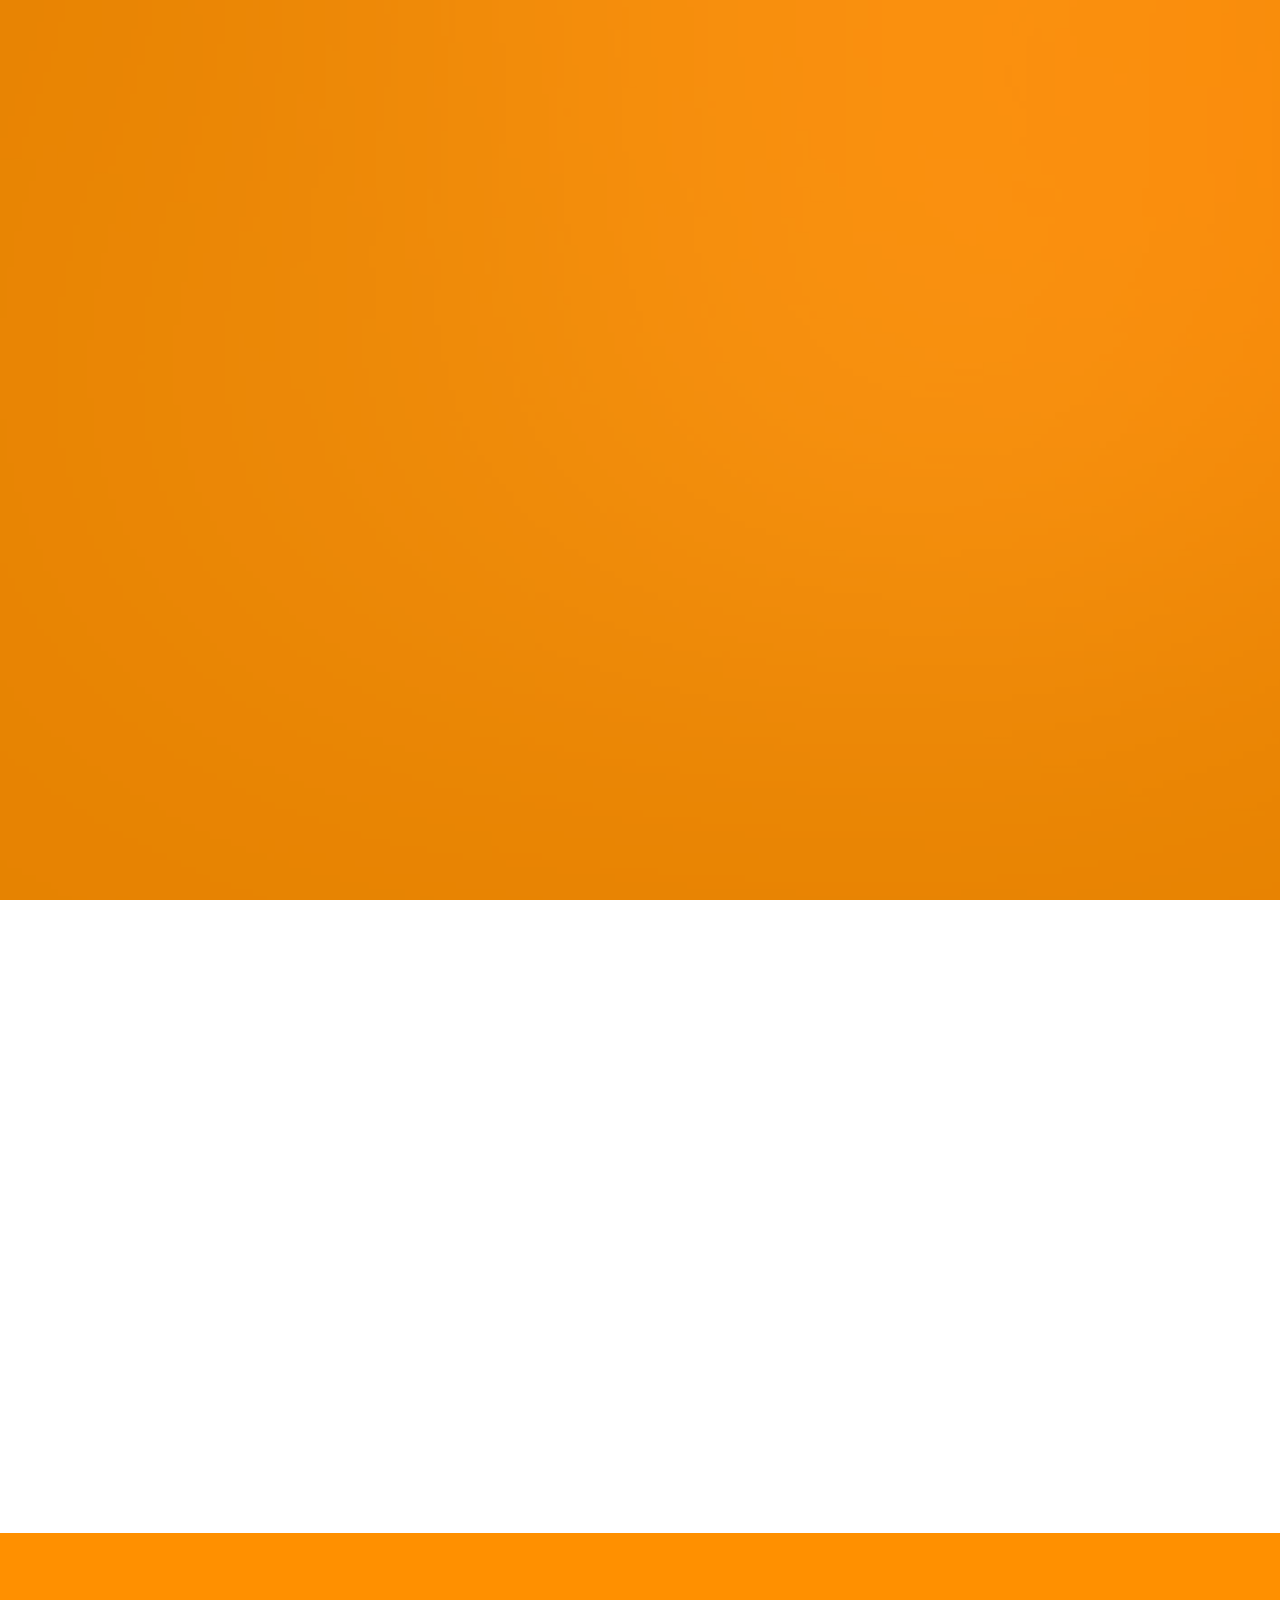
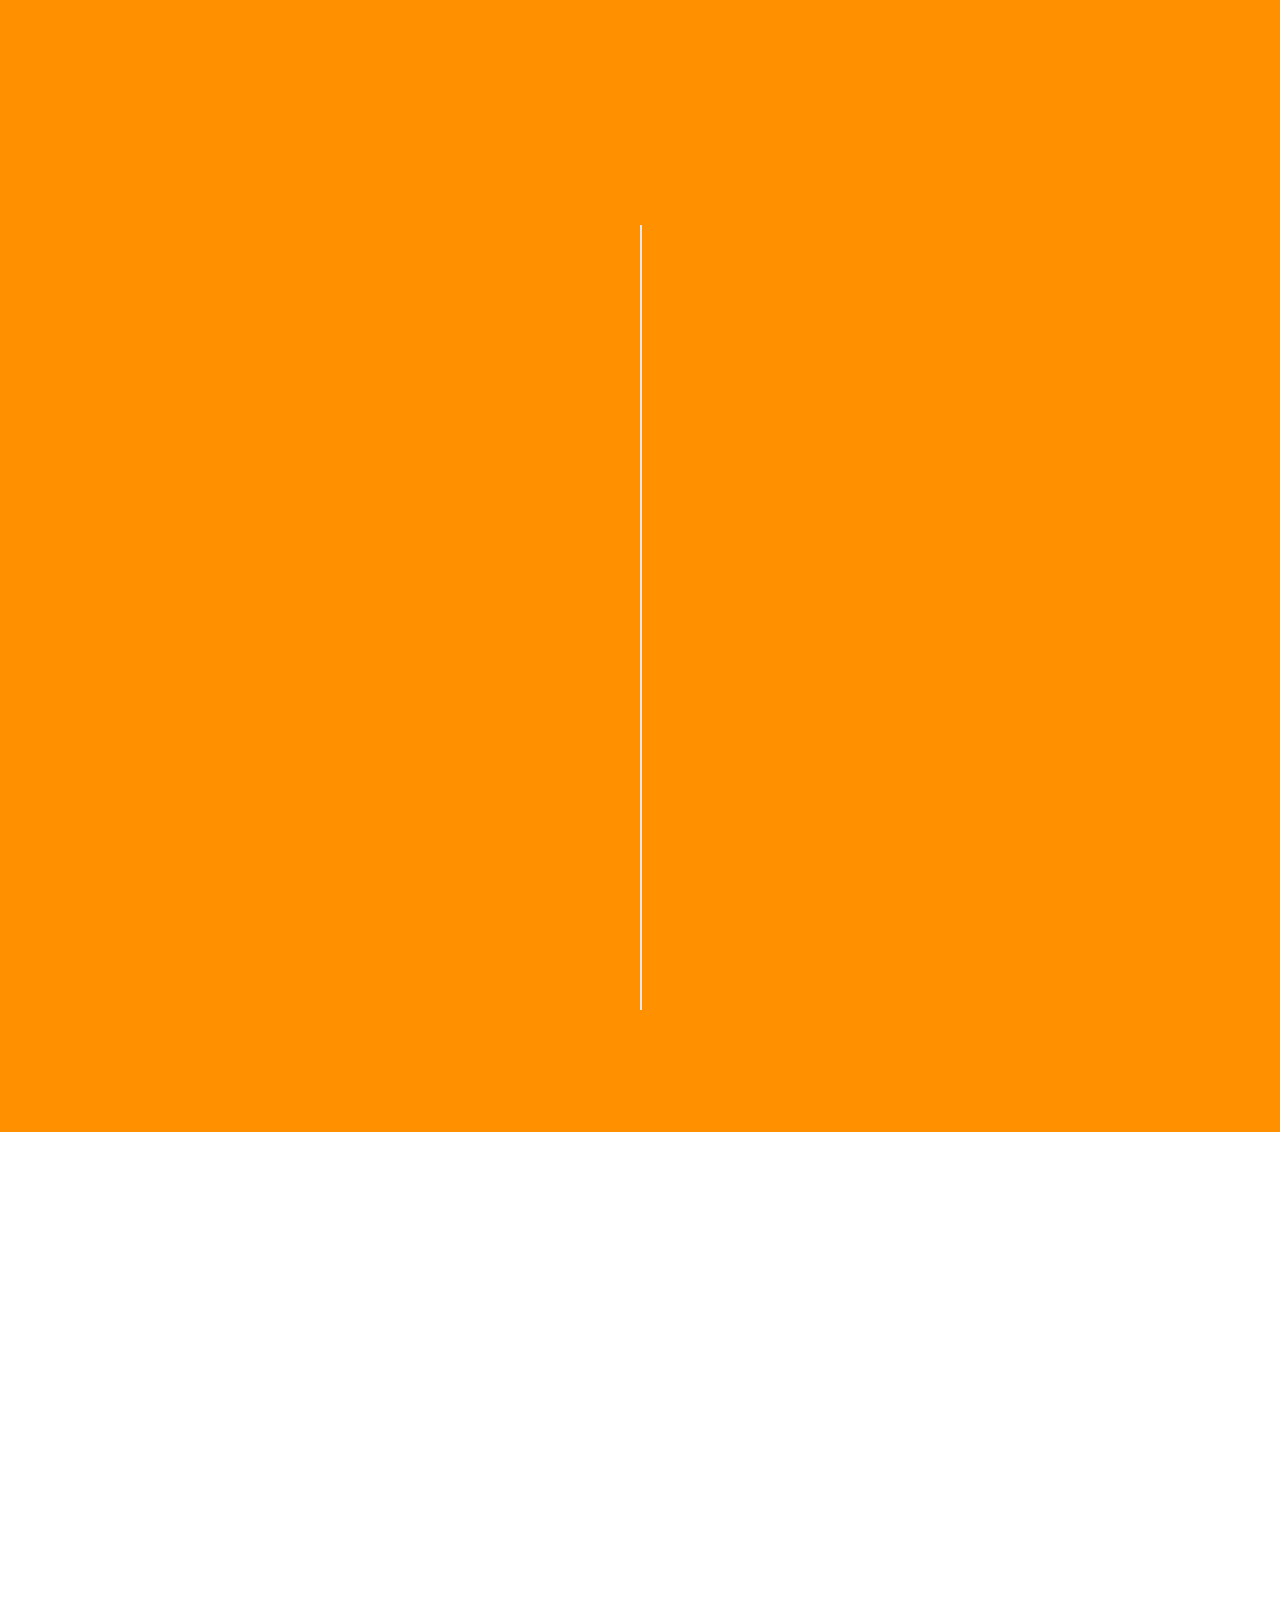
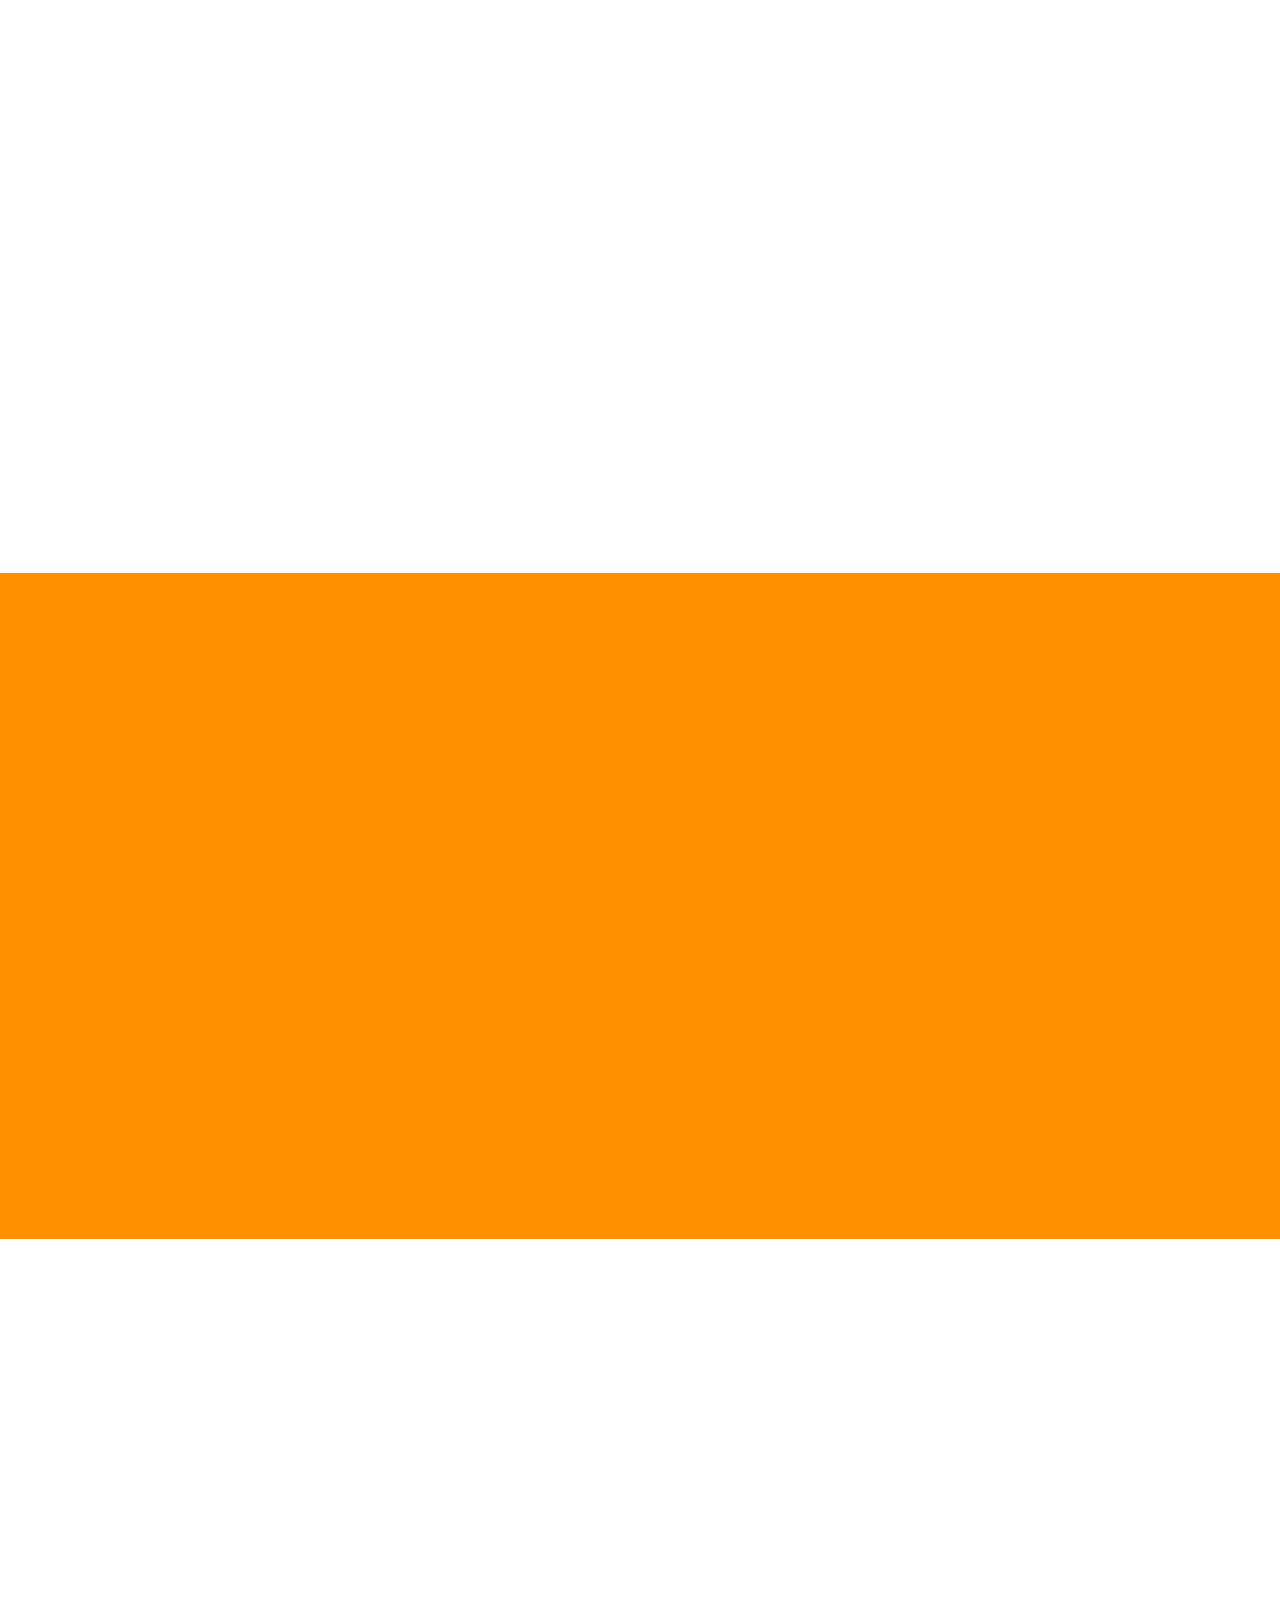
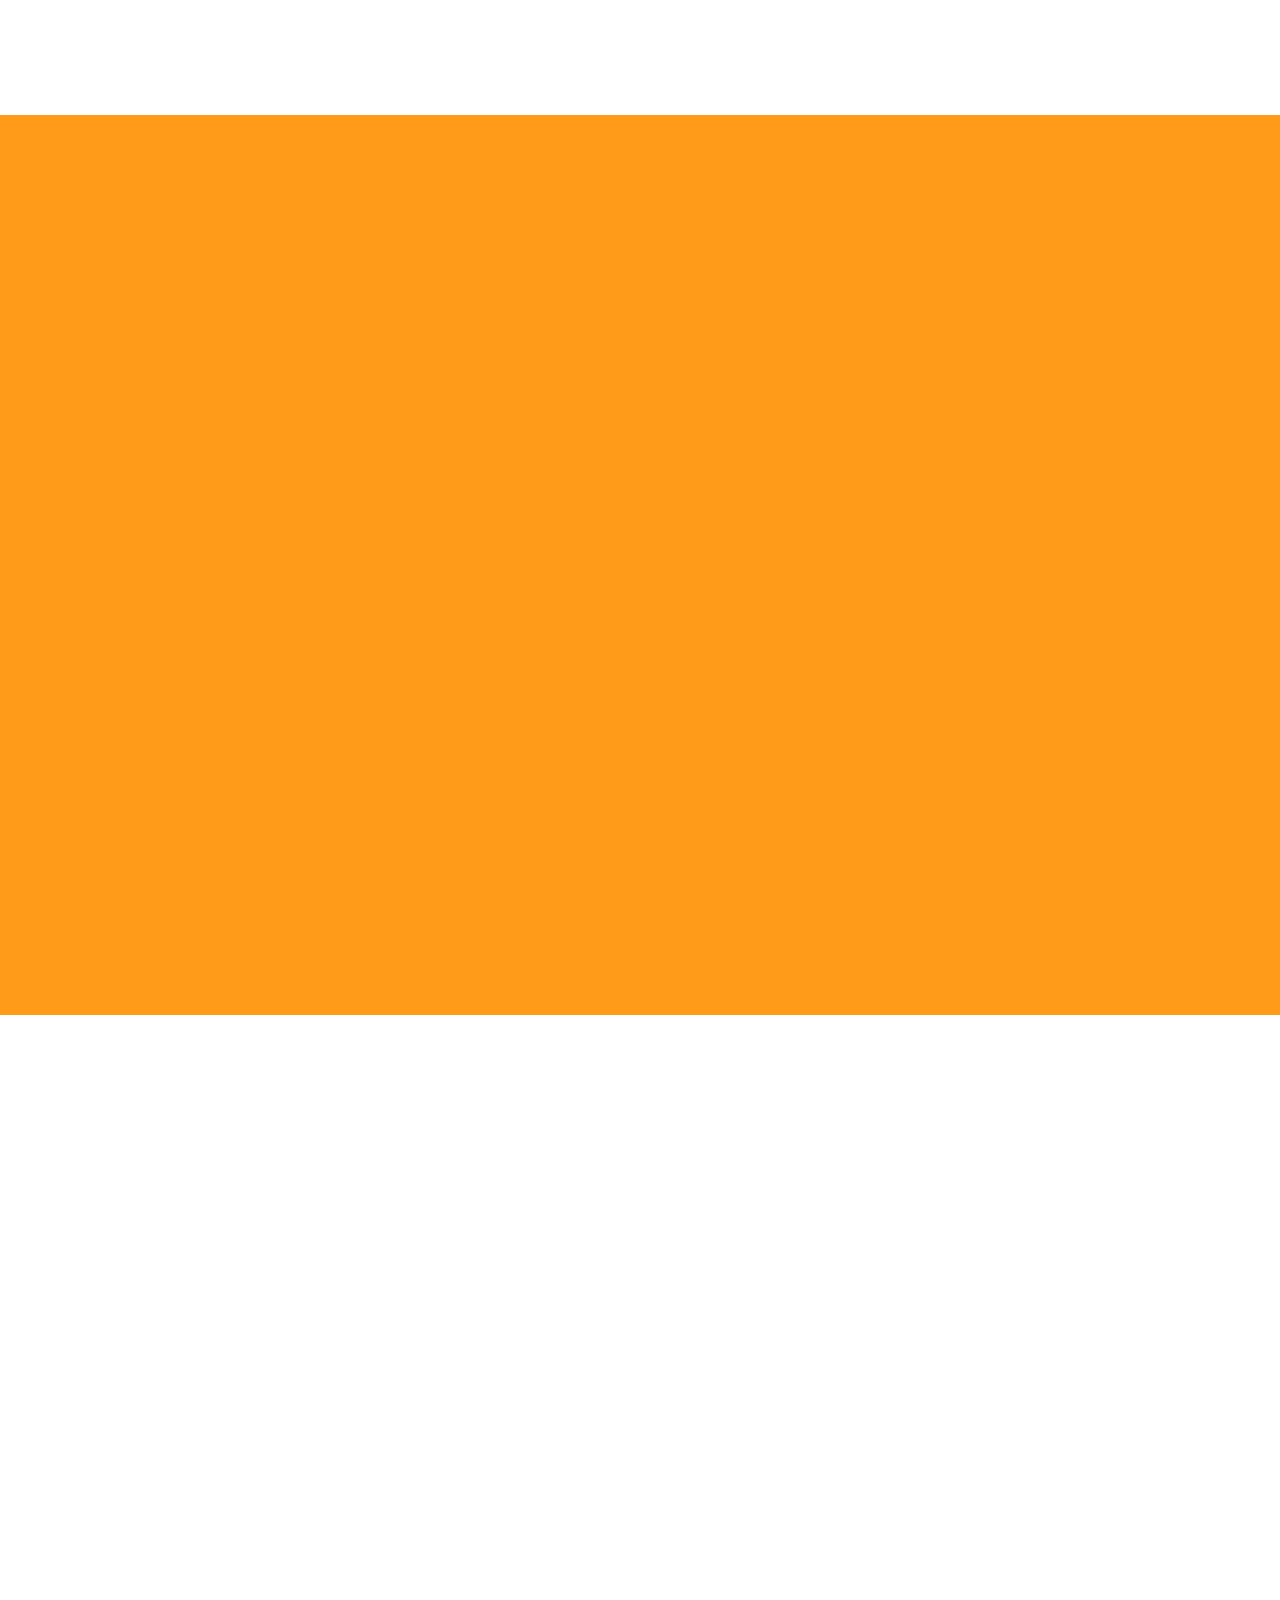
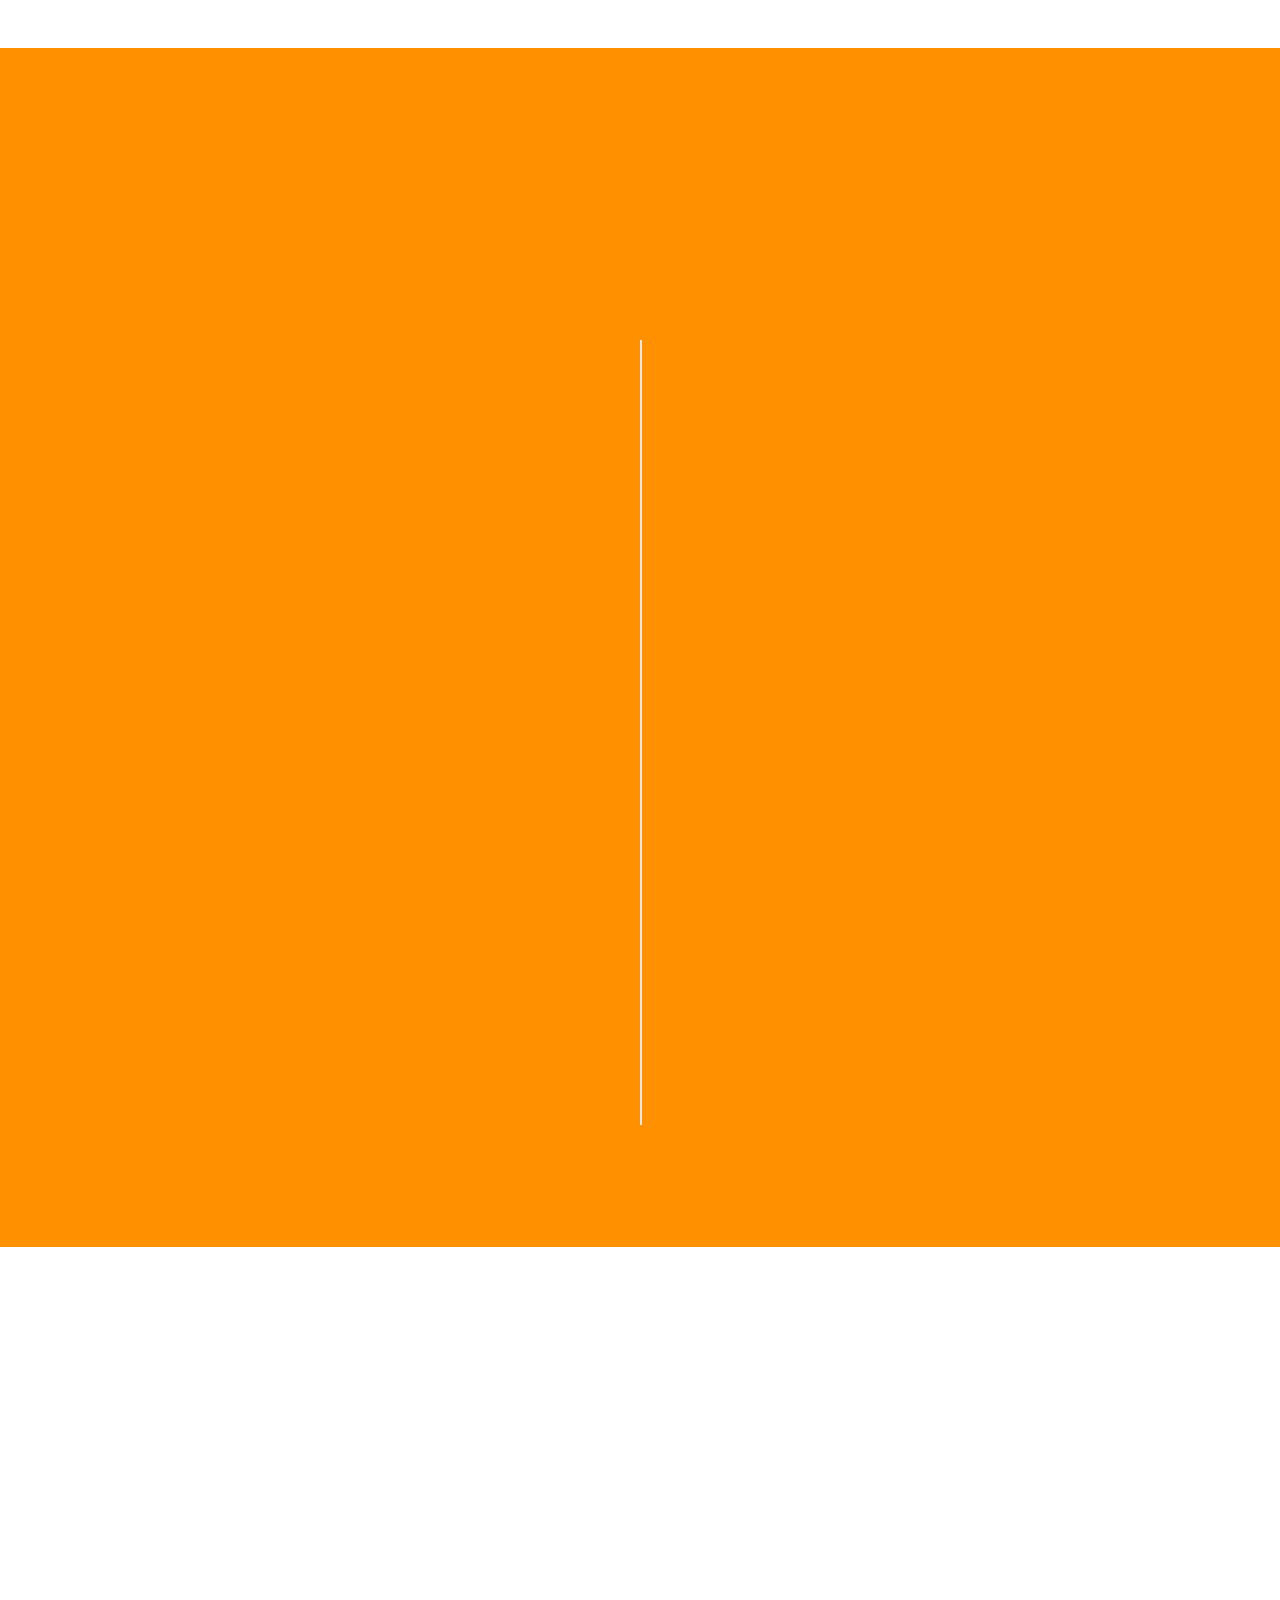
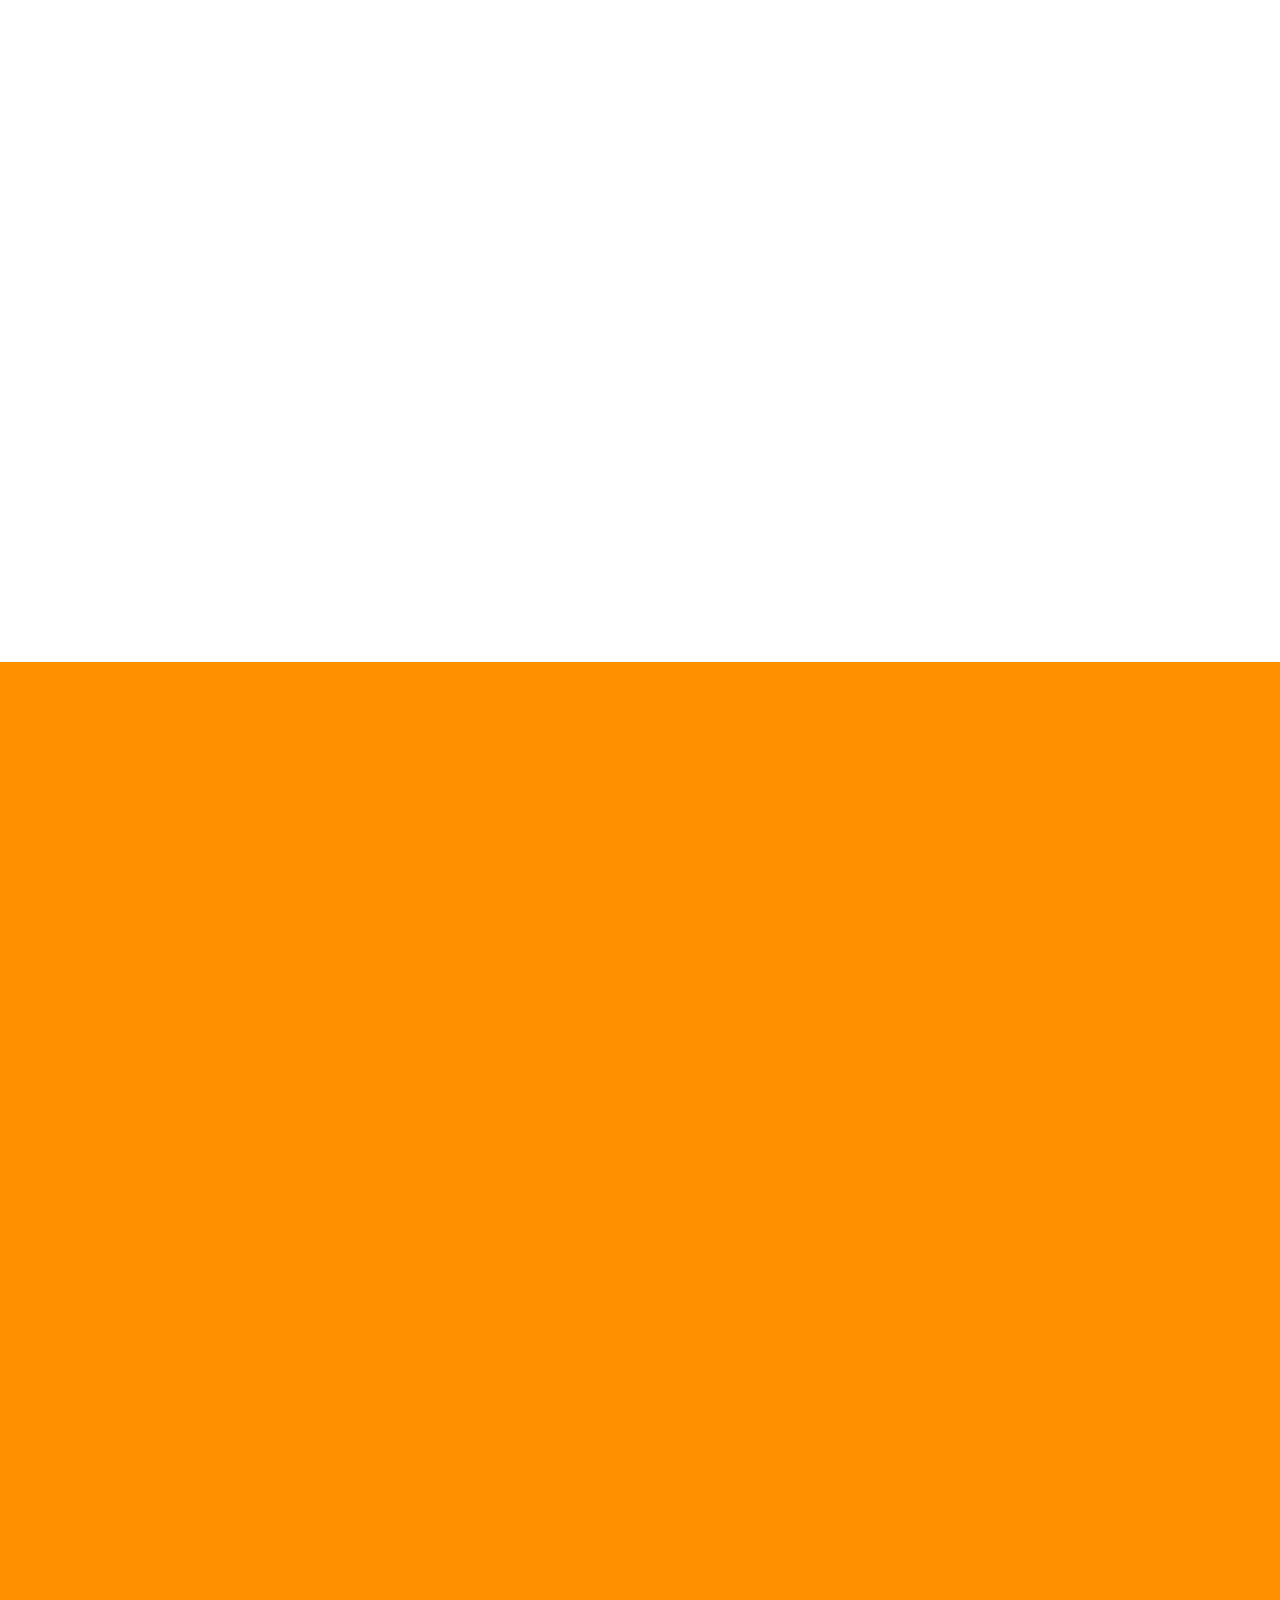
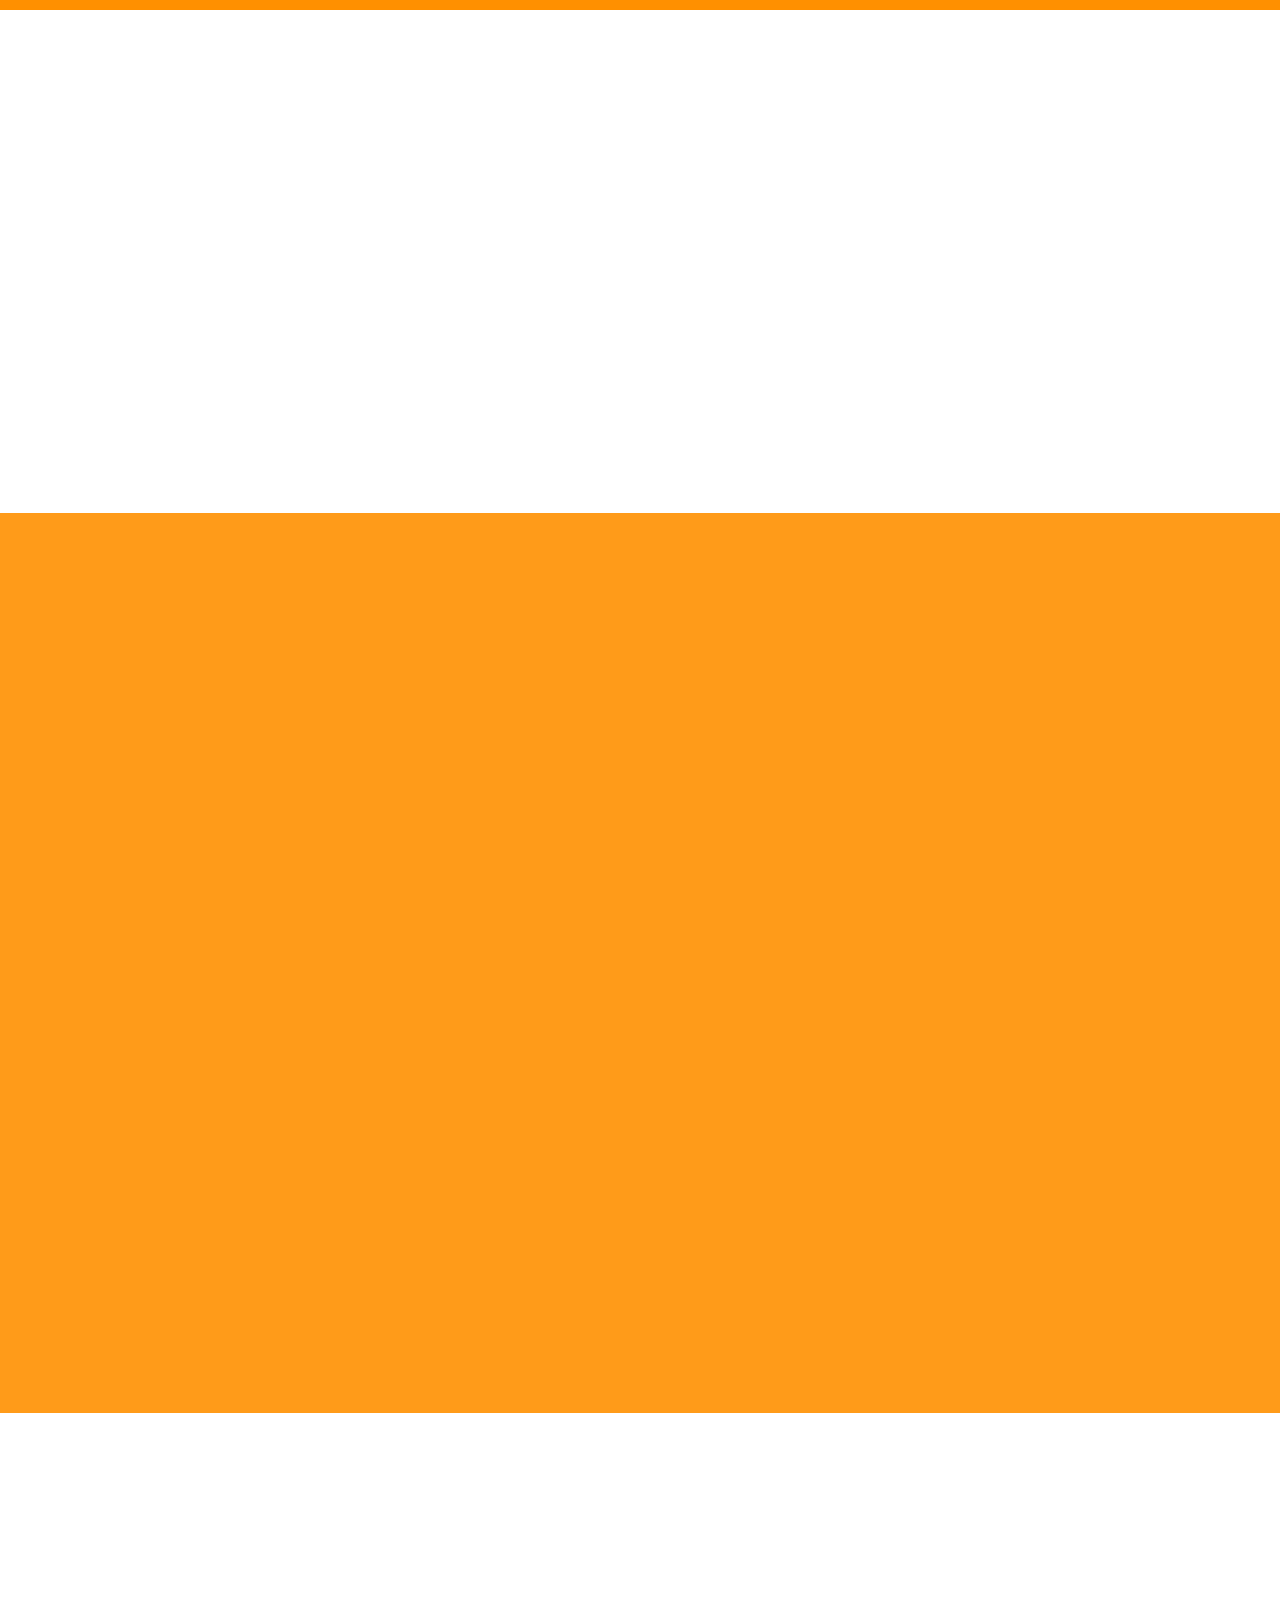
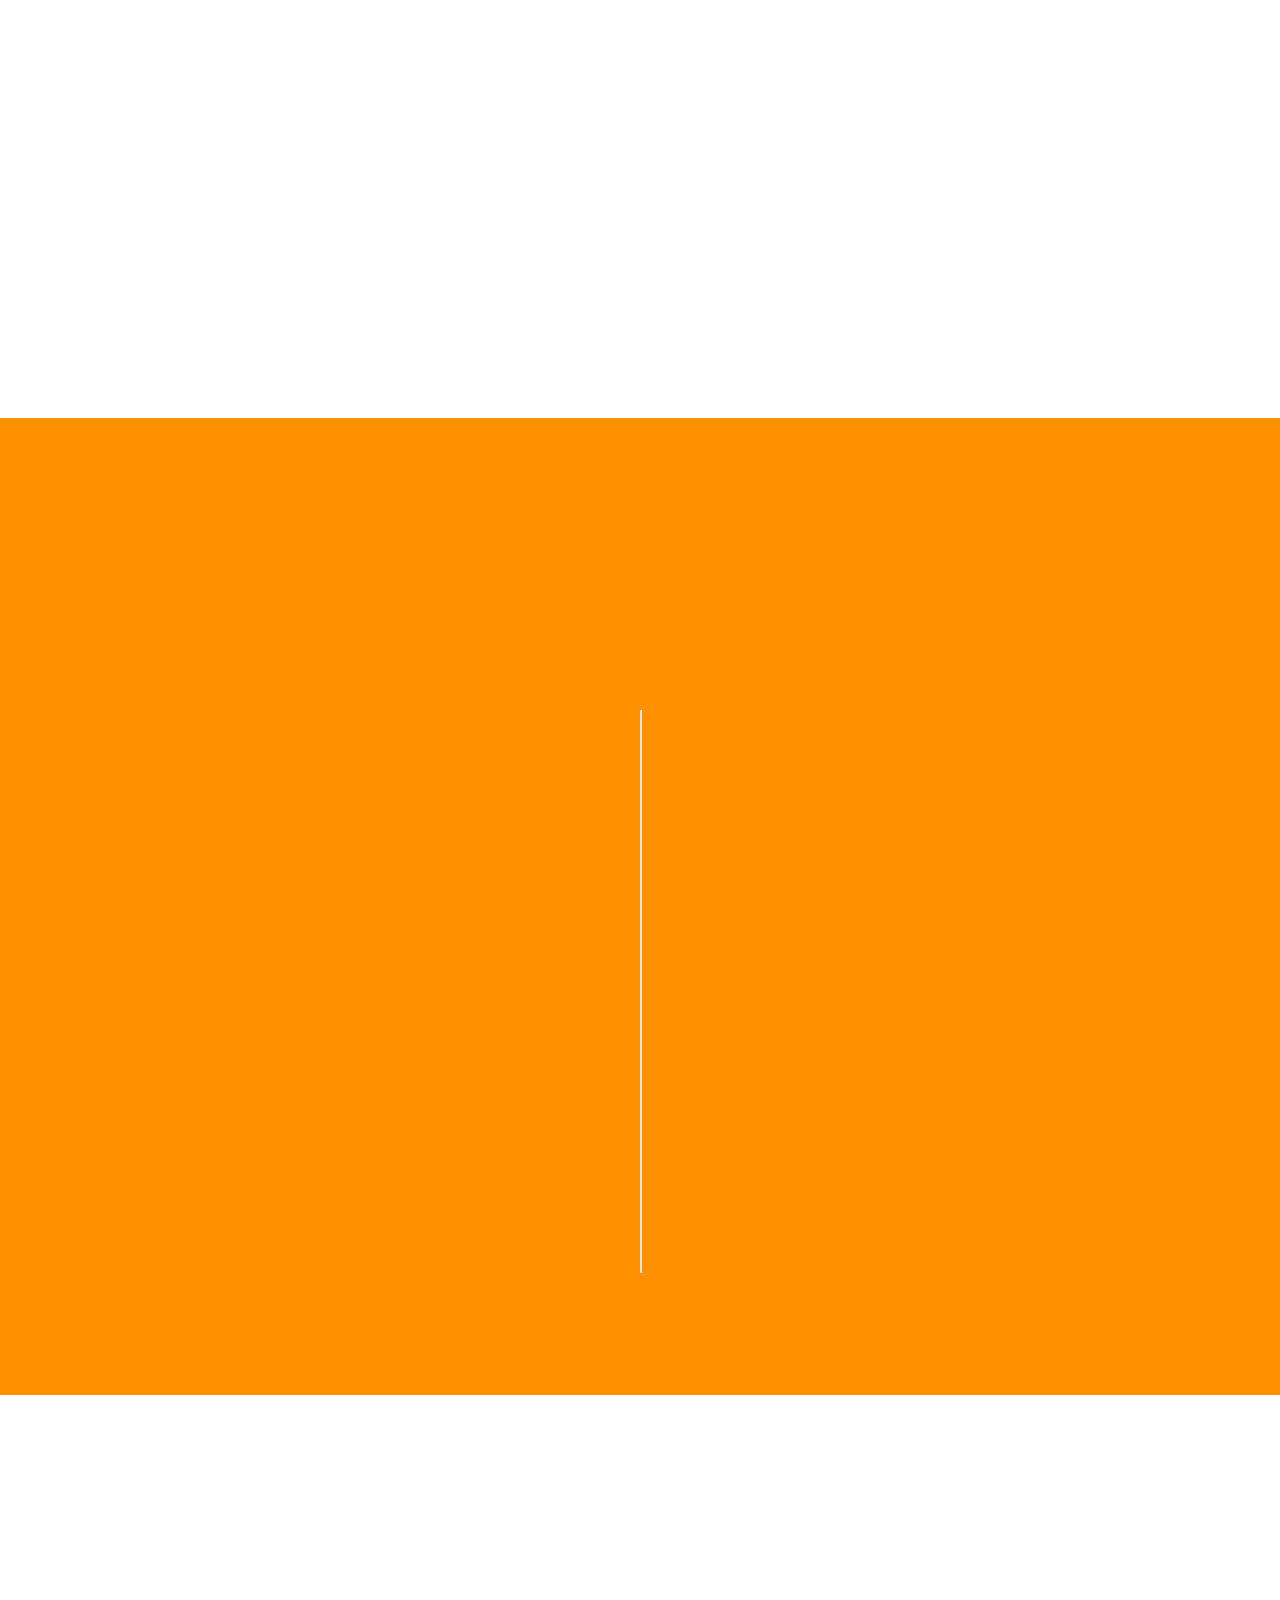
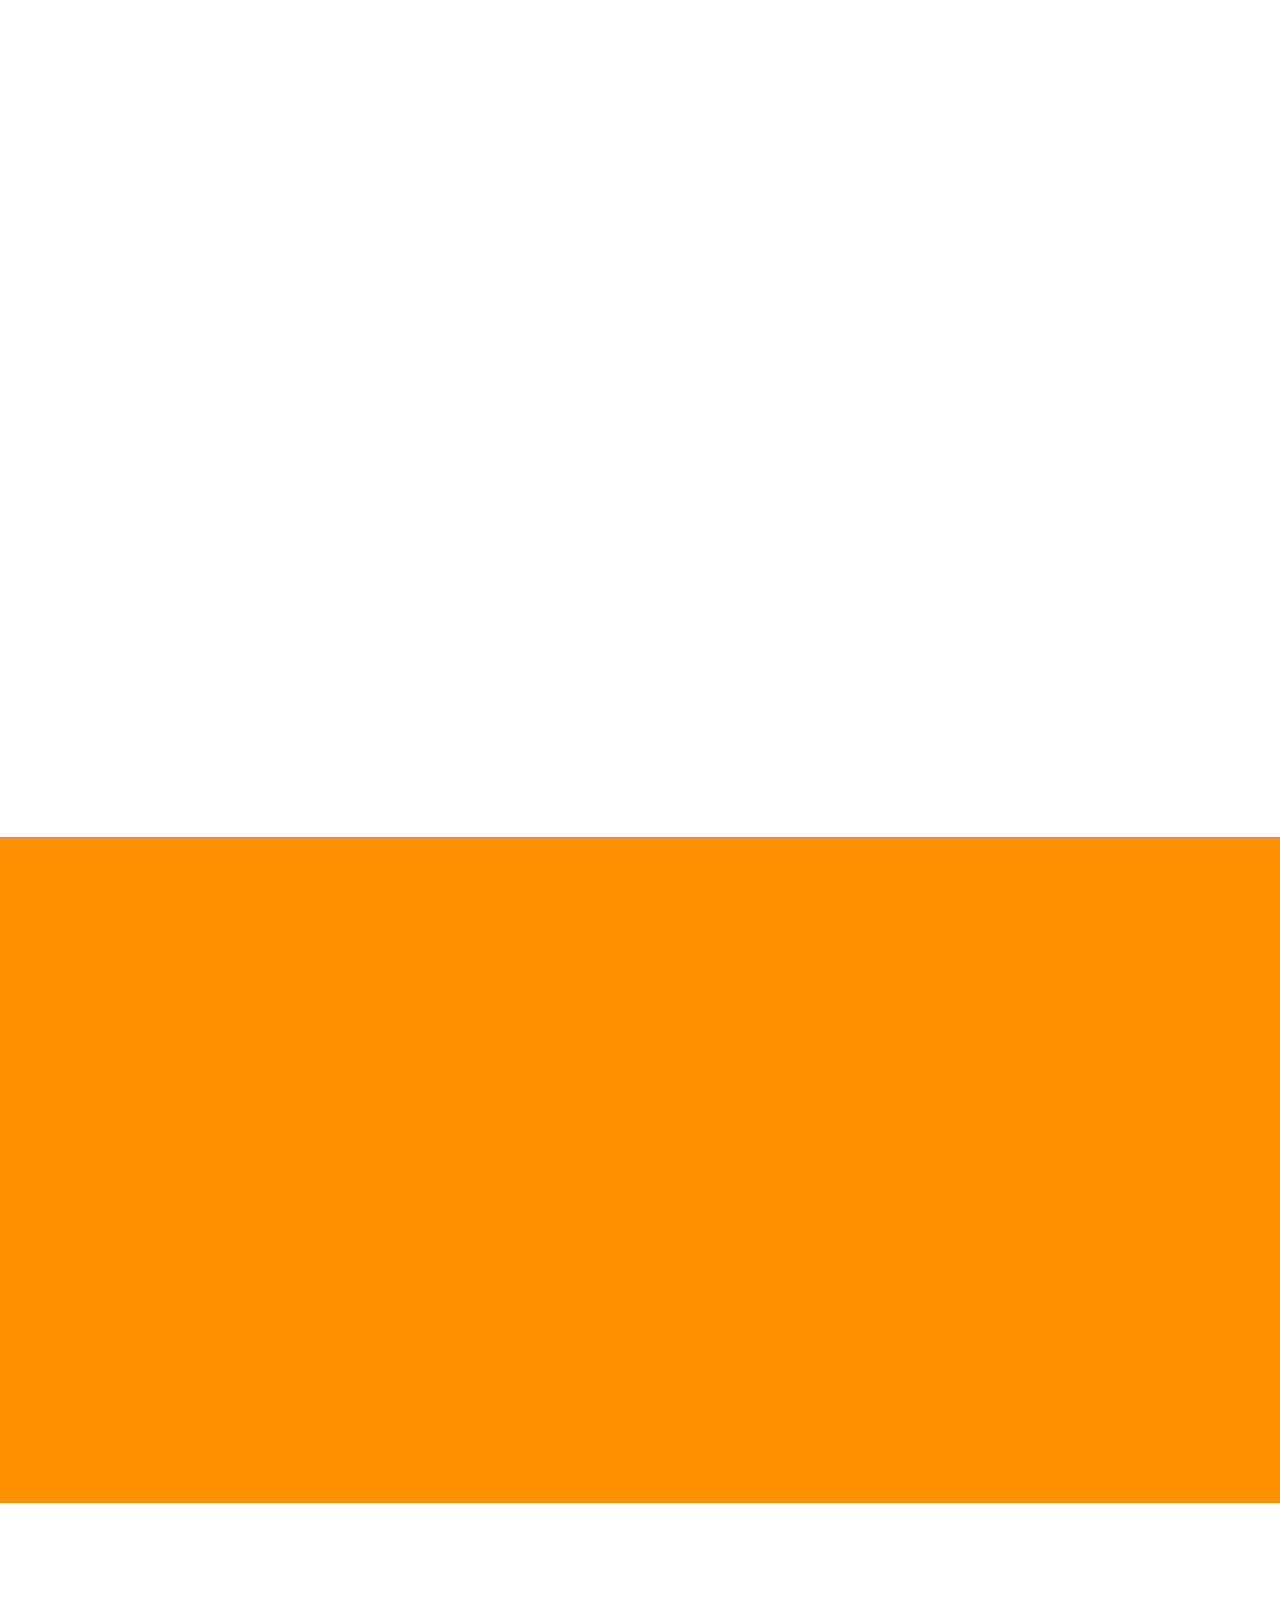
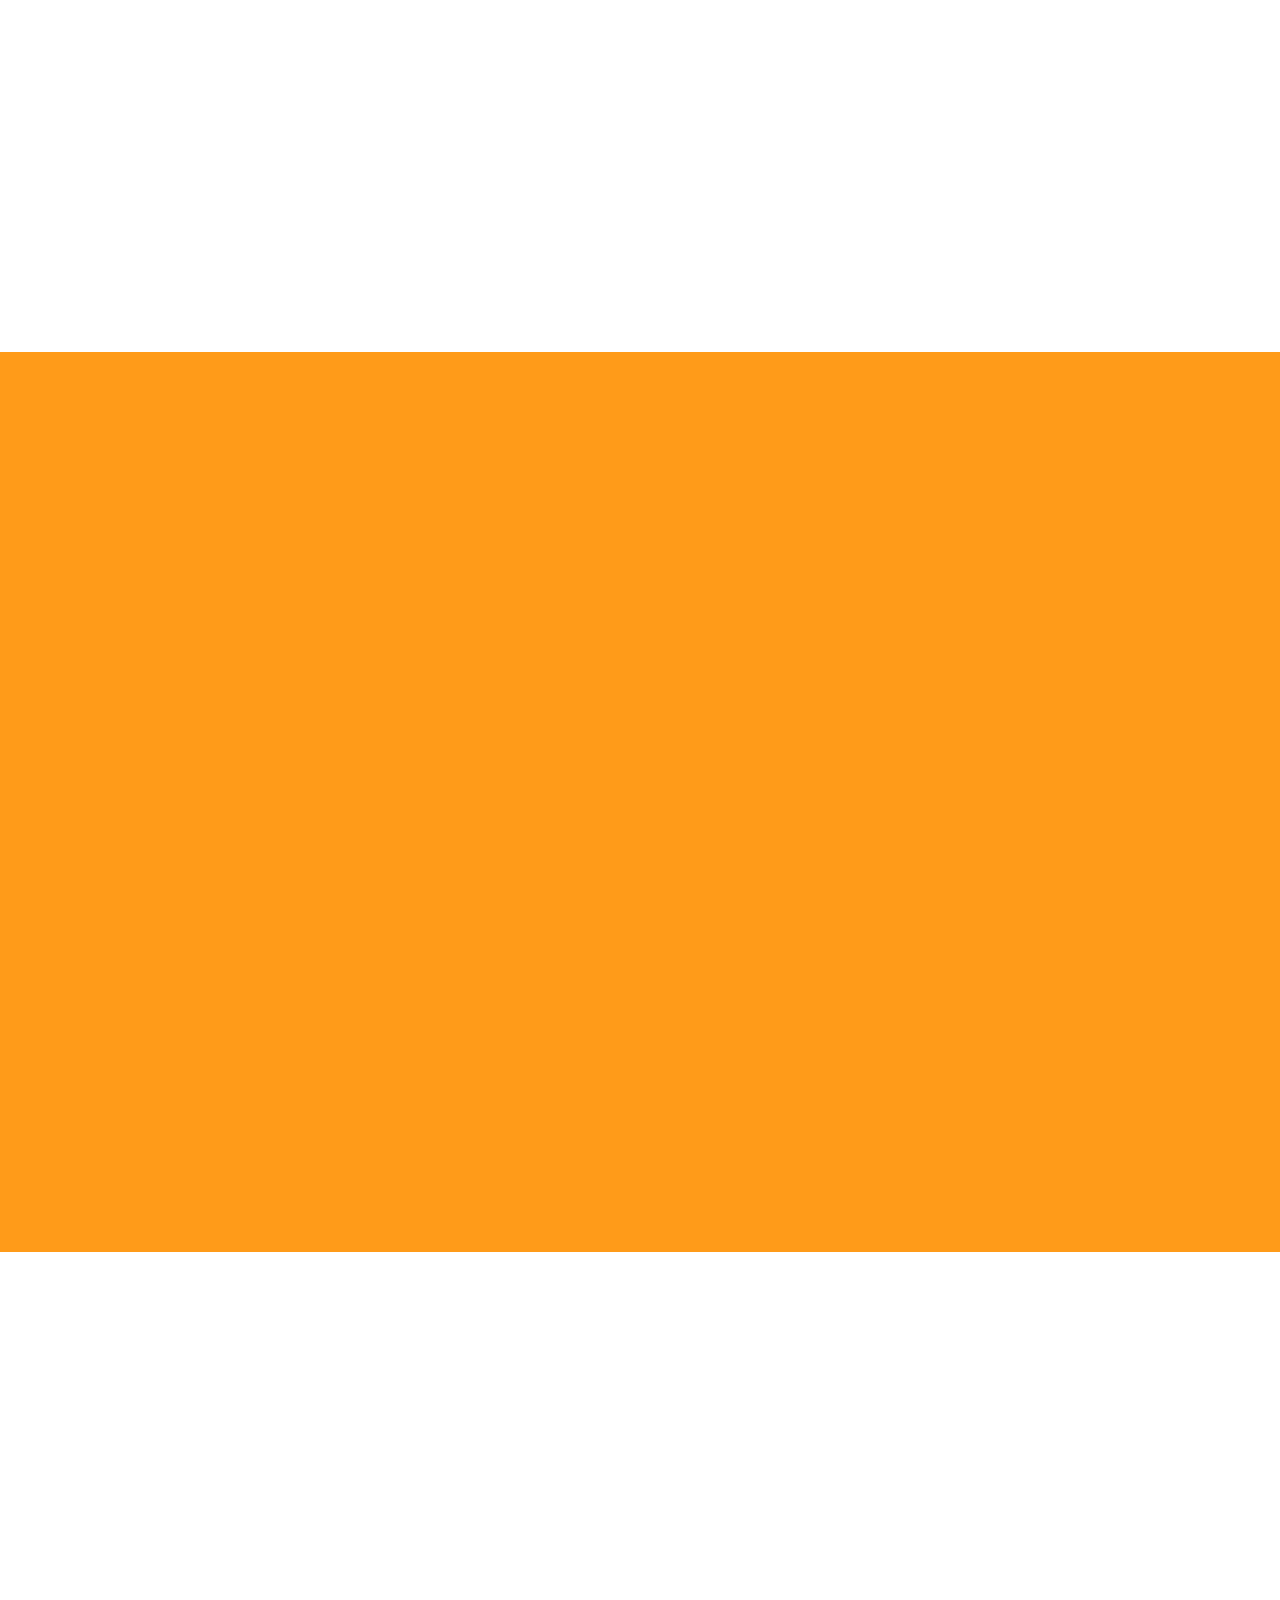
<file: index.html>
<!DOCTYPE HTML>
<html>

<head>
    <meta charset="utf-8">
    <meta http-equiv="X-UA-Compatible" content="IE=edge">
    <title>Welcome to Our Portfolio Site! 🙌</title>
    <meta name="viewport" content="width=device-width, initial-scale=1">
    <meta name="description" content="Free HTML5 Website Template by freehtml5.co" />
    <meta name="keywords" content="free website templates, free html5, free template, free bootstrap, free website template, html5, css3, mobile first, responsive" />
    <meta name="author" content="freehtml5.co" />

    <!-- 
	//////////////////////////////////////////////////////

	FREE HTML5 TEMPLATE 
	DESIGNED & DEVELOPED by FreeHTML5.co
		
	Website: 		http://freehtml5.co/
	Email: 			info@freehtml5.co
	Twitter: 		http://twitter.com/fh5co
	Facebook: 		https://www.facebook.com/fh5co

	//////////////////////////////////////////////////////
	 -->

    <!-- Facebook and Twitter integration -->
    <meta property="og:title" content="" />
    <meta property="og:image" content="" />
    <meta property="og:url" content="" />
    <meta property="og:site_name" content="" />
    <meta property="og:description" content="" />
    <meta name="twitter:title" content="" />
    <meta name="twitter:image" content="" />
    <meta name="twitter:url" content="" />
    <meta name="twitter:card" content="" />

    <link href="https://fonts.googleapis.com/css?family=Space+Mono" rel="stylesheet">
    <link href="https://fonts.googleapis.com/css?family=Kaushan+Script" rel="stylesheet">

    <!-- Animate.css -->
    <link rel="stylesheet" href="css/animate.css">
    <!-- Icomoon Icon Fonts-->
    <link rel="stylesheet" href="css/icomoon.css">
    <link rel="stylesheet" href="fonts/font-mfizz-2.4.1/font-mfizz.css">
    <!-- Bootstrap  -->
    <link rel="stylesheet" href="css/bootstrap.css">

    <!-- Theme style  -->
    <link rel="stylesheet" href="css/style.css">

    <!-- Modernizr JS -->
    <script src="js/modernizr-2.6.2.min.js"></script>
    <!-- FOR IE9 below -->
    <!--[if lt IE 9]>
	<script src="js/respond.min.js"></script>
	<![endif]-->

</head>

<body>

    <div class="fh5co-loader"></div>

    <div id="page" class="charlton-container">
        <header id="fh5co-header" class="fh5co-cover js-fullheight" role="banner" style="background-image:url(images/cover_bg_3.jpg);" data-stellar-background-ratio="0.5">
            <div class="overlay"></div>
            <div class="container">
                <div class="row">
                    <div class="col-md-8 col-md-offset-2 text-center">
                        <div class="display-t js-fullheight">
                            <div class="display-tc js-fullheight animate-box" data-animate-effect="fadeIn">
                                <div class="profile-thumb" style="background: url(images/people/charlton.jpg);"></div>
                                <h1><span>Charlton Gilbert</span></h1>
                                <h3><span>NRP: C14190037 | Software Engineer | Student at Petra Christian University</span></h3>
                            </div>
                        </div>
                    </div>
                </div>
            </div>
        </header>

        <div id="fh5co-about" class="animate-box">
            <div class="container">
                <div class="row">
                    <div class="col-md-8 col-md-offset-2 text-center fh5co-heading">
                        <h2>About Me</h2>
                    </div>
                </div>
                <div class="row">
                    <div class="col-md-4">
                        <ul class="info">
                            <li><span class="first-block">Full Name:</span><span class="second-block">Charlton Gilbert</span></li>
                            <li><span class="first-block">Phone:</span><span class="second-block">+6282245412152</span></li>
                            <li><span class="first-block">Email:</span><span class="second-block">c14190037@john.petra.ac.id</span></li>
                            <li><span class="first-block">Address:</span><span class="second-block">Surabaya</span></li>
                        </ul>
                    </div>
                    <div class="col-md-8">
                        <h2>Hello There!</h2>
                        <p>I am a 3rd Year Student studying at Petra Christian University on Computer Science Degree</p>
                        <p>I am able to work together with my friends and confidently at public speaking. I am a hardworking person and always willing to learn something that's new and knowledgeable for me in the future.</p>
                    </div>
                </div>
            </div>
        </div>

        <div id="fh5co-resume" class="fh5co-bg-color bg-orange">
            <div class="container">
                <div class="row animate-box">
                    <div class="col-md-8 col-md-offset-2 text-center fh5co-heading">
                        <h2>My Resume</h2>
                    </div>
                </div>
                <div class="row">
                    <div class="col-md-12 col-md-offset-0">
                        <ul class="timeline">
                            <li class="timeline-heading text-center animate-box">
                                <div>
                                    <h3>Work Experience</h3>
                                </div>
                            </li>
                            <li class="animate-box timeline-unverted">
                                <div class="timeline-badge"><i class="icon-suitcase"></i></div>
                                <div class="timeline-panel">
                                    <div class="timeline-heading">
                                        <h3 class="timeline-title">Information Technology Member</h3>
                                        <span class="company">Informatics Rally Games and Logic</span>
                                    </div>
                                    <div class="timeline-body">
                                        <p>I learned a lot about how to socialize with other through online platform and get a lot of knowledge.</p>
                                    </div>
                                </div>
                            </li>
                            <li class="timeline-inverted animate-box">
                                <div class="timeline-badge"><i class="icon-suitcase"></i></div>
                                <div class="timeline-panel">
                                    <div class="timeline-heading">
                                        <h3 class="timeline-title">School Project Developer</h3>
                                        <span class="company">Project at Petra Christian University</span>
                                    </div>
                                    <div class="timeline-body">
                                        <p>Each time i work on my school project, i learned a lot about how to coordinate with each other and learned a lot of code languages.</p>
                                    </div>
                                </div>
                            </li>

                            <br>
                            <li class="timeline-heading text-center animate-box">
                                <div>
                                    <h3>Education</h3>
                                </div>
                            </li>
                            <li class="timeline-inverted animate-box">
                                <div class="timeline-badge"><i class="icon-graduation-cap"></i></div>
                                <div class="timeline-panel">
                                    <div class="timeline-heading">
                                        <h3 class="timeline-title">High School</h3>
                                        <span class="company">Petra 2 2017-2019</span>
                                    </div>
                                </div>
                            </li>
                            <li class="animate-box timeline-unverted">
                                <div class="timeline-badge"><i class="icon-graduation-cap"></i></div>
                                <div class="timeline-panel">
                                    <div class="timeline-heading">
                                        <h3 class="timeline-title">Bachelors Degree</h3>
                                        <span class="company">Petra Christian University - 2019 - Present</span>
                                    </div>
                                </div>
                            </li>
                        </ul>
                    </div>
                </div>
            </div>
        </div>


        <div id="fh5co-features" class="animate-box">
            <div class="container">
                <div class="services-padding">
                    <div class="row">
                        <div class="col-md-8 col-md-offset-2 text-center fh5co-heading">
                            <h2>My Skills</h2>
                        </div>
                    </div>
                    <div class="row">
                        <div class="col-md-4 text-center">
                            <div class="feature-left">
                                <span class="icon">
								<i class="icon-html-five"></i>
							</span>
                                <div class="feature-copy">
                                    <h3>HTML</h3>
                                    <p>HTML is the standard markup language for creating Web pages.</p>
                                </div>
                            </div>
                        </div>

                        <div class="col-md-4 text-center">
                            <div class="feature-left">
                                <span class="icon">
								<i class="icon-css3"></i>
							</span>
                                <div class="feature-copy">
                                    <h3>CSS</h3>
                                    <p>CSS is the language we use to style a Web page.</p>
                                </div>
                            </div>

                        </div>
                        <div class="col-md-4 text-center">
                            <div class="feature-left">
                                <span class="icon">
								<i class="icon-cplusplus"></i>
							</span>
                                <div class="feature-copy">
                                    <h3>C++</h3>
                                    <p>Android apps can be written using Kotlin, Java, and C++ languages using the Android software development kit (SDK), while using other languages is also possible.</p>
                                </div>
                            </div>
                        </div>
                    </div>

                    <div class="row">
                        <div class="col-md-4 text-center">
                            <div class="feature-left">
                                <span class="icon">
								<i class="icon-appleinc"></i>
							</span>
                                <div class="feature-copy">
                                    <h3>Swift</h3>
                                    <p>Swift is a robust and intuitive programming language created by Apple for building apps for iOS, Mac, Apple TV, and Apple Watch.</p>
                                </div>
                            </div>
                        </div>
                    </div>
                </div>
            </div>
        </div>

        <div id="fh5co-work" class="fh5co-bg-dark">
            <div class="container">
                <div class="row animate-box">
                    <div class="col-md-8 col-md-offset-2 text-center fh5co-heading">
                        <h2>Projects</h2>
                    </div>
                </div>
                <div class="row">
                    <div class="col-md-3 text-center col-padding animate-box">
                        <a class="work" style="background:url('images/projects/charlton/grafkomproject.jpg') no-repeat;">
                            <div class="desc">
                                <h3>Smash Bros</h3>
                                <span>Computer Graphic Animation Project </span>
                            </div>
                        </a>
                    </div>
                    <div class="col-md-3 text-center col-padding animate-box">
                        <a class="work" style="background:url('images/projects/charlton/kuisku.jpg')no-repeat;">
                            <div class="desc">
                                <h3>KuisKU</h3>
                                <span>Android Application Project</span>
                            </div>
                        </a>
                    </div>
                    <div class="col-md-3 text-center col-padding animate-box">
                        <a class="work" style="background:url('images/projects/charlton/spaceimpact.jpg')no-repeat;">
                            <div class="desc">
                                <h3>Space Impact</h3>
                                <span>Object Oriented Programing</span>
                            </div>
                        </a>
                    </div>
                </div>
            </div>
        </div>

        <div id="fh5co-started" class="fh5co-bg-dark">
            <div class="overlay"></div>
            <div class="container">
                <div class="row animate-box">
                    <div class="col-md-8 col-md-offset-2 text-center fh5co-heading">
                        <h2>My Hobbies</h2>
                        <p>Whenever i have a time to chill, i've got some hobbies to do. Click the button to look at my hobbies!</p>
                        <p><a href="hobbyC14190037/index.html" class="btn btn-default btn-lg" target="blank">Charlton's Hobbies</a></p>
                    </div>
                </div>
            </div>
        </div>
    </div>
    <div id="page" class="handrian-container">
        <header id="fh5co-header" class="fh5co-cover js-fullheight" role="banner" style="background-image:url(images/cover_bg_3.jpg);" data-stellar-background-ratio="0.5">
            <div class="overlay"></div>
            <div class="container">
                <div class="row">
                    <div class="col-md-8 col-md-offset-2 text-center">
                        <div class="display-t js-fullheight">
                            <div class="display-tc js-fullheight animate-box" data-animate-effect="fadeIn">
                                <div class="profile-thumb" style="background: url(images/people/handrian.jpg);"></div>
                                <h1><span>Handrian</span></h1>
                                <h3><span>3th Year Student at Petra Christian University | Informatics</span></h3>
                                <p>
                                    <ul class="fh5co-social-icons">
                                        <li><a href="https://www.linkedin.com/in/handrianalandi"><i class="icon-linkedin2"></i></a></li>
                                        <li><a href="https://github.com/handrianalandi"><i class="icon-github2"></i></a></li>
                                    </ul>
                                </p>
                            </div>
                        </div>
                    </div>
                </div>
            </div>
        </header>

        <div id="fh5co-about" class="animate-box">
            <div class="container">
                <div class="row">
                    <div class="col-md-8 col-md-offset-2 text-center fh5co-heading">
                        <h2>About Me</h2>
                    </div>
                </div>
                <div class="row">
                    <div class="col-md-4">
                        <ul class="info">
                            <li><span class="first-block">Full Name:</span><span class="second-block">Handrian Alandi</span></li>
                            <li><span class="first-block">Phone:</span><span class="second-block">+6281215110607</span></li>
                            <li><span class="first-block">Email:</span><br><span class="second-block">handrianalandi@gmail.com</span></li>
                            <li><span class="first-block">Address:</span><span class="second-block">Surabaya</span></li>
                        </ul>
                    </div>
                    <div class="col-md-8">
                        <h2>Hello There!</h2>
                        <p>I am a 3rd Year Hardworking College Student on Computer Science degree.</p>
                        <p>I am able to work independently in busy environments and also within a team setting. I am a hardworking person who is always willing to learn new things and improve my skills. Committed to utilize my knowledge and skill to further
                            works and projects.</p>


                    </div>
                </div>
            </div>
        </div>

        <div id="fh5co-resume" class="fh5co-bg-color">
            <div class="container">
                <div class="row animate-box">
                    <div class="col-md-8 col-md-offset-2 text-center fh5co-heading">
                        <h2>My Resume</h2>
                    </div>
                </div>
                <div class="row">
                    <div class="col-md-12 col-md-offset-0">
                        <ul class="timeline">
                            <li class="timeline-heading text-center animate-box">
                                <div>
                                    <h3>Work Experience</h3>
                                </div>
                            </li>
                            <li class="animate-box timeline-unverted">
                                <div class="timeline-badge"><i class="icon-suitcase"></i></div>
                                <div class="timeline-panel">
                                    <div class="timeline-heading">
                                        <h3 class="timeline-title">Information Technology Member</h3>
                                        <span class="company">Petra Student Executive Board - 2020 - 2021</span>
                                    </div>
                                    <div class="timeline-body">
                                        <p>On this great opportunity i learned a lot about HTML and CSS and a lot of it's library.</p>
                                    </div>
                                </div>
                            </li>
                            <li class="timeline-inverted animate-box">
                                <div class="timeline-badge"><i class="icon-suitcase"></i></div>
                                <div class="timeline-panel">
                                    <div class="timeline-heading">
                                        <h3 class="timeline-title">School Project Developer</h3>
                                        <span class="company">Petra Christian University - 2019 - 2022</span>
                                    </div>
                                    <div class="timeline-body">
                                        <p>By working on a lot of School project i learned a lot about Web Technologies, Game Technolgies, and a lot of other Information Technologies.</p>
                                    </div>
                                </div>
                            </li>
                            <br>
                            <li class="timeline-heading text-center animate-box">
                                <div>
                                    <h3>Education</h3>
                                </div>
                            </li>
                            <li class="timeline-inverted animate-box">
                                <div class="timeline-badge"><i class="icon-graduation-cap"></i></div>
                                <div class="timeline-panel">
                                    <div class="timeline-heading">
                                        <h3 class="timeline-title">Senior High School</h3>
                                        <span class="company">Petra 1 SHS - 2016 - 2018</span>
                                    </div>
                                </div>
                            </li>
                            <li class="animate-box timeline-unverted">
                                <div class="timeline-badge"><i class="icon-graduation-cap"></i></div>
                                <div class="timeline-panel">
                                    <div class="timeline-heading">
                                        <h3 class="timeline-title">Bachelors Degree</h3>
                                        <span class="company">Petra Christian University - 2019 - Present</span>
                                    </div>
                                </div>
                            </li>
                        </ul>
                    </div>
                </div>
            </div>
        </div>


        <div id="fh5co-features" class="animate-box">
            <div class="container">
                <div class="services-padding">
                    <div class="row">
                        <div class="col-md-8 col-md-offset-2 text-center fh5co-heading">
                            <h2>My Skills</h2>
                        </div>
                    </div>
                    <div class="row">
                        <div class="col-md-4 text-center">
                            <div class="feature-left">
                                <span class="icon">
								<i class="icon-html-five"></i>
							</span>
                                <div class="feature-copy">
                                    <h3>HTML</h3>
                                    <p>HTML is the standard markup language for creating Web pages.</p>
                                </div>
                            </div>
                        </div>

                        <div class="col-md-4 text-center">
                            <div class="feature-left">
                                <span class="icon">
								<i class="icon-css3" style="padding-left: 7px;"></i>
							</span>
                                <div class="feature-copy">
                                    <h3>CSS</h3>
                                    <p>CSS is the language we use to style a Web page.</p>
                                </div>
                            </div>

                        </div>
                        <div class="col-md-4 text-center">
                            <div class="feature-left">
                                <span class="icon">
                                <i class="icon-cplusplus" style="padding-top: 10px;"></i>
							</span>
                                <div class="feature-copy">
                                    <h3>C++</h3>
                                    <p>C++ is a cross-platform language that can be used to create high-performance applications.</p>
                                </div>
                            </div>
                        </div>
                    </div>


                    <div class="row">
                        <div class="col-md-4 text-center">

                            <div class="feature-left">
                                <span class="icon">
								<i class="icon-python" style="padding-top:5px;padding-left:8px;"></i>
							</span>
                                <div class="feature-copy">
                                    <h3>Python</h3>
                                    <p>Python is a popular programming language that released in 1991.It is used for: Web Development, Machine Learning, Data Science, and many more.</p>
                                </div>
                            </div>

                        </div>

                        <div class="col-md-4 text-center">
                            <div class="feature-left">
                                <span class="icon">
								<i class="icon-android"></i>
							</span>
                                <div class="feature-copy">
                                    <h3>Android</h3>
                                    <p>Android is an open source and Linux-based Operating System for mobile devices such as smartphones and tablet computers.</p>
                                </div>
                            </div>

                        </div>
                        <div class="col-md-4 text-center">
                            <div class="feature-left">
                                <span class="icon">
                                    <i style="padding-top: 10px; padding-right: 5px;"><svg xmlns="http://www.w3.org/2000/svg" x="0px" y="0px"
                                    width="50" height="50"
                                    viewBox="0 0 50 50"
                                    style=" fill:#fff;"><path d="M 27 3 A 1.0001 1.0001 0 0 0 26.292969 3.2929688 L 5.2929688 24.292969 A 1.0001 1.0001 0 0 0 5.2929688 25.707031 L 11.292969 31.707031 A 1.0001 1.0001 0 0 0 12.707031 31.707031 L 39.707031 4.7070312 A 1.0001 1.0001 0 0 0 39 3 L 27 3 z M 27.414062 5 L 36.585938 5 L 12 29.585938 L 7.4140625 25 L 27.414062 5 z M 28 22 A 1.0001 1.0001 0 0 0 27.292969 22.292969 L 15.292969 34.292969 A 1.0001 1.0001 0 0 0 15.292969 35.707031 L 21.292969 41.707031 L 27.292969 47.707031 A 1.0001 1.0001 0 0 0 28 48 L 40 48 A 1.0001 1.0001 0 0 0 40.707031 46.292969 L 29.414062 35 L 40.707031 23.707031 A 1.0001 1.0001 0 0 0 40 22 L 28 22 z M 28.414062 24 L 37.585938 24 L 22 39.585938 L 17.414062 35 L 28.414062 24 z M 28 36.414062 L 37.585938 46 L 28.414062 46 L 23.414062 41 L 28 36.414062 z" stroke="white" stroke-width="1.5"></path></svg></i>
							</span>
                                <div class="feature-copy">
                                    <h3>Flutter</h3>
                                    <p>Flutter is a cross-platform mobile application development framework that lets you build high performance native apps for iOS and Android in a single codebase.</p>
                                </div>
                            </div>
                        </div>
                    </div>
                </div>
            </div>
        </div>

        <div id="fh5co-work" class="fh5co-bg-dark">
            <div class="container">
                <div class="row animate-box">
                    <div class="col-md-8 col-md-offset-2 text-center fh5co-heading">
                        <h2>Projects</h2>
                    </div>
                </div>
                <div class="row">
                    <div class="col-md-3 text-center col-padding animate-box p-5">
                        <a class="work">
                            <div class="desc2" style="background:url('images/projects/handrian/bem.jpg') no-repeat; padding: 20px;">
                                <div class="bglayer"></div>
                                <h3>2020/2021 PCU Student Executive Board</h3>
                                <span>Organization Website</span>
                            </div>
                        </a>
                    </div>
                    <div class="col-md-3 text-center col-padding animate-box">
                        <a class="work">
                            <div class="desc2" style="background:url('images/projects/handrian/bajuku.png') no-repeat;">
                                <div class="bglayer"></div>
                                <h3>Bajuku</h3>
                                <span>Web Technology Website Project</span>
                            </div>
                        </a>
                    </div>
                    <div class="col-md-3 text-center col-padding animate-box">
                        <a class="work">
                            <div class="desc2" style="background:url('images/projects/handrian/grafkom.jpg') no-repeat;">
                                <div class="bglayer"></div>
                                <h3>Spongebob<br>Environtment</h3>
                                <span>Computer Graphic Animation Project</span>
                            </div>
                        </a>
                    </div>
                    <div class="col-md-3 text-center col-padding animate-box">
                        <a class="work">
                            <div class="desc2" style="background:url('images/projects/handrian/runningman.png') no-repeat;">
                                <div class="bglayer"></div>
                                <h3>Running Man</h3>
                                <span>OOP Game Project</span>
                            </div>
                        </a>
                    </div>
                    <div class="col-md-3 col-md-offset-2 text-center col-padding animate-box">
                        <a class="work">
                            <div class="desc2" style="background:url('images/projects/handrian/snakenladder.jpg') no-repeat;">
                                <div class="bglayer"></div>
                                <h3>SnakeNLadder</h3>
                                <span>Data Structure Game Project</span>
                            </div>
                        </a>
                    </div>
                    <div class="col-md-3 col-md-offset-2 text-center col-padding animate-box">
                        <a class="work">
                            <div class="desc2" style="background:url('images/projects/handrian/android.jpg') no-repeat;">
                                <div class="bglayer"></div>
                                <h3>KuisKU</h3>
                                <span>Android Application Project</span>
                            </div>
                        </a>
                    </div>
                </div>
            </div>
        </div>

        <div id="fh5co-started" class="fh5co-bg-dark">
            <div class="overlay"></div>
            <div class="container">
                <div class="row animate-box">
                    <div class="col-md-8 col-md-offset-2 text-center fh5co-heading">
                        <h2>My Hobbies</h2>
                        <p>Other than studying, as a student i also have fun things to make my life balance between fun and stress<br>Wanna find out about those things? Click the button below!</p>
                        <p><a href="hobbyC14190231/index.html" class="btn btn-default btn-lg" target="blank">Handrian's Hobbies</a></p>
                    </div>
                </div>
            </div>
        </div>
    </div>
    <div id="page" class="kevin-container">
        <header id="fh5co-header" class="fh5co-cover js-fullheight" role="banner" style="background-image:url(images/cover_bg_3.jpg);" data-stellar-background-ratio="0.5">
            <div class="overlay"></div>
            <div class="container">
                <div class="row">
                    <div class="col-md-8 col-md-offset-2 text-center">
                        <div class="display-t js-fullheight">
                            <div class="display-tc js-fullheight animate-box" data-animate-effect="fadeIn">
                                <div class="profile-thumb" style="background: url(images/people/kevin.jpg);"></div>
                                <h1><span>Kevin Jonathan</span></h1>
                                <h3><span>Student at Petra Christian University</span></h3>

                            </div>
                        </div>
                    </div>
                </div>
            </div>
        </header>

        <div id="fh5co-about" class="animate-box">
            <div class="container">
                <div class="row">
                    <div class="col-md-8 col-md-offset-2 text-center fh5co-heading">
                        <h2>About Me</h2>
                    </div>
                </div>
                <div class="row">
                    <div class="col-md-4">
                        <ul class="info">
                            <li><span class="first-block">Full Name:</span><span class="second-block">Kevin Jonathan</span></li>
                            <li><span class="first-block">Phone:</span><span class="second-block">+ 628117770138</span></li>
                            <li><span class="first-block">Email:</span><span class="second-block">kevinjonathanst@gmail.com</span></li>
                            <li><span class="first-block">Address:</span><span class="second-block">Batam</span></li>
                        </ul>
                    </div>
                    <div class="col-md-8">
                        <h2>Hello There!</h2>
                        <p>I am a College student on Mobile Application Development</p>
                        <p>I usually work on team project but I could manage on doing a solo project, I love to learn new things that I haven't know yet. For me knowledge and practice is so important to make myself a better programmer</p>
                        <p>
                        </p>
                    </div>
                </div>
            </div>
        </div>

        <div id="fh5co-resume" class="fh5co-bg-color">
            <div class="container">
                <div class="row animate-box">
                    <div class="col-md-8 col-md-offset-2 text-center fh5co-heading">
                        <h2>My Resume</h2>
                    </div>
                </div>
                <div class="row">
                    <div class="col-md-12 col-md-offset-0">
                        <ul class="timeline">
                            <li class="timeline-heading text-center animate-box">
                                <div>
                                    <h3>Work Experience</h3>
                                </div>
                            </li>
                            <li class="animate-box timeline-unverted">
                                <div class="timeline-badge"><i class="icon-suitcase"></i></div>
                                <div class="timeline-panel">
                                    <div class="timeline-heading">
                                        <h3 class="timeline-title">School Project Developer</h3>
                                        <span class="company">Project at Petra Christian University</span>
                                    </div>
                                    <div class="timeline-body">
                                        <p>I do trial project on college</p>
                                    </div>
                                </div>
                            </li>


                            <br>
                            <li class="timeline-heading text-center animate-box">
                                <div>
                                    <h3>Education</h3>
                                </div>
                            </li>
                            <li class="timeline-inverted animate-box">
                                <div class="timeline-badge"><i class="icon-graduation-cap"></i></div>
                                <div class="timeline-panel">
                                    <div class="timeline-heading">
                                        <h3 class="timeline-title">Senior High School</h3>
                                        <span class="company">SMA Negeri 1 Tanjungpinang - 2017 - 2019</span>
                                    </div>
                                </div>
                            </li>
                            <li class="animate-box timeline-unverted">
                                <div class="timeline-badge"><i class="icon-graduation-cap"></i></div>
                                <div class="timeline-panel">
                                    <div class="timeline-heading">
                                        <h3 class="timeline-title">Bachelors Degree</h3>
                                        <span class="company">Petra Christian University - 2019 - Present</span>
                                    </div>
                                </div>
                            </li>

                        </ul>
                    </div>
                </div>
            </div>
        </div>


        <div id="fh5co-features" class="animate-box">
            <div class="container">
                <div class="services-padding">
                    <div class="row">
                        <div class="col-md-8 col-md-offset-2 text-center fh5co-heading">
                            <h2>My Services</h2>
                        </div>
                    </div>
                    <div class="row">
                        <div class="col-md-4 text-center">
                            <div class="feature-left">
                                <span class="icon">
								<i class="icon-html-five"></i>
							</span>
                                <div class="feature-copy">
                                    <h3>HTML</h3>
                                    <p>HTML is the standard markup language for creating Web pages.</p>
                                </div>
                            </div>
                        </div>

                        <div class="col-md-4 text-center">
                            <div class="feature-left">
                                <span class="icon">
								<i class="icon-cplusplus"></i>
							</span>
                                <div class="feature-copy">
                                    <h3>C++</h3>
                                    <p>C++ is a cross-platform language that can be used to create high-performance applications.
                                    </p>
                                </div>
                            </div>

                        </div>
                        <div class="col-md-4 text-center">
                            <div class="feature-left">
                                <span class="icon">
								<i class="icon-android"></i>
							</span>
                                <div class="feature-copy">
                                    <h3>Android</h3>
                                    <p>Android is an open source and Linux-based Operating System for mobile devices such as smartphones and tablet computers.</p>
                                </div>
                            </div>
                        </div>
                    </div>


                    <div class="row">
                        <div class="col-md-4 text-center">

                            <div class="feature-left">
                                <span class="icon">
								<i class="icon-appleinc"></i>
							</span>
                                <div class="feature-copy">
                                    <h3>IOS</h3>
                                    <p>Swift is a general-purpose, multi-paradigm, compiled programming language developed by Apple Inc. and the open-source community.</p>
                                </div>
                            </div>

                        </div>

                        <div class="col-md-4 text-center">
                            <div class="feature-left">
                                <span class="icon">
								<i class="icon-python"></i>
							</span>
                                <div class="feature-copy">
                                    <h3>Python</h3>
                                    <p>Python is a popular programming language that released in 1991.It is used for: Web Development, Machine Learning, Data Science, and many more.</p>
                                </div>
                            </div>

                        </div>
                        <div class="col-md-4 text-center">
                            <div class="feature-left">
                                <span class="icon">
								<i class="icon-css3"></i>
							</span>
                                <div class="feature-copy">
                                    <h3>CSS</h3>
                                    <p>CSS is the language we use to style a Web page.</p>
                                </div>
                            </div>
                        </div>
                    </div>
                </div>
            </div>
        </div>

        <div id="fh5co-work" class="fh5co-bg-dark">
            <div class="container">
                <div class="row animate-box">
                    <div class="col-md-8 col-md-offset-2 text-center fh5co-heading">
                        <h2>Work</h2>
                    </div>
                </div>
                <div class="row">
                    <div class="col-md-3 text-center col-padding animate-box">
                        <a class="work" style="background-image: url(images/projects/kevin/android.jpg);">
                            <div class="desc">
                                <h3>KuisKu</h3>
                                <span>Android Application Project</span>
                            </div>
                        </a>
                    </div>
                    <div class="col-md-3 text-center col-padding animate-box">
                        <a class="work" style="background-image: url(images/projects/kevin/runningman.png);">
                            <div class="desc">
                                <h3>Running Man</h3>
                                <span>OOP Game Project</span>
                            </div>
                        </a>
                    </div>
                    <div class="col-md-3 text-center col-padding animate-box">
                        <a class="work" style="background-image: url(images/projects/kevin/grafkom.png);">
                            <div class="desc">
                                <h3>Smashbros</h3>
                                <span>Computer Graphic Animation Project</span>
                            </div>
                        </a>
                    </div>
                </div>
            </div>
        </div>

        <div id="fh5co-started" class="fh5co-bg-dark">
            <div class="overlay"></div>
            <div class="container">
                <div class="row animate-box">
                    <div class="col-md-8 col-md-offset-2 text-center fh5co-heading">
                        <h2>My Hobbies</h2>
                        <p>Theres other thing I do other than studying. Click the button below</p>
                        <p><a href="hobbyC14190207/index.html" class="btn btn-default btn-lg" target="blank">Kevin's Hobbies</a></p>
                    </div>
                </div>
            </div>
        </div>
    </div>
    <div id="page" class="calvert-container">
        <header id="fh5co-header" class="fh5co-cover js-fullheight" role="banner" style="background-image:url(images/cover_bg_3.jpg);" data-stellar-background-ratio="0.5">
            <div class="overlay"></div>
            <div class="container">
                <div class="row">
                    <div class="col-md-8 col-md-offset-2 text-center">
                        <div class="display-t js-fullheight">
                            <div class="display-tc js-fullheight animate-box" data-animate-effect="fadeIn">
                                <div class="profile-thumb" style="background: url(images/people/calvert.png);"></div>
                                <h1><span>Calvert Tanudihardjo</span></h1>
                                <h3><span>NRP: C14190033 | Software Engineer | Penultimate Computer Science Student at Petra Christian University</span></h3>
                                <p>
                                    <ul class="fh5co-social-icons">
                                        <li><a href="https://github.com/luvnyen" target="_blank"><i class="icon-github2"></i></a></li>
                                        <li><a href="https://www.linkedin.com/in/calvert-tanudihardjo/" target="_blank"><i class="icon-linkedin2"></i></a></li>
                                    </ul>
                                </p>
                            </div>
                        </div>
                    </div>
                </div>
            </div>
        </header>

        <div id="fh5co-about" class="animate-box">
            <div class="container">
                <div class="row">
                    <div class="col-md-8 col-md-offset-2 text-center">
                        <h2>About Me</h2>
                        <span>
                            Passionate full-stack developer with a background in Software/Web Development, Mobile Development, and Cloud Computing. Experienced in building large-scale platforms and systems for university or organizational events (1000+ participants) as well as for
                            students (600+ students). I thrive to gain more knowledge, experiences, and never give up under any circumstances. At last, being able to serve and contribute to society is also one of my passions.
                        </span>
                    </div>
                </div>
            </div>
        </div>

        <div id="fh5co-resume" class="fh5co-bg-color">
            <div class="container">
                <div class="row animate-box">
                    <div class="col-md-8 col-md-offset-2 text-center fh5co-heading">
                        <h2>My Resume</h2>
                    </div>
                </div>
                <div class="row">
                    <div class="col-md-12 col-md-offset-0">
                        <ul class="timeline">
                            <li class="timeline-heading text-center animate-box">
                                <div>
                                    <h3>Professional Experience</h3>
                                </div>
                            </li>
                            <li class="animate-box timeline-unverted">
                                <div class="timeline-badge"><i class="icon-suitcase"></i></div>
                                <div class="timeline-panel">
                                    <div class="timeline-heading">
                                        <h3 class="timeline-title">Back End Developer Intern</h3>
                                        <span class="company">LingoTalk &mdash; (Dec 2021 - Apr 2022)</span>
                                    </div>
                                    <div class="timeline-body">
                                        <ul style="list-style-type:disc">
                                            <p>
                                                Techstacks: TypeScript, Node.js, Express.js, FaunaDB (NoSQL Database), GitLab (CI/CD and Code Management), and Postman (API Documentation)
                                            </p>
                                        </ul>
                                    </div>
                                </div>
                            </li>
                            <li class="timeline-inverted animate-box">
                                <div class="timeline-badge"><i class="icon-suitcase"></i></div>
                                <div class="timeline-panel">
                                    <div class="timeline-heading">
                                        <h3 class="timeline-title">Full Stack Developer Specialist Intern</h3>
                                        <span class="company">Sagara Technology &mdash; (Oct 2021 - Jan 2022)</span>
                                    </div>
                                    <div class="timeline-body">
                                        <p>
                                            Developed a product called FinX, an open API service that server financial industry business needs using Django REST (Back-end), PostgreSQL (SQL Database), GitLab (CI/CD and Code Management), and Swagger (API Documentation)
                                        </p>
                                    </div>
                                </div>
                            </li>
                            <br>
                            <li class="timeline-heading text-center animate-box">
                                <div>
                                    <h3>Education</h3>
                                </div>
                            </li>
                            <li class="animate-box timeline-unverted">
                                <div class="timeline-badge"><i class="icon-graduation-cap"></i></div>
                                <div class="timeline-panel">
                                    <div class="timeline-heading">
                                        <h3 class="timeline-title">Bachelor's Degree, Informatics</h3>
                                        <span class="company">Petra Christian University &mdash; (2019 - Present)</span>
                                    </div>
                                    <div class="timeline-body">
                                        <p>
                                            Honors: 10% of First Year Students with the Best Academic Achievement in 2019/2020 &mdash; Informatics Department
                                        </p>
                                        <br>
                                        <p>
                                            Activities and societies: SPETRAKULER 2021, Petra Civil Expo 2021, 2020/2021 Student Executive Board, Informatics Rally Games and Logic Competition 2020, Industrial Competition 2020, Informatics Committee Club 2020, Welcome Grateful Generation (Informatics,
                                            Business Information System, and Data Science & Analytics Department) 2020 & 2021, Be Excellent With Computational Thinking 2021
                                        </p>
                                    </div>
                                </div>
                            </li>
                            <li class="animate-box timeline-inverted">
                                <div class="timeline-badge"><i class="icon-graduation-cap"></i></div>
                                <div class="timeline-panel">

                                    <div class="timeline-heading">
                                        <h3 class="timeline-title">Senior High School</h3>
                                        <span class="company">St. Louis 1 Catholic Senior High School &mdash; (2016 - 2019)</span>
                                    </div>
                                    <div class="timeline-body">
                                        <p>Mathematics and Natural Sciences</p>
                                    </div>
                                </div>
                            </li>
                        </ul>
                    </div>
                </div>
            </div>
        </div>


        <div id="fh5co-features" class="animate-box">
            <div class="container">
                <div class="services-padding">
                    <div class="row">
                        <div class="col-md-8 col-md-offset-2 text-center fh5co-heading">
                            <h2>Main Frameworks and Languages</h2>
                        </div>
                    </div>
                    <div class="row">
                        <div class="col-md-4 text-center">
                            <div class="feature-left">
                                <span class="icon">
								<i class="icon-nodejs" style="padding-left: 10px;"></i>
							</span>
                                <div class="feature-copy">
                                    <h3>Node.js</h3>
                                    <p>
                                        Node.js is an open-source, cross-platform, back-end JavaScript runtime environment that runs on the V8 engine and executes JavaScript code outside a web browser.
                                    </p>
                                </div>
                            </div>
                        </div>

                        <div class="col-md-4 text-center">
                            <div class="feature-left">
                                <span class="icon">
								<i class="icon-reactjs"  style="padding-right: 5px;"></i>
							</span>
                                <div class="feature-copy">
                                    <h3>ReactJS</h3>
                                    <p>React is a free and open-source front-end JavaScript library for building user interfaces based on UI components.</p>
                                </div>
                            </div>
                        </div>
                        <div class="col-md-4 text-center">
                            <div class="feature-left">
                                <span class="icon">
                                    <i style="padding-top: 10px; padding-right: 5px;"><svg xmlns="http://www.w3.org/2000/svg" x="0px" y="0px"
                                    width="50" height="50"
                                    viewBox="0 0 50 50"
                                    style=" fill:#fff;"><path d="M 27 3 A 1.0001 1.0001 0 0 0 26.292969 3.2929688 L 5.2929688 24.292969 A 1.0001 1.0001 0 0 0 5.2929688 25.707031 L 11.292969 31.707031 A 1.0001 1.0001 0 0 0 12.707031 31.707031 L 39.707031 4.7070312 A 1.0001 1.0001 0 0 0 39 3 L 27 3 z M 27.414062 5 L 36.585938 5 L 12 29.585938 L 7.4140625 25 L 27.414062 5 z M 28 22 A 1.0001 1.0001 0 0 0 27.292969 22.292969 L 15.292969 34.292969 A 1.0001 1.0001 0 0 0 15.292969 35.707031 L 21.292969 41.707031 L 27.292969 47.707031 A 1.0001 1.0001 0 0 0 28 48 L 40 48 A 1.0001 1.0001 0 0 0 40.707031 46.292969 L 29.414062 35 L 40.707031 23.707031 A 1.0001 1.0001 0 0 0 40 22 L 28 22 z M 28.414062 24 L 37.585938 24 L 22 39.585938 L 17.414062 35 L 28.414062 24 z M 28 36.414062 L 37.585938 46 L 28.414062 46 L 23.414062 41 L 28 36.414062 z" stroke="white" stroke-width="1.5"></path></svg></i>
							</span>
                                <div class="feature-copy">
                                    <h3>Flutter</h3>
                                    <p>Flutter is a cross-platform mobile application development framework that lets you build high performance native apps for iOS and Android in a single codebase.</p>
                                </div>
                            </div>
                        </div>
                    </div>


                    <div class="row">
                        <div class="col-md-4 text-center">

                            <div class="feature-left">
                                <span class="icon">
								<i class="icon-java" style="padding-left: 12px;"></i>
							</span>
                                <div class="feature-copy">
                                    <h3>Java</h3>
                                    <p>Java is a high-level, class-based, object-oriented programming language that is designed to have as few implementation dependencies as possible.</p>
                                </div>
                            </div>

                        </div>

                        <div class="col-md-4 text-center">
                            <div class="feature-left">
                                <span class="icon">
								<i class="icon-php"></i>
							</span>
                                <div class="feature-copy">
                                    <h3>PHP</h3>
                                    <p>PHP is a general-purpose scripting language geared towards web development.</p>
                                </div>
                            </div>

                        </div>
                        <div class="col-md-4 text-center">
                            <div class="feature-left">
                                <span class="icon">
                                <i class="icon-go" style="padding-left: 10px;"></i>
							</span>
                                <div class="feature-copy">
                                    <h3>Go</h3>
                                    <p>Go is a statically typed, compiled programming language designed at Google by Robert Griesemer, Rob Pike, and Ken Thompson.</p>
                                </div>
                            </div>
                        </div>
                    </div>
                </div>
            </div>
        </div>

        <div id="fh5co-work" class="fh5co-bg-dark">
            <div class="container">
                <div class="row animate-box">
                    <div class="col-md-8 col-md-offset-2 text-center fh5co-heading">
                        <h2>Project Highlights</h2>
                        <p>(click on project for details)</p>
                    </div>
                </div>
                <div class="row">
                    <div class="col-md-3 text-center col-padding animate-box">
                        <a href="https://photos.app.goo.gl/aJ8o7x3JD4fjKtbf9" target="_blank" class="work" style="background-image: url(images/projects/calvert/reach.jpg);">
                            <div class="desc">
                                <h3>RE-ACH</h3>
                                <span>Assessment Platform</span>
                            </div>
                        </a>
                    </div>
                    <div class="col-md-3 text-center col-padding animate-box">
                        <a href="https://github.com/luvnyen/CareXpert" target="_blank" class="work" style="background-image: url(images/projects/calvert/carexpert.png);">
                            <div class="desc">
                                <h3>CareXpert</h3>
                                <span>Android Application</span>
                            </div>
                        </a>
                    </div>
                    <div class="col-md-3 text-center col-padding animate-box">
                        <a href="https://photos.app.goo.gl/P2FXniCs8EnxMoxe8" target="_blank" class="work" style="background-image: url(images/projects/calvert/rally_games.png);">
                            <div class="desc">
                                <h3>Rally Games Bridge Competition 2021</h3>
                                <span>Rally Games (Website)</span>
                            </div>
                        </a>
                    </div>
                    <div class="col-md-3 text-center col-padding animate-box">
                        <a href="http://bem.petra.ac.id/spetrakuler2021/" target="_blank" class="work" style="background-image: url(images/projects/calvert/spetrakuler.png);">
                            <div class="desc">
                                <h3>SPETRAKULER 2021</h3>
                                <span>Event (Website)</span>
                            </div>
                        </a>
                    </div>
                    <div class="col-md-3 text-center col-padding animate-box">
                        <a href="https://pce.petra.ac.id/2021/" target="_blank" class="work" style="background-image: url(images/projects/calvert/pce.jpg);">
                            <div class="desc">
                                <h3>Petra Civil Expo 2021</h3>
                                <span>Event (Website)</span>
                            </div>
                        </a>
                    </div>
                    <div class="col-md-3 text-center col-padding animate-box">
                        <a href="https://github.com/luvnyen/ManukHunter" target="_blank" class="work" style="background-image: url(images/projects/calvert/manuk_hunter.png);">
                            <div class="desc">
                                <h3>Manuk Hunter</h3>
                                <span>Bird Shooting Game</span>
                            </div>
                        </a>
                    </div>
                    <div class="col-md-3 text-center col-padding animate-box">
                        <a href="https://github.com/luvnyen/AntColonyOptimization" target="_blank" class="work" style="background-image: url(images/projects/calvert/aco.png);">
                            <div class="desc">
                                <h3>Ant Colony Optimization</h3>
                                <span>Best Path Visualization</span>
                            </div>
                        </a>
                    </div>
                    <div class="col-md-3 text-center col-padding animate-box">
                        <a href="https://www.instagram.com/tv/COz53ZzA7eV/" target="_blank" class="work" style="background-image: url(images/projects/calvert/bem.jpg);">
                            <div class="desc">
                                <h3>2020/2021 Petra Christian University Student Executive Board</h3>
                                <span>Organization (Website)</span>
                            </div>
                        </a>
                    </div>
                </div>
            </div>
        </div>

        <div id="fh5co-started" class="fh5co-bg-dark">
            <div class="overlay"></div>
            <div class="container">
                <div class="row animate-box">
                    <div class="col-md-8 col-md-offset-2 text-center fh5co-heading">
                        <h2>Reach Me Out!</h2>
                        <p>
                            <a href="mailto:calvert.tanudihardjo@gmail.com">
                                📧 calvert.tanudihardjo@gmail.com
                            </a>
                            <br>
                            <a href="https://api.whatsapp.com/send?phone=6287854542700" target="_blank">
                                ☎️ +62 878-5454-2700
                            </a>
                        </p>
                        <p>
                            <a href="hobbyC14190033/index.html" target="_blank" class="btn btn-default btn-lg">Calvert's Hobbies</a>
                        </p>
                    </div>
                </div>
            </div>
        </div>
    </div>
    <div id="page" class="ce-anita-container">
        <header id="fh5co-header" class="fh5co-cover js-fullheight" role="banner" style="background-image:url(images/cover_bg_3.jpg);" data-stellar-background-ratio="0.5">
            <div class="overlay"></div>
            <div class="container">
                <div class="row">
                    <div class="col-md-8 col-md-offset-2 text-center">
                        <div class="display-t js-fullheight">
                            <div class="display-tc js-fullheight animate-box" data-animate-effect="fadeIn">
                                <h2><span>Special thanks to</span></h2>
                                <div class="profile-thumb" style="background: url(images/people/ce_anita.jpg);"></div>
                                <h1><span>Ce Anita</span></h1>
                                <h3><span>💖 Our Beloved Lecturer 💖</span></h3>
                            </div>
                        </div>
                    </div>
                </div>
            </div>
        </header>
    </div>

    <div id="fh5co-footer">
        <div class="container">
            <div class="row">
                <div class="col-md-12">
                    <p>&copy; 2017 Free HTML5 Template. All Rights Reserved. <br>Designed by <a href="http://freehtml5.co" target="_blank">FreeHTML5.co</a></p>
                    <p>This site is intended for the <b>Portfolio Site & Git (Version Control)</b> assignment for Web-Based Mobile Application course at Petra Christian University.<br><b>GitHub (Source Code):</b> <a href="https://github.com/luvnyen/ambw-1-portfolio-assignment"
                            target="_blank">Click here</a></p>
                </div>
            </div>
        </div>
    </div>

    <div class="gototop js-top">
        <a class="js-gotop"><i class="icon-arrow-up22"></i></a>
    </div>

    <!-- jQuery -->
    <script src="js/jquery.min.js"></script>
    <!-- jQuery Easing -->
    <script src="js/jquery.easing.1.3.js"></script>
    <!-- Bootstrap -->
    <script src="js/bootstrap.min.js"></script>
    <!-- Waypoints -->
    <script src="js/jquery.waypoints.min.js"></script>
    <!-- Stellar Parallax -->
    <script src="js/jquery.stellar.min.js"></script>
    <!-- Easy PieChart -->
    <script src="js/jquery.easypiechart.min.js"></script>

    <!-- Main -->
    <script src="js/main.js"></script>

    <script>
        $(document).ready(function() {
            alert('Scroll sampai bawah, yah! 😁')
        });
    </script>

</body>

</html>
</file>
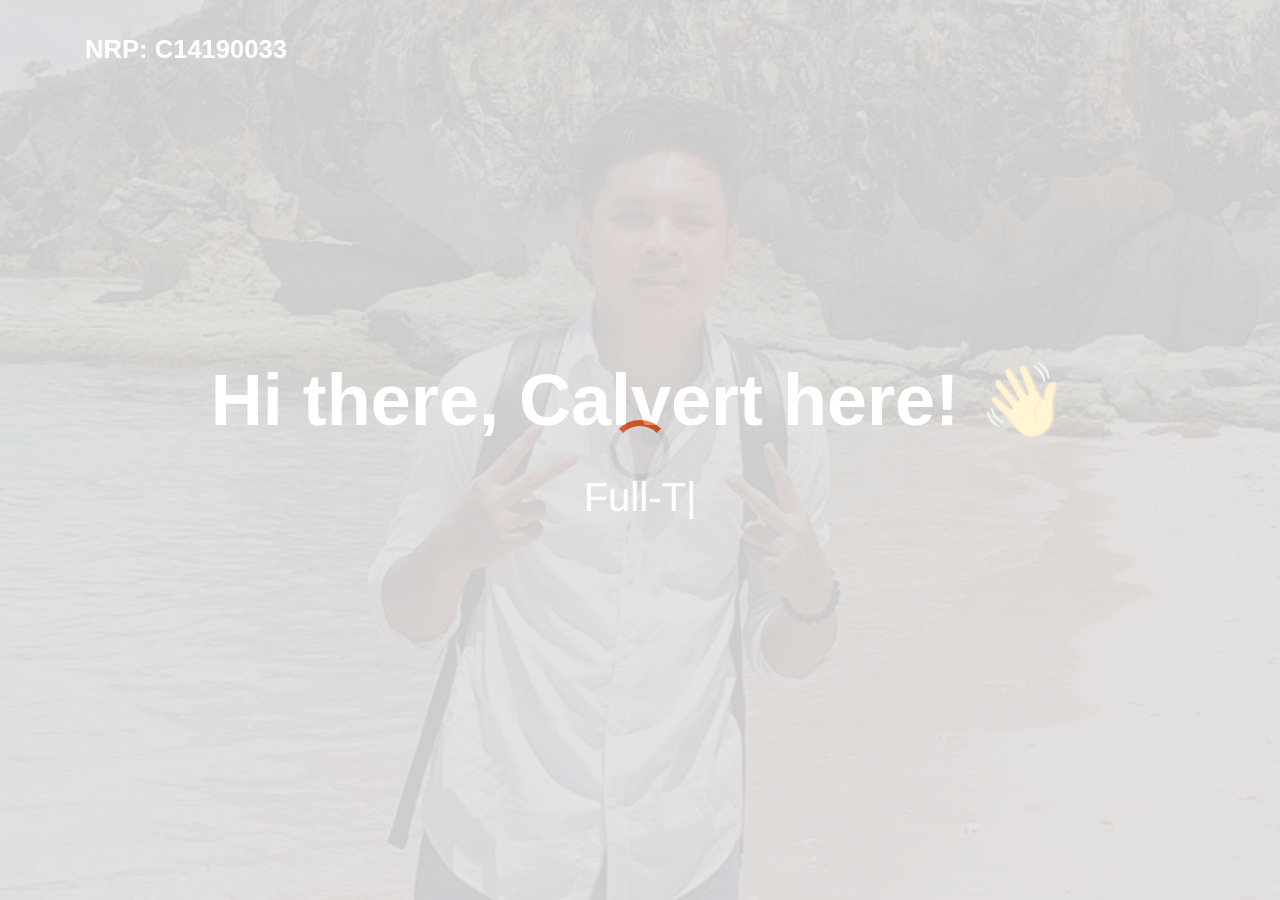
<file: hobbyC14190033/index.html>
<!DOCTYPE html>
<html lang="en">

<head>
    <meta charset="utf-8">
    <title>Calvert Tanudihardjo &mdash; C14190033</title>
    <meta content="width=device-width, initial-scale=1.0" name="viewport">
    <meta content="" name="keywords">
    <meta content="" name="description">

    <!-- Bootstrap CSS File -->
    <link href="lib/bootstrap/css/bootstrap.min.css" rel="stylesheet">

    <!-- Libraries CSS Files -->
    <link href="lib/font-awesome/css/font-awesome.min.css" rel="stylesheet">

    <!-- Main Stylesheet File -->
    <link href="css/style-orange.css" rel="stylesheet">

    <!-- =======================================================
    Theme Name: DevFolio
    Theme URL: https://bootstrapmade.com/devfolio-bootstrap-portfolio-html-template/
    Author: BootstrapMade.com
    License: https://bootstrapmade.com/license/
    ======================================================= -->
</head>

<body id="page-top">

    <!--/ Nav Star /-->
    <nav class="navbar navbar-b navbar-trans navbar-expand-md fixed-top" id="mainNav">
        <div class="container">
            <a class="navbar-brand js-scroll" href="../index.html">NRP: C14190033</a>
            <button class="navbar-toggler collapsed" type="button" data-toggle="collapse" data-target="#navbarDefault" aria-controls="navbarDefault" aria-expanded="false" aria-label="Toggle navigation"></button>
        </div>
    </nav>
    <!--/ Nav End /-->

    <!--/ Intro Skew Star /-->
    <div id="home" class="intro route bg-image" style="background-image: url(img/intro-bg.jpg)">
        <div class="overlay-itro"></div>
        <div class="intro-content display-table">
            <div class="table-cell">
                <div class="container">
                    <h1 class="intro-title mb-4">Hi there, Calvert here! 👋</h1>
                    <p class="intro-subtitle"><span class="text-slider-items">Full-Time Eater,Software Engineer,Traveller,Gym Rat,Night Owl,Computer Science Student,at Petra Christian University,Future Billionaire,Nice to meet you! 😊</span><strong class="text-slider"></strong></p>
                </div>
            </div>
        </div>
    </div>
    <!--/ Intro Skew End /-->

    <div id="preloader"></div>

    <!-- JavaScript Libraries -->
    <script src="lib/jquery/jquery.min.js"></script>
    <script src="lib/jquery/jquery-migrate.min.js"></script>
    <script src="lib/bootstrap/js/bootstrap.min.js"></script>
    <script src="lib/typed/typed.min.js"></script>

    <!-- Template Main Javascript File -->
    <script src="js/main.js"></script>

</body>

</html>
</file>
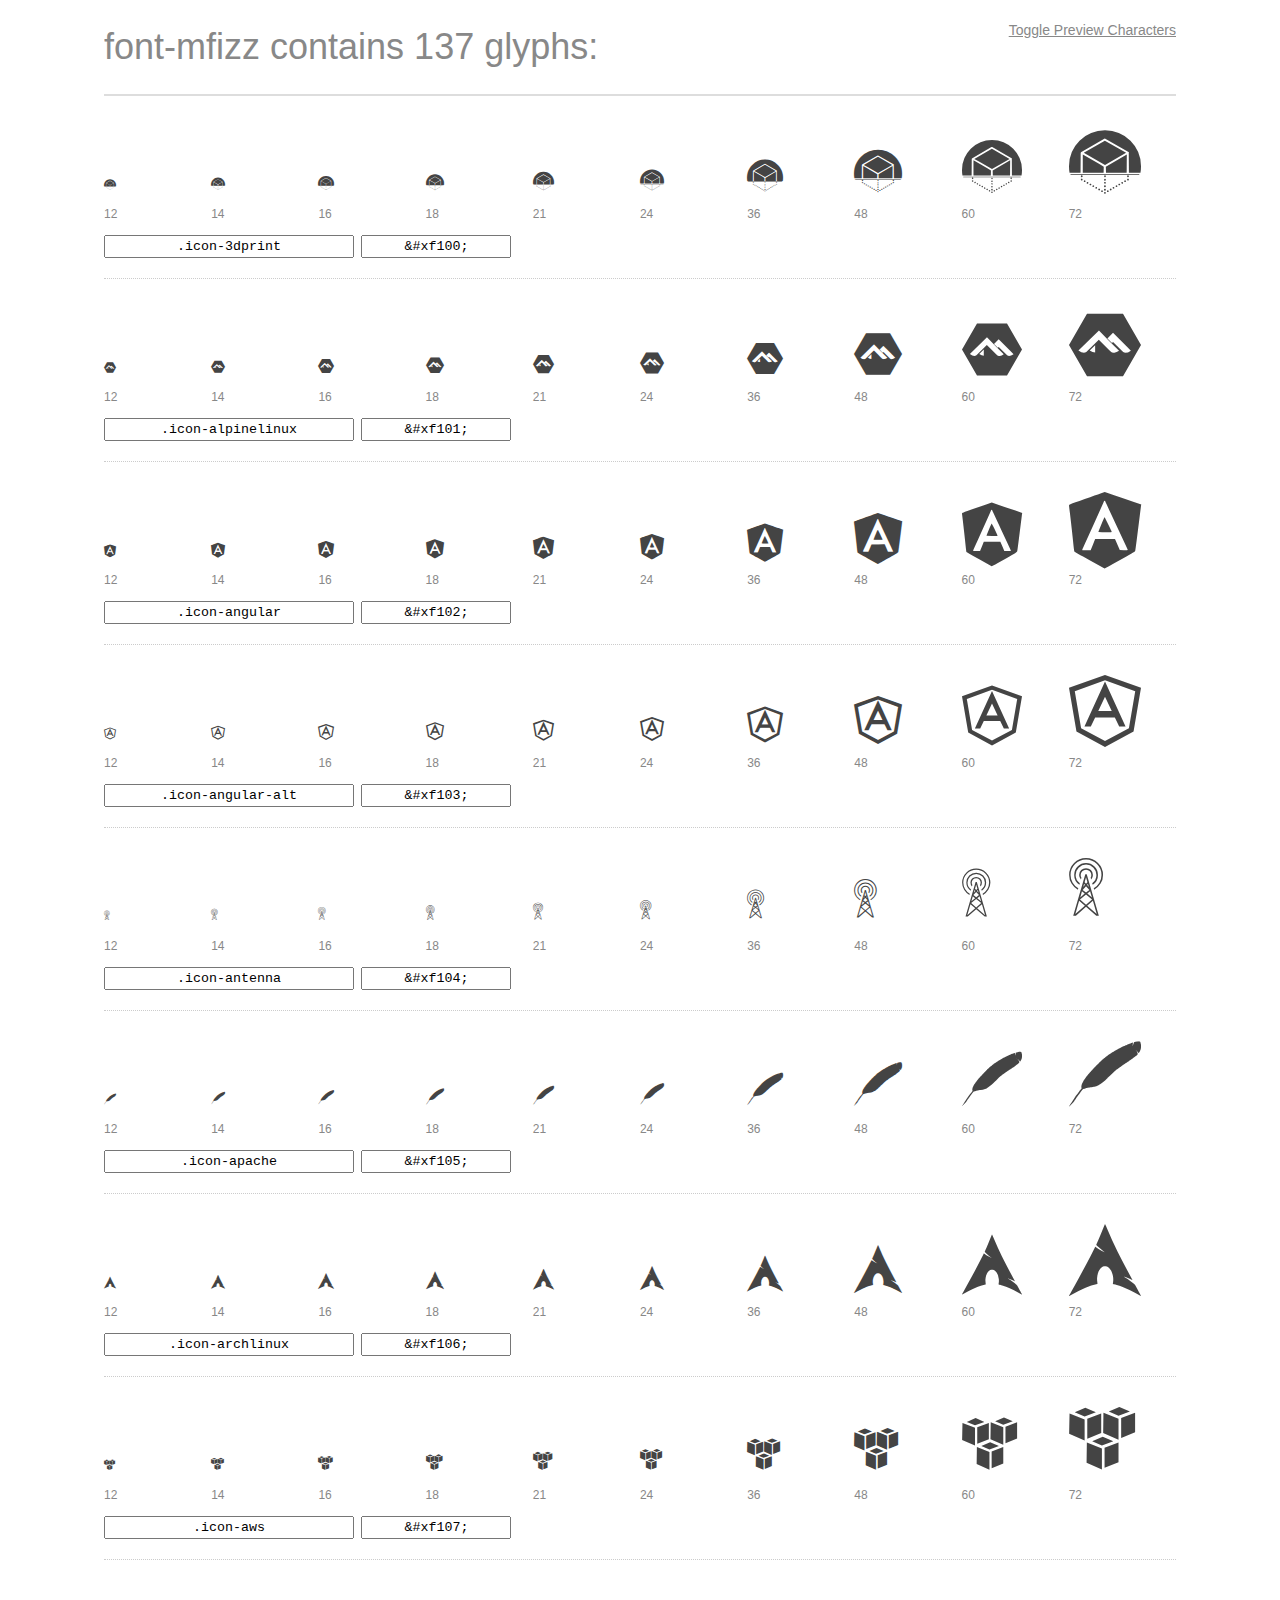
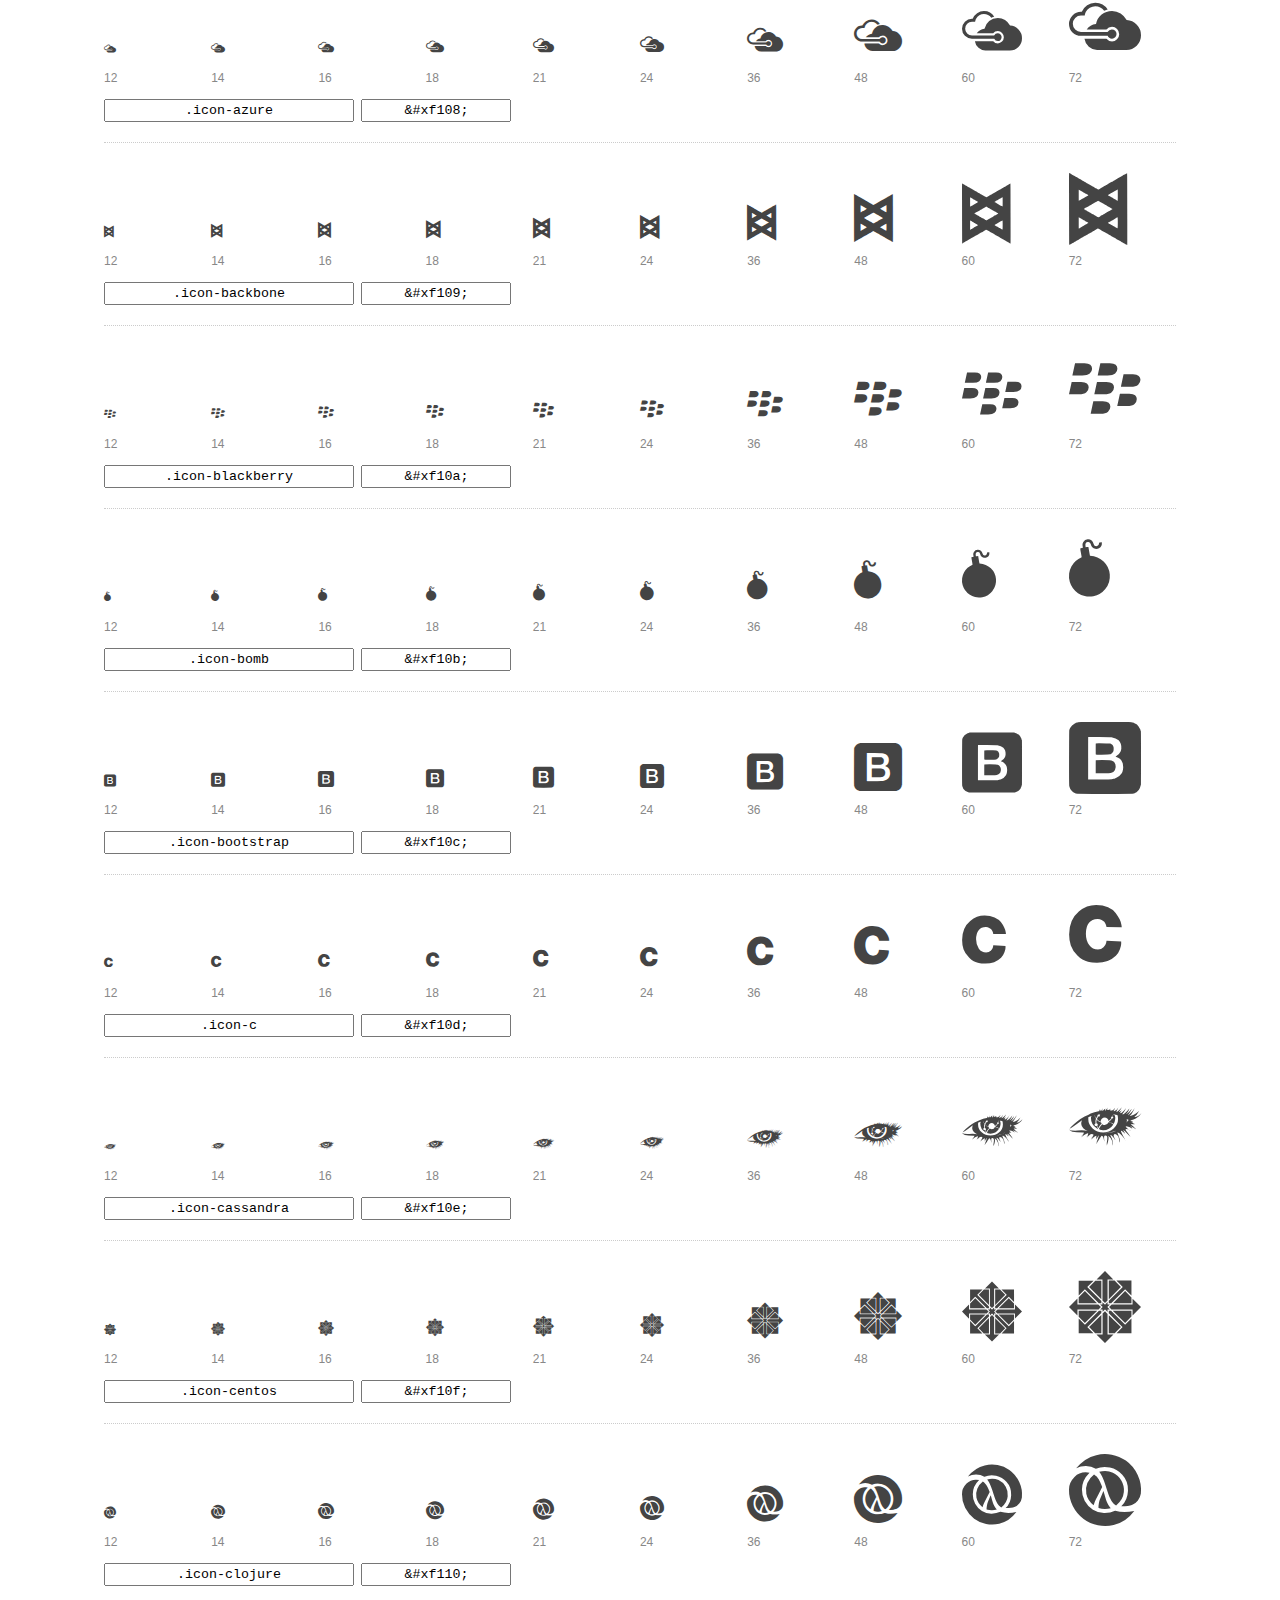
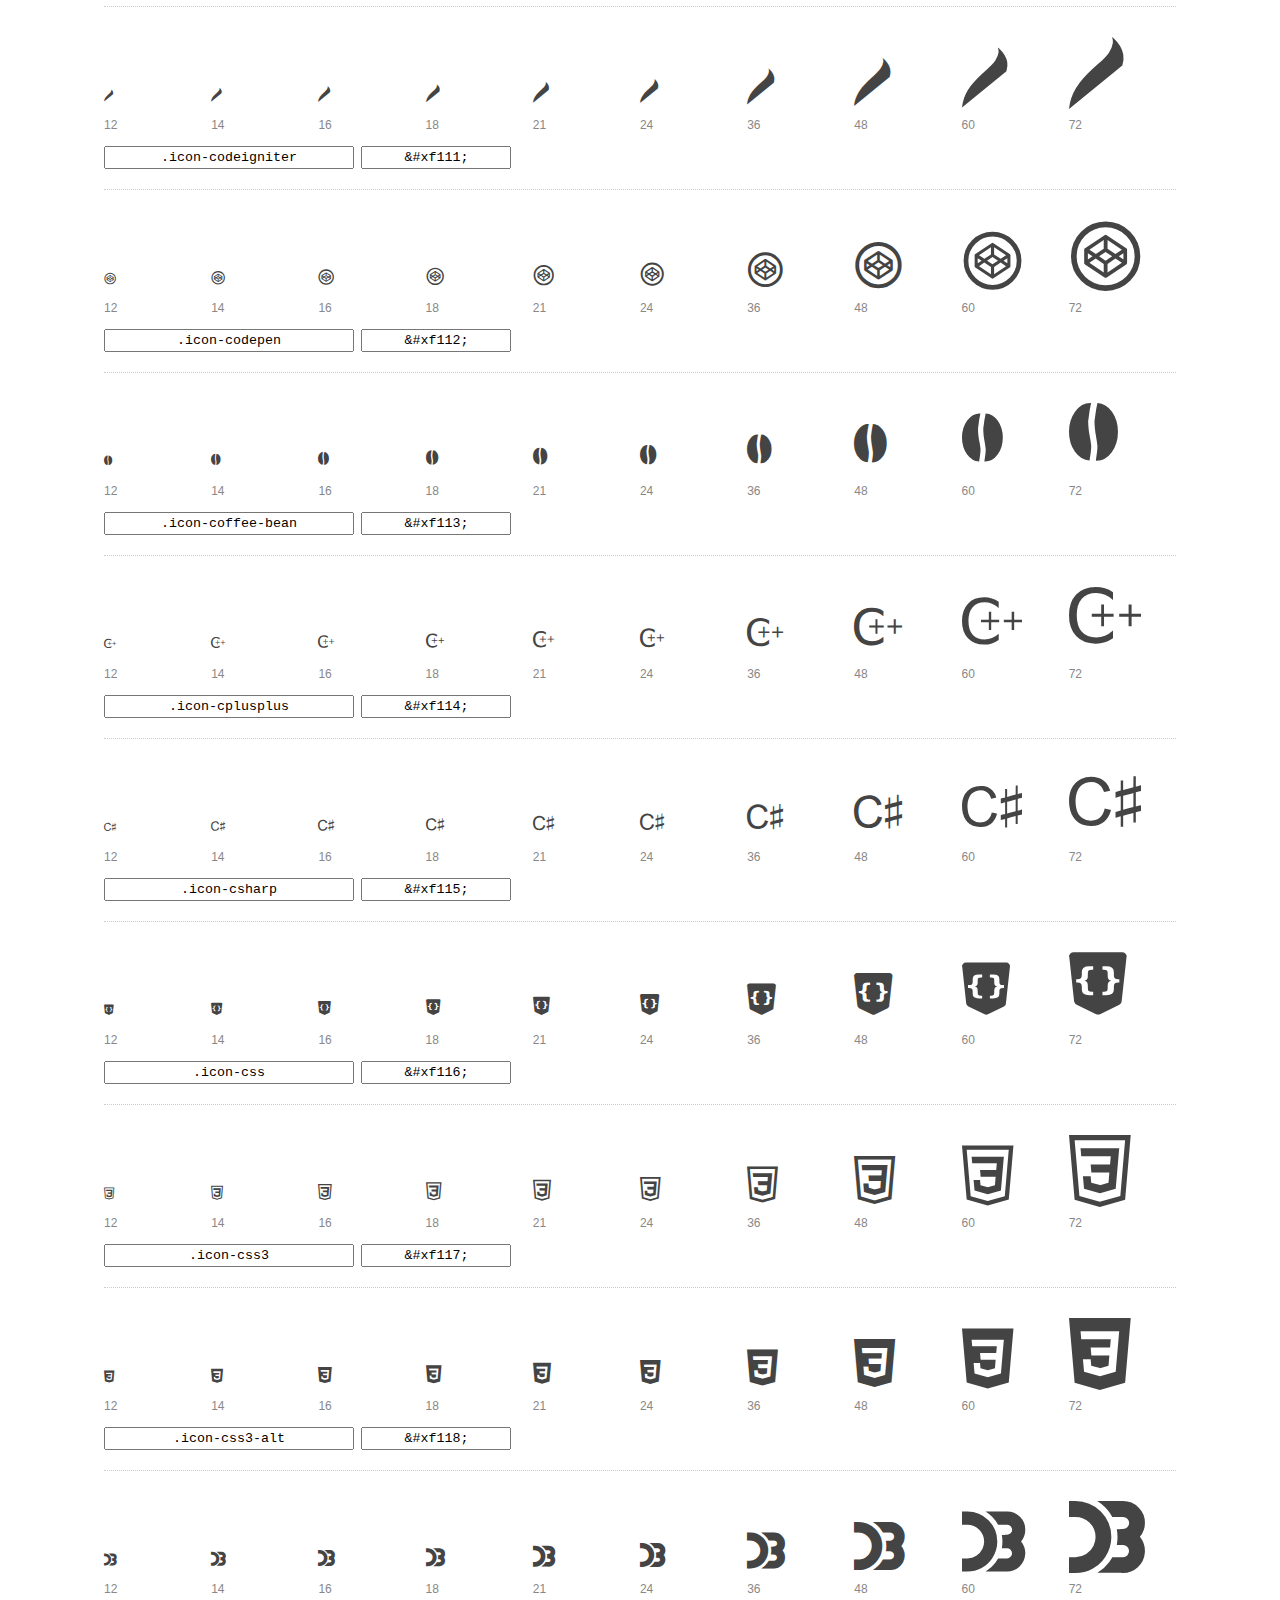
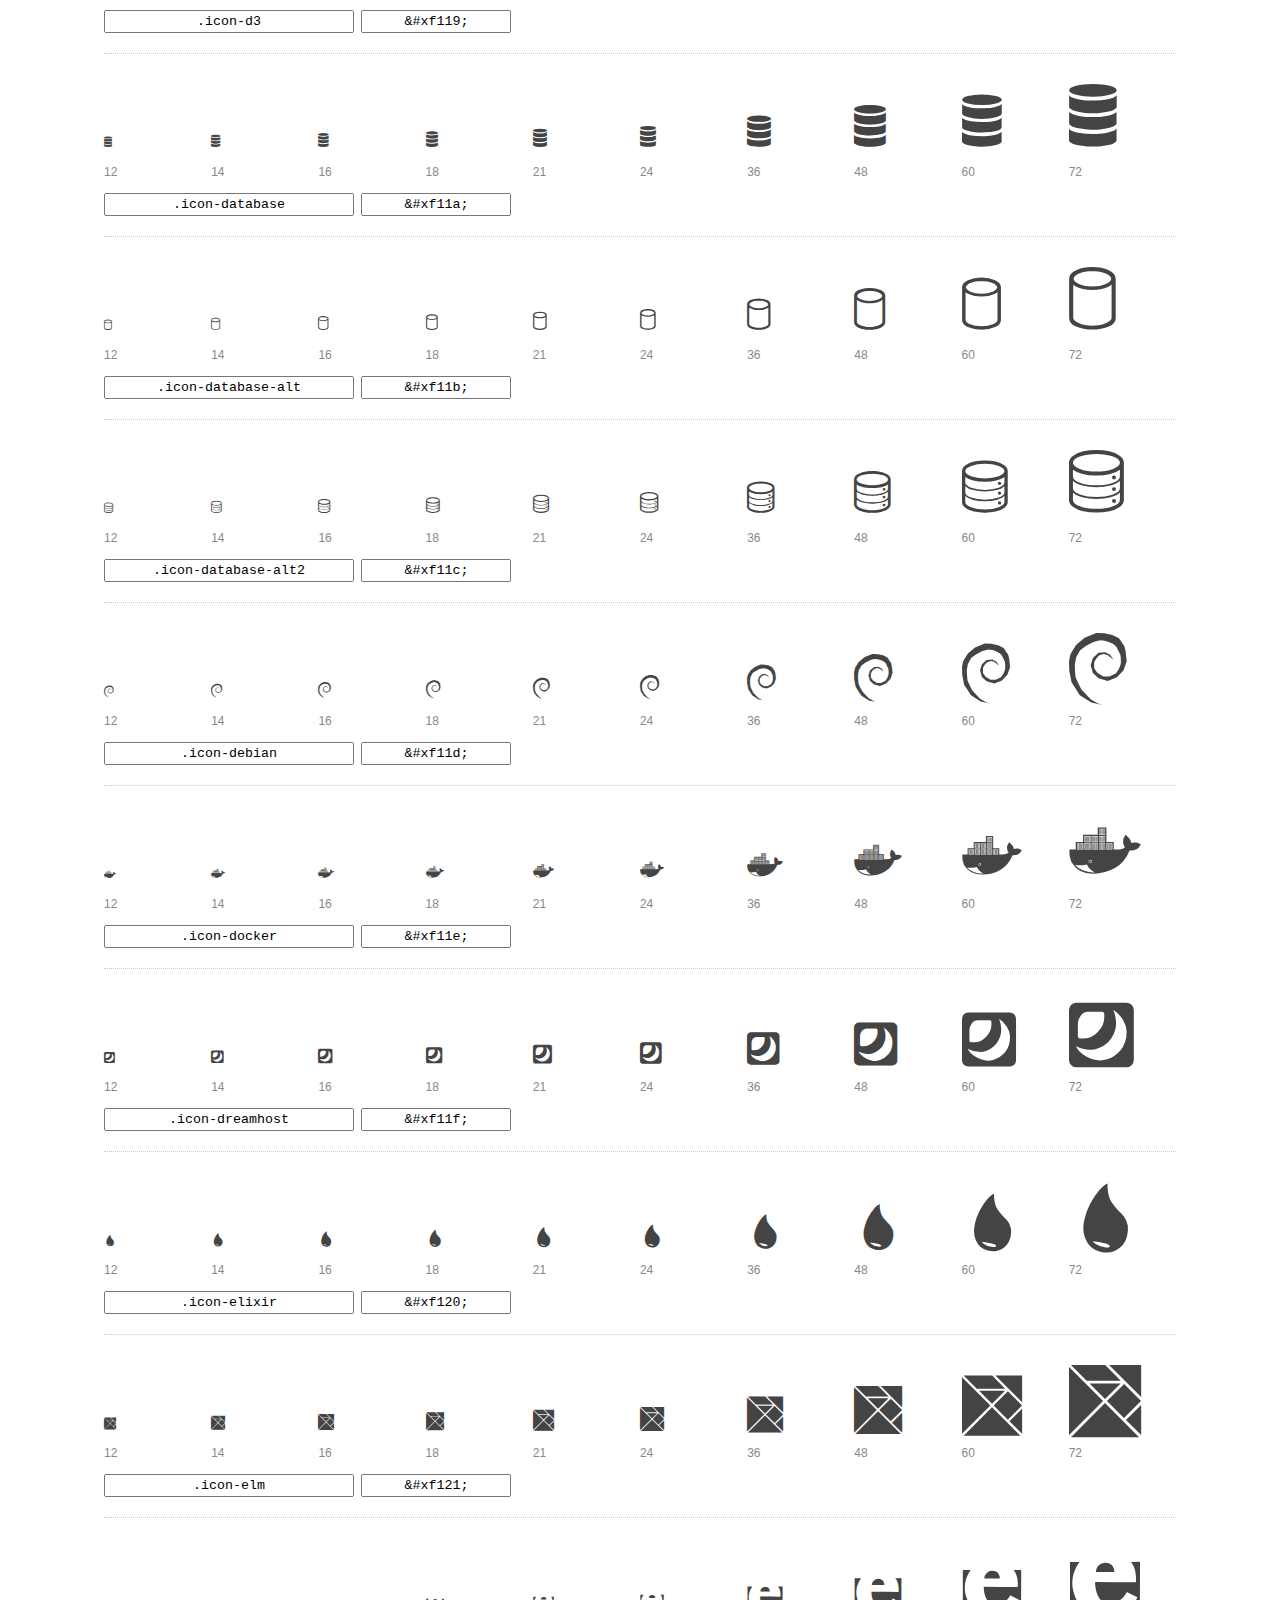
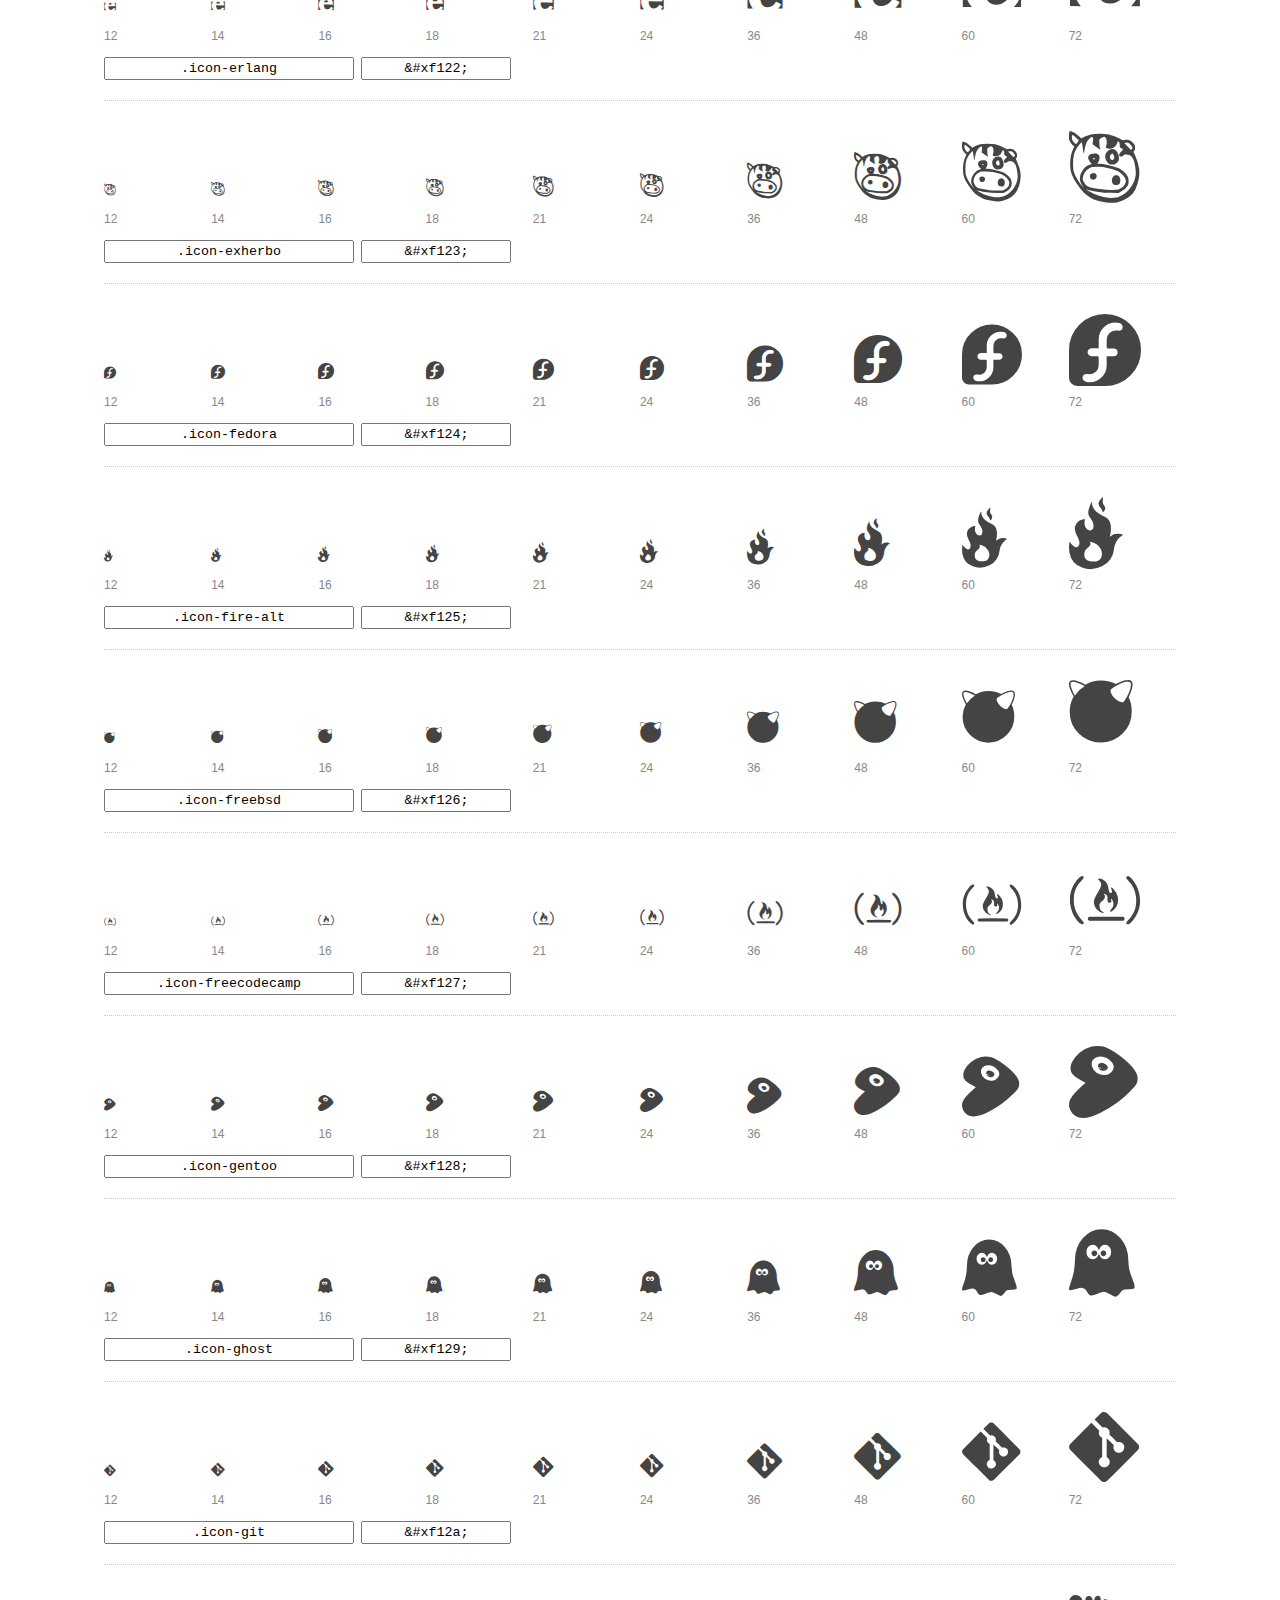
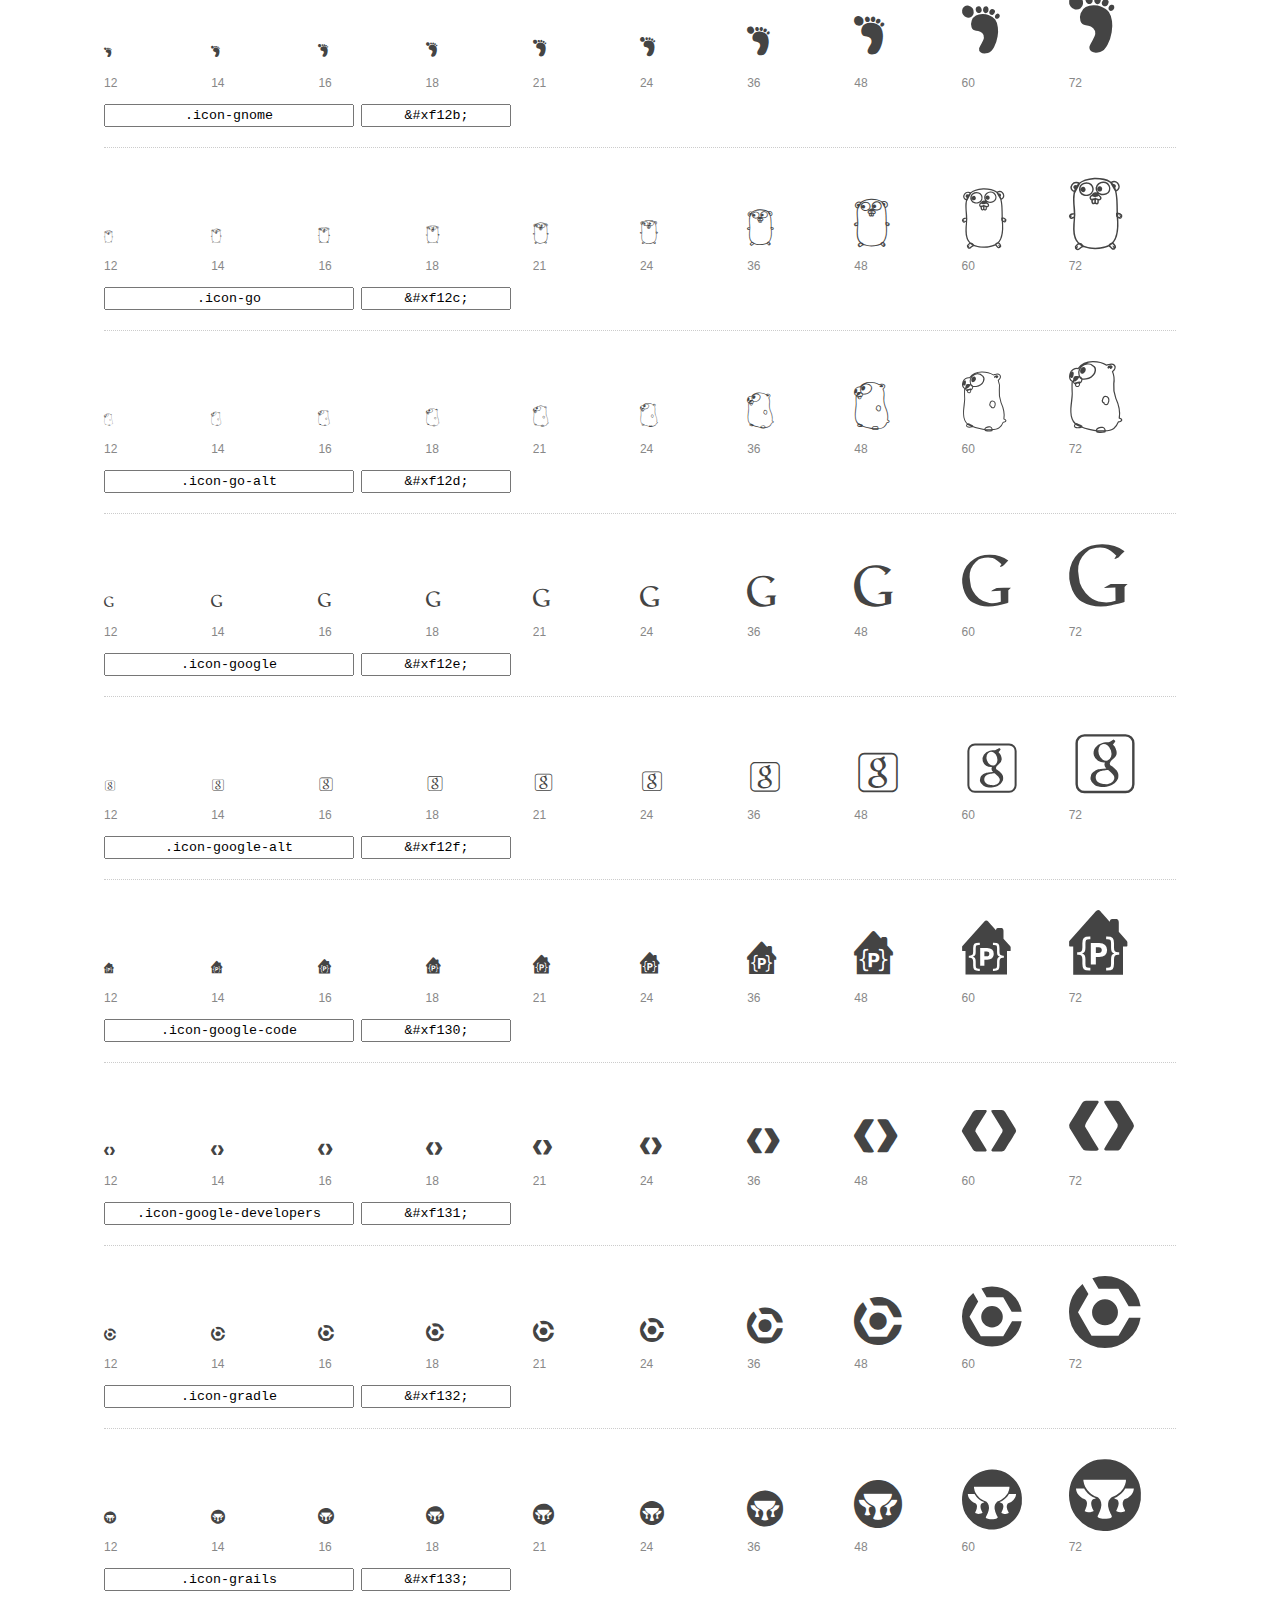
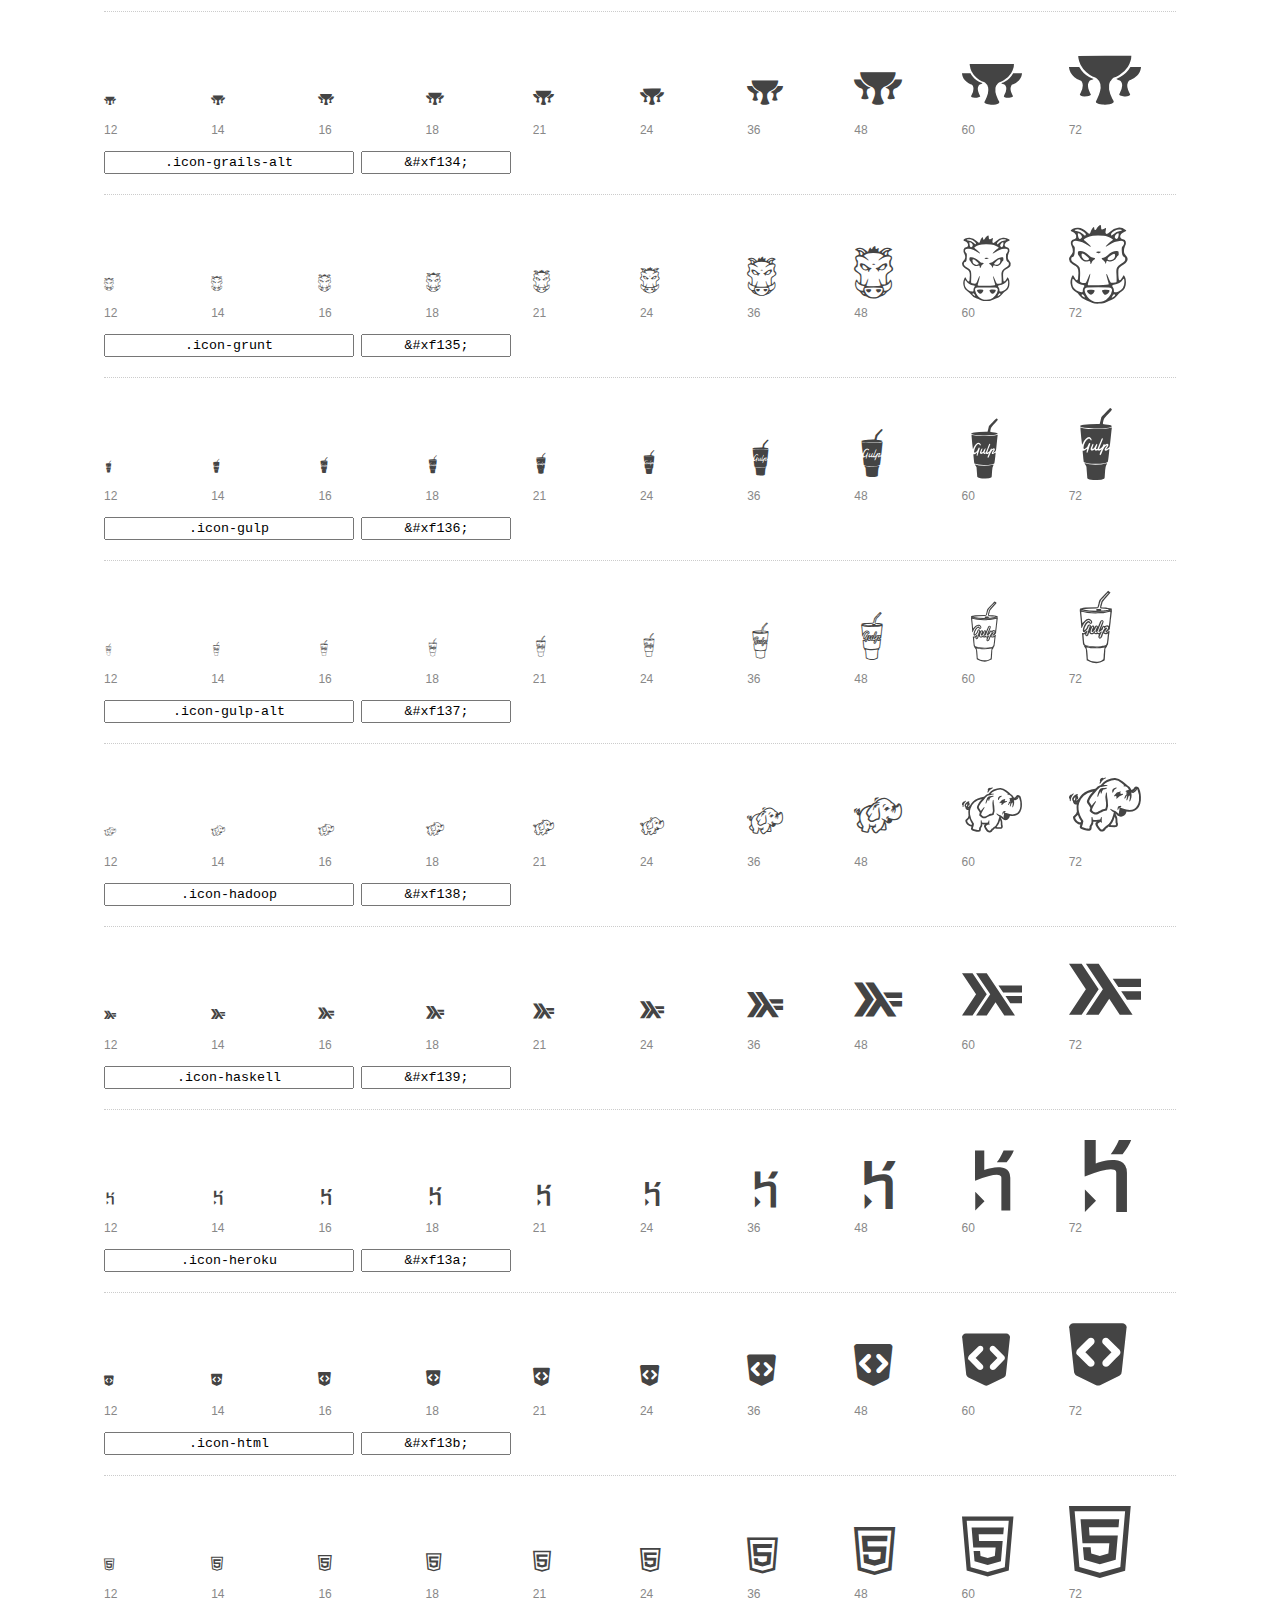
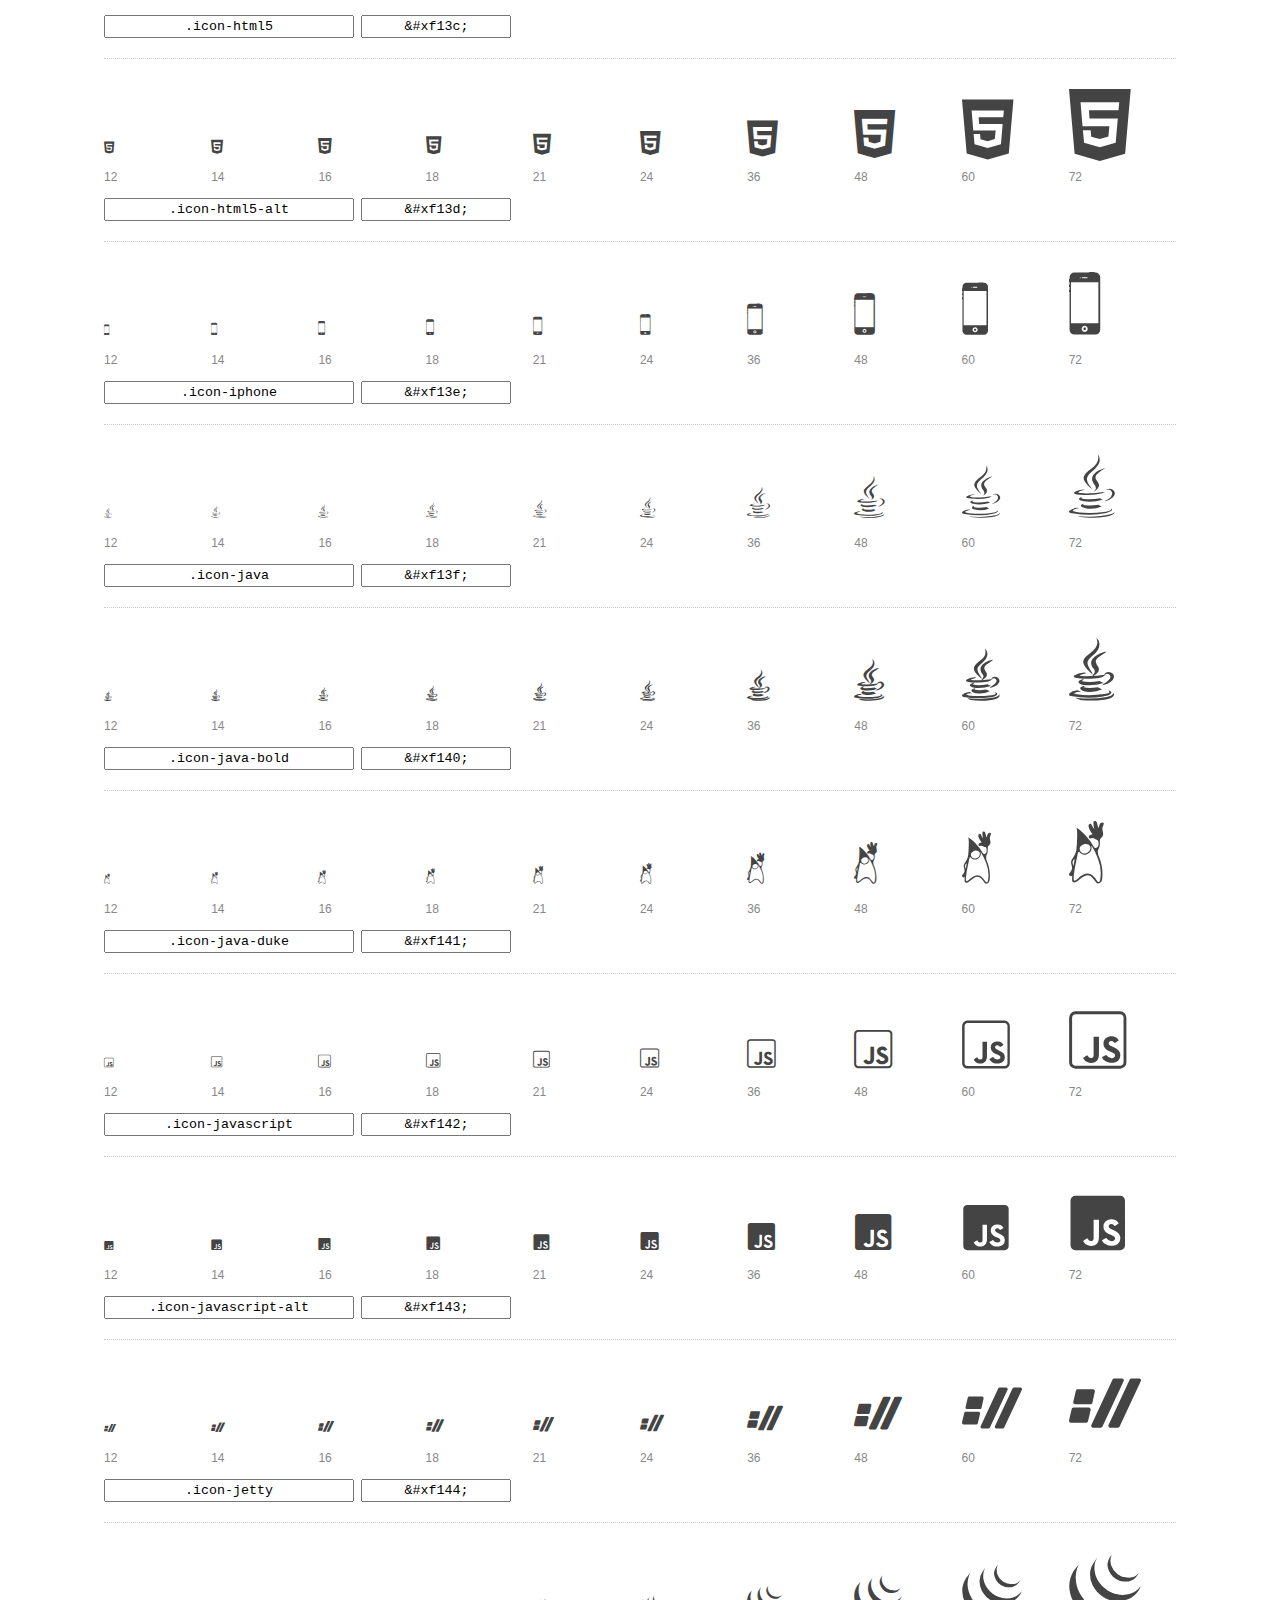
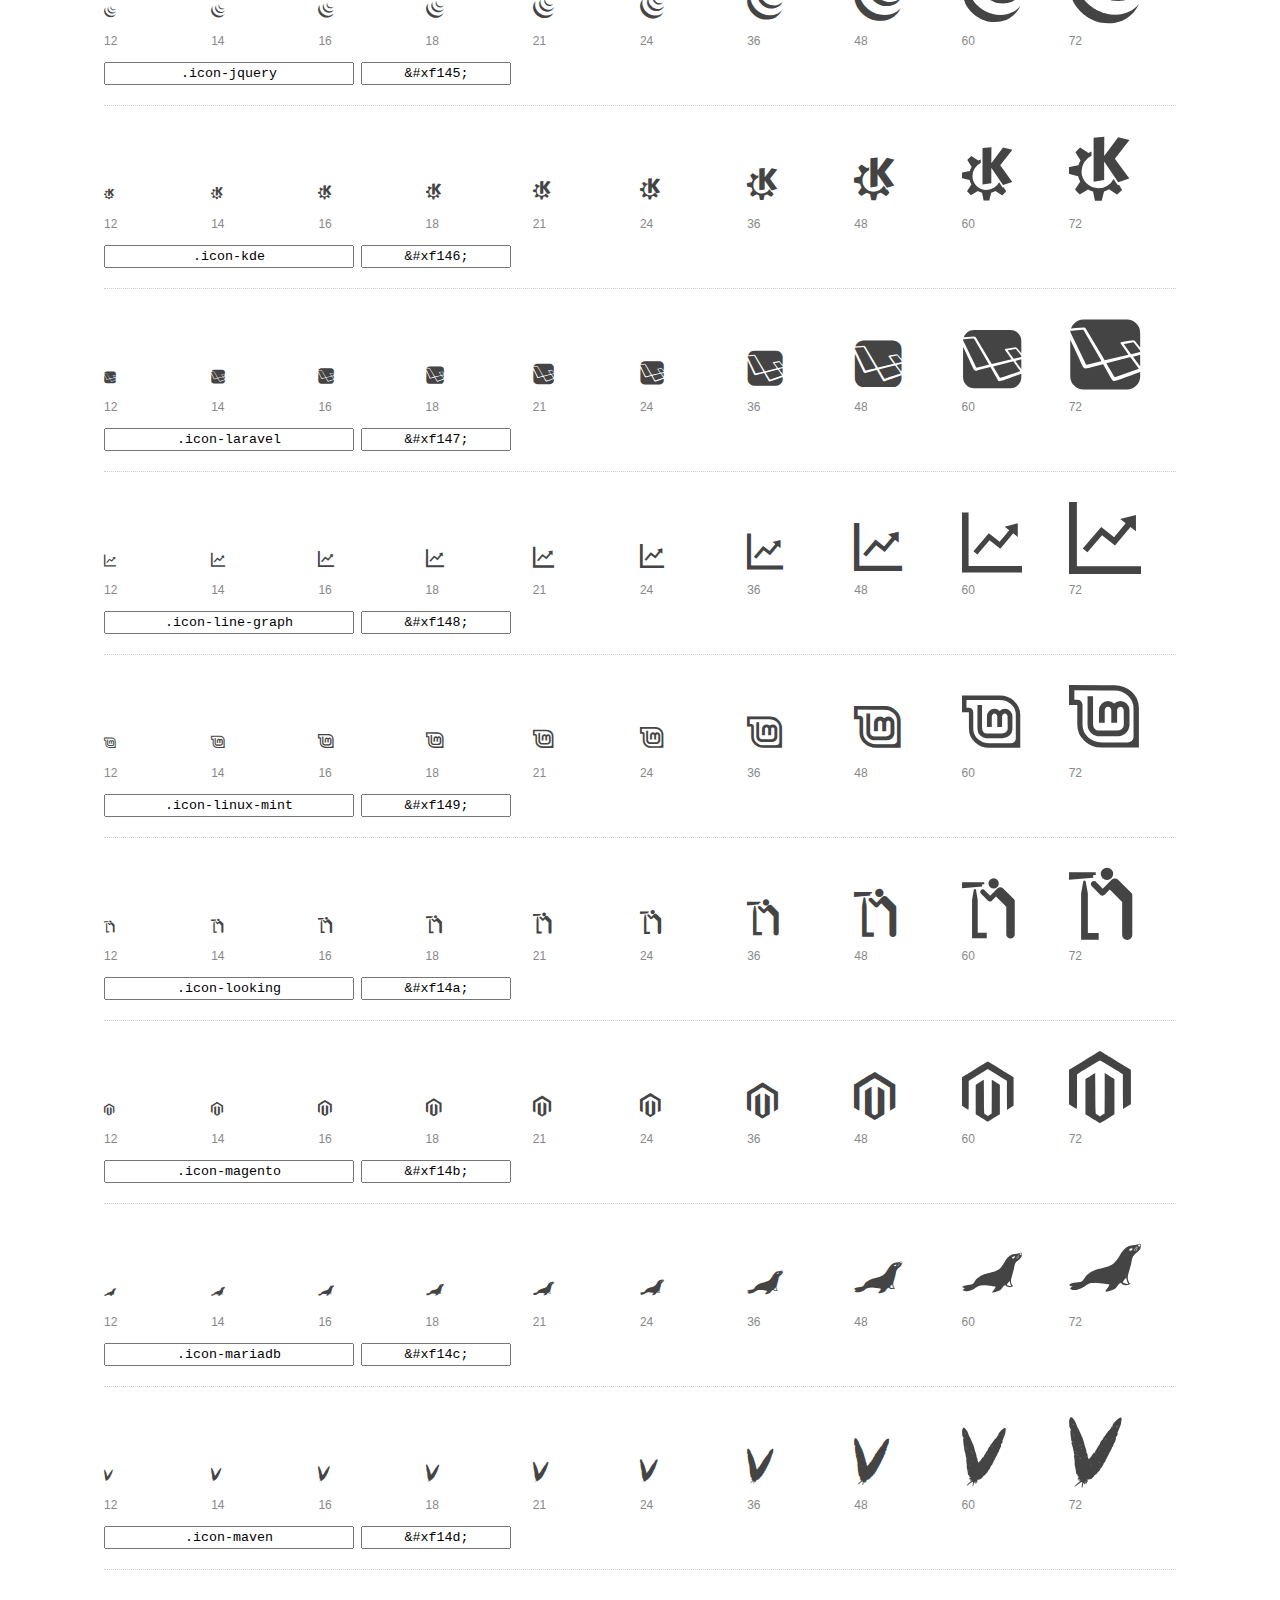
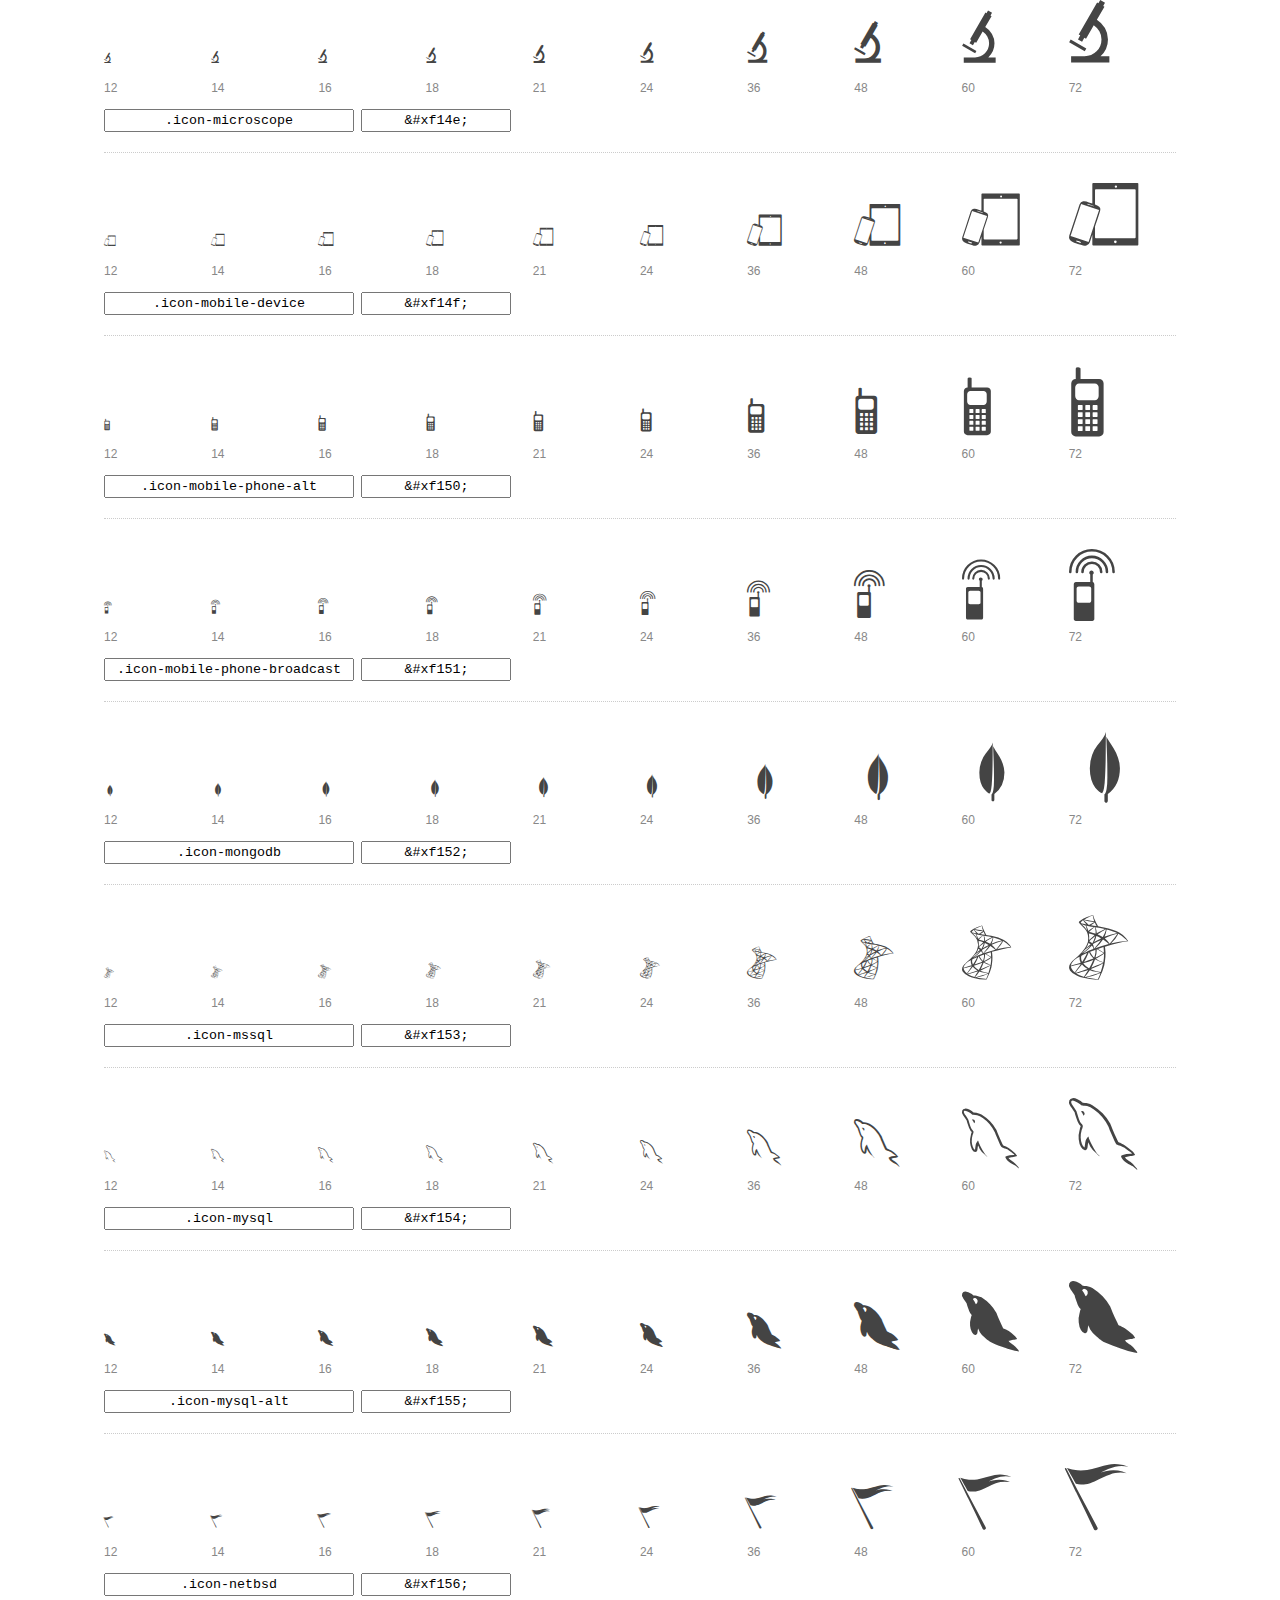
<file: fonts/font-mfizz-2.4.1/preview.html>
<!DOCTYPE html>
<html>
  <head>
    <title>font-mfizz glyphs preview</title>

    <style>
      /* Page Styles */

      * {
        -moz-box-sizing: border-box;
        -webkit-box-sizing: border-box;
        box-sizing: border-box;
        margin: 0;
        padding: 0;
      }

      body {
        background: #fff;
        color: #444;
        font: 16px/1.5 "Helvetica Neue", Helvetica, Arial, sans-serif;
      }

      a,
      a:visited {
        color: #888;
        text-decoration: underline;
      }
      a:hover,
      a:focus { color: #000; }

      header {
        border-bottom: 2px solid #ddd;
        margin-bottom: 20px;
        overflow: hidden;
        padding: 20px 0;
      }

      header h1 {
        color: #888;
        float: left;
        font-size: 36px;
        font-weight: 300;
      }

      header a {
        float: right;
        font-size: 14px;
      }

      .container {
        margin: 0 auto;
        max-width: 1200px;
        min-width: 960px;
        padding: 0 40px;
        width: 90%;
      }

      .glyph {
        border-bottom: 1px dotted #ccc;
        padding: 10px 0 20px;
        margin-bottom: 20px;
      }

      .preview-glyphs { vertical-align: bottom; }

      .preview-scale {
        color: #888;
        font-size: 12px;
        margin-top: 5px;
      }

      .step {
        display: inline-block;
        line-height: 1;
        position: relative;
        width: 10%;
      }

      .step .letters,
      .step i {
        -webkit-transition: opacity .3s;
        -moz-transition: opacity .3s;
        -ms-transition: opacity .3s;
        -o-transition: opacity .3s;
        transition: opacity .3s;
      }

      .step:hover .letters { opacity: 1; }
      .step:hover i { opacity: .3; }

      .letters {
        opacity: .3;
        position: absolute;
      }

      .characters-off .letters { display: none; }
      .characters-off .step:hover i { opacity: 1; }

      
      .size-12 { font-size: 12px; }
      
      .size-14 { font-size: 14px; }
      
      .size-16 { font-size: 16px; }
      
      .size-18 { font-size: 18px; }
      
      .size-21 { font-size: 21px; }
      
      .size-24 { font-size: 24px; }
      
      .size-36 { font-size: 36px; }
      
      .size-48 { font-size: 48px; }
      
      .size-60 { font-size: 60px; }
      
      .size-72 { font-size: 72px; }
      

      .usage { margin-top: 10px; }

      .usage input {
        font-family: monospace;
        margin-right: 3px;
        padding: 2px 5px;
        text-align: center;
      }

      .usage .point { width: 150px; }

      .usage .class { width: 250px; }

      footer {
        color: #888;
        font-size: 12px;
        padding: 20px 0;
      }

      /* Icon Font: font-mfizz */

      @font-face {
  font-family: "font-mfizz";
  src: url("./font-mfizz.eot");
  src: url("./font-mfizz.eot?#iefix") format("embedded-opentype"),
       url("./font-mfizz.woff") format("woff"),
       url("./font-mfizz.ttf") format("truetype"),
       url("./font-mfizz.svg#font-mfizz") format("svg");
  font-weight: normal;
  font-style: normal;
}

@media screen and (-webkit-min-device-pixel-ratio:0) {
  @font-face {
    font-family: "font-mfizz";
    src: url("./font-mfizz.svg#font-mfizz") format("svg");
  }
}

      [data-icon]:before { content: attr(data-icon); }

      [data-icon]:before,
      .icon-3dprint:before,
.icon-alpinelinux:before,
.icon-angular:before,
.icon-angular-alt:before,
.icon-antenna:before,
.icon-apache:before,
.icon-archlinux:before,
.icon-aws:before,
.icon-azure:before,
.icon-backbone:before,
.icon-blackberry:before,
.icon-bomb:before,
.icon-bootstrap:before,
.icon-c:before,
.icon-cassandra:before,
.icon-centos:before,
.icon-clojure:before,
.icon-codeigniter:before,
.icon-codepen:before,
.icon-coffee-bean:before,
.icon-cplusplus:before,
.icon-csharp:before,
.icon-css:before,
.icon-css3:before,
.icon-css3-alt:before,
.icon-d3:before,
.icon-database:before,
.icon-database-alt:before,
.icon-database-alt2:before,
.icon-debian:before,
.icon-docker:before,
.icon-dreamhost:before,
.icon-elixir:before,
.icon-elm:before,
.icon-erlang:before,
.icon-exherbo:before,
.icon-fedora:before,
.icon-fire-alt:before,
.icon-freebsd:before,
.icon-freecodecamp:before,
.icon-gentoo:before,
.icon-ghost:before,
.icon-git:before,
.icon-gnome:before,
.icon-go:before,
.icon-go-alt:before,
.icon-google:before,
.icon-google-alt:before,
.icon-google-code:before,
.icon-google-developers:before,
.icon-gradle:before,
.icon-grails:before,
.icon-grails-alt:before,
.icon-grunt:before,
.icon-gulp:before,
.icon-gulp-alt:before,
.icon-hadoop:before,
.icon-haskell:before,
.icon-heroku:before,
.icon-html:before,
.icon-html5:before,
.icon-html5-alt:before,
.icon-iphone:before,
.icon-java:before,
.icon-java-bold:before,
.icon-java-duke:before,
.icon-javascript:before,
.icon-javascript-alt:before,
.icon-jetty:before,
.icon-jquery:before,
.icon-kde:before,
.icon-laravel:before,
.icon-line-graph:before,
.icon-linux-mint:before,
.icon-looking:before,
.icon-magento:before,
.icon-mariadb:before,
.icon-maven:before,
.icon-microscope:before,
.icon-mobile-device:before,
.icon-mobile-phone-alt:before,
.icon-mobile-phone-broadcast:before,
.icon-mongodb:before,
.icon-mssql:before,
.icon-mysql:before,
.icon-mysql-alt:before,
.icon-netbsd:before,
.icon-nginx:before,
.icon-nginx-alt:before,
.icon-nginx-alt2:before,
.icon-nodejs:before,
.icon-npm:before,
.icon-objc:before,
.icon-openshift:before,
.icon-oracle:before,
.icon-oracle-alt:before,
.icon-osx:before,
.icon-perl:before,
.icon-phone-alt:before,
.icon-phone-gap:before,
.icon-phone-retro:before,
.icon-php:before,
.icon-php-alt:before,
.icon-playframework:before,
.icon-playframework-alt:before,
.icon-plone:before,
.icon-postgres:before,
.icon-postgres-alt:before,
.icon-python:before,
.icon-raspberrypi:before,
.icon-reactjs:before,
.icon-redhat:before,
.icon-redis:before,
.icon-ruby:before,
.icon-ruby-on-rails:before,
.icon-ruby-on-rails-alt:before,
.icon-rust:before,
.icon-sass:before,
.icon-satellite:before,
.icon-scala:before,
.icon-scala-alt:before,
.icon-script:before,
.icon-script-alt:before,
.icon-shell:before,
.icon-sitefinity:before,
.icon-solaris:before,
.icon-splatter:before,
.icon-spring:before,
.icon-suse:before,
.icon-svg:before,
.icon-symfony:before,
.icon-tomcat:before,
.icon-ubuntu:before,
.icon-unity:before,
.icon-wireless:before,
.icon-wordpress:before,
.icon-x11:before {
        display: inline-block;
  font-family: "font-mfizz";
  font-style: normal;
  font-weight: normal;
  font-variant: normal;
  line-height: 1;
  text-decoration: inherit;
  text-rendering: optimizeLegibility;
  text-transform: none;
  -moz-osx-font-smoothing: grayscale;
  -webkit-font-smoothing: antialiased;
  font-smoothing: antialiased;
      }

      .icon-3dprint:before { content: "\f100"; }
.icon-alpinelinux:before { content: "\f101"; }
.icon-angular:before { content: "\f102"; }
.icon-angular-alt:before { content: "\f103"; }
.icon-antenna:before { content: "\f104"; }
.icon-apache:before { content: "\f105"; }
.icon-archlinux:before { content: "\f106"; }
.icon-aws:before { content: "\f107"; }
.icon-azure:before { content: "\f108"; }
.icon-backbone:before { content: "\f109"; }
.icon-blackberry:before { content: "\f10a"; }
.icon-bomb:before { content: "\f10b"; }
.icon-bootstrap:before { content: "\f10c"; }
.icon-c:before { content: "\f10d"; }
.icon-cassandra:before { content: "\f10e"; }
.icon-centos:before { content: "\f10f"; }
.icon-clojure:before { content: "\f110"; }
.icon-codeigniter:before { content: "\f111"; }
.icon-codepen:before { content: "\f112"; }
.icon-coffee-bean:before { content: "\f113"; }
.icon-cplusplus:before { content: "\f114"; }
.icon-csharp:before { content: "\f115"; }
.icon-css:before { content: "\f116"; }
.icon-css3:before { content: "\f117"; }
.icon-css3-alt:before { content: "\f118"; }
.icon-d3:before { content: "\f119"; }
.icon-database:before { content: "\f11a"; }
.icon-database-alt:before { content: "\f11b"; }
.icon-database-alt2:before { content: "\f11c"; }
.icon-debian:before { content: "\f11d"; }
.icon-docker:before { content: "\f11e"; }
.icon-dreamhost:before { content: "\f11f"; }
.icon-elixir:before { content: "\f120"; }
.icon-elm:before { content: "\f121"; }
.icon-erlang:before { content: "\f122"; }
.icon-exherbo:before { content: "\f123"; }
.icon-fedora:before { content: "\f124"; }
.icon-fire-alt:before { content: "\f125"; }
.icon-freebsd:before { content: "\f126"; }
.icon-freecodecamp:before { content: "\f127"; }
.icon-gentoo:before { content: "\f128"; }
.icon-ghost:before { content: "\f129"; }
.icon-git:before { content: "\f12a"; }
.icon-gnome:before { content: "\f12b"; }
.icon-go:before { content: "\f12c"; }
.icon-go-alt:before { content: "\f12d"; }
.icon-google:before { content: "\f12e"; }
.icon-google-alt:before { content: "\f12f"; }
.icon-google-code:before { content: "\f130"; }
.icon-google-developers:before { content: "\f131"; }
.icon-gradle:before { content: "\f132"; }
.icon-grails:before { content: "\f133"; }
.icon-grails-alt:before { content: "\f134"; }
.icon-grunt:before { content: "\f135"; }
.icon-gulp:before { content: "\f136"; }
.icon-gulp-alt:before { content: "\f137"; }
.icon-hadoop:before { content: "\f138"; }
.icon-haskell:before { content: "\f139"; }
.icon-heroku:before { content: "\f13a"; }
.icon-html:before { content: "\f13b"; }
.icon-html5:before { content: "\f13c"; }
.icon-html5-alt:before { content: "\f13d"; }
.icon-iphone:before { content: "\f13e"; }
.icon-java:before { content: "\f13f"; }
.icon-java-bold:before { content: "\f140"; }
.icon-java-duke:before { content: "\f141"; }
.icon-javascript:before { content: "\f142"; }
.icon-javascript-alt:before { content: "\f143"; }
.icon-jetty:before { content: "\f144"; }
.icon-jquery:before { content: "\f145"; }
.icon-kde:before { content: "\f146"; }
.icon-laravel:before { content: "\f147"; }
.icon-line-graph:before { content: "\f148"; }
.icon-linux-mint:before { content: "\f149"; }
.icon-looking:before { content: "\f14a"; }
.icon-magento:before { content: "\f14b"; }
.icon-mariadb:before { content: "\f14c"; }
.icon-maven:before { content: "\f14d"; }
.icon-microscope:before { content: "\f14e"; }
.icon-mobile-device:before { content: "\f14f"; }
.icon-mobile-phone-alt:before { content: "\f150"; }
.icon-mobile-phone-broadcast:before { content: "\f151"; }
.icon-mongodb:before { content: "\f152"; }
.icon-mssql:before { content: "\f153"; }
.icon-mysql:before { content: "\f154"; }
.icon-mysql-alt:before { content: "\f155"; }
.icon-netbsd:before { content: "\f156"; }
.icon-nginx:before { content: "\f157"; }
.icon-nginx-alt:before { content: "\f158"; }
.icon-nginx-alt2:before { content: "\f159"; }
.icon-nodejs:before { content: "\f15a"; }
.icon-npm:before { content: "\f15b"; }
.icon-objc:before { content: "\f15c"; }
.icon-openshift:before { content: "\f15d"; }
.icon-oracle:before { content: "\f15e"; }
.icon-oracle-alt:before { content: "\f15f"; }
.icon-osx:before { content: "\f160"; }
.icon-perl:before { content: "\f161"; }
.icon-phone-alt:before { content: "\f162"; }
.icon-phone-gap:before { content: "\f163"; }
.icon-phone-retro:before { content: "\f164"; }
.icon-php:before { content: "\f165"; }
.icon-php-alt:before { content: "\f166"; }
.icon-playframework:before { content: "\f167"; }
.icon-playframework-alt:before { content: "\f168"; }
.icon-plone:before { content: "\f169"; }
.icon-postgres:before { content: "\f16a"; }
.icon-postgres-alt:before { content: "\f16b"; }
.icon-python:before { content: "\f16c"; }
.icon-raspberrypi:before { content: "\f16d"; }
.icon-reactjs:before { content: "\f16e"; }
.icon-redhat:before { content: "\f16f"; }
.icon-redis:before { content: "\f170"; }
.icon-ruby:before { content: "\f171"; }
.icon-ruby-on-rails:before { content: "\f172"; }
.icon-ruby-on-rails-alt:before { content: "\f173"; }
.icon-rust:before { content: "\f174"; }
.icon-sass:before { content: "\f175"; }
.icon-satellite:before { content: "\f176"; }
.icon-scala:before { content: "\f177"; }
.icon-scala-alt:before { content: "\f178"; }
.icon-script:before { content: "\f179"; }
.icon-script-alt:before { content: "\f17a"; }
.icon-shell:before { content: "\f17b"; }
.icon-sitefinity:before { content: "\f17c"; }
.icon-solaris:before { content: "\f17d"; }
.icon-splatter:before { content: "\f17e"; }
.icon-spring:before { content: "\f17f"; }
.icon-suse:before { content: "\f180"; }
.icon-svg:before { content: "\f181"; }
.icon-symfony:before { content: "\f182"; }
.icon-tomcat:before { content: "\f183"; }
.icon-ubuntu:before { content: "\f184"; }
.icon-unity:before { content: "\f185"; }
.icon-wireless:before { content: "\f186"; }
.icon-wordpress:before { content: "\f187"; }
.icon-x11:before { content: "\f188"; }
    </style>

    <!--[if lte IE 8]><script src="http://html5shiv.googlecode.com/svn/trunk/html5.js"></script><![endif]-->

    <script>
      function toggleCharacters() {
        var body = document.getElementsByTagName('body')[0];
        body.className = body.className === 'characters-off' ? '' : 'characters-off';
      }
    </script>
  </head>

  <body class="characters-off">
    <div id="page" class="container">
      <header>
        <h1>font-mfizz contains 137 glyphs:</h1>
        <a onclick="toggleCharacters(); return false;" href="#">Toggle Preview Characters</a>
      </header>

      
      <div class="glyph">
        <div class="preview-glyphs">
          <span class="step size-12"><span class="letters">Pp</span><i id="icon-3dprint" class="icon-3dprint"></i></span><span class="step size-14"><span class="letters">Pp</span><i id="icon-3dprint" class="icon-3dprint"></i></span><span class="step size-16"><span class="letters">Pp</span><i id="icon-3dprint" class="icon-3dprint"></i></span><span class="step size-18"><span class="letters">Pp</span><i id="icon-3dprint" class="icon-3dprint"></i></span><span class="step size-21"><span class="letters">Pp</span><i id="icon-3dprint" class="icon-3dprint"></i></span><span class="step size-24"><span class="letters">Pp</span><i id="icon-3dprint" class="icon-3dprint"></i></span><span class="step size-36"><span class="letters">Pp</span><i id="icon-3dprint" class="icon-3dprint"></i></span><span class="step size-48"><span class="letters">Pp</span><i id="icon-3dprint" class="icon-3dprint"></i></span><span class="step size-60"><span class="letters">Pp</span><i id="icon-3dprint" class="icon-3dprint"></i></span><span class="step size-72"><span class="letters">Pp</span><i id="icon-3dprint" class="icon-3dprint"></i></span>
        </div>
        <div class="preview-scale">
          <span class="step">12</span><span class="step">14</span><span class="step">16</span><span class="step">18</span><span class="step">21</span><span class="step">24</span><span class="step">36</span><span class="step">48</span><span class="step">60</span><span class="step">72</span>
        </div>
        <div class="usage">
          <input class="class" type="text" readonly="readonly" onClick="this.select();" value=".icon-3dprint" />
          <input class="point" type="text" readonly="readonly" onClick="this.select();" value="&amp;#xf100;" />
        </div>
      </div>
      
      <div class="glyph">
        <div class="preview-glyphs">
          <span class="step size-12"><span class="letters">Pp</span><i id="icon-alpinelinux" class="icon-alpinelinux"></i></span><span class="step size-14"><span class="letters">Pp</span><i id="icon-alpinelinux" class="icon-alpinelinux"></i></span><span class="step size-16"><span class="letters">Pp</span><i id="icon-alpinelinux" class="icon-alpinelinux"></i></span><span class="step size-18"><span class="letters">Pp</span><i id="icon-alpinelinux" class="icon-alpinelinux"></i></span><span class="step size-21"><span class="letters">Pp</span><i id="icon-alpinelinux" class="icon-alpinelinux"></i></span><span class="step size-24"><span class="letters">Pp</span><i id="icon-alpinelinux" class="icon-alpinelinux"></i></span><span class="step size-36"><span class="letters">Pp</span><i id="icon-alpinelinux" class="icon-alpinelinux"></i></span><span class="step size-48"><span class="letters">Pp</span><i id="icon-alpinelinux" class="icon-alpinelinux"></i></span><span class="step size-60"><span class="letters">Pp</span><i id="icon-alpinelinux" class="icon-alpinelinux"></i></span><span class="step size-72"><span class="letters">Pp</span><i id="icon-alpinelinux" class="icon-alpinelinux"></i></span>
        </div>
        <div class="preview-scale">
          <span class="step">12</span><span class="step">14</span><span class="step">16</span><span class="step">18</span><span class="step">21</span><span class="step">24</span><span class="step">36</span><span class="step">48</span><span class="step">60</span><span class="step">72</span>
        </div>
        <div class="usage">
          <input class="class" type="text" readonly="readonly" onClick="this.select();" value=".icon-alpinelinux" />
          <input class="point" type="text" readonly="readonly" onClick="this.select();" value="&amp;#xf101;" />
        </div>
      </div>
      
      <div class="glyph">
        <div class="preview-glyphs">
          <span class="step size-12"><span class="letters">Pp</span><i id="icon-angular" class="icon-angular"></i></span><span class="step size-14"><span class="letters">Pp</span><i id="icon-angular" class="icon-angular"></i></span><span class="step size-16"><span class="letters">Pp</span><i id="icon-angular" class="icon-angular"></i></span><span class="step size-18"><span class="letters">Pp</span><i id="icon-angular" class="icon-angular"></i></span><span class="step size-21"><span class="letters">Pp</span><i id="icon-angular" class="icon-angular"></i></span><span class="step size-24"><span class="letters">Pp</span><i id="icon-angular" class="icon-angular"></i></span><span class="step size-36"><span class="letters">Pp</span><i id="icon-angular" class="icon-angular"></i></span><span class="step size-48"><span class="letters">Pp</span><i id="icon-angular" class="icon-angular"></i></span><span class="step size-60"><span class="letters">Pp</span><i id="icon-angular" class="icon-angular"></i></span><span class="step size-72"><span class="letters">Pp</span><i id="icon-angular" class="icon-angular"></i></span>
        </div>
        <div class="preview-scale">
          <span class="step">12</span><span class="step">14</span><span class="step">16</span><span class="step">18</span><span class="step">21</span><span class="step">24</span><span class="step">36</span><span class="step">48</span><span class="step">60</span><span class="step">72</span>
        </div>
        <div class="usage">
          <input class="class" type="text" readonly="readonly" onClick="this.select();" value=".icon-angular" />
          <input class="point" type="text" readonly="readonly" onClick="this.select();" value="&amp;#xf102;" />
        </div>
      </div>
      
      <div class="glyph">
        <div class="preview-glyphs">
          <span class="step size-12"><span class="letters">Pp</span><i id="icon-angular-alt" class="icon-angular-alt"></i></span><span class="step size-14"><span class="letters">Pp</span><i id="icon-angular-alt" class="icon-angular-alt"></i></span><span class="step size-16"><span class="letters">Pp</span><i id="icon-angular-alt" class="icon-angular-alt"></i></span><span class="step size-18"><span class="letters">Pp</span><i id="icon-angular-alt" class="icon-angular-alt"></i></span><span class="step size-21"><span class="letters">Pp</span><i id="icon-angular-alt" class="icon-angular-alt"></i></span><span class="step size-24"><span class="letters">Pp</span><i id="icon-angular-alt" class="icon-angular-alt"></i></span><span class="step size-36"><span class="letters">Pp</span><i id="icon-angular-alt" class="icon-angular-alt"></i></span><span class="step size-48"><span class="letters">Pp</span><i id="icon-angular-alt" class="icon-angular-alt"></i></span><span class="step size-60"><span class="letters">Pp</span><i id="icon-angular-alt" class="icon-angular-alt"></i></span><span class="step size-72"><span class="letters">Pp</span><i id="icon-angular-alt" class="icon-angular-alt"></i></span>
        </div>
        <div class="preview-scale">
          <span class="step">12</span><span class="step">14</span><span class="step">16</span><span class="step">18</span><span class="step">21</span><span class="step">24</span><span class="step">36</span><span class="step">48</span><span class="step">60</span><span class="step">72</span>
        </div>
        <div class="usage">
          <input class="class" type="text" readonly="readonly" onClick="this.select();" value=".icon-angular-alt" />
          <input class="point" type="text" readonly="readonly" onClick="this.select();" value="&amp;#xf103;" />
        </div>
      </div>
      
      <div class="glyph">
        <div class="preview-glyphs">
          <span class="step size-12"><span class="letters">Pp</span><i id="icon-antenna" class="icon-antenna"></i></span><span class="step size-14"><span class="letters">Pp</span><i id="icon-antenna" class="icon-antenna"></i></span><span class="step size-16"><span class="letters">Pp</span><i id="icon-antenna" class="icon-antenna"></i></span><span class="step size-18"><span class="letters">Pp</span><i id="icon-antenna" class="icon-antenna"></i></span><span class="step size-21"><span class="letters">Pp</span><i id="icon-antenna" class="icon-antenna"></i></span><span class="step size-24"><span class="letters">Pp</span><i id="icon-antenna" class="icon-antenna"></i></span><span class="step size-36"><span class="letters">Pp</span><i id="icon-antenna" class="icon-antenna"></i></span><span class="step size-48"><span class="letters">Pp</span><i id="icon-antenna" class="icon-antenna"></i></span><span class="step size-60"><span class="letters">Pp</span><i id="icon-antenna" class="icon-antenna"></i></span><span class="step size-72"><span class="letters">Pp</span><i id="icon-antenna" class="icon-antenna"></i></span>
        </div>
        <div class="preview-scale">
          <span class="step">12</span><span class="step">14</span><span class="step">16</span><span class="step">18</span><span class="step">21</span><span class="step">24</span><span class="step">36</span><span class="step">48</span><span class="step">60</span><span class="step">72</span>
        </div>
        <div class="usage">
          <input class="class" type="text" readonly="readonly" onClick="this.select();" value=".icon-antenna" />
          <input class="point" type="text" readonly="readonly" onClick="this.select();" value="&amp;#xf104;" />
        </div>
      </div>
      
      <div class="glyph">
        <div class="preview-glyphs">
          <span class="step size-12"><span class="letters">Pp</span><i id="icon-apache" class="icon-apache"></i></span><span class="step size-14"><span class="letters">Pp</span><i id="icon-apache" class="icon-apache"></i></span><span class="step size-16"><span class="letters">Pp</span><i id="icon-apache" class="icon-apache"></i></span><span class="step size-18"><span class="letters">Pp</span><i id="icon-apache" class="icon-apache"></i></span><span class="step size-21"><span class="letters">Pp</span><i id="icon-apache" class="icon-apache"></i></span><span class="step size-24"><span class="letters">Pp</span><i id="icon-apache" class="icon-apache"></i></span><span class="step size-36"><span class="letters">Pp</span><i id="icon-apache" class="icon-apache"></i></span><span class="step size-48"><span class="letters">Pp</span><i id="icon-apache" class="icon-apache"></i></span><span class="step size-60"><span class="letters">Pp</span><i id="icon-apache" class="icon-apache"></i></span><span class="step size-72"><span class="letters">Pp</span><i id="icon-apache" class="icon-apache"></i></span>
        </div>
        <div class="preview-scale">
          <span class="step">12</span><span class="step">14</span><span class="step">16</span><span class="step">18</span><span class="step">21</span><span class="step">24</span><span class="step">36</span><span class="step">48</span><span class="step">60</span><span class="step">72</span>
        </div>
        <div class="usage">
          <input class="class" type="text" readonly="readonly" onClick="this.select();" value=".icon-apache" />
          <input class="point" type="text" readonly="readonly" onClick="this.select();" value="&amp;#xf105;" />
        </div>
      </div>
      
      <div class="glyph">
        <div class="preview-glyphs">
          <span class="step size-12"><span class="letters">Pp</span><i id="icon-archlinux" class="icon-archlinux"></i></span><span class="step size-14"><span class="letters">Pp</span><i id="icon-archlinux" class="icon-archlinux"></i></span><span class="step size-16"><span class="letters">Pp</span><i id="icon-archlinux" class="icon-archlinux"></i></span><span class="step size-18"><span class="letters">Pp</span><i id="icon-archlinux" class="icon-archlinux"></i></span><span class="step size-21"><span class="letters">Pp</span><i id="icon-archlinux" class="icon-archlinux"></i></span><span class="step size-24"><span class="letters">Pp</span><i id="icon-archlinux" class="icon-archlinux"></i></span><span class="step size-36"><span class="letters">Pp</span><i id="icon-archlinux" class="icon-archlinux"></i></span><span class="step size-48"><span class="letters">Pp</span><i id="icon-archlinux" class="icon-archlinux"></i></span><span class="step size-60"><span class="letters">Pp</span><i id="icon-archlinux" class="icon-archlinux"></i></span><span class="step size-72"><span class="letters">Pp</span><i id="icon-archlinux" class="icon-archlinux"></i></span>
        </div>
        <div class="preview-scale">
          <span class="step">12</span><span class="step">14</span><span class="step">16</span><span class="step">18</span><span class="step">21</span><span class="step">24</span><span class="step">36</span><span class="step">48</span><span class="step">60</span><span class="step">72</span>
        </div>
        <div class="usage">
          <input class="class" type="text" readonly="readonly" onClick="this.select();" value=".icon-archlinux" />
          <input class="point" type="text" readonly="readonly" onClick="this.select();" value="&amp;#xf106;" />
        </div>
      </div>
      
      <div class="glyph">
        <div class="preview-glyphs">
          <span class="step size-12"><span class="letters">Pp</span><i id="icon-aws" class="icon-aws"></i></span><span class="step size-14"><span class="letters">Pp</span><i id="icon-aws" class="icon-aws"></i></span><span class="step size-16"><span class="letters">Pp</span><i id="icon-aws" class="icon-aws"></i></span><span class="step size-18"><span class="letters">Pp</span><i id="icon-aws" class="icon-aws"></i></span><span class="step size-21"><span class="letters">Pp</span><i id="icon-aws" class="icon-aws"></i></span><span class="step size-24"><span class="letters">Pp</span><i id="icon-aws" class="icon-aws"></i></span><span class="step size-36"><span class="letters">Pp</span><i id="icon-aws" class="icon-aws"></i></span><span class="step size-48"><span class="letters">Pp</span><i id="icon-aws" class="icon-aws"></i></span><span class="step size-60"><span class="letters">Pp</span><i id="icon-aws" class="icon-aws"></i></span><span class="step size-72"><span class="letters">Pp</span><i id="icon-aws" class="icon-aws"></i></span>
        </div>
        <div class="preview-scale">
          <span class="step">12</span><span class="step">14</span><span class="step">16</span><span class="step">18</span><span class="step">21</span><span class="step">24</span><span class="step">36</span><span class="step">48</span><span class="step">60</span><span class="step">72</span>
        </div>
        <div class="usage">
          <input class="class" type="text" readonly="readonly" onClick="this.select();" value=".icon-aws" />
          <input class="point" type="text" readonly="readonly" onClick="this.select();" value="&amp;#xf107;" />
        </div>
      </div>
      
      <div class="glyph">
        <div class="preview-glyphs">
          <span class="step size-12"><span class="letters">Pp</span><i id="icon-azure" class="icon-azure"></i></span><span class="step size-14"><span class="letters">Pp</span><i id="icon-azure" class="icon-azure"></i></span><span class="step size-16"><span class="letters">Pp</span><i id="icon-azure" class="icon-azure"></i></span><span class="step size-18"><span class="letters">Pp</span><i id="icon-azure" class="icon-azure"></i></span><span class="step size-21"><span class="letters">Pp</span><i id="icon-azure" class="icon-azure"></i></span><span class="step size-24"><span class="letters">Pp</span><i id="icon-azure" class="icon-azure"></i></span><span class="step size-36"><span class="letters">Pp</span><i id="icon-azure" class="icon-azure"></i></span><span class="step size-48"><span class="letters">Pp</span><i id="icon-azure" class="icon-azure"></i></span><span class="step size-60"><span class="letters">Pp</span><i id="icon-azure" class="icon-azure"></i></span><span class="step size-72"><span class="letters">Pp</span><i id="icon-azure" class="icon-azure"></i></span>
        </div>
        <div class="preview-scale">
          <span class="step">12</span><span class="step">14</span><span class="step">16</span><span class="step">18</span><span class="step">21</span><span class="step">24</span><span class="step">36</span><span class="step">48</span><span class="step">60</span><span class="step">72</span>
        </div>
        <div class="usage">
          <input class="class" type="text" readonly="readonly" onClick="this.select();" value=".icon-azure" />
          <input class="point" type="text" readonly="readonly" onClick="this.select();" value="&amp;#xf108;" />
        </div>
      </div>
      
      <div class="glyph">
        <div class="preview-glyphs">
          <span class="step size-12"><span class="letters">Pp</span><i id="icon-backbone" class="icon-backbone"></i></span><span class="step size-14"><span class="letters">Pp</span><i id="icon-backbone" class="icon-backbone"></i></span><span class="step size-16"><span class="letters">Pp</span><i id="icon-backbone" class="icon-backbone"></i></span><span class="step size-18"><span class="letters">Pp</span><i id="icon-backbone" class="icon-backbone"></i></span><span class="step size-21"><span class="letters">Pp</span><i id="icon-backbone" class="icon-backbone"></i></span><span class="step size-24"><span class="letters">Pp</span><i id="icon-backbone" class="icon-backbone"></i></span><span class="step size-36"><span class="letters">Pp</span><i id="icon-backbone" class="icon-backbone"></i></span><span class="step size-48"><span class="letters">Pp</span><i id="icon-backbone" class="icon-backbone"></i></span><span class="step size-60"><span class="letters">Pp</span><i id="icon-backbone" class="icon-backbone"></i></span><span class="step size-72"><span class="letters">Pp</span><i id="icon-backbone" class="icon-backbone"></i></span>
        </div>
        <div class="preview-scale">
          <span class="step">12</span><span class="step">14</span><span class="step">16</span><span class="step">18</span><span class="step">21</span><span class="step">24</span><span class="step">36</span><span class="step">48</span><span class="step">60</span><span class="step">72</span>
        </div>
        <div class="usage">
          <input class="class" type="text" readonly="readonly" onClick="this.select();" value=".icon-backbone" />
          <input class="point" type="text" readonly="readonly" onClick="this.select();" value="&amp;#xf109;" />
        </div>
      </div>
      
      <div class="glyph">
        <div class="preview-glyphs">
          <span class="step size-12"><span class="letters">Pp</span><i id="icon-blackberry" class="icon-blackberry"></i></span><span class="step size-14"><span class="letters">Pp</span><i id="icon-blackberry" class="icon-blackberry"></i></span><span class="step size-16"><span class="letters">Pp</span><i id="icon-blackberry" class="icon-blackberry"></i></span><span class="step size-18"><span class="letters">Pp</span><i id="icon-blackberry" class="icon-blackberry"></i></span><span class="step size-21"><span class="letters">Pp</span><i id="icon-blackberry" class="icon-blackberry"></i></span><span class="step size-24"><span class="letters">Pp</span><i id="icon-blackberry" class="icon-blackberry"></i></span><span class="step size-36"><span class="letters">Pp</span><i id="icon-blackberry" class="icon-blackberry"></i></span><span class="step size-48"><span class="letters">Pp</span><i id="icon-blackberry" class="icon-blackberry"></i></span><span class="step size-60"><span class="letters">Pp</span><i id="icon-blackberry" class="icon-blackberry"></i></span><span class="step size-72"><span class="letters">Pp</span><i id="icon-blackberry" class="icon-blackberry"></i></span>
        </div>
        <div class="preview-scale">
          <span class="step">12</span><span class="step">14</span><span class="step">16</span><span class="step">18</span><span class="step">21</span><span class="step">24</span><span class="step">36</span><span class="step">48</span><span class="step">60</span><span class="step">72</span>
        </div>
        <div class="usage">
          <input class="class" type="text" readonly="readonly" onClick="this.select();" value=".icon-blackberry" />
          <input class="point" type="text" readonly="readonly" onClick="this.select();" value="&amp;#xf10a;" />
        </div>
      </div>
      
      <div class="glyph">
        <div class="preview-glyphs">
          <span class="step size-12"><span class="letters">Pp</span><i id="icon-bomb" class="icon-bomb"></i></span><span class="step size-14"><span class="letters">Pp</span><i id="icon-bomb" class="icon-bomb"></i></span><span class="step size-16"><span class="letters">Pp</span><i id="icon-bomb" class="icon-bomb"></i></span><span class="step size-18"><span class="letters">Pp</span><i id="icon-bomb" class="icon-bomb"></i></span><span class="step size-21"><span class="letters">Pp</span><i id="icon-bomb" class="icon-bomb"></i></span><span class="step size-24"><span class="letters">Pp</span><i id="icon-bomb" class="icon-bomb"></i></span><span class="step size-36"><span class="letters">Pp</span><i id="icon-bomb" class="icon-bomb"></i></span><span class="step size-48"><span class="letters">Pp</span><i id="icon-bomb" class="icon-bomb"></i></span><span class="step size-60"><span class="letters">Pp</span><i id="icon-bomb" class="icon-bomb"></i></span><span class="step size-72"><span class="letters">Pp</span><i id="icon-bomb" class="icon-bomb"></i></span>
        </div>
        <div class="preview-scale">
          <span class="step">12</span><span class="step">14</span><span class="step">16</span><span class="step">18</span><span class="step">21</span><span class="step">24</span><span class="step">36</span><span class="step">48</span><span class="step">60</span><span class="step">72</span>
        </div>
        <div class="usage">
          <input class="class" type="text" readonly="readonly" onClick="this.select();" value=".icon-bomb" />
          <input class="point" type="text" readonly="readonly" onClick="this.select();" value="&amp;#xf10b;" />
        </div>
      </div>
      
      <div class="glyph">
        <div class="preview-glyphs">
          <span class="step size-12"><span class="letters">Pp</span><i id="icon-bootstrap" class="icon-bootstrap"></i></span><span class="step size-14"><span class="letters">Pp</span><i id="icon-bootstrap" class="icon-bootstrap"></i></span><span class="step size-16"><span class="letters">Pp</span><i id="icon-bootstrap" class="icon-bootstrap"></i></span><span class="step size-18"><span class="letters">Pp</span><i id="icon-bootstrap" class="icon-bootstrap"></i></span><span class="step size-21"><span class="letters">Pp</span><i id="icon-bootstrap" class="icon-bootstrap"></i></span><span class="step size-24"><span class="letters">Pp</span><i id="icon-bootstrap" class="icon-bootstrap"></i></span><span class="step size-36"><span class="letters">Pp</span><i id="icon-bootstrap" class="icon-bootstrap"></i></span><span class="step size-48"><span class="letters">Pp</span><i id="icon-bootstrap" class="icon-bootstrap"></i></span><span class="step size-60"><span class="letters">Pp</span><i id="icon-bootstrap" class="icon-bootstrap"></i></span><span class="step size-72"><span class="letters">Pp</span><i id="icon-bootstrap" class="icon-bootstrap"></i></span>
        </div>
        <div class="preview-scale">
          <span class="step">12</span><span class="step">14</span><span class="step">16</span><span class="step">18</span><span class="step">21</span><span class="step">24</span><span class="step">36</span><span class="step">48</span><span class="step">60</span><span class="step">72</span>
        </div>
        <div class="usage">
          <input class="class" type="text" readonly="readonly" onClick="this.select();" value=".icon-bootstrap" />
          <input class="point" type="text" readonly="readonly" onClick="this.select();" value="&amp;#xf10c;" />
        </div>
      </div>
      
      <div class="glyph">
        <div class="preview-glyphs">
          <span class="step size-12"><span class="letters">Pp</span><i id="icon-c" class="icon-c"></i></span><span class="step size-14"><span class="letters">Pp</span><i id="icon-c" class="icon-c"></i></span><span class="step size-16"><span class="letters">Pp</span><i id="icon-c" class="icon-c"></i></span><span class="step size-18"><span class="letters">Pp</span><i id="icon-c" class="icon-c"></i></span><span class="step size-21"><span class="letters">Pp</span><i id="icon-c" class="icon-c"></i></span><span class="step size-24"><span class="letters">Pp</span><i id="icon-c" class="icon-c"></i></span><span class="step size-36"><span class="letters">Pp</span><i id="icon-c" class="icon-c"></i></span><span class="step size-48"><span class="letters">Pp</span><i id="icon-c" class="icon-c"></i></span><span class="step size-60"><span class="letters">Pp</span><i id="icon-c" class="icon-c"></i></span><span class="step size-72"><span class="letters">Pp</span><i id="icon-c" class="icon-c"></i></span>
        </div>
        <div class="preview-scale">
          <span class="step">12</span><span class="step">14</span><span class="step">16</span><span class="step">18</span><span class="step">21</span><span class="step">24</span><span class="step">36</span><span class="step">48</span><span class="step">60</span><span class="step">72</span>
        </div>
        <div class="usage">
          <input class="class" type="text" readonly="readonly" onClick="this.select();" value=".icon-c" />
          <input class="point" type="text" readonly="readonly" onClick="this.select();" value="&amp;#xf10d;" />
        </div>
      </div>
      
      <div class="glyph">
        <div class="preview-glyphs">
          <span class="step size-12"><span class="letters">Pp</span><i id="icon-cassandra" class="icon-cassandra"></i></span><span class="step size-14"><span class="letters">Pp</span><i id="icon-cassandra" class="icon-cassandra"></i></span><span class="step size-16"><span class="letters">Pp</span><i id="icon-cassandra" class="icon-cassandra"></i></span><span class="step size-18"><span class="letters">Pp</span><i id="icon-cassandra" class="icon-cassandra"></i></span><span class="step size-21"><span class="letters">Pp</span><i id="icon-cassandra" class="icon-cassandra"></i></span><span class="step size-24"><span class="letters">Pp</span><i id="icon-cassandra" class="icon-cassandra"></i></span><span class="step size-36"><span class="letters">Pp</span><i id="icon-cassandra" class="icon-cassandra"></i></span><span class="step size-48"><span class="letters">Pp</span><i id="icon-cassandra" class="icon-cassandra"></i></span><span class="step size-60"><span class="letters">Pp</span><i id="icon-cassandra" class="icon-cassandra"></i></span><span class="step size-72"><span class="letters">Pp</span><i id="icon-cassandra" class="icon-cassandra"></i></span>
        </div>
        <div class="preview-scale">
          <span class="step">12</span><span class="step">14</span><span class="step">16</span><span class="step">18</span><span class="step">21</span><span class="step">24</span><span class="step">36</span><span class="step">48</span><span class="step">60</span><span class="step">72</span>
        </div>
        <div class="usage">
          <input class="class" type="text" readonly="readonly" onClick="this.select();" value=".icon-cassandra" />
          <input class="point" type="text" readonly="readonly" onClick="this.select();" value="&amp;#xf10e;" />
        </div>
      </div>
      
      <div class="glyph">
        <div class="preview-glyphs">
          <span class="step size-12"><span class="letters">Pp</span><i id="icon-centos" class="icon-centos"></i></span><span class="step size-14"><span class="letters">Pp</span><i id="icon-centos" class="icon-centos"></i></span><span class="step size-16"><span class="letters">Pp</span><i id="icon-centos" class="icon-centos"></i></span><span class="step size-18"><span class="letters">Pp</span><i id="icon-centos" class="icon-centos"></i></span><span class="step size-21"><span class="letters">Pp</span><i id="icon-centos" class="icon-centos"></i></span><span class="step size-24"><span class="letters">Pp</span><i id="icon-centos" class="icon-centos"></i></span><span class="step size-36"><span class="letters">Pp</span><i id="icon-centos" class="icon-centos"></i></span><span class="step size-48"><span class="letters">Pp</span><i id="icon-centos" class="icon-centos"></i></span><span class="step size-60"><span class="letters">Pp</span><i id="icon-centos" class="icon-centos"></i></span><span class="step size-72"><span class="letters">Pp</span><i id="icon-centos" class="icon-centos"></i></span>
        </div>
        <div class="preview-scale">
          <span class="step">12</span><span class="step">14</span><span class="step">16</span><span class="step">18</span><span class="step">21</span><span class="step">24</span><span class="step">36</span><span class="step">48</span><span class="step">60</span><span class="step">72</span>
        </div>
        <div class="usage">
          <input class="class" type="text" readonly="readonly" onClick="this.select();" value=".icon-centos" />
          <input class="point" type="text" readonly="readonly" onClick="this.select();" value="&amp;#xf10f;" />
        </div>
      </div>
      
      <div class="glyph">
        <div class="preview-glyphs">
          <span class="step size-12"><span class="letters">Pp</span><i id="icon-clojure" class="icon-clojure"></i></span><span class="step size-14"><span class="letters">Pp</span><i id="icon-clojure" class="icon-clojure"></i></span><span class="step size-16"><span class="letters">Pp</span><i id="icon-clojure" class="icon-clojure"></i></span><span class="step size-18"><span class="letters">Pp</span><i id="icon-clojure" class="icon-clojure"></i></span><span class="step size-21"><span class="letters">Pp</span><i id="icon-clojure" class="icon-clojure"></i></span><span class="step size-24"><span class="letters">Pp</span><i id="icon-clojure" class="icon-clojure"></i></span><span class="step size-36"><span class="letters">Pp</span><i id="icon-clojure" class="icon-clojure"></i></span><span class="step size-48"><span class="letters">Pp</span><i id="icon-clojure" class="icon-clojure"></i></span><span class="step size-60"><span class="letters">Pp</span><i id="icon-clojure" class="icon-clojure"></i></span><span class="step size-72"><span class="letters">Pp</span><i id="icon-clojure" class="icon-clojure"></i></span>
        </div>
        <div class="preview-scale">
          <span class="step">12</span><span class="step">14</span><span class="step">16</span><span class="step">18</span><span class="step">21</span><span class="step">24</span><span class="step">36</span><span class="step">48</span><span class="step">60</span><span class="step">72</span>
        </div>
        <div class="usage">
          <input class="class" type="text" readonly="readonly" onClick="this.select();" value=".icon-clojure" />
          <input class="point" type="text" readonly="readonly" onClick="this.select();" value="&amp;#xf110;" />
        </div>
      </div>
      
      <div class="glyph">
        <div class="preview-glyphs">
          <span class="step size-12"><span class="letters">Pp</span><i id="icon-codeigniter" class="icon-codeigniter"></i></span><span class="step size-14"><span class="letters">Pp</span><i id="icon-codeigniter" class="icon-codeigniter"></i></span><span class="step size-16"><span class="letters">Pp</span><i id="icon-codeigniter" class="icon-codeigniter"></i></span><span class="step size-18"><span class="letters">Pp</span><i id="icon-codeigniter" class="icon-codeigniter"></i></span><span class="step size-21"><span class="letters">Pp</span><i id="icon-codeigniter" class="icon-codeigniter"></i></span><span class="step size-24"><span class="letters">Pp</span><i id="icon-codeigniter" class="icon-codeigniter"></i></span><span class="step size-36"><span class="letters">Pp</span><i id="icon-codeigniter" class="icon-codeigniter"></i></span><span class="step size-48"><span class="letters">Pp</span><i id="icon-codeigniter" class="icon-codeigniter"></i></span><span class="step size-60"><span class="letters">Pp</span><i id="icon-codeigniter" class="icon-codeigniter"></i></span><span class="step size-72"><span class="letters">Pp</span><i id="icon-codeigniter" class="icon-codeigniter"></i></span>
        </div>
        <div class="preview-scale">
          <span class="step">12</span><span class="step">14</span><span class="step">16</span><span class="step">18</span><span class="step">21</span><span class="step">24</span><span class="step">36</span><span class="step">48</span><span class="step">60</span><span class="step">72</span>
        </div>
        <div class="usage">
          <input class="class" type="text" readonly="readonly" onClick="this.select();" value=".icon-codeigniter" />
          <input class="point" type="text" readonly="readonly" onClick="this.select();" value="&amp;#xf111;" />
        </div>
      </div>
      
      <div class="glyph">
        <div class="preview-glyphs">
          <span class="step size-12"><span class="letters">Pp</span><i id="icon-codepen" class="icon-codepen"></i></span><span class="step size-14"><span class="letters">Pp</span><i id="icon-codepen" class="icon-codepen"></i></span><span class="step size-16"><span class="letters">Pp</span><i id="icon-codepen" class="icon-codepen"></i></span><span class="step size-18"><span class="letters">Pp</span><i id="icon-codepen" class="icon-codepen"></i></span><span class="step size-21"><span class="letters">Pp</span><i id="icon-codepen" class="icon-codepen"></i></span><span class="step size-24"><span class="letters">Pp</span><i id="icon-codepen" class="icon-codepen"></i></span><span class="step size-36"><span class="letters">Pp</span><i id="icon-codepen" class="icon-codepen"></i></span><span class="step size-48"><span class="letters">Pp</span><i id="icon-codepen" class="icon-codepen"></i></span><span class="step size-60"><span class="letters">Pp</span><i id="icon-codepen" class="icon-codepen"></i></span><span class="step size-72"><span class="letters">Pp</span><i id="icon-codepen" class="icon-codepen"></i></span>
        </div>
        <div class="preview-scale">
          <span class="step">12</span><span class="step">14</span><span class="step">16</span><span class="step">18</span><span class="step">21</span><span class="step">24</span><span class="step">36</span><span class="step">48</span><span class="step">60</span><span class="step">72</span>
        </div>
        <div class="usage">
          <input class="class" type="text" readonly="readonly" onClick="this.select();" value=".icon-codepen" />
          <input class="point" type="text" readonly="readonly" onClick="this.select();" value="&amp;#xf112;" />
        </div>
      </div>
      
      <div class="glyph">
        <div class="preview-glyphs">
          <span class="step size-12"><span class="letters">Pp</span><i id="icon-coffee-bean" class="icon-coffee-bean"></i></span><span class="step size-14"><span class="letters">Pp</span><i id="icon-coffee-bean" class="icon-coffee-bean"></i></span><span class="step size-16"><span class="letters">Pp</span><i id="icon-coffee-bean" class="icon-coffee-bean"></i></span><span class="step size-18"><span class="letters">Pp</span><i id="icon-coffee-bean" class="icon-coffee-bean"></i></span><span class="step size-21"><span class="letters">Pp</span><i id="icon-coffee-bean" class="icon-coffee-bean"></i></span><span class="step size-24"><span class="letters">Pp</span><i id="icon-coffee-bean" class="icon-coffee-bean"></i></span><span class="step size-36"><span class="letters">Pp</span><i id="icon-coffee-bean" class="icon-coffee-bean"></i></span><span class="step size-48"><span class="letters">Pp</span><i id="icon-coffee-bean" class="icon-coffee-bean"></i></span><span class="step size-60"><span class="letters">Pp</span><i id="icon-coffee-bean" class="icon-coffee-bean"></i></span><span class="step size-72"><span class="letters">Pp</span><i id="icon-coffee-bean" class="icon-coffee-bean"></i></span>
        </div>
        <div class="preview-scale">
          <span class="step">12</span><span class="step">14</span><span class="step">16</span><span class="step">18</span><span class="step">21</span><span class="step">24</span><span class="step">36</span><span class="step">48</span><span class="step">60</span><span class="step">72</span>
        </div>
        <div class="usage">
          <input class="class" type="text" readonly="readonly" onClick="this.select();" value=".icon-coffee-bean" />
          <input class="point" type="text" readonly="readonly" onClick="this.select();" value="&amp;#xf113;" />
        </div>
      </div>
      
      <div class="glyph">
        <div class="preview-glyphs">
          <span class="step size-12"><span class="letters">Pp</span><i id="icon-cplusplus" class="icon-cplusplus"></i></span><span class="step size-14"><span class="letters">Pp</span><i id="icon-cplusplus" class="icon-cplusplus"></i></span><span class="step size-16"><span class="letters">Pp</span><i id="icon-cplusplus" class="icon-cplusplus"></i></span><span class="step size-18"><span class="letters">Pp</span><i id="icon-cplusplus" class="icon-cplusplus"></i></span><span class="step size-21"><span class="letters">Pp</span><i id="icon-cplusplus" class="icon-cplusplus"></i></span><span class="step size-24"><span class="letters">Pp</span><i id="icon-cplusplus" class="icon-cplusplus"></i></span><span class="step size-36"><span class="letters">Pp</span><i id="icon-cplusplus" class="icon-cplusplus"></i></span><span class="step size-48"><span class="letters">Pp</span><i id="icon-cplusplus" class="icon-cplusplus"></i></span><span class="step size-60"><span class="letters">Pp</span><i id="icon-cplusplus" class="icon-cplusplus"></i></span><span class="step size-72"><span class="letters">Pp</span><i id="icon-cplusplus" class="icon-cplusplus"></i></span>
        </div>
        <div class="preview-scale">
          <span class="step">12</span><span class="step">14</span><span class="step">16</span><span class="step">18</span><span class="step">21</span><span class="step">24</span><span class="step">36</span><span class="step">48</span><span class="step">60</span><span class="step">72</span>
        </div>
        <div class="usage">
          <input class="class" type="text" readonly="readonly" onClick="this.select();" value=".icon-cplusplus" />
          <input class="point" type="text" readonly="readonly" onClick="this.select();" value="&amp;#xf114;" />
        </div>
      </div>
      
      <div class="glyph">
        <div class="preview-glyphs">
          <span class="step size-12"><span class="letters">Pp</span><i id="icon-csharp" class="icon-csharp"></i></span><span class="step size-14"><span class="letters">Pp</span><i id="icon-csharp" class="icon-csharp"></i></span><span class="step size-16"><span class="letters">Pp</span><i id="icon-csharp" class="icon-csharp"></i></span><span class="step size-18"><span class="letters">Pp</span><i id="icon-csharp" class="icon-csharp"></i></span><span class="step size-21"><span class="letters">Pp</span><i id="icon-csharp" class="icon-csharp"></i></span><span class="step size-24"><span class="letters">Pp</span><i id="icon-csharp" class="icon-csharp"></i></span><span class="step size-36"><span class="letters">Pp</span><i id="icon-csharp" class="icon-csharp"></i></span><span class="step size-48"><span class="letters">Pp</span><i id="icon-csharp" class="icon-csharp"></i></span><span class="step size-60"><span class="letters">Pp</span><i id="icon-csharp" class="icon-csharp"></i></span><span class="step size-72"><span class="letters">Pp</span><i id="icon-csharp" class="icon-csharp"></i></span>
        </div>
        <div class="preview-scale">
          <span class="step">12</span><span class="step">14</span><span class="step">16</span><span class="step">18</span><span class="step">21</span><span class="step">24</span><span class="step">36</span><span class="step">48</span><span class="step">60</span><span class="step">72</span>
        </div>
        <div class="usage">
          <input class="class" type="text" readonly="readonly" onClick="this.select();" value=".icon-csharp" />
          <input class="point" type="text" readonly="readonly" onClick="this.select();" value="&amp;#xf115;" />
        </div>
      </div>
      
      <div class="glyph">
        <div class="preview-glyphs">
          <span class="step size-12"><span class="letters">Pp</span><i id="icon-css" class="icon-css"></i></span><span class="step size-14"><span class="letters">Pp</span><i id="icon-css" class="icon-css"></i></span><span class="step size-16"><span class="letters">Pp</span><i id="icon-css" class="icon-css"></i></span><span class="step size-18"><span class="letters">Pp</span><i id="icon-css" class="icon-css"></i></span><span class="step size-21"><span class="letters">Pp</span><i id="icon-css" class="icon-css"></i></span><span class="step size-24"><span class="letters">Pp</span><i id="icon-css" class="icon-css"></i></span><span class="step size-36"><span class="letters">Pp</span><i id="icon-css" class="icon-css"></i></span><span class="step size-48"><span class="letters">Pp</span><i id="icon-css" class="icon-css"></i></span><span class="step size-60"><span class="letters">Pp</span><i id="icon-css" class="icon-css"></i></span><span class="step size-72"><span class="letters">Pp</span><i id="icon-css" class="icon-css"></i></span>
        </div>
        <div class="preview-scale">
          <span class="step">12</span><span class="step">14</span><span class="step">16</span><span class="step">18</span><span class="step">21</span><span class="step">24</span><span class="step">36</span><span class="step">48</span><span class="step">60</span><span class="step">72</span>
        </div>
        <div class="usage">
          <input class="class" type="text" readonly="readonly" onClick="this.select();" value=".icon-css" />
          <input class="point" type="text" readonly="readonly" onClick="this.select();" value="&amp;#xf116;" />
        </div>
      </div>
      
      <div class="glyph">
        <div class="preview-glyphs">
          <span class="step size-12"><span class="letters">Pp</span><i id="icon-css3" class="icon-css3"></i></span><span class="step size-14"><span class="letters">Pp</span><i id="icon-css3" class="icon-css3"></i></span><span class="step size-16"><span class="letters">Pp</span><i id="icon-css3" class="icon-css3"></i></span><span class="step size-18"><span class="letters">Pp</span><i id="icon-css3" class="icon-css3"></i></span><span class="step size-21"><span class="letters">Pp</span><i id="icon-css3" class="icon-css3"></i></span><span class="step size-24"><span class="letters">Pp</span><i id="icon-css3" class="icon-css3"></i></span><span class="step size-36"><span class="letters">Pp</span><i id="icon-css3" class="icon-css3"></i></span><span class="step size-48"><span class="letters">Pp</span><i id="icon-css3" class="icon-css3"></i></span><span class="step size-60"><span class="letters">Pp</span><i id="icon-css3" class="icon-css3"></i></span><span class="step size-72"><span class="letters">Pp</span><i id="icon-css3" class="icon-css3"></i></span>
        </div>
        <div class="preview-scale">
          <span class="step">12</span><span class="step">14</span><span class="step">16</span><span class="step">18</span><span class="step">21</span><span class="step">24</span><span class="step">36</span><span class="step">48</span><span class="step">60</span><span class="step">72</span>
        </div>
        <div class="usage">
          <input class="class" type="text" readonly="readonly" onClick="this.select();" value=".icon-css3" />
          <input class="point" type="text" readonly="readonly" onClick="this.select();" value="&amp;#xf117;" />
        </div>
      </div>
      
      <div class="glyph">
        <div class="preview-glyphs">
          <span class="step size-12"><span class="letters">Pp</span><i id="icon-css3-alt" class="icon-css3-alt"></i></span><span class="step size-14"><span class="letters">Pp</span><i id="icon-css3-alt" class="icon-css3-alt"></i></span><span class="step size-16"><span class="letters">Pp</span><i id="icon-css3-alt" class="icon-css3-alt"></i></span><span class="step size-18"><span class="letters">Pp</span><i id="icon-css3-alt" class="icon-css3-alt"></i></span><span class="step size-21"><span class="letters">Pp</span><i id="icon-css3-alt" class="icon-css3-alt"></i></span><span class="step size-24"><span class="letters">Pp</span><i id="icon-css3-alt" class="icon-css3-alt"></i></span><span class="step size-36"><span class="letters">Pp</span><i id="icon-css3-alt" class="icon-css3-alt"></i></span><span class="step size-48"><span class="letters">Pp</span><i id="icon-css3-alt" class="icon-css3-alt"></i></span><span class="step size-60"><span class="letters">Pp</span><i id="icon-css3-alt" class="icon-css3-alt"></i></span><span class="step size-72"><span class="letters">Pp</span><i id="icon-css3-alt" class="icon-css3-alt"></i></span>
        </div>
        <div class="preview-scale">
          <span class="step">12</span><span class="step">14</span><span class="step">16</span><span class="step">18</span><span class="step">21</span><span class="step">24</span><span class="step">36</span><span class="step">48</span><span class="step">60</span><span class="step">72</span>
        </div>
        <div class="usage">
          <input class="class" type="text" readonly="readonly" onClick="this.select();" value=".icon-css3-alt" />
          <input class="point" type="text" readonly="readonly" onClick="this.select();" value="&amp;#xf118;" />
        </div>
      </div>
      
      <div class="glyph">
        <div class="preview-glyphs">
          <span class="step size-12"><span class="letters">Pp</span><i id="icon-d3" class="icon-d3"></i></span><span class="step size-14"><span class="letters">Pp</span><i id="icon-d3" class="icon-d3"></i></span><span class="step size-16"><span class="letters">Pp</span><i id="icon-d3" class="icon-d3"></i></span><span class="step size-18"><span class="letters">Pp</span><i id="icon-d3" class="icon-d3"></i></span><span class="step size-21"><span class="letters">Pp</span><i id="icon-d3" class="icon-d3"></i></span><span class="step size-24"><span class="letters">Pp</span><i id="icon-d3" class="icon-d3"></i></span><span class="step size-36"><span class="letters">Pp</span><i id="icon-d3" class="icon-d3"></i></span><span class="step size-48"><span class="letters">Pp</span><i id="icon-d3" class="icon-d3"></i></span><span class="step size-60"><span class="letters">Pp</span><i id="icon-d3" class="icon-d3"></i></span><span class="step size-72"><span class="letters">Pp</span><i id="icon-d3" class="icon-d3"></i></span>
        </div>
        <div class="preview-scale">
          <span class="step">12</span><span class="step">14</span><span class="step">16</span><span class="step">18</span><span class="step">21</span><span class="step">24</span><span class="step">36</span><span class="step">48</span><span class="step">60</span><span class="step">72</span>
        </div>
        <div class="usage">
          <input class="class" type="text" readonly="readonly" onClick="this.select();" value=".icon-d3" />
          <input class="point" type="text" readonly="readonly" onClick="this.select();" value="&amp;#xf119;" />
        </div>
      </div>
      
      <div class="glyph">
        <div class="preview-glyphs">
          <span class="step size-12"><span class="letters">Pp</span><i id="icon-database" class="icon-database"></i></span><span class="step size-14"><span class="letters">Pp</span><i id="icon-database" class="icon-database"></i></span><span class="step size-16"><span class="letters">Pp</span><i id="icon-database" class="icon-database"></i></span><span class="step size-18"><span class="letters">Pp</span><i id="icon-database" class="icon-database"></i></span><span class="step size-21"><span class="letters">Pp</span><i id="icon-database" class="icon-database"></i></span><span class="step size-24"><span class="letters">Pp</span><i id="icon-database" class="icon-database"></i></span><span class="step size-36"><span class="letters">Pp</span><i id="icon-database" class="icon-database"></i></span><span class="step size-48"><span class="letters">Pp</span><i id="icon-database" class="icon-database"></i></span><span class="step size-60"><span class="letters">Pp</span><i id="icon-database" class="icon-database"></i></span><span class="step size-72"><span class="letters">Pp</span><i id="icon-database" class="icon-database"></i></span>
        </div>
        <div class="preview-scale">
          <span class="step">12</span><span class="step">14</span><span class="step">16</span><span class="step">18</span><span class="step">21</span><span class="step">24</span><span class="step">36</span><span class="step">48</span><span class="step">60</span><span class="step">72</span>
        </div>
        <div class="usage">
          <input class="class" type="text" readonly="readonly" onClick="this.select();" value=".icon-database" />
          <input class="point" type="text" readonly="readonly" onClick="this.select();" value="&amp;#xf11a;" />
        </div>
      </div>
      
      <div class="glyph">
        <div class="preview-glyphs">
          <span class="step size-12"><span class="letters">Pp</span><i id="icon-database-alt" class="icon-database-alt"></i></span><span class="step size-14"><span class="letters">Pp</span><i id="icon-database-alt" class="icon-database-alt"></i></span><span class="step size-16"><span class="letters">Pp</span><i id="icon-database-alt" class="icon-database-alt"></i></span><span class="step size-18"><span class="letters">Pp</span><i id="icon-database-alt" class="icon-database-alt"></i></span><span class="step size-21"><span class="letters">Pp</span><i id="icon-database-alt" class="icon-database-alt"></i></span><span class="step size-24"><span class="letters">Pp</span><i id="icon-database-alt" class="icon-database-alt"></i></span><span class="step size-36"><span class="letters">Pp</span><i id="icon-database-alt" class="icon-database-alt"></i></span><span class="step size-48"><span class="letters">Pp</span><i id="icon-database-alt" class="icon-database-alt"></i></span><span class="step size-60"><span class="letters">Pp</span><i id="icon-database-alt" class="icon-database-alt"></i></span><span class="step size-72"><span class="letters">Pp</span><i id="icon-database-alt" class="icon-database-alt"></i></span>
        </div>
        <div class="preview-scale">
          <span class="step">12</span><span class="step">14</span><span class="step">16</span><span class="step">18</span><span class="step">21</span><span class="step">24</span><span class="step">36</span><span class="step">48</span><span class="step">60</span><span class="step">72</span>
        </div>
        <div class="usage">
          <input class="class" type="text" readonly="readonly" onClick="this.select();" value=".icon-database-alt" />
          <input class="point" type="text" readonly="readonly" onClick="this.select();" value="&amp;#xf11b;" />
        </div>
      </div>
      
      <div class="glyph">
        <div class="preview-glyphs">
          <span class="step size-12"><span class="letters">Pp</span><i id="icon-database-alt2" class="icon-database-alt2"></i></span><span class="step size-14"><span class="letters">Pp</span><i id="icon-database-alt2" class="icon-database-alt2"></i></span><span class="step size-16"><span class="letters">Pp</span><i id="icon-database-alt2" class="icon-database-alt2"></i></span><span class="step size-18"><span class="letters">Pp</span><i id="icon-database-alt2" class="icon-database-alt2"></i></span><span class="step size-21"><span class="letters">Pp</span><i id="icon-database-alt2" class="icon-database-alt2"></i></span><span class="step size-24"><span class="letters">Pp</span><i id="icon-database-alt2" class="icon-database-alt2"></i></span><span class="step size-36"><span class="letters">Pp</span><i id="icon-database-alt2" class="icon-database-alt2"></i></span><span class="step size-48"><span class="letters">Pp</span><i id="icon-database-alt2" class="icon-database-alt2"></i></span><span class="step size-60"><span class="letters">Pp</span><i id="icon-database-alt2" class="icon-database-alt2"></i></span><span class="step size-72"><span class="letters">Pp</span><i id="icon-database-alt2" class="icon-database-alt2"></i></span>
        </div>
        <div class="preview-scale">
          <span class="step">12</span><span class="step">14</span><span class="step">16</span><span class="step">18</span><span class="step">21</span><span class="step">24</span><span class="step">36</span><span class="step">48</span><span class="step">60</span><span class="step">72</span>
        </div>
        <div class="usage">
          <input class="class" type="text" readonly="readonly" onClick="this.select();" value=".icon-database-alt2" />
          <input class="point" type="text" readonly="readonly" onClick="this.select();" value="&amp;#xf11c;" />
        </div>
      </div>
      
      <div class="glyph">
        <div class="preview-glyphs">
          <span class="step size-12"><span class="letters">Pp</span><i id="icon-debian" class="icon-debian"></i></span><span class="step size-14"><span class="letters">Pp</span><i id="icon-debian" class="icon-debian"></i></span><span class="step size-16"><span class="letters">Pp</span><i id="icon-debian" class="icon-debian"></i></span><span class="step size-18"><span class="letters">Pp</span><i id="icon-debian" class="icon-debian"></i></span><span class="step size-21"><span class="letters">Pp</span><i id="icon-debian" class="icon-debian"></i></span><span class="step size-24"><span class="letters">Pp</span><i id="icon-debian" class="icon-debian"></i></span><span class="step size-36"><span class="letters">Pp</span><i id="icon-debian" class="icon-debian"></i></span><span class="step size-48"><span class="letters">Pp</span><i id="icon-debian" class="icon-debian"></i></span><span class="step size-60"><span class="letters">Pp</span><i id="icon-debian" class="icon-debian"></i></span><span class="step size-72"><span class="letters">Pp</span><i id="icon-debian" class="icon-debian"></i></span>
        </div>
        <div class="preview-scale">
          <span class="step">12</span><span class="step">14</span><span class="step">16</span><span class="step">18</span><span class="step">21</span><span class="step">24</span><span class="step">36</span><span class="step">48</span><span class="step">60</span><span class="step">72</span>
        </div>
        <div class="usage">
          <input class="class" type="text" readonly="readonly" onClick="this.select();" value=".icon-debian" />
          <input class="point" type="text" readonly="readonly" onClick="this.select();" value="&amp;#xf11d;" />
        </div>
      </div>
      
      <div class="glyph">
        <div class="preview-glyphs">
          <span class="step size-12"><span class="letters">Pp</span><i id="icon-docker" class="icon-docker"></i></span><span class="step size-14"><span class="letters">Pp</span><i id="icon-docker" class="icon-docker"></i></span><span class="step size-16"><span class="letters">Pp</span><i id="icon-docker" class="icon-docker"></i></span><span class="step size-18"><span class="letters">Pp</span><i id="icon-docker" class="icon-docker"></i></span><span class="step size-21"><span class="letters">Pp</span><i id="icon-docker" class="icon-docker"></i></span><span class="step size-24"><span class="letters">Pp</span><i id="icon-docker" class="icon-docker"></i></span><span class="step size-36"><span class="letters">Pp</span><i id="icon-docker" class="icon-docker"></i></span><span class="step size-48"><span class="letters">Pp</span><i id="icon-docker" class="icon-docker"></i></span><span class="step size-60"><span class="letters">Pp</span><i id="icon-docker" class="icon-docker"></i></span><span class="step size-72"><span class="letters">Pp</span><i id="icon-docker" class="icon-docker"></i></span>
        </div>
        <div class="preview-scale">
          <span class="step">12</span><span class="step">14</span><span class="step">16</span><span class="step">18</span><span class="step">21</span><span class="step">24</span><span class="step">36</span><span class="step">48</span><span class="step">60</span><span class="step">72</span>
        </div>
        <div class="usage">
          <input class="class" type="text" readonly="readonly" onClick="this.select();" value=".icon-docker" />
          <input class="point" type="text" readonly="readonly" onClick="this.select();" value="&amp;#xf11e;" />
        </div>
      </div>
      
      <div class="glyph">
        <div class="preview-glyphs">
          <span class="step size-12"><span class="letters">Pp</span><i id="icon-dreamhost" class="icon-dreamhost"></i></span><span class="step size-14"><span class="letters">Pp</span><i id="icon-dreamhost" class="icon-dreamhost"></i></span><span class="step size-16"><span class="letters">Pp</span><i id="icon-dreamhost" class="icon-dreamhost"></i></span><span class="step size-18"><span class="letters">Pp</span><i id="icon-dreamhost" class="icon-dreamhost"></i></span><span class="step size-21"><span class="letters">Pp</span><i id="icon-dreamhost" class="icon-dreamhost"></i></span><span class="step size-24"><span class="letters">Pp</span><i id="icon-dreamhost" class="icon-dreamhost"></i></span><span class="step size-36"><span class="letters">Pp</span><i id="icon-dreamhost" class="icon-dreamhost"></i></span><span class="step size-48"><span class="letters">Pp</span><i id="icon-dreamhost" class="icon-dreamhost"></i></span><span class="step size-60"><span class="letters">Pp</span><i id="icon-dreamhost" class="icon-dreamhost"></i></span><span class="step size-72"><span class="letters">Pp</span><i id="icon-dreamhost" class="icon-dreamhost"></i></span>
        </div>
        <div class="preview-scale">
          <span class="step">12</span><span class="step">14</span><span class="step">16</span><span class="step">18</span><span class="step">21</span><span class="step">24</span><span class="step">36</span><span class="step">48</span><span class="step">60</span><span class="step">72</span>
        </div>
        <div class="usage">
          <input class="class" type="text" readonly="readonly" onClick="this.select();" value=".icon-dreamhost" />
          <input class="point" type="text" readonly="readonly" onClick="this.select();" value="&amp;#xf11f;" />
        </div>
      </div>
      
      <div class="glyph">
        <div class="preview-glyphs">
          <span class="step size-12"><span class="letters">Pp</span><i id="icon-elixir" class="icon-elixir"></i></span><span class="step size-14"><span class="letters">Pp</span><i id="icon-elixir" class="icon-elixir"></i></span><span class="step size-16"><span class="letters">Pp</span><i id="icon-elixir" class="icon-elixir"></i></span><span class="step size-18"><span class="letters">Pp</span><i id="icon-elixir" class="icon-elixir"></i></span><span class="step size-21"><span class="letters">Pp</span><i id="icon-elixir" class="icon-elixir"></i></span><span class="step size-24"><span class="letters">Pp</span><i id="icon-elixir" class="icon-elixir"></i></span><span class="step size-36"><span class="letters">Pp</span><i id="icon-elixir" class="icon-elixir"></i></span><span class="step size-48"><span class="letters">Pp</span><i id="icon-elixir" class="icon-elixir"></i></span><span class="step size-60"><span class="letters">Pp</span><i id="icon-elixir" class="icon-elixir"></i></span><span class="step size-72"><span class="letters">Pp</span><i id="icon-elixir" class="icon-elixir"></i></span>
        </div>
        <div class="preview-scale">
          <span class="step">12</span><span class="step">14</span><span class="step">16</span><span class="step">18</span><span class="step">21</span><span class="step">24</span><span class="step">36</span><span class="step">48</span><span class="step">60</span><span class="step">72</span>
        </div>
        <div class="usage">
          <input class="class" type="text" readonly="readonly" onClick="this.select();" value=".icon-elixir" />
          <input class="point" type="text" readonly="readonly" onClick="this.select();" value="&amp;#xf120;" />
        </div>
      </div>
      
      <div class="glyph">
        <div class="preview-glyphs">
          <span class="step size-12"><span class="letters">Pp</span><i id="icon-elm" class="icon-elm"></i></span><span class="step size-14"><span class="letters">Pp</span><i id="icon-elm" class="icon-elm"></i></span><span class="step size-16"><span class="letters">Pp</span><i id="icon-elm" class="icon-elm"></i></span><span class="step size-18"><span class="letters">Pp</span><i id="icon-elm" class="icon-elm"></i></span><span class="step size-21"><span class="letters">Pp</span><i id="icon-elm" class="icon-elm"></i></span><span class="step size-24"><span class="letters">Pp</span><i id="icon-elm" class="icon-elm"></i></span><span class="step size-36"><span class="letters">Pp</span><i id="icon-elm" class="icon-elm"></i></span><span class="step size-48"><span class="letters">Pp</span><i id="icon-elm" class="icon-elm"></i></span><span class="step size-60"><span class="letters">Pp</span><i id="icon-elm" class="icon-elm"></i></span><span class="step size-72"><span class="letters">Pp</span><i id="icon-elm" class="icon-elm"></i></span>
        </div>
        <div class="preview-scale">
          <span class="step">12</span><span class="step">14</span><span class="step">16</span><span class="step">18</span><span class="step">21</span><span class="step">24</span><span class="step">36</span><span class="step">48</span><span class="step">60</span><span class="step">72</span>
        </div>
        <div class="usage">
          <input class="class" type="text" readonly="readonly" onClick="this.select();" value=".icon-elm" />
          <input class="point" type="text" readonly="readonly" onClick="this.select();" value="&amp;#xf121;" />
        </div>
      </div>
      
      <div class="glyph">
        <div class="preview-glyphs">
          <span class="step size-12"><span class="letters">Pp</span><i id="icon-erlang" class="icon-erlang"></i></span><span class="step size-14"><span class="letters">Pp</span><i id="icon-erlang" class="icon-erlang"></i></span><span class="step size-16"><span class="letters">Pp</span><i id="icon-erlang" class="icon-erlang"></i></span><span class="step size-18"><span class="letters">Pp</span><i id="icon-erlang" class="icon-erlang"></i></span><span class="step size-21"><span class="letters">Pp</span><i id="icon-erlang" class="icon-erlang"></i></span><span class="step size-24"><span class="letters">Pp</span><i id="icon-erlang" class="icon-erlang"></i></span><span class="step size-36"><span class="letters">Pp</span><i id="icon-erlang" class="icon-erlang"></i></span><span class="step size-48"><span class="letters">Pp</span><i id="icon-erlang" class="icon-erlang"></i></span><span class="step size-60"><span class="letters">Pp</span><i id="icon-erlang" class="icon-erlang"></i></span><span class="step size-72"><span class="letters">Pp</span><i id="icon-erlang" class="icon-erlang"></i></span>
        </div>
        <div class="preview-scale">
          <span class="step">12</span><span class="step">14</span><span class="step">16</span><span class="step">18</span><span class="step">21</span><span class="step">24</span><span class="step">36</span><span class="step">48</span><span class="step">60</span><span class="step">72</span>
        </div>
        <div class="usage">
          <input class="class" type="text" readonly="readonly" onClick="this.select();" value=".icon-erlang" />
          <input class="point" type="text" readonly="readonly" onClick="this.select();" value="&amp;#xf122;" />
        </div>
      </div>
      
      <div class="glyph">
        <div class="preview-glyphs">
          <span class="step size-12"><span class="letters">Pp</span><i id="icon-exherbo" class="icon-exherbo"></i></span><span class="step size-14"><span class="letters">Pp</span><i id="icon-exherbo" class="icon-exherbo"></i></span><span class="step size-16"><span class="letters">Pp</span><i id="icon-exherbo" class="icon-exherbo"></i></span><span class="step size-18"><span class="letters">Pp</span><i id="icon-exherbo" class="icon-exherbo"></i></span><span class="step size-21"><span class="letters">Pp</span><i id="icon-exherbo" class="icon-exherbo"></i></span><span class="step size-24"><span class="letters">Pp</span><i id="icon-exherbo" class="icon-exherbo"></i></span><span class="step size-36"><span class="letters">Pp</span><i id="icon-exherbo" class="icon-exherbo"></i></span><span class="step size-48"><span class="letters">Pp</span><i id="icon-exherbo" class="icon-exherbo"></i></span><span class="step size-60"><span class="letters">Pp</span><i id="icon-exherbo" class="icon-exherbo"></i></span><span class="step size-72"><span class="letters">Pp</span><i id="icon-exherbo" class="icon-exherbo"></i></span>
        </div>
        <div class="preview-scale">
          <span class="step">12</span><span class="step">14</span><span class="step">16</span><span class="step">18</span><span class="step">21</span><span class="step">24</span><span class="step">36</span><span class="step">48</span><span class="step">60</span><span class="step">72</span>
        </div>
        <div class="usage">
          <input class="class" type="text" readonly="readonly" onClick="this.select();" value=".icon-exherbo" />
          <input class="point" type="text" readonly="readonly" onClick="this.select();" value="&amp;#xf123;" />
        </div>
      </div>
      
      <div class="glyph">
        <div class="preview-glyphs">
          <span class="step size-12"><span class="letters">Pp</span><i id="icon-fedora" class="icon-fedora"></i></span><span class="step size-14"><span class="letters">Pp</span><i id="icon-fedora" class="icon-fedora"></i></span><span class="step size-16"><span class="letters">Pp</span><i id="icon-fedora" class="icon-fedora"></i></span><span class="step size-18"><span class="letters">Pp</span><i id="icon-fedora" class="icon-fedora"></i></span><span class="step size-21"><span class="letters">Pp</span><i id="icon-fedora" class="icon-fedora"></i></span><span class="step size-24"><span class="letters">Pp</span><i id="icon-fedora" class="icon-fedora"></i></span><span class="step size-36"><span class="letters">Pp</span><i id="icon-fedora" class="icon-fedora"></i></span><span class="step size-48"><span class="letters">Pp</span><i id="icon-fedora" class="icon-fedora"></i></span><span class="step size-60"><span class="letters">Pp</span><i id="icon-fedora" class="icon-fedora"></i></span><span class="step size-72"><span class="letters">Pp</span><i id="icon-fedora" class="icon-fedora"></i></span>
        </div>
        <div class="preview-scale">
          <span class="step">12</span><span class="step">14</span><span class="step">16</span><span class="step">18</span><span class="step">21</span><span class="step">24</span><span class="step">36</span><span class="step">48</span><span class="step">60</span><span class="step">72</span>
        </div>
        <div class="usage">
          <input class="class" type="text" readonly="readonly" onClick="this.select();" value=".icon-fedora" />
          <input class="point" type="text" readonly="readonly" onClick="this.select();" value="&amp;#xf124;" />
        </div>
      </div>
      
      <div class="glyph">
        <div class="preview-glyphs">
          <span class="step size-12"><span class="letters">Pp</span><i id="icon-fire-alt" class="icon-fire-alt"></i></span><span class="step size-14"><span class="letters">Pp</span><i id="icon-fire-alt" class="icon-fire-alt"></i></span><span class="step size-16"><span class="letters">Pp</span><i id="icon-fire-alt" class="icon-fire-alt"></i></span><span class="step size-18"><span class="letters">Pp</span><i id="icon-fire-alt" class="icon-fire-alt"></i></span><span class="step size-21"><span class="letters">Pp</span><i id="icon-fire-alt" class="icon-fire-alt"></i></span><span class="step size-24"><span class="letters">Pp</span><i id="icon-fire-alt" class="icon-fire-alt"></i></span><span class="step size-36"><span class="letters">Pp</span><i id="icon-fire-alt" class="icon-fire-alt"></i></span><span class="step size-48"><span class="letters">Pp</span><i id="icon-fire-alt" class="icon-fire-alt"></i></span><span class="step size-60"><span class="letters">Pp</span><i id="icon-fire-alt" class="icon-fire-alt"></i></span><span class="step size-72"><span class="letters">Pp</span><i id="icon-fire-alt" class="icon-fire-alt"></i></span>
        </div>
        <div class="preview-scale">
          <span class="step">12</span><span class="step">14</span><span class="step">16</span><span class="step">18</span><span class="step">21</span><span class="step">24</span><span class="step">36</span><span class="step">48</span><span class="step">60</span><span class="step">72</span>
        </div>
        <div class="usage">
          <input class="class" type="text" readonly="readonly" onClick="this.select();" value=".icon-fire-alt" />
          <input class="point" type="text" readonly="readonly" onClick="this.select();" value="&amp;#xf125;" />
        </div>
      </div>
      
      <div class="glyph">
        <div class="preview-glyphs">
          <span class="step size-12"><span class="letters">Pp</span><i id="icon-freebsd" class="icon-freebsd"></i></span><span class="step size-14"><span class="letters">Pp</span><i id="icon-freebsd" class="icon-freebsd"></i></span><span class="step size-16"><span class="letters">Pp</span><i id="icon-freebsd" class="icon-freebsd"></i></span><span class="step size-18"><span class="letters">Pp</span><i id="icon-freebsd" class="icon-freebsd"></i></span><span class="step size-21"><span class="letters">Pp</span><i id="icon-freebsd" class="icon-freebsd"></i></span><span class="step size-24"><span class="letters">Pp</span><i id="icon-freebsd" class="icon-freebsd"></i></span><span class="step size-36"><span class="letters">Pp</span><i id="icon-freebsd" class="icon-freebsd"></i></span><span class="step size-48"><span class="letters">Pp</span><i id="icon-freebsd" class="icon-freebsd"></i></span><span class="step size-60"><span class="letters">Pp</span><i id="icon-freebsd" class="icon-freebsd"></i></span><span class="step size-72"><span class="letters">Pp</span><i id="icon-freebsd" class="icon-freebsd"></i></span>
        </div>
        <div class="preview-scale">
          <span class="step">12</span><span class="step">14</span><span class="step">16</span><span class="step">18</span><span class="step">21</span><span class="step">24</span><span class="step">36</span><span class="step">48</span><span class="step">60</span><span class="step">72</span>
        </div>
        <div class="usage">
          <input class="class" type="text" readonly="readonly" onClick="this.select();" value=".icon-freebsd" />
          <input class="point" type="text" readonly="readonly" onClick="this.select();" value="&amp;#xf126;" />
        </div>
      </div>
      
      <div class="glyph">
        <div class="preview-glyphs">
          <span class="step size-12"><span class="letters">Pp</span><i id="icon-freecodecamp" class="icon-freecodecamp"></i></span><span class="step size-14"><span class="letters">Pp</span><i id="icon-freecodecamp" class="icon-freecodecamp"></i></span><span class="step size-16"><span class="letters">Pp</span><i id="icon-freecodecamp" class="icon-freecodecamp"></i></span><span class="step size-18"><span class="letters">Pp</span><i id="icon-freecodecamp" class="icon-freecodecamp"></i></span><span class="step size-21"><span class="letters">Pp</span><i id="icon-freecodecamp" class="icon-freecodecamp"></i></span><span class="step size-24"><span class="letters">Pp</span><i id="icon-freecodecamp" class="icon-freecodecamp"></i></span><span class="step size-36"><span class="letters">Pp</span><i id="icon-freecodecamp" class="icon-freecodecamp"></i></span><span class="step size-48"><span class="letters">Pp</span><i id="icon-freecodecamp" class="icon-freecodecamp"></i></span><span class="step size-60"><span class="letters">Pp</span><i id="icon-freecodecamp" class="icon-freecodecamp"></i></span><span class="step size-72"><span class="letters">Pp</span><i id="icon-freecodecamp" class="icon-freecodecamp"></i></span>
        </div>
        <div class="preview-scale">
          <span class="step">12</span><span class="step">14</span><span class="step">16</span><span class="step">18</span><span class="step">21</span><span class="step">24</span><span class="step">36</span><span class="step">48</span><span class="step">60</span><span class="step">72</span>
        </div>
        <div class="usage">
          <input class="class" type="text" readonly="readonly" onClick="this.select();" value=".icon-freecodecamp" />
          <input class="point" type="text" readonly="readonly" onClick="this.select();" value="&amp;#xf127;" />
        </div>
      </div>
      
      <div class="glyph">
        <div class="preview-glyphs">
          <span class="step size-12"><span class="letters">Pp</span><i id="icon-gentoo" class="icon-gentoo"></i></span><span class="step size-14"><span class="letters">Pp</span><i id="icon-gentoo" class="icon-gentoo"></i></span><span class="step size-16"><span class="letters">Pp</span><i id="icon-gentoo" class="icon-gentoo"></i></span><span class="step size-18"><span class="letters">Pp</span><i id="icon-gentoo" class="icon-gentoo"></i></span><span class="step size-21"><span class="letters">Pp</span><i id="icon-gentoo" class="icon-gentoo"></i></span><span class="step size-24"><span class="letters">Pp</span><i id="icon-gentoo" class="icon-gentoo"></i></span><span class="step size-36"><span class="letters">Pp</span><i id="icon-gentoo" class="icon-gentoo"></i></span><span class="step size-48"><span class="letters">Pp</span><i id="icon-gentoo" class="icon-gentoo"></i></span><span class="step size-60"><span class="letters">Pp</span><i id="icon-gentoo" class="icon-gentoo"></i></span><span class="step size-72"><span class="letters">Pp</span><i id="icon-gentoo" class="icon-gentoo"></i></span>
        </div>
        <div class="preview-scale">
          <span class="step">12</span><span class="step">14</span><span class="step">16</span><span class="step">18</span><span class="step">21</span><span class="step">24</span><span class="step">36</span><span class="step">48</span><span class="step">60</span><span class="step">72</span>
        </div>
        <div class="usage">
          <input class="class" type="text" readonly="readonly" onClick="this.select();" value=".icon-gentoo" />
          <input class="point" type="text" readonly="readonly" onClick="this.select();" value="&amp;#xf128;" />
        </div>
      </div>
      
      <div class="glyph">
        <div class="preview-glyphs">
          <span class="step size-12"><span class="letters">Pp</span><i id="icon-ghost" class="icon-ghost"></i></span><span class="step size-14"><span class="letters">Pp</span><i id="icon-ghost" class="icon-ghost"></i></span><span class="step size-16"><span class="letters">Pp</span><i id="icon-ghost" class="icon-ghost"></i></span><span class="step size-18"><span class="letters">Pp</span><i id="icon-ghost" class="icon-ghost"></i></span><span class="step size-21"><span class="letters">Pp</span><i id="icon-ghost" class="icon-ghost"></i></span><span class="step size-24"><span class="letters">Pp</span><i id="icon-ghost" class="icon-ghost"></i></span><span class="step size-36"><span class="letters">Pp</span><i id="icon-ghost" class="icon-ghost"></i></span><span class="step size-48"><span class="letters">Pp</span><i id="icon-ghost" class="icon-ghost"></i></span><span class="step size-60"><span class="letters">Pp</span><i id="icon-ghost" class="icon-ghost"></i></span><span class="step size-72"><span class="letters">Pp</span><i id="icon-ghost" class="icon-ghost"></i></span>
        </div>
        <div class="preview-scale">
          <span class="step">12</span><span class="step">14</span><span class="step">16</span><span class="step">18</span><span class="step">21</span><span class="step">24</span><span class="step">36</span><span class="step">48</span><span class="step">60</span><span class="step">72</span>
        </div>
        <div class="usage">
          <input class="class" type="text" readonly="readonly" onClick="this.select();" value=".icon-ghost" />
          <input class="point" type="text" readonly="readonly" onClick="this.select();" value="&amp;#xf129;" />
        </div>
      </div>
      
      <div class="glyph">
        <div class="preview-glyphs">
          <span class="step size-12"><span class="letters">Pp</span><i id="icon-git" class="icon-git"></i></span><span class="step size-14"><span class="letters">Pp</span><i id="icon-git" class="icon-git"></i></span><span class="step size-16"><span class="letters">Pp</span><i id="icon-git" class="icon-git"></i></span><span class="step size-18"><span class="letters">Pp</span><i id="icon-git" class="icon-git"></i></span><span class="step size-21"><span class="letters">Pp</span><i id="icon-git" class="icon-git"></i></span><span class="step size-24"><span class="letters">Pp</span><i id="icon-git" class="icon-git"></i></span><span class="step size-36"><span class="letters">Pp</span><i id="icon-git" class="icon-git"></i></span><span class="step size-48"><span class="letters">Pp</span><i id="icon-git" class="icon-git"></i></span><span class="step size-60"><span class="letters">Pp</span><i id="icon-git" class="icon-git"></i></span><span class="step size-72"><span class="letters">Pp</span><i id="icon-git" class="icon-git"></i></span>
        </div>
        <div class="preview-scale">
          <span class="step">12</span><span class="step">14</span><span class="step">16</span><span class="step">18</span><span class="step">21</span><span class="step">24</span><span class="step">36</span><span class="step">48</span><span class="step">60</span><span class="step">72</span>
        </div>
        <div class="usage">
          <input class="class" type="text" readonly="readonly" onClick="this.select();" value=".icon-git" />
          <input class="point" type="text" readonly="readonly" onClick="this.select();" value="&amp;#xf12a;" />
        </div>
      </div>
      
      <div class="glyph">
        <div class="preview-glyphs">
          <span class="step size-12"><span class="letters">Pp</span><i id="icon-gnome" class="icon-gnome"></i></span><span class="step size-14"><span class="letters">Pp</span><i id="icon-gnome" class="icon-gnome"></i></span><span class="step size-16"><span class="letters">Pp</span><i id="icon-gnome" class="icon-gnome"></i></span><span class="step size-18"><span class="letters">Pp</span><i id="icon-gnome" class="icon-gnome"></i></span><span class="step size-21"><span class="letters">Pp</span><i id="icon-gnome" class="icon-gnome"></i></span><span class="step size-24"><span class="letters">Pp</span><i id="icon-gnome" class="icon-gnome"></i></span><span class="step size-36"><span class="letters">Pp</span><i id="icon-gnome" class="icon-gnome"></i></span><span class="step size-48"><span class="letters">Pp</span><i id="icon-gnome" class="icon-gnome"></i></span><span class="step size-60"><span class="letters">Pp</span><i id="icon-gnome" class="icon-gnome"></i></span><span class="step size-72"><span class="letters">Pp</span><i id="icon-gnome" class="icon-gnome"></i></span>
        </div>
        <div class="preview-scale">
          <span class="step">12</span><span class="step">14</span><span class="step">16</span><span class="step">18</span><span class="step">21</span><span class="step">24</span><span class="step">36</span><span class="step">48</span><span class="step">60</span><span class="step">72</span>
        </div>
        <div class="usage">
          <input class="class" type="text" readonly="readonly" onClick="this.select();" value=".icon-gnome" />
          <input class="point" type="text" readonly="readonly" onClick="this.select();" value="&amp;#xf12b;" />
        </div>
      </div>
      
      <div class="glyph">
        <div class="preview-glyphs">
          <span class="step size-12"><span class="letters">Pp</span><i id="icon-go" class="icon-go"></i></span><span class="step size-14"><span class="letters">Pp</span><i id="icon-go" class="icon-go"></i></span><span class="step size-16"><span class="letters">Pp</span><i id="icon-go" class="icon-go"></i></span><span class="step size-18"><span class="letters">Pp</span><i id="icon-go" class="icon-go"></i></span><span class="step size-21"><span class="letters">Pp</span><i id="icon-go" class="icon-go"></i></span><span class="step size-24"><span class="letters">Pp</span><i id="icon-go" class="icon-go"></i></span><span class="step size-36"><span class="letters">Pp</span><i id="icon-go" class="icon-go"></i></span><span class="step size-48"><span class="letters">Pp</span><i id="icon-go" class="icon-go"></i></span><span class="step size-60"><span class="letters">Pp</span><i id="icon-go" class="icon-go"></i></span><span class="step size-72"><span class="letters">Pp</span><i id="icon-go" class="icon-go"></i></span>
        </div>
        <div class="preview-scale">
          <span class="step">12</span><span class="step">14</span><span class="step">16</span><span class="step">18</span><span class="step">21</span><span class="step">24</span><span class="step">36</span><span class="step">48</span><span class="step">60</span><span class="step">72</span>
        </div>
        <div class="usage">
          <input class="class" type="text" readonly="readonly" onClick="this.select();" value=".icon-go" />
          <input class="point" type="text" readonly="readonly" onClick="this.select();" value="&amp;#xf12c;" />
        </div>
      </div>
      
      <div class="glyph">
        <div class="preview-glyphs">
          <span class="step size-12"><span class="letters">Pp</span><i id="icon-go-alt" class="icon-go-alt"></i></span><span class="step size-14"><span class="letters">Pp</span><i id="icon-go-alt" class="icon-go-alt"></i></span><span class="step size-16"><span class="letters">Pp</span><i id="icon-go-alt" class="icon-go-alt"></i></span><span class="step size-18"><span class="letters">Pp</span><i id="icon-go-alt" class="icon-go-alt"></i></span><span class="step size-21"><span class="letters">Pp</span><i id="icon-go-alt" class="icon-go-alt"></i></span><span class="step size-24"><span class="letters">Pp</span><i id="icon-go-alt" class="icon-go-alt"></i></span><span class="step size-36"><span class="letters">Pp</span><i id="icon-go-alt" class="icon-go-alt"></i></span><span class="step size-48"><span class="letters">Pp</span><i id="icon-go-alt" class="icon-go-alt"></i></span><span class="step size-60"><span class="letters">Pp</span><i id="icon-go-alt" class="icon-go-alt"></i></span><span class="step size-72"><span class="letters">Pp</span><i id="icon-go-alt" class="icon-go-alt"></i></span>
        </div>
        <div class="preview-scale">
          <span class="step">12</span><span class="step">14</span><span class="step">16</span><span class="step">18</span><span class="step">21</span><span class="step">24</span><span class="step">36</span><span class="step">48</span><span class="step">60</span><span class="step">72</span>
        </div>
        <div class="usage">
          <input class="class" type="text" readonly="readonly" onClick="this.select();" value=".icon-go-alt" />
          <input class="point" type="text" readonly="readonly" onClick="this.select();" value="&amp;#xf12d;" />
        </div>
      </div>
      
      <div class="glyph">
        <div class="preview-glyphs">
          <span class="step size-12"><span class="letters">Pp</span><i id="icon-google" class="icon-google"></i></span><span class="step size-14"><span class="letters">Pp</span><i id="icon-google" class="icon-google"></i></span><span class="step size-16"><span class="letters">Pp</span><i id="icon-google" class="icon-google"></i></span><span class="step size-18"><span class="letters">Pp</span><i id="icon-google" class="icon-google"></i></span><span class="step size-21"><span class="letters">Pp</span><i id="icon-google" class="icon-google"></i></span><span class="step size-24"><span class="letters">Pp</span><i id="icon-google" class="icon-google"></i></span><span class="step size-36"><span class="letters">Pp</span><i id="icon-google" class="icon-google"></i></span><span class="step size-48"><span class="letters">Pp</span><i id="icon-google" class="icon-google"></i></span><span class="step size-60"><span class="letters">Pp</span><i id="icon-google" class="icon-google"></i></span><span class="step size-72"><span class="letters">Pp</span><i id="icon-google" class="icon-google"></i></span>
        </div>
        <div class="preview-scale">
          <span class="step">12</span><span class="step">14</span><span class="step">16</span><span class="step">18</span><span class="step">21</span><span class="step">24</span><span class="step">36</span><span class="step">48</span><span class="step">60</span><span class="step">72</span>
        </div>
        <div class="usage">
          <input class="class" type="text" readonly="readonly" onClick="this.select();" value=".icon-google" />
          <input class="point" type="text" readonly="readonly" onClick="this.select();" value="&amp;#xf12e;" />
        </div>
      </div>
      
      <div class="glyph">
        <div class="preview-glyphs">
          <span class="step size-12"><span class="letters">Pp</span><i id="icon-google-alt" class="icon-google-alt"></i></span><span class="step size-14"><span class="letters">Pp</span><i id="icon-google-alt" class="icon-google-alt"></i></span><span class="step size-16"><span class="letters">Pp</span><i id="icon-google-alt" class="icon-google-alt"></i></span><span class="step size-18"><span class="letters">Pp</span><i id="icon-google-alt" class="icon-google-alt"></i></span><span class="step size-21"><span class="letters">Pp</span><i id="icon-google-alt" class="icon-google-alt"></i></span><span class="step size-24"><span class="letters">Pp</span><i id="icon-google-alt" class="icon-google-alt"></i></span><span class="step size-36"><span class="letters">Pp</span><i id="icon-google-alt" class="icon-google-alt"></i></span><span class="step size-48"><span class="letters">Pp</span><i id="icon-google-alt" class="icon-google-alt"></i></span><span class="step size-60"><span class="letters">Pp</span><i id="icon-google-alt" class="icon-google-alt"></i></span><span class="step size-72"><span class="letters">Pp</span><i id="icon-google-alt" class="icon-google-alt"></i></span>
        </div>
        <div class="preview-scale">
          <span class="step">12</span><span class="step">14</span><span class="step">16</span><span class="step">18</span><span class="step">21</span><span class="step">24</span><span class="step">36</span><span class="step">48</span><span class="step">60</span><span class="step">72</span>
        </div>
        <div class="usage">
          <input class="class" type="text" readonly="readonly" onClick="this.select();" value=".icon-google-alt" />
          <input class="point" type="text" readonly="readonly" onClick="this.select();" value="&amp;#xf12f;" />
        </div>
      </div>
      
      <div class="glyph">
        <div class="preview-glyphs">
          <span class="step size-12"><span class="letters">Pp</span><i id="icon-google-code" class="icon-google-code"></i></span><span class="step size-14"><span class="letters">Pp</span><i id="icon-google-code" class="icon-google-code"></i></span><span class="step size-16"><span class="letters">Pp</span><i id="icon-google-code" class="icon-google-code"></i></span><span class="step size-18"><span class="letters">Pp</span><i id="icon-google-code" class="icon-google-code"></i></span><span class="step size-21"><span class="letters">Pp</span><i id="icon-google-code" class="icon-google-code"></i></span><span class="step size-24"><span class="letters">Pp</span><i id="icon-google-code" class="icon-google-code"></i></span><span class="step size-36"><span class="letters">Pp</span><i id="icon-google-code" class="icon-google-code"></i></span><span class="step size-48"><span class="letters">Pp</span><i id="icon-google-code" class="icon-google-code"></i></span><span class="step size-60"><span class="letters">Pp</span><i id="icon-google-code" class="icon-google-code"></i></span><span class="step size-72"><span class="letters">Pp</span><i id="icon-google-code" class="icon-google-code"></i></span>
        </div>
        <div class="preview-scale">
          <span class="step">12</span><span class="step">14</span><span class="step">16</span><span class="step">18</span><span class="step">21</span><span class="step">24</span><span class="step">36</span><span class="step">48</span><span class="step">60</span><span class="step">72</span>
        </div>
        <div class="usage">
          <input class="class" type="text" readonly="readonly" onClick="this.select();" value=".icon-google-code" />
          <input class="point" type="text" readonly="readonly" onClick="this.select();" value="&amp;#xf130;" />
        </div>
      </div>
      
      <div class="glyph">
        <div class="preview-glyphs">
          <span class="step size-12"><span class="letters">Pp</span><i id="icon-google-developers" class="icon-google-developers"></i></span><span class="step size-14"><span class="letters">Pp</span><i id="icon-google-developers" class="icon-google-developers"></i></span><span class="step size-16"><span class="letters">Pp</span><i id="icon-google-developers" class="icon-google-developers"></i></span><span class="step size-18"><span class="letters">Pp</span><i id="icon-google-developers" class="icon-google-developers"></i></span><span class="step size-21"><span class="letters">Pp</span><i id="icon-google-developers" class="icon-google-developers"></i></span><span class="step size-24"><span class="letters">Pp</span><i id="icon-google-developers" class="icon-google-developers"></i></span><span class="step size-36"><span class="letters">Pp</span><i id="icon-google-developers" class="icon-google-developers"></i></span><span class="step size-48"><span class="letters">Pp</span><i id="icon-google-developers" class="icon-google-developers"></i></span><span class="step size-60"><span class="letters">Pp</span><i id="icon-google-developers" class="icon-google-developers"></i></span><span class="step size-72"><span class="letters">Pp</span><i id="icon-google-developers" class="icon-google-developers"></i></span>
        </div>
        <div class="preview-scale">
          <span class="step">12</span><span class="step">14</span><span class="step">16</span><span class="step">18</span><span class="step">21</span><span class="step">24</span><span class="step">36</span><span class="step">48</span><span class="step">60</span><span class="step">72</span>
        </div>
        <div class="usage">
          <input class="class" type="text" readonly="readonly" onClick="this.select();" value=".icon-google-developers" />
          <input class="point" type="text" readonly="readonly" onClick="this.select();" value="&amp;#xf131;" />
        </div>
      </div>
      
      <div class="glyph">
        <div class="preview-glyphs">
          <span class="step size-12"><span class="letters">Pp</span><i id="icon-gradle" class="icon-gradle"></i></span><span class="step size-14"><span class="letters">Pp</span><i id="icon-gradle" class="icon-gradle"></i></span><span class="step size-16"><span class="letters">Pp</span><i id="icon-gradle" class="icon-gradle"></i></span><span class="step size-18"><span class="letters">Pp</span><i id="icon-gradle" class="icon-gradle"></i></span><span class="step size-21"><span class="letters">Pp</span><i id="icon-gradle" class="icon-gradle"></i></span><span class="step size-24"><span class="letters">Pp</span><i id="icon-gradle" class="icon-gradle"></i></span><span class="step size-36"><span class="letters">Pp</span><i id="icon-gradle" class="icon-gradle"></i></span><span class="step size-48"><span class="letters">Pp</span><i id="icon-gradle" class="icon-gradle"></i></span><span class="step size-60"><span class="letters">Pp</span><i id="icon-gradle" class="icon-gradle"></i></span><span class="step size-72"><span class="letters">Pp</span><i id="icon-gradle" class="icon-gradle"></i></span>
        </div>
        <div class="preview-scale">
          <span class="step">12</span><span class="step">14</span><span class="step">16</span><span class="step">18</span><span class="step">21</span><span class="step">24</span><span class="step">36</span><span class="step">48</span><span class="step">60</span><span class="step">72</span>
        </div>
        <div class="usage">
          <input class="class" type="text" readonly="readonly" onClick="this.select();" value=".icon-gradle" />
          <input class="point" type="text" readonly="readonly" onClick="this.select();" value="&amp;#xf132;" />
        </div>
      </div>
      
      <div class="glyph">
        <div class="preview-glyphs">
          <span class="step size-12"><span class="letters">Pp</span><i id="icon-grails" class="icon-grails"></i></span><span class="step size-14"><span class="letters">Pp</span><i id="icon-grails" class="icon-grails"></i></span><span class="step size-16"><span class="letters">Pp</span><i id="icon-grails" class="icon-grails"></i></span><span class="step size-18"><span class="letters">Pp</span><i id="icon-grails" class="icon-grails"></i></span><span class="step size-21"><span class="letters">Pp</span><i id="icon-grails" class="icon-grails"></i></span><span class="step size-24"><span class="letters">Pp</span><i id="icon-grails" class="icon-grails"></i></span><span class="step size-36"><span class="letters">Pp</span><i id="icon-grails" class="icon-grails"></i></span><span class="step size-48"><span class="letters">Pp</span><i id="icon-grails" class="icon-grails"></i></span><span class="step size-60"><span class="letters">Pp</span><i id="icon-grails" class="icon-grails"></i></span><span class="step size-72"><span class="letters">Pp</span><i id="icon-grails" class="icon-grails"></i></span>
        </div>
        <div class="preview-scale">
          <span class="step">12</span><span class="step">14</span><span class="step">16</span><span class="step">18</span><span class="step">21</span><span class="step">24</span><span class="step">36</span><span class="step">48</span><span class="step">60</span><span class="step">72</span>
        </div>
        <div class="usage">
          <input class="class" type="text" readonly="readonly" onClick="this.select();" value=".icon-grails" />
          <input class="point" type="text" readonly="readonly" onClick="this.select();" value="&amp;#xf133;" />
        </div>
      </div>
      
      <div class="glyph">
        <div class="preview-glyphs">
          <span class="step size-12"><span class="letters">Pp</span><i id="icon-grails-alt" class="icon-grails-alt"></i></span><span class="step size-14"><span class="letters">Pp</span><i id="icon-grails-alt" class="icon-grails-alt"></i></span><span class="step size-16"><span class="letters">Pp</span><i id="icon-grails-alt" class="icon-grails-alt"></i></span><span class="step size-18"><span class="letters">Pp</span><i id="icon-grails-alt" class="icon-grails-alt"></i></span><span class="step size-21"><span class="letters">Pp</span><i id="icon-grails-alt" class="icon-grails-alt"></i></span><span class="step size-24"><span class="letters">Pp</span><i id="icon-grails-alt" class="icon-grails-alt"></i></span><span class="step size-36"><span class="letters">Pp</span><i id="icon-grails-alt" class="icon-grails-alt"></i></span><span class="step size-48"><span class="letters">Pp</span><i id="icon-grails-alt" class="icon-grails-alt"></i></span><span class="step size-60"><span class="letters">Pp</span><i id="icon-grails-alt" class="icon-grails-alt"></i></span><span class="step size-72"><span class="letters">Pp</span><i id="icon-grails-alt" class="icon-grails-alt"></i></span>
        </div>
        <div class="preview-scale">
          <span class="step">12</span><span class="step">14</span><span class="step">16</span><span class="step">18</span><span class="step">21</span><span class="step">24</span><span class="step">36</span><span class="step">48</span><span class="step">60</span><span class="step">72</span>
        </div>
        <div class="usage">
          <input class="class" type="text" readonly="readonly" onClick="this.select();" value=".icon-grails-alt" />
          <input class="point" type="text" readonly="readonly" onClick="this.select();" value="&amp;#xf134;" />
        </div>
      </div>
      
      <div class="glyph">
        <div class="preview-glyphs">
          <span class="step size-12"><span class="letters">Pp</span><i id="icon-grunt" class="icon-grunt"></i></span><span class="step size-14"><span class="letters">Pp</span><i id="icon-grunt" class="icon-grunt"></i></span><span class="step size-16"><span class="letters">Pp</span><i id="icon-grunt" class="icon-grunt"></i></span><span class="step size-18"><span class="letters">Pp</span><i id="icon-grunt" class="icon-grunt"></i></span><span class="step size-21"><span class="letters">Pp</span><i id="icon-grunt" class="icon-grunt"></i></span><span class="step size-24"><span class="letters">Pp</span><i id="icon-grunt" class="icon-grunt"></i></span><span class="step size-36"><span class="letters">Pp</span><i id="icon-grunt" class="icon-grunt"></i></span><span class="step size-48"><span class="letters">Pp</span><i id="icon-grunt" class="icon-grunt"></i></span><span class="step size-60"><span class="letters">Pp</span><i id="icon-grunt" class="icon-grunt"></i></span><span class="step size-72"><span class="letters">Pp</span><i id="icon-grunt" class="icon-grunt"></i></span>
        </div>
        <div class="preview-scale">
          <span class="step">12</span><span class="step">14</span><span class="step">16</span><span class="step">18</span><span class="step">21</span><span class="step">24</span><span class="step">36</span><span class="step">48</span><span class="step">60</span><span class="step">72</span>
        </div>
        <div class="usage">
          <input class="class" type="text" readonly="readonly" onClick="this.select();" value=".icon-grunt" />
          <input class="point" type="text" readonly="readonly" onClick="this.select();" value="&amp;#xf135;" />
        </div>
      </div>
      
      <div class="glyph">
        <div class="preview-glyphs">
          <span class="step size-12"><span class="letters">Pp</span><i id="icon-gulp" class="icon-gulp"></i></span><span class="step size-14"><span class="letters">Pp</span><i id="icon-gulp" class="icon-gulp"></i></span><span class="step size-16"><span class="letters">Pp</span><i id="icon-gulp" class="icon-gulp"></i></span><span class="step size-18"><span class="letters">Pp</span><i id="icon-gulp" class="icon-gulp"></i></span><span class="step size-21"><span class="letters">Pp</span><i id="icon-gulp" class="icon-gulp"></i></span><span class="step size-24"><span class="letters">Pp</span><i id="icon-gulp" class="icon-gulp"></i></span><span class="step size-36"><span class="letters">Pp</span><i id="icon-gulp" class="icon-gulp"></i></span><span class="step size-48"><span class="letters">Pp</span><i id="icon-gulp" class="icon-gulp"></i></span><span class="step size-60"><span class="letters">Pp</span><i id="icon-gulp" class="icon-gulp"></i></span><span class="step size-72"><span class="letters">Pp</span><i id="icon-gulp" class="icon-gulp"></i></span>
        </div>
        <div class="preview-scale">
          <span class="step">12</span><span class="step">14</span><span class="step">16</span><span class="step">18</span><span class="step">21</span><span class="step">24</span><span class="step">36</span><span class="step">48</span><span class="step">60</span><span class="step">72</span>
        </div>
        <div class="usage">
          <input class="class" type="text" readonly="readonly" onClick="this.select();" value=".icon-gulp" />
          <input class="point" type="text" readonly="readonly" onClick="this.select();" value="&amp;#xf136;" />
        </div>
      </div>
      
      <div class="glyph">
        <div class="preview-glyphs">
          <span class="step size-12"><span class="letters">Pp</span><i id="icon-gulp-alt" class="icon-gulp-alt"></i></span><span class="step size-14"><span class="letters">Pp</span><i id="icon-gulp-alt" class="icon-gulp-alt"></i></span><span class="step size-16"><span class="letters">Pp</span><i id="icon-gulp-alt" class="icon-gulp-alt"></i></span><span class="step size-18"><span class="letters">Pp</span><i id="icon-gulp-alt" class="icon-gulp-alt"></i></span><span class="step size-21"><span class="letters">Pp</span><i id="icon-gulp-alt" class="icon-gulp-alt"></i></span><span class="step size-24"><span class="letters">Pp</span><i id="icon-gulp-alt" class="icon-gulp-alt"></i></span><span class="step size-36"><span class="letters">Pp</span><i id="icon-gulp-alt" class="icon-gulp-alt"></i></span><span class="step size-48"><span class="letters">Pp</span><i id="icon-gulp-alt" class="icon-gulp-alt"></i></span><span class="step size-60"><span class="letters">Pp</span><i id="icon-gulp-alt" class="icon-gulp-alt"></i></span><span class="step size-72"><span class="letters">Pp</span><i id="icon-gulp-alt" class="icon-gulp-alt"></i></span>
        </div>
        <div class="preview-scale">
          <span class="step">12</span><span class="step">14</span><span class="step">16</span><span class="step">18</span><span class="step">21</span><span class="step">24</span><span class="step">36</span><span class="step">48</span><span class="step">60</span><span class="step">72</span>
        </div>
        <div class="usage">
          <input class="class" type="text" readonly="readonly" onClick="this.select();" value=".icon-gulp-alt" />
          <input class="point" type="text" readonly="readonly" onClick="this.select();" value="&amp;#xf137;" />
        </div>
      </div>
      
      <div class="glyph">
        <div class="preview-glyphs">
          <span class="step size-12"><span class="letters">Pp</span><i id="icon-hadoop" class="icon-hadoop"></i></span><span class="step size-14"><span class="letters">Pp</span><i id="icon-hadoop" class="icon-hadoop"></i></span><span class="step size-16"><span class="letters">Pp</span><i id="icon-hadoop" class="icon-hadoop"></i></span><span class="step size-18"><span class="letters">Pp</span><i id="icon-hadoop" class="icon-hadoop"></i></span><span class="step size-21"><span class="letters">Pp</span><i id="icon-hadoop" class="icon-hadoop"></i></span><span class="step size-24"><span class="letters">Pp</span><i id="icon-hadoop" class="icon-hadoop"></i></span><span class="step size-36"><span class="letters">Pp</span><i id="icon-hadoop" class="icon-hadoop"></i></span><span class="step size-48"><span class="letters">Pp</span><i id="icon-hadoop" class="icon-hadoop"></i></span><span class="step size-60"><span class="letters">Pp</span><i id="icon-hadoop" class="icon-hadoop"></i></span><span class="step size-72"><span class="letters">Pp</span><i id="icon-hadoop" class="icon-hadoop"></i></span>
        </div>
        <div class="preview-scale">
          <span class="step">12</span><span class="step">14</span><span class="step">16</span><span class="step">18</span><span class="step">21</span><span class="step">24</span><span class="step">36</span><span class="step">48</span><span class="step">60</span><span class="step">72</span>
        </div>
        <div class="usage">
          <input class="class" type="text" readonly="readonly" onClick="this.select();" value=".icon-hadoop" />
          <input class="point" type="text" readonly="readonly" onClick="this.select();" value="&amp;#xf138;" />
        </div>
      </div>
      
      <div class="glyph">
        <div class="preview-glyphs">
          <span class="step size-12"><span class="letters">Pp</span><i id="icon-haskell" class="icon-haskell"></i></span><span class="step size-14"><span class="letters">Pp</span><i id="icon-haskell" class="icon-haskell"></i></span><span class="step size-16"><span class="letters">Pp</span><i id="icon-haskell" class="icon-haskell"></i></span><span class="step size-18"><span class="letters">Pp</span><i id="icon-haskell" class="icon-haskell"></i></span><span class="step size-21"><span class="letters">Pp</span><i id="icon-haskell" class="icon-haskell"></i></span><span class="step size-24"><span class="letters">Pp</span><i id="icon-haskell" class="icon-haskell"></i></span><span class="step size-36"><span class="letters">Pp</span><i id="icon-haskell" class="icon-haskell"></i></span><span class="step size-48"><span class="letters">Pp</span><i id="icon-haskell" class="icon-haskell"></i></span><span class="step size-60"><span class="letters">Pp</span><i id="icon-haskell" class="icon-haskell"></i></span><span class="step size-72"><span class="letters">Pp</span><i id="icon-haskell" class="icon-haskell"></i></span>
        </div>
        <div class="preview-scale">
          <span class="step">12</span><span class="step">14</span><span class="step">16</span><span class="step">18</span><span class="step">21</span><span class="step">24</span><span class="step">36</span><span class="step">48</span><span class="step">60</span><span class="step">72</span>
        </div>
        <div class="usage">
          <input class="class" type="text" readonly="readonly" onClick="this.select();" value=".icon-haskell" />
          <input class="point" type="text" readonly="readonly" onClick="this.select();" value="&amp;#xf139;" />
        </div>
      </div>
      
      <div class="glyph">
        <div class="preview-glyphs">
          <span class="step size-12"><span class="letters">Pp</span><i id="icon-heroku" class="icon-heroku"></i></span><span class="step size-14"><span class="letters">Pp</span><i id="icon-heroku" class="icon-heroku"></i></span><span class="step size-16"><span class="letters">Pp</span><i id="icon-heroku" class="icon-heroku"></i></span><span class="step size-18"><span class="letters">Pp</span><i id="icon-heroku" class="icon-heroku"></i></span><span class="step size-21"><span class="letters">Pp</span><i id="icon-heroku" class="icon-heroku"></i></span><span class="step size-24"><span class="letters">Pp</span><i id="icon-heroku" class="icon-heroku"></i></span><span class="step size-36"><span class="letters">Pp</span><i id="icon-heroku" class="icon-heroku"></i></span><span class="step size-48"><span class="letters">Pp</span><i id="icon-heroku" class="icon-heroku"></i></span><span class="step size-60"><span class="letters">Pp</span><i id="icon-heroku" class="icon-heroku"></i></span><span class="step size-72"><span class="letters">Pp</span><i id="icon-heroku" class="icon-heroku"></i></span>
        </div>
        <div class="preview-scale">
          <span class="step">12</span><span class="step">14</span><span class="step">16</span><span class="step">18</span><span class="step">21</span><span class="step">24</span><span class="step">36</span><span class="step">48</span><span class="step">60</span><span class="step">72</span>
        </div>
        <div class="usage">
          <input class="class" type="text" readonly="readonly" onClick="this.select();" value=".icon-heroku" />
          <input class="point" type="text" readonly="readonly" onClick="this.select();" value="&amp;#xf13a;" />
        </div>
      </div>
      
      <div class="glyph">
        <div class="preview-glyphs">
          <span class="step size-12"><span class="letters">Pp</span><i id="icon-html" class="icon-html"></i></span><span class="step size-14"><span class="letters">Pp</span><i id="icon-html" class="icon-html"></i></span><span class="step size-16"><span class="letters">Pp</span><i id="icon-html" class="icon-html"></i></span><span class="step size-18"><span class="letters">Pp</span><i id="icon-html" class="icon-html"></i></span><span class="step size-21"><span class="letters">Pp</span><i id="icon-html" class="icon-html"></i></span><span class="step size-24"><span class="letters">Pp</span><i id="icon-html" class="icon-html"></i></span><span class="step size-36"><span class="letters">Pp</span><i id="icon-html" class="icon-html"></i></span><span class="step size-48"><span class="letters">Pp</span><i id="icon-html" class="icon-html"></i></span><span class="step size-60"><span class="letters">Pp</span><i id="icon-html" class="icon-html"></i></span><span class="step size-72"><span class="letters">Pp</span><i id="icon-html" class="icon-html"></i></span>
        </div>
        <div class="preview-scale">
          <span class="step">12</span><span class="step">14</span><span class="step">16</span><span class="step">18</span><span class="step">21</span><span class="step">24</span><span class="step">36</span><span class="step">48</span><span class="step">60</span><span class="step">72</span>
        </div>
        <div class="usage">
          <input class="class" type="text" readonly="readonly" onClick="this.select();" value=".icon-html" />
          <input class="point" type="text" readonly="readonly" onClick="this.select();" value="&amp;#xf13b;" />
        </div>
      </div>
      
      <div class="glyph">
        <div class="preview-glyphs">
          <span class="step size-12"><span class="letters">Pp</span><i id="icon-html5" class="icon-html5"></i></span><span class="step size-14"><span class="letters">Pp</span><i id="icon-html5" class="icon-html5"></i></span><span class="step size-16"><span class="letters">Pp</span><i id="icon-html5" class="icon-html5"></i></span><span class="step size-18"><span class="letters">Pp</span><i id="icon-html5" class="icon-html5"></i></span><span class="step size-21"><span class="letters">Pp</span><i id="icon-html5" class="icon-html5"></i></span><span class="step size-24"><span class="letters">Pp</span><i id="icon-html5" class="icon-html5"></i></span><span class="step size-36"><span class="letters">Pp</span><i id="icon-html5" class="icon-html5"></i></span><span class="step size-48"><span class="letters">Pp</span><i id="icon-html5" class="icon-html5"></i></span><span class="step size-60"><span class="letters">Pp</span><i id="icon-html5" class="icon-html5"></i></span><span class="step size-72"><span class="letters">Pp</span><i id="icon-html5" class="icon-html5"></i></span>
        </div>
        <div class="preview-scale">
          <span class="step">12</span><span class="step">14</span><span class="step">16</span><span class="step">18</span><span class="step">21</span><span class="step">24</span><span class="step">36</span><span class="step">48</span><span class="step">60</span><span class="step">72</span>
        </div>
        <div class="usage">
          <input class="class" type="text" readonly="readonly" onClick="this.select();" value=".icon-html5" />
          <input class="point" type="text" readonly="readonly" onClick="this.select();" value="&amp;#xf13c;" />
        </div>
      </div>
      
      <div class="glyph">
        <div class="preview-glyphs">
          <span class="step size-12"><span class="letters">Pp</span><i id="icon-html5-alt" class="icon-html5-alt"></i></span><span class="step size-14"><span class="letters">Pp</span><i id="icon-html5-alt" class="icon-html5-alt"></i></span><span class="step size-16"><span class="letters">Pp</span><i id="icon-html5-alt" class="icon-html5-alt"></i></span><span class="step size-18"><span class="letters">Pp</span><i id="icon-html5-alt" class="icon-html5-alt"></i></span><span class="step size-21"><span class="letters">Pp</span><i id="icon-html5-alt" class="icon-html5-alt"></i></span><span class="step size-24"><span class="letters">Pp</span><i id="icon-html5-alt" class="icon-html5-alt"></i></span><span class="step size-36"><span class="letters">Pp</span><i id="icon-html5-alt" class="icon-html5-alt"></i></span><span class="step size-48"><span class="letters">Pp</span><i id="icon-html5-alt" class="icon-html5-alt"></i></span><span class="step size-60"><span class="letters">Pp</span><i id="icon-html5-alt" class="icon-html5-alt"></i></span><span class="step size-72"><span class="letters">Pp</span><i id="icon-html5-alt" class="icon-html5-alt"></i></span>
        </div>
        <div class="preview-scale">
          <span class="step">12</span><span class="step">14</span><span class="step">16</span><span class="step">18</span><span class="step">21</span><span class="step">24</span><span class="step">36</span><span class="step">48</span><span class="step">60</span><span class="step">72</span>
        </div>
        <div class="usage">
          <input class="class" type="text" readonly="readonly" onClick="this.select();" value=".icon-html5-alt" />
          <input class="point" type="text" readonly="readonly" onClick="this.select();" value="&amp;#xf13d;" />
        </div>
      </div>
      
      <div class="glyph">
        <div class="preview-glyphs">
          <span class="step size-12"><span class="letters">Pp</span><i id="icon-iphone" class="icon-iphone"></i></span><span class="step size-14"><span class="letters">Pp</span><i id="icon-iphone" class="icon-iphone"></i></span><span class="step size-16"><span class="letters">Pp</span><i id="icon-iphone" class="icon-iphone"></i></span><span class="step size-18"><span class="letters">Pp</span><i id="icon-iphone" class="icon-iphone"></i></span><span class="step size-21"><span class="letters">Pp</span><i id="icon-iphone" class="icon-iphone"></i></span><span class="step size-24"><span class="letters">Pp</span><i id="icon-iphone" class="icon-iphone"></i></span><span class="step size-36"><span class="letters">Pp</span><i id="icon-iphone" class="icon-iphone"></i></span><span class="step size-48"><span class="letters">Pp</span><i id="icon-iphone" class="icon-iphone"></i></span><span class="step size-60"><span class="letters">Pp</span><i id="icon-iphone" class="icon-iphone"></i></span><span class="step size-72"><span class="letters">Pp</span><i id="icon-iphone" class="icon-iphone"></i></span>
        </div>
        <div class="preview-scale">
          <span class="step">12</span><span class="step">14</span><span class="step">16</span><span class="step">18</span><span class="step">21</span><span class="step">24</span><span class="step">36</span><span class="step">48</span><span class="step">60</span><span class="step">72</span>
        </div>
        <div class="usage">
          <input class="class" type="text" readonly="readonly" onClick="this.select();" value=".icon-iphone" />
          <input class="point" type="text" readonly="readonly" onClick="this.select();" value="&amp;#xf13e;" />
        </div>
      </div>
      
      <div class="glyph">
        <div class="preview-glyphs">
          <span class="step size-12"><span class="letters">Pp</span><i id="icon-java" class="icon-java"></i></span><span class="step size-14"><span class="letters">Pp</span><i id="icon-java" class="icon-java"></i></span><span class="step size-16"><span class="letters">Pp</span><i id="icon-java" class="icon-java"></i></span><span class="step size-18"><span class="letters">Pp</span><i id="icon-java" class="icon-java"></i></span><span class="step size-21"><span class="letters">Pp</span><i id="icon-java" class="icon-java"></i></span><span class="step size-24"><span class="letters">Pp</span><i id="icon-java" class="icon-java"></i></span><span class="step size-36"><span class="letters">Pp</span><i id="icon-java" class="icon-java"></i></span><span class="step size-48"><span class="letters">Pp</span><i id="icon-java" class="icon-java"></i></span><span class="step size-60"><span class="letters">Pp</span><i id="icon-java" class="icon-java"></i></span><span class="step size-72"><span class="letters">Pp</span><i id="icon-java" class="icon-java"></i></span>
        </div>
        <div class="preview-scale">
          <span class="step">12</span><span class="step">14</span><span class="step">16</span><span class="step">18</span><span class="step">21</span><span class="step">24</span><span class="step">36</span><span class="step">48</span><span class="step">60</span><span class="step">72</span>
        </div>
        <div class="usage">
          <input class="class" type="text" readonly="readonly" onClick="this.select();" value=".icon-java" />
          <input class="point" type="text" readonly="readonly" onClick="this.select();" value="&amp;#xf13f;" />
        </div>
      </div>
      
      <div class="glyph">
        <div class="preview-glyphs">
          <span class="step size-12"><span class="letters">Pp</span><i id="icon-java-bold" class="icon-java-bold"></i></span><span class="step size-14"><span class="letters">Pp</span><i id="icon-java-bold" class="icon-java-bold"></i></span><span class="step size-16"><span class="letters">Pp</span><i id="icon-java-bold" class="icon-java-bold"></i></span><span class="step size-18"><span class="letters">Pp</span><i id="icon-java-bold" class="icon-java-bold"></i></span><span class="step size-21"><span class="letters">Pp</span><i id="icon-java-bold" class="icon-java-bold"></i></span><span class="step size-24"><span class="letters">Pp</span><i id="icon-java-bold" class="icon-java-bold"></i></span><span class="step size-36"><span class="letters">Pp</span><i id="icon-java-bold" class="icon-java-bold"></i></span><span class="step size-48"><span class="letters">Pp</span><i id="icon-java-bold" class="icon-java-bold"></i></span><span class="step size-60"><span class="letters">Pp</span><i id="icon-java-bold" class="icon-java-bold"></i></span><span class="step size-72"><span class="letters">Pp</span><i id="icon-java-bold" class="icon-java-bold"></i></span>
        </div>
        <div class="preview-scale">
          <span class="step">12</span><span class="step">14</span><span class="step">16</span><span class="step">18</span><span class="step">21</span><span class="step">24</span><span class="step">36</span><span class="step">48</span><span class="step">60</span><span class="step">72</span>
        </div>
        <div class="usage">
          <input class="class" type="text" readonly="readonly" onClick="this.select();" value=".icon-java-bold" />
          <input class="point" type="text" readonly="readonly" onClick="this.select();" value="&amp;#xf140;" />
        </div>
      </div>
      
      <div class="glyph">
        <div class="preview-glyphs">
          <span class="step size-12"><span class="letters">Pp</span><i id="icon-java-duke" class="icon-java-duke"></i></span><span class="step size-14"><span class="letters">Pp</span><i id="icon-java-duke" class="icon-java-duke"></i></span><span class="step size-16"><span class="letters">Pp</span><i id="icon-java-duke" class="icon-java-duke"></i></span><span class="step size-18"><span class="letters">Pp</span><i id="icon-java-duke" class="icon-java-duke"></i></span><span class="step size-21"><span class="letters">Pp</span><i id="icon-java-duke" class="icon-java-duke"></i></span><span class="step size-24"><span class="letters">Pp</span><i id="icon-java-duke" class="icon-java-duke"></i></span><span class="step size-36"><span class="letters">Pp</span><i id="icon-java-duke" class="icon-java-duke"></i></span><span class="step size-48"><span class="letters">Pp</span><i id="icon-java-duke" class="icon-java-duke"></i></span><span class="step size-60"><span class="letters">Pp</span><i id="icon-java-duke" class="icon-java-duke"></i></span><span class="step size-72"><span class="letters">Pp</span><i id="icon-java-duke" class="icon-java-duke"></i></span>
        </div>
        <div class="preview-scale">
          <span class="step">12</span><span class="step">14</span><span class="step">16</span><span class="step">18</span><span class="step">21</span><span class="step">24</span><span class="step">36</span><span class="step">48</span><span class="step">60</span><span class="step">72</span>
        </div>
        <div class="usage">
          <input class="class" type="text" readonly="readonly" onClick="this.select();" value=".icon-java-duke" />
          <input class="point" type="text" readonly="readonly" onClick="this.select();" value="&amp;#xf141;" />
        </div>
      </div>
      
      <div class="glyph">
        <div class="preview-glyphs">
          <span class="step size-12"><span class="letters">Pp</span><i id="icon-javascript" class="icon-javascript"></i></span><span class="step size-14"><span class="letters">Pp</span><i id="icon-javascript" class="icon-javascript"></i></span><span class="step size-16"><span class="letters">Pp</span><i id="icon-javascript" class="icon-javascript"></i></span><span class="step size-18"><span class="letters">Pp</span><i id="icon-javascript" class="icon-javascript"></i></span><span class="step size-21"><span class="letters">Pp</span><i id="icon-javascript" class="icon-javascript"></i></span><span class="step size-24"><span class="letters">Pp</span><i id="icon-javascript" class="icon-javascript"></i></span><span class="step size-36"><span class="letters">Pp</span><i id="icon-javascript" class="icon-javascript"></i></span><span class="step size-48"><span class="letters">Pp</span><i id="icon-javascript" class="icon-javascript"></i></span><span class="step size-60"><span class="letters">Pp</span><i id="icon-javascript" class="icon-javascript"></i></span><span class="step size-72"><span class="letters">Pp</span><i id="icon-javascript" class="icon-javascript"></i></span>
        </div>
        <div class="preview-scale">
          <span class="step">12</span><span class="step">14</span><span class="step">16</span><span class="step">18</span><span class="step">21</span><span class="step">24</span><span class="step">36</span><span class="step">48</span><span class="step">60</span><span class="step">72</span>
        </div>
        <div class="usage">
          <input class="class" type="text" readonly="readonly" onClick="this.select();" value=".icon-javascript" />
          <input class="point" type="text" readonly="readonly" onClick="this.select();" value="&amp;#xf142;" />
        </div>
      </div>
      
      <div class="glyph">
        <div class="preview-glyphs">
          <span class="step size-12"><span class="letters">Pp</span><i id="icon-javascript-alt" class="icon-javascript-alt"></i></span><span class="step size-14"><span class="letters">Pp</span><i id="icon-javascript-alt" class="icon-javascript-alt"></i></span><span class="step size-16"><span class="letters">Pp</span><i id="icon-javascript-alt" class="icon-javascript-alt"></i></span><span class="step size-18"><span class="letters">Pp</span><i id="icon-javascript-alt" class="icon-javascript-alt"></i></span><span class="step size-21"><span class="letters">Pp</span><i id="icon-javascript-alt" class="icon-javascript-alt"></i></span><span class="step size-24"><span class="letters">Pp</span><i id="icon-javascript-alt" class="icon-javascript-alt"></i></span><span class="step size-36"><span class="letters">Pp</span><i id="icon-javascript-alt" class="icon-javascript-alt"></i></span><span class="step size-48"><span class="letters">Pp</span><i id="icon-javascript-alt" class="icon-javascript-alt"></i></span><span class="step size-60"><span class="letters">Pp</span><i id="icon-javascript-alt" class="icon-javascript-alt"></i></span><span class="step size-72"><span class="letters">Pp</span><i id="icon-javascript-alt" class="icon-javascript-alt"></i></span>
        </div>
        <div class="preview-scale">
          <span class="step">12</span><span class="step">14</span><span class="step">16</span><span class="step">18</span><span class="step">21</span><span class="step">24</span><span class="step">36</span><span class="step">48</span><span class="step">60</span><span class="step">72</span>
        </div>
        <div class="usage">
          <input class="class" type="text" readonly="readonly" onClick="this.select();" value=".icon-javascript-alt" />
          <input class="point" type="text" readonly="readonly" onClick="this.select();" value="&amp;#xf143;" />
        </div>
      </div>
      
      <div class="glyph">
        <div class="preview-glyphs">
          <span class="step size-12"><span class="letters">Pp</span><i id="icon-jetty" class="icon-jetty"></i></span><span class="step size-14"><span class="letters">Pp</span><i id="icon-jetty" class="icon-jetty"></i></span><span class="step size-16"><span class="letters">Pp</span><i id="icon-jetty" class="icon-jetty"></i></span><span class="step size-18"><span class="letters">Pp</span><i id="icon-jetty" class="icon-jetty"></i></span><span class="step size-21"><span class="letters">Pp</span><i id="icon-jetty" class="icon-jetty"></i></span><span class="step size-24"><span class="letters">Pp</span><i id="icon-jetty" class="icon-jetty"></i></span><span class="step size-36"><span class="letters">Pp</span><i id="icon-jetty" class="icon-jetty"></i></span><span class="step size-48"><span class="letters">Pp</span><i id="icon-jetty" class="icon-jetty"></i></span><span class="step size-60"><span class="letters">Pp</span><i id="icon-jetty" class="icon-jetty"></i></span><span class="step size-72"><span class="letters">Pp</span><i id="icon-jetty" class="icon-jetty"></i></span>
        </div>
        <div class="preview-scale">
          <span class="step">12</span><span class="step">14</span><span class="step">16</span><span class="step">18</span><span class="step">21</span><span class="step">24</span><span class="step">36</span><span class="step">48</span><span class="step">60</span><span class="step">72</span>
        </div>
        <div class="usage">
          <input class="class" type="text" readonly="readonly" onClick="this.select();" value=".icon-jetty" />
          <input class="point" type="text" readonly="readonly" onClick="this.select();" value="&amp;#xf144;" />
        </div>
      </div>
      
      <div class="glyph">
        <div class="preview-glyphs">
          <span class="step size-12"><span class="letters">Pp</span><i id="icon-jquery" class="icon-jquery"></i></span><span class="step size-14"><span class="letters">Pp</span><i id="icon-jquery" class="icon-jquery"></i></span><span class="step size-16"><span class="letters">Pp</span><i id="icon-jquery" class="icon-jquery"></i></span><span class="step size-18"><span class="letters">Pp</span><i id="icon-jquery" class="icon-jquery"></i></span><span class="step size-21"><span class="letters">Pp</span><i id="icon-jquery" class="icon-jquery"></i></span><span class="step size-24"><span class="letters">Pp</span><i id="icon-jquery" class="icon-jquery"></i></span><span class="step size-36"><span class="letters">Pp</span><i id="icon-jquery" class="icon-jquery"></i></span><span class="step size-48"><span class="letters">Pp</span><i id="icon-jquery" class="icon-jquery"></i></span><span class="step size-60"><span class="letters">Pp</span><i id="icon-jquery" class="icon-jquery"></i></span><span class="step size-72"><span class="letters">Pp</span><i id="icon-jquery" class="icon-jquery"></i></span>
        </div>
        <div class="preview-scale">
          <span class="step">12</span><span class="step">14</span><span class="step">16</span><span class="step">18</span><span class="step">21</span><span class="step">24</span><span class="step">36</span><span class="step">48</span><span class="step">60</span><span class="step">72</span>
        </div>
        <div class="usage">
          <input class="class" type="text" readonly="readonly" onClick="this.select();" value=".icon-jquery" />
          <input class="point" type="text" readonly="readonly" onClick="this.select();" value="&amp;#xf145;" />
        </div>
      </div>
      
      <div class="glyph">
        <div class="preview-glyphs">
          <span class="step size-12"><span class="letters">Pp</span><i id="icon-kde" class="icon-kde"></i></span><span class="step size-14"><span class="letters">Pp</span><i id="icon-kde" class="icon-kde"></i></span><span class="step size-16"><span class="letters">Pp</span><i id="icon-kde" class="icon-kde"></i></span><span class="step size-18"><span class="letters">Pp</span><i id="icon-kde" class="icon-kde"></i></span><span class="step size-21"><span class="letters">Pp</span><i id="icon-kde" class="icon-kde"></i></span><span class="step size-24"><span class="letters">Pp</span><i id="icon-kde" class="icon-kde"></i></span><span class="step size-36"><span class="letters">Pp</span><i id="icon-kde" class="icon-kde"></i></span><span class="step size-48"><span class="letters">Pp</span><i id="icon-kde" class="icon-kde"></i></span><span class="step size-60"><span class="letters">Pp</span><i id="icon-kde" class="icon-kde"></i></span><span class="step size-72"><span class="letters">Pp</span><i id="icon-kde" class="icon-kde"></i></span>
        </div>
        <div class="preview-scale">
          <span class="step">12</span><span class="step">14</span><span class="step">16</span><span class="step">18</span><span class="step">21</span><span class="step">24</span><span class="step">36</span><span class="step">48</span><span class="step">60</span><span class="step">72</span>
        </div>
        <div class="usage">
          <input class="class" type="text" readonly="readonly" onClick="this.select();" value=".icon-kde" />
          <input class="point" type="text" readonly="readonly" onClick="this.select();" value="&amp;#xf146;" />
        </div>
      </div>
      
      <div class="glyph">
        <div class="preview-glyphs">
          <span class="step size-12"><span class="letters">Pp</span><i id="icon-laravel" class="icon-laravel"></i></span><span class="step size-14"><span class="letters">Pp</span><i id="icon-laravel" class="icon-laravel"></i></span><span class="step size-16"><span class="letters">Pp</span><i id="icon-laravel" class="icon-laravel"></i></span><span class="step size-18"><span class="letters">Pp</span><i id="icon-laravel" class="icon-laravel"></i></span><span class="step size-21"><span class="letters">Pp</span><i id="icon-laravel" class="icon-laravel"></i></span><span class="step size-24"><span class="letters">Pp</span><i id="icon-laravel" class="icon-laravel"></i></span><span class="step size-36"><span class="letters">Pp</span><i id="icon-laravel" class="icon-laravel"></i></span><span class="step size-48"><span class="letters">Pp</span><i id="icon-laravel" class="icon-laravel"></i></span><span class="step size-60"><span class="letters">Pp</span><i id="icon-laravel" class="icon-laravel"></i></span><span class="step size-72"><span class="letters">Pp</span><i id="icon-laravel" class="icon-laravel"></i></span>
        </div>
        <div class="preview-scale">
          <span class="step">12</span><span class="step">14</span><span class="step">16</span><span class="step">18</span><span class="step">21</span><span class="step">24</span><span class="step">36</span><span class="step">48</span><span class="step">60</span><span class="step">72</span>
        </div>
        <div class="usage">
          <input class="class" type="text" readonly="readonly" onClick="this.select();" value=".icon-laravel" />
          <input class="point" type="text" readonly="readonly" onClick="this.select();" value="&amp;#xf147;" />
        </div>
      </div>
      
      <div class="glyph">
        <div class="preview-glyphs">
          <span class="step size-12"><span class="letters">Pp</span><i id="icon-line-graph" class="icon-line-graph"></i></span><span class="step size-14"><span class="letters">Pp</span><i id="icon-line-graph" class="icon-line-graph"></i></span><span class="step size-16"><span class="letters">Pp</span><i id="icon-line-graph" class="icon-line-graph"></i></span><span class="step size-18"><span class="letters">Pp</span><i id="icon-line-graph" class="icon-line-graph"></i></span><span class="step size-21"><span class="letters">Pp</span><i id="icon-line-graph" class="icon-line-graph"></i></span><span class="step size-24"><span class="letters">Pp</span><i id="icon-line-graph" class="icon-line-graph"></i></span><span class="step size-36"><span class="letters">Pp</span><i id="icon-line-graph" class="icon-line-graph"></i></span><span class="step size-48"><span class="letters">Pp</span><i id="icon-line-graph" class="icon-line-graph"></i></span><span class="step size-60"><span class="letters">Pp</span><i id="icon-line-graph" class="icon-line-graph"></i></span><span class="step size-72"><span class="letters">Pp</span><i id="icon-line-graph" class="icon-line-graph"></i></span>
        </div>
        <div class="preview-scale">
          <span class="step">12</span><span class="step">14</span><span class="step">16</span><span class="step">18</span><span class="step">21</span><span class="step">24</span><span class="step">36</span><span class="step">48</span><span class="step">60</span><span class="step">72</span>
        </div>
        <div class="usage">
          <input class="class" type="text" readonly="readonly" onClick="this.select();" value=".icon-line-graph" />
          <input class="point" type="text" readonly="readonly" onClick="this.select();" value="&amp;#xf148;" />
        </div>
      </div>
      
      <div class="glyph">
        <div class="preview-glyphs">
          <span class="step size-12"><span class="letters">Pp</span><i id="icon-linux-mint" class="icon-linux-mint"></i></span><span class="step size-14"><span class="letters">Pp</span><i id="icon-linux-mint" class="icon-linux-mint"></i></span><span class="step size-16"><span class="letters">Pp</span><i id="icon-linux-mint" class="icon-linux-mint"></i></span><span class="step size-18"><span class="letters">Pp</span><i id="icon-linux-mint" class="icon-linux-mint"></i></span><span class="step size-21"><span class="letters">Pp</span><i id="icon-linux-mint" class="icon-linux-mint"></i></span><span class="step size-24"><span class="letters">Pp</span><i id="icon-linux-mint" class="icon-linux-mint"></i></span><span class="step size-36"><span class="letters">Pp</span><i id="icon-linux-mint" class="icon-linux-mint"></i></span><span class="step size-48"><span class="letters">Pp</span><i id="icon-linux-mint" class="icon-linux-mint"></i></span><span class="step size-60"><span class="letters">Pp</span><i id="icon-linux-mint" class="icon-linux-mint"></i></span><span class="step size-72"><span class="letters">Pp</span><i id="icon-linux-mint" class="icon-linux-mint"></i></span>
        </div>
        <div class="preview-scale">
          <span class="step">12</span><span class="step">14</span><span class="step">16</span><span class="step">18</span><span class="step">21</span><span class="step">24</span><span class="step">36</span><span class="step">48</span><span class="step">60</span><span class="step">72</span>
        </div>
        <div class="usage">
          <input class="class" type="text" readonly="readonly" onClick="this.select();" value=".icon-linux-mint" />
          <input class="point" type="text" readonly="readonly" onClick="this.select();" value="&amp;#xf149;" />
        </div>
      </div>
      
      <div class="glyph">
        <div class="preview-glyphs">
          <span class="step size-12"><span class="letters">Pp</span><i id="icon-looking" class="icon-looking"></i></span><span class="step size-14"><span class="letters">Pp</span><i id="icon-looking" class="icon-looking"></i></span><span class="step size-16"><span class="letters">Pp</span><i id="icon-looking" class="icon-looking"></i></span><span class="step size-18"><span class="letters">Pp</span><i id="icon-looking" class="icon-looking"></i></span><span class="step size-21"><span class="letters">Pp</span><i id="icon-looking" class="icon-looking"></i></span><span class="step size-24"><span class="letters">Pp</span><i id="icon-looking" class="icon-looking"></i></span><span class="step size-36"><span class="letters">Pp</span><i id="icon-looking" class="icon-looking"></i></span><span class="step size-48"><span class="letters">Pp</span><i id="icon-looking" class="icon-looking"></i></span><span class="step size-60"><span class="letters">Pp</span><i id="icon-looking" class="icon-looking"></i></span><span class="step size-72"><span class="letters">Pp</span><i id="icon-looking" class="icon-looking"></i></span>
        </div>
        <div class="preview-scale">
          <span class="step">12</span><span class="step">14</span><span class="step">16</span><span class="step">18</span><span class="step">21</span><span class="step">24</span><span class="step">36</span><span class="step">48</span><span class="step">60</span><span class="step">72</span>
        </div>
        <div class="usage">
          <input class="class" type="text" readonly="readonly" onClick="this.select();" value=".icon-looking" />
          <input class="point" type="text" readonly="readonly" onClick="this.select();" value="&amp;#xf14a;" />
        </div>
      </div>
      
      <div class="glyph">
        <div class="preview-glyphs">
          <span class="step size-12"><span class="letters">Pp</span><i id="icon-magento" class="icon-magento"></i></span><span class="step size-14"><span class="letters">Pp</span><i id="icon-magento" class="icon-magento"></i></span><span class="step size-16"><span class="letters">Pp</span><i id="icon-magento" class="icon-magento"></i></span><span class="step size-18"><span class="letters">Pp</span><i id="icon-magento" class="icon-magento"></i></span><span class="step size-21"><span class="letters">Pp</span><i id="icon-magento" class="icon-magento"></i></span><span class="step size-24"><span class="letters">Pp</span><i id="icon-magento" class="icon-magento"></i></span><span class="step size-36"><span class="letters">Pp</span><i id="icon-magento" class="icon-magento"></i></span><span class="step size-48"><span class="letters">Pp</span><i id="icon-magento" class="icon-magento"></i></span><span class="step size-60"><span class="letters">Pp</span><i id="icon-magento" class="icon-magento"></i></span><span class="step size-72"><span class="letters">Pp</span><i id="icon-magento" class="icon-magento"></i></span>
        </div>
        <div class="preview-scale">
          <span class="step">12</span><span class="step">14</span><span class="step">16</span><span class="step">18</span><span class="step">21</span><span class="step">24</span><span class="step">36</span><span class="step">48</span><span class="step">60</span><span class="step">72</span>
        </div>
        <div class="usage">
          <input class="class" type="text" readonly="readonly" onClick="this.select();" value=".icon-magento" />
          <input class="point" type="text" readonly="readonly" onClick="this.select();" value="&amp;#xf14b;" />
        </div>
      </div>
      
      <div class="glyph">
        <div class="preview-glyphs">
          <span class="step size-12"><span class="letters">Pp</span><i id="icon-mariadb" class="icon-mariadb"></i></span><span class="step size-14"><span class="letters">Pp</span><i id="icon-mariadb" class="icon-mariadb"></i></span><span class="step size-16"><span class="letters">Pp</span><i id="icon-mariadb" class="icon-mariadb"></i></span><span class="step size-18"><span class="letters">Pp</span><i id="icon-mariadb" class="icon-mariadb"></i></span><span class="step size-21"><span class="letters">Pp</span><i id="icon-mariadb" class="icon-mariadb"></i></span><span class="step size-24"><span class="letters">Pp</span><i id="icon-mariadb" class="icon-mariadb"></i></span><span class="step size-36"><span class="letters">Pp</span><i id="icon-mariadb" class="icon-mariadb"></i></span><span class="step size-48"><span class="letters">Pp</span><i id="icon-mariadb" class="icon-mariadb"></i></span><span class="step size-60"><span class="letters">Pp</span><i id="icon-mariadb" class="icon-mariadb"></i></span><span class="step size-72"><span class="letters">Pp</span><i id="icon-mariadb" class="icon-mariadb"></i></span>
        </div>
        <div class="preview-scale">
          <span class="step">12</span><span class="step">14</span><span class="step">16</span><span class="step">18</span><span class="step">21</span><span class="step">24</span><span class="step">36</span><span class="step">48</span><span class="step">60</span><span class="step">72</span>
        </div>
        <div class="usage">
          <input class="class" type="text" readonly="readonly" onClick="this.select();" value=".icon-mariadb" />
          <input class="point" type="text" readonly="readonly" onClick="this.select();" value="&amp;#xf14c;" />
        </div>
      </div>
      
      <div class="glyph">
        <div class="preview-glyphs">
          <span class="step size-12"><span class="letters">Pp</span><i id="icon-maven" class="icon-maven"></i></span><span class="step size-14"><span class="letters">Pp</span><i id="icon-maven" class="icon-maven"></i></span><span class="step size-16"><span class="letters">Pp</span><i id="icon-maven" class="icon-maven"></i></span><span class="step size-18"><span class="letters">Pp</span><i id="icon-maven" class="icon-maven"></i></span><span class="step size-21"><span class="letters">Pp</span><i id="icon-maven" class="icon-maven"></i></span><span class="step size-24"><span class="letters">Pp</span><i id="icon-maven" class="icon-maven"></i></span><span class="step size-36"><span class="letters">Pp</span><i id="icon-maven" class="icon-maven"></i></span><span class="step size-48"><span class="letters">Pp</span><i id="icon-maven" class="icon-maven"></i></span><span class="step size-60"><span class="letters">Pp</span><i id="icon-maven" class="icon-maven"></i></span><span class="step size-72"><span class="letters">Pp</span><i id="icon-maven" class="icon-maven"></i></span>
        </div>
        <div class="preview-scale">
          <span class="step">12</span><span class="step">14</span><span class="step">16</span><span class="step">18</span><span class="step">21</span><span class="step">24</span><span class="step">36</span><span class="step">48</span><span class="step">60</span><span class="step">72</span>
        </div>
        <div class="usage">
          <input class="class" type="text" readonly="readonly" onClick="this.select();" value=".icon-maven" />
          <input class="point" type="text" readonly="readonly" onClick="this.select();" value="&amp;#xf14d;" />
        </div>
      </div>
      
      <div class="glyph">
        <div class="preview-glyphs">
          <span class="step size-12"><span class="letters">Pp</span><i id="icon-microscope" class="icon-microscope"></i></span><span class="step size-14"><span class="letters">Pp</span><i id="icon-microscope" class="icon-microscope"></i></span><span class="step size-16"><span class="letters">Pp</span><i id="icon-microscope" class="icon-microscope"></i></span><span class="step size-18"><span class="letters">Pp</span><i id="icon-microscope" class="icon-microscope"></i></span><span class="step size-21"><span class="letters">Pp</span><i id="icon-microscope" class="icon-microscope"></i></span><span class="step size-24"><span class="letters">Pp</span><i id="icon-microscope" class="icon-microscope"></i></span><span class="step size-36"><span class="letters">Pp</span><i id="icon-microscope" class="icon-microscope"></i></span><span class="step size-48"><span class="letters">Pp</span><i id="icon-microscope" class="icon-microscope"></i></span><span class="step size-60"><span class="letters">Pp</span><i id="icon-microscope" class="icon-microscope"></i></span><span class="step size-72"><span class="letters">Pp</span><i id="icon-microscope" class="icon-microscope"></i></span>
        </div>
        <div class="preview-scale">
          <span class="step">12</span><span class="step">14</span><span class="step">16</span><span class="step">18</span><span class="step">21</span><span class="step">24</span><span class="step">36</span><span class="step">48</span><span class="step">60</span><span class="step">72</span>
        </div>
        <div class="usage">
          <input class="class" type="text" readonly="readonly" onClick="this.select();" value=".icon-microscope" />
          <input class="point" type="text" readonly="readonly" onClick="this.select();" value="&amp;#xf14e;" />
        </div>
      </div>
      
      <div class="glyph">
        <div class="preview-glyphs">
          <span class="step size-12"><span class="letters">Pp</span><i id="icon-mobile-device" class="icon-mobile-device"></i></span><span class="step size-14"><span class="letters">Pp</span><i id="icon-mobile-device" class="icon-mobile-device"></i></span><span class="step size-16"><span class="letters">Pp</span><i id="icon-mobile-device" class="icon-mobile-device"></i></span><span class="step size-18"><span class="letters">Pp</span><i id="icon-mobile-device" class="icon-mobile-device"></i></span><span class="step size-21"><span class="letters">Pp</span><i id="icon-mobile-device" class="icon-mobile-device"></i></span><span class="step size-24"><span class="letters">Pp</span><i id="icon-mobile-device" class="icon-mobile-device"></i></span><span class="step size-36"><span class="letters">Pp</span><i id="icon-mobile-device" class="icon-mobile-device"></i></span><span class="step size-48"><span class="letters">Pp</span><i id="icon-mobile-device" class="icon-mobile-device"></i></span><span class="step size-60"><span class="letters">Pp</span><i id="icon-mobile-device" class="icon-mobile-device"></i></span><span class="step size-72"><span class="letters">Pp</span><i id="icon-mobile-device" class="icon-mobile-device"></i></span>
        </div>
        <div class="preview-scale">
          <span class="step">12</span><span class="step">14</span><span class="step">16</span><span class="step">18</span><span class="step">21</span><span class="step">24</span><span class="step">36</span><span class="step">48</span><span class="step">60</span><span class="step">72</span>
        </div>
        <div class="usage">
          <input class="class" type="text" readonly="readonly" onClick="this.select();" value=".icon-mobile-device" />
          <input class="point" type="text" readonly="readonly" onClick="this.select();" value="&amp;#xf14f;" />
        </div>
      </div>
      
      <div class="glyph">
        <div class="preview-glyphs">
          <span class="step size-12"><span class="letters">Pp</span><i id="icon-mobile-phone-alt" class="icon-mobile-phone-alt"></i></span><span class="step size-14"><span class="letters">Pp</span><i id="icon-mobile-phone-alt" class="icon-mobile-phone-alt"></i></span><span class="step size-16"><span class="letters">Pp</span><i id="icon-mobile-phone-alt" class="icon-mobile-phone-alt"></i></span><span class="step size-18"><span class="letters">Pp</span><i id="icon-mobile-phone-alt" class="icon-mobile-phone-alt"></i></span><span class="step size-21"><span class="letters">Pp</span><i id="icon-mobile-phone-alt" class="icon-mobile-phone-alt"></i></span><span class="step size-24"><span class="letters">Pp</span><i id="icon-mobile-phone-alt" class="icon-mobile-phone-alt"></i></span><span class="step size-36"><span class="letters">Pp</span><i id="icon-mobile-phone-alt" class="icon-mobile-phone-alt"></i></span><span class="step size-48"><span class="letters">Pp</span><i id="icon-mobile-phone-alt" class="icon-mobile-phone-alt"></i></span><span class="step size-60"><span class="letters">Pp</span><i id="icon-mobile-phone-alt" class="icon-mobile-phone-alt"></i></span><span class="step size-72"><span class="letters">Pp</span><i id="icon-mobile-phone-alt" class="icon-mobile-phone-alt"></i></span>
        </div>
        <div class="preview-scale">
          <span class="step">12</span><span class="step">14</span><span class="step">16</span><span class="step">18</span><span class="step">21</span><span class="step">24</span><span class="step">36</span><span class="step">48</span><span class="step">60</span><span class="step">72</span>
        </div>
        <div class="usage">
          <input class="class" type="text" readonly="readonly" onClick="this.select();" value=".icon-mobile-phone-alt" />
          <input class="point" type="text" readonly="readonly" onClick="this.select();" value="&amp;#xf150;" />
        </div>
      </div>
      
      <div class="glyph">
        <div class="preview-glyphs">
          <span class="step size-12"><span class="letters">Pp</span><i id="icon-mobile-phone-broadcast" class="icon-mobile-phone-broadcast"></i></span><span class="step size-14"><span class="letters">Pp</span><i id="icon-mobile-phone-broadcast" class="icon-mobile-phone-broadcast"></i></span><span class="step size-16"><span class="letters">Pp</span><i id="icon-mobile-phone-broadcast" class="icon-mobile-phone-broadcast"></i></span><span class="step size-18"><span class="letters">Pp</span><i id="icon-mobile-phone-broadcast" class="icon-mobile-phone-broadcast"></i></span><span class="step size-21"><span class="letters">Pp</span><i id="icon-mobile-phone-broadcast" class="icon-mobile-phone-broadcast"></i></span><span class="step size-24"><span class="letters">Pp</span><i id="icon-mobile-phone-broadcast" class="icon-mobile-phone-broadcast"></i></span><span class="step size-36"><span class="letters">Pp</span><i id="icon-mobile-phone-broadcast" class="icon-mobile-phone-broadcast"></i></span><span class="step size-48"><span class="letters">Pp</span><i id="icon-mobile-phone-broadcast" class="icon-mobile-phone-broadcast"></i></span><span class="step size-60"><span class="letters">Pp</span><i id="icon-mobile-phone-broadcast" class="icon-mobile-phone-broadcast"></i></span><span class="step size-72"><span class="letters">Pp</span><i id="icon-mobile-phone-broadcast" class="icon-mobile-phone-broadcast"></i></span>
        </div>
        <div class="preview-scale">
          <span class="step">12</span><span class="step">14</span><span class="step">16</span><span class="step">18</span><span class="step">21</span><span class="step">24</span><span class="step">36</span><span class="step">48</span><span class="step">60</span><span class="step">72</span>
        </div>
        <div class="usage">
          <input class="class" type="text" readonly="readonly" onClick="this.select();" value=".icon-mobile-phone-broadcast" />
          <input class="point" type="text" readonly="readonly" onClick="this.select();" value="&amp;#xf151;" />
        </div>
      </div>
      
      <div class="glyph">
        <div class="preview-glyphs">
          <span class="step size-12"><span class="letters">Pp</span><i id="icon-mongodb" class="icon-mongodb"></i></span><span class="step size-14"><span class="letters">Pp</span><i id="icon-mongodb" class="icon-mongodb"></i></span><span class="step size-16"><span class="letters">Pp</span><i id="icon-mongodb" class="icon-mongodb"></i></span><span class="step size-18"><span class="letters">Pp</span><i id="icon-mongodb" class="icon-mongodb"></i></span><span class="step size-21"><span class="letters">Pp</span><i id="icon-mongodb" class="icon-mongodb"></i></span><span class="step size-24"><span class="letters">Pp</span><i id="icon-mongodb" class="icon-mongodb"></i></span><span class="step size-36"><span class="letters">Pp</span><i id="icon-mongodb" class="icon-mongodb"></i></span><span class="step size-48"><span class="letters">Pp</span><i id="icon-mongodb" class="icon-mongodb"></i></span><span class="step size-60"><span class="letters">Pp</span><i id="icon-mongodb" class="icon-mongodb"></i></span><span class="step size-72"><span class="letters">Pp</span><i id="icon-mongodb" class="icon-mongodb"></i></span>
        </div>
        <div class="preview-scale">
          <span class="step">12</span><span class="step">14</span><span class="step">16</span><span class="step">18</span><span class="step">21</span><span class="step">24</span><span class="step">36</span><span class="step">48</span><span class="step">60</span><span class="step">72</span>
        </div>
        <div class="usage">
          <input class="class" type="text" readonly="readonly" onClick="this.select();" value=".icon-mongodb" />
          <input class="point" type="text" readonly="readonly" onClick="this.select();" value="&amp;#xf152;" />
        </div>
      </div>
      
      <div class="glyph">
        <div class="preview-glyphs">
          <span class="step size-12"><span class="letters">Pp</span><i id="icon-mssql" class="icon-mssql"></i></span><span class="step size-14"><span class="letters">Pp</span><i id="icon-mssql" class="icon-mssql"></i></span><span class="step size-16"><span class="letters">Pp</span><i id="icon-mssql" class="icon-mssql"></i></span><span class="step size-18"><span class="letters">Pp</span><i id="icon-mssql" class="icon-mssql"></i></span><span class="step size-21"><span class="letters">Pp</span><i id="icon-mssql" class="icon-mssql"></i></span><span class="step size-24"><span class="letters">Pp</span><i id="icon-mssql" class="icon-mssql"></i></span><span class="step size-36"><span class="letters">Pp</span><i id="icon-mssql" class="icon-mssql"></i></span><span class="step size-48"><span class="letters">Pp</span><i id="icon-mssql" class="icon-mssql"></i></span><span class="step size-60"><span class="letters">Pp</span><i id="icon-mssql" class="icon-mssql"></i></span><span class="step size-72"><span class="letters">Pp</span><i id="icon-mssql" class="icon-mssql"></i></span>
        </div>
        <div class="preview-scale">
          <span class="step">12</span><span class="step">14</span><span class="step">16</span><span class="step">18</span><span class="step">21</span><span class="step">24</span><span class="step">36</span><span class="step">48</span><span class="step">60</span><span class="step">72</span>
        </div>
        <div class="usage">
          <input class="class" type="text" readonly="readonly" onClick="this.select();" value=".icon-mssql" />
          <input class="point" type="text" readonly="readonly" onClick="this.select();" value="&amp;#xf153;" />
        </div>
      </div>
      
      <div class="glyph">
        <div class="preview-glyphs">
          <span class="step size-12"><span class="letters">Pp</span><i id="icon-mysql" class="icon-mysql"></i></span><span class="step size-14"><span class="letters">Pp</span><i id="icon-mysql" class="icon-mysql"></i></span><span class="step size-16"><span class="letters">Pp</span><i id="icon-mysql" class="icon-mysql"></i></span><span class="step size-18"><span class="letters">Pp</span><i id="icon-mysql" class="icon-mysql"></i></span><span class="step size-21"><span class="letters">Pp</span><i id="icon-mysql" class="icon-mysql"></i></span><span class="step size-24"><span class="letters">Pp</span><i id="icon-mysql" class="icon-mysql"></i></span><span class="step size-36"><span class="letters">Pp</span><i id="icon-mysql" class="icon-mysql"></i></span><span class="step size-48"><span class="letters">Pp</span><i id="icon-mysql" class="icon-mysql"></i></span><span class="step size-60"><span class="letters">Pp</span><i id="icon-mysql" class="icon-mysql"></i></span><span class="step size-72"><span class="letters">Pp</span><i id="icon-mysql" class="icon-mysql"></i></span>
        </div>
        <div class="preview-scale">
          <span class="step">12</span><span class="step">14</span><span class="step">16</span><span class="step">18</span><span class="step">21</span><span class="step">24</span><span class="step">36</span><span class="step">48</span><span class="step">60</span><span class="step">72</span>
        </div>
        <div class="usage">
          <input class="class" type="text" readonly="readonly" onClick="this.select();" value=".icon-mysql" />
          <input class="point" type="text" readonly="readonly" onClick="this.select();" value="&amp;#xf154;" />
        </div>
      </div>
      
      <div class="glyph">
        <div class="preview-glyphs">
          <span class="step size-12"><span class="letters">Pp</span><i id="icon-mysql-alt" class="icon-mysql-alt"></i></span><span class="step size-14"><span class="letters">Pp</span><i id="icon-mysql-alt" class="icon-mysql-alt"></i></span><span class="step size-16"><span class="letters">Pp</span><i id="icon-mysql-alt" class="icon-mysql-alt"></i></span><span class="step size-18"><span class="letters">Pp</span><i id="icon-mysql-alt" class="icon-mysql-alt"></i></span><span class="step size-21"><span class="letters">Pp</span><i id="icon-mysql-alt" class="icon-mysql-alt"></i></span><span class="step size-24"><span class="letters">Pp</span><i id="icon-mysql-alt" class="icon-mysql-alt"></i></span><span class="step size-36"><span class="letters">Pp</span><i id="icon-mysql-alt" class="icon-mysql-alt"></i></span><span class="step size-48"><span class="letters">Pp</span><i id="icon-mysql-alt" class="icon-mysql-alt"></i></span><span class="step size-60"><span class="letters">Pp</span><i id="icon-mysql-alt" class="icon-mysql-alt"></i></span><span class="step size-72"><span class="letters">Pp</span><i id="icon-mysql-alt" class="icon-mysql-alt"></i></span>
        </div>
        <div class="preview-scale">
          <span class="step">12</span><span class="step">14</span><span class="step">16</span><span class="step">18</span><span class="step">21</span><span class="step">24</span><span class="step">36</span><span class="step">48</span><span class="step">60</span><span class="step">72</span>
        </div>
        <div class="usage">
          <input class="class" type="text" readonly="readonly" onClick="this.select();" value=".icon-mysql-alt" />
          <input class="point" type="text" readonly="readonly" onClick="this.select();" value="&amp;#xf155;" />
        </div>
      </div>
      
      <div class="glyph">
        <div class="preview-glyphs">
          <span class="step size-12"><span class="letters">Pp</span><i id="icon-netbsd" class="icon-netbsd"></i></span><span class="step size-14"><span class="letters">Pp</span><i id="icon-netbsd" class="icon-netbsd"></i></span><span class="step size-16"><span class="letters">Pp</span><i id="icon-netbsd" class="icon-netbsd"></i></span><span class="step size-18"><span class="letters">Pp</span><i id="icon-netbsd" class="icon-netbsd"></i></span><span class="step size-21"><span class="letters">Pp</span><i id="icon-netbsd" class="icon-netbsd"></i></span><span class="step size-24"><span class="letters">Pp</span><i id="icon-netbsd" class="icon-netbsd"></i></span><span class="step size-36"><span class="letters">Pp</span><i id="icon-netbsd" class="icon-netbsd"></i></span><span class="step size-48"><span class="letters">Pp</span><i id="icon-netbsd" class="icon-netbsd"></i></span><span class="step size-60"><span class="letters">Pp</span><i id="icon-netbsd" class="icon-netbsd"></i></span><span class="step size-72"><span class="letters">Pp</span><i id="icon-netbsd" class="icon-netbsd"></i></span>
        </div>
        <div class="preview-scale">
          <span class="step">12</span><span class="step">14</span><span class="step">16</span><span class="step">18</span><span class="step">21</span><span class="step">24</span><span class="step">36</span><span class="step">48</span><span class="step">60</span><span class="step">72</span>
        </div>
        <div class="usage">
          <input class="class" type="text" readonly="readonly" onClick="this.select();" value=".icon-netbsd" />
          <input class="point" type="text" readonly="readonly" onClick="this.select();" value="&amp;#xf156;" />
        </div>
      </div>
      
      <div class="glyph">
        <div class="preview-glyphs">
          <span class="step size-12"><span class="letters">Pp</span><i id="icon-nginx" class="icon-nginx"></i></span><span class="step size-14"><span class="letters">Pp</span><i id="icon-nginx" class="icon-nginx"></i></span><span class="step size-16"><span class="letters">Pp</span><i id="icon-nginx" class="icon-nginx"></i></span><span class="step size-18"><span class="letters">Pp</span><i id="icon-nginx" class="icon-nginx"></i></span><span class="step size-21"><span class="letters">Pp</span><i id="icon-nginx" class="icon-nginx"></i></span><span class="step size-24"><span class="letters">Pp</span><i id="icon-nginx" class="icon-nginx"></i></span><span class="step size-36"><span class="letters">Pp</span><i id="icon-nginx" class="icon-nginx"></i></span><span class="step size-48"><span class="letters">Pp</span><i id="icon-nginx" class="icon-nginx"></i></span><span class="step size-60"><span class="letters">Pp</span><i id="icon-nginx" class="icon-nginx"></i></span><span class="step size-72"><span class="letters">Pp</span><i id="icon-nginx" class="icon-nginx"></i></span>
        </div>
        <div class="preview-scale">
          <span class="step">12</span><span class="step">14</span><span class="step">16</span><span class="step">18</span><span class="step">21</span><span class="step">24</span><span class="step">36</span><span class="step">48</span><span class="step">60</span><span class="step">72</span>
        </div>
        <div class="usage">
          <input class="class" type="text" readonly="readonly" onClick="this.select();" value=".icon-nginx" />
          <input class="point" type="text" readonly="readonly" onClick="this.select();" value="&amp;#xf157;" />
        </div>
      </div>
      
      <div class="glyph">
        <div class="preview-glyphs">
          <span class="step size-12"><span class="letters">Pp</span><i id="icon-nginx-alt" class="icon-nginx-alt"></i></span><span class="step size-14"><span class="letters">Pp</span><i id="icon-nginx-alt" class="icon-nginx-alt"></i></span><span class="step size-16"><span class="letters">Pp</span><i id="icon-nginx-alt" class="icon-nginx-alt"></i></span><span class="step size-18"><span class="letters">Pp</span><i id="icon-nginx-alt" class="icon-nginx-alt"></i></span><span class="step size-21"><span class="letters">Pp</span><i id="icon-nginx-alt" class="icon-nginx-alt"></i></span><span class="step size-24"><span class="letters">Pp</span><i id="icon-nginx-alt" class="icon-nginx-alt"></i></span><span class="step size-36"><span class="letters">Pp</span><i id="icon-nginx-alt" class="icon-nginx-alt"></i></span><span class="step size-48"><span class="letters">Pp</span><i id="icon-nginx-alt" class="icon-nginx-alt"></i></span><span class="step size-60"><span class="letters">Pp</span><i id="icon-nginx-alt" class="icon-nginx-alt"></i></span><span class="step size-72"><span class="letters">Pp</span><i id="icon-nginx-alt" class="icon-nginx-alt"></i></span>
        </div>
        <div class="preview-scale">
          <span class="step">12</span><span class="step">14</span><span class="step">16</span><span class="step">18</span><span class="step">21</span><span class="step">24</span><span class="step">36</span><span class="step">48</span><span class="step">60</span><span class="step">72</span>
        </div>
        <div class="usage">
          <input class="class" type="text" readonly="readonly" onClick="this.select();" value=".icon-nginx-alt" />
          <input class="point" type="text" readonly="readonly" onClick="this.select();" value="&amp;#xf158;" />
        </div>
      </div>
      
      <div class="glyph">
        <div class="preview-glyphs">
          <span class="step size-12"><span class="letters">Pp</span><i id="icon-nginx-alt2" class="icon-nginx-alt2"></i></span><span class="step size-14"><span class="letters">Pp</span><i id="icon-nginx-alt2" class="icon-nginx-alt2"></i></span><span class="step size-16"><span class="letters">Pp</span><i id="icon-nginx-alt2" class="icon-nginx-alt2"></i></span><span class="step size-18"><span class="letters">Pp</span><i id="icon-nginx-alt2" class="icon-nginx-alt2"></i></span><span class="step size-21"><span class="letters">Pp</span><i id="icon-nginx-alt2" class="icon-nginx-alt2"></i></span><span class="step size-24"><span class="letters">Pp</span><i id="icon-nginx-alt2" class="icon-nginx-alt2"></i></span><span class="step size-36"><span class="letters">Pp</span><i id="icon-nginx-alt2" class="icon-nginx-alt2"></i></span><span class="step size-48"><span class="letters">Pp</span><i id="icon-nginx-alt2" class="icon-nginx-alt2"></i></span><span class="step size-60"><span class="letters">Pp</span><i id="icon-nginx-alt2" class="icon-nginx-alt2"></i></span><span class="step size-72"><span class="letters">Pp</span><i id="icon-nginx-alt2" class="icon-nginx-alt2"></i></span>
        </div>
        <div class="preview-scale">
          <span class="step">12</span><span class="step">14</span><span class="step">16</span><span class="step">18</span><span class="step">21</span><span class="step">24</span><span class="step">36</span><span class="step">48</span><span class="step">60</span><span class="step">72</span>
        </div>
        <div class="usage">
          <input class="class" type="text" readonly="readonly" onClick="this.select();" value=".icon-nginx-alt2" />
          <input class="point" type="text" readonly="readonly" onClick="this.select();" value="&amp;#xf159;" />
        </div>
      </div>
      
      <div class="glyph">
        <div class="preview-glyphs">
          <span class="step size-12"><span class="letters">Pp</span><i id="icon-nodejs" class="icon-nodejs"></i></span><span class="step size-14"><span class="letters">Pp</span><i id="icon-nodejs" class="icon-nodejs"></i></span><span class="step size-16"><span class="letters">Pp</span><i id="icon-nodejs" class="icon-nodejs"></i></span><span class="step size-18"><span class="letters">Pp</span><i id="icon-nodejs" class="icon-nodejs"></i></span><span class="step size-21"><span class="letters">Pp</span><i id="icon-nodejs" class="icon-nodejs"></i></span><span class="step size-24"><span class="letters">Pp</span><i id="icon-nodejs" class="icon-nodejs"></i></span><span class="step size-36"><span class="letters">Pp</span><i id="icon-nodejs" class="icon-nodejs"></i></span><span class="step size-48"><span class="letters">Pp</span><i id="icon-nodejs" class="icon-nodejs"></i></span><span class="step size-60"><span class="letters">Pp</span><i id="icon-nodejs" class="icon-nodejs"></i></span><span class="step size-72"><span class="letters">Pp</span><i id="icon-nodejs" class="icon-nodejs"></i></span>
        </div>
        <div class="preview-scale">
          <span class="step">12</span><span class="step">14</span><span class="step">16</span><span class="step">18</span><span class="step">21</span><span class="step">24</span><span class="step">36</span><span class="step">48</span><span class="step">60</span><span class="step">72</span>
        </div>
        <div class="usage">
          <input class="class" type="text" readonly="readonly" onClick="this.select();" value=".icon-nodejs" />
          <input class="point" type="text" readonly="readonly" onClick="this.select();" value="&amp;#xf15a;" />
        </div>
      </div>
      
      <div class="glyph">
        <div class="preview-glyphs">
          <span class="step size-12"><span class="letters">Pp</span><i id="icon-npm" class="icon-npm"></i></span><span class="step size-14"><span class="letters">Pp</span><i id="icon-npm" class="icon-npm"></i></span><span class="step size-16"><span class="letters">Pp</span><i id="icon-npm" class="icon-npm"></i></span><span class="step size-18"><span class="letters">Pp</span><i id="icon-npm" class="icon-npm"></i></span><span class="step size-21"><span class="letters">Pp</span><i id="icon-npm" class="icon-npm"></i></span><span class="step size-24"><span class="letters">Pp</span><i id="icon-npm" class="icon-npm"></i></span><span class="step size-36"><span class="letters">Pp</span><i id="icon-npm" class="icon-npm"></i></span><span class="step size-48"><span class="letters">Pp</span><i id="icon-npm" class="icon-npm"></i></span><span class="step size-60"><span class="letters">Pp</span><i id="icon-npm" class="icon-npm"></i></span><span class="step size-72"><span class="letters">Pp</span><i id="icon-npm" class="icon-npm"></i></span>
        </div>
        <div class="preview-scale">
          <span class="step">12</span><span class="step">14</span><span class="step">16</span><span class="step">18</span><span class="step">21</span><span class="step">24</span><span class="step">36</span><span class="step">48</span><span class="step">60</span><span class="step">72</span>
        </div>
        <div class="usage">
          <input class="class" type="text" readonly="readonly" onClick="this.select();" value=".icon-npm" />
          <input class="point" type="text" readonly="readonly" onClick="this.select();" value="&amp;#xf15b;" />
        </div>
      </div>
      
      <div class="glyph">
        <div class="preview-glyphs">
          <span class="step size-12"><span class="letters">Pp</span><i id="icon-objc" class="icon-objc"></i></span><span class="step size-14"><span class="letters">Pp</span><i id="icon-objc" class="icon-objc"></i></span><span class="step size-16"><span class="letters">Pp</span><i id="icon-objc" class="icon-objc"></i></span><span class="step size-18"><span class="letters">Pp</span><i id="icon-objc" class="icon-objc"></i></span><span class="step size-21"><span class="letters">Pp</span><i id="icon-objc" class="icon-objc"></i></span><span class="step size-24"><span class="letters">Pp</span><i id="icon-objc" class="icon-objc"></i></span><span class="step size-36"><span class="letters">Pp</span><i id="icon-objc" class="icon-objc"></i></span><span class="step size-48"><span class="letters">Pp</span><i id="icon-objc" class="icon-objc"></i></span><span class="step size-60"><span class="letters">Pp</span><i id="icon-objc" class="icon-objc"></i></span><span class="step size-72"><span class="letters">Pp</span><i id="icon-objc" class="icon-objc"></i></span>
        </div>
        <div class="preview-scale">
          <span class="step">12</span><span class="step">14</span><span class="step">16</span><span class="step">18</span><span class="step">21</span><span class="step">24</span><span class="step">36</span><span class="step">48</span><span class="step">60</span><span class="step">72</span>
        </div>
        <div class="usage">
          <input class="class" type="text" readonly="readonly" onClick="this.select();" value=".icon-objc" />
          <input class="point" type="text" readonly="readonly" onClick="this.select();" value="&amp;#xf15c;" />
        </div>
      </div>
      
      <div class="glyph">
        <div class="preview-glyphs">
          <span class="step size-12"><span class="letters">Pp</span><i id="icon-openshift" class="icon-openshift"></i></span><span class="step size-14"><span class="letters">Pp</span><i id="icon-openshift" class="icon-openshift"></i></span><span class="step size-16"><span class="letters">Pp</span><i id="icon-openshift" class="icon-openshift"></i></span><span class="step size-18"><span class="letters">Pp</span><i id="icon-openshift" class="icon-openshift"></i></span><span class="step size-21"><span class="letters">Pp</span><i id="icon-openshift" class="icon-openshift"></i></span><span class="step size-24"><span class="letters">Pp</span><i id="icon-openshift" class="icon-openshift"></i></span><span class="step size-36"><span class="letters">Pp</span><i id="icon-openshift" class="icon-openshift"></i></span><span class="step size-48"><span class="letters">Pp</span><i id="icon-openshift" class="icon-openshift"></i></span><span class="step size-60"><span class="letters">Pp</span><i id="icon-openshift" class="icon-openshift"></i></span><span class="step size-72"><span class="letters">Pp</span><i id="icon-openshift" class="icon-openshift"></i></span>
        </div>
        <div class="preview-scale">
          <span class="step">12</span><span class="step">14</span><span class="step">16</span><span class="step">18</span><span class="step">21</span><span class="step">24</span><span class="step">36</span><span class="step">48</span><span class="step">60</span><span class="step">72</span>
        </div>
        <div class="usage">
          <input class="class" type="text" readonly="readonly" onClick="this.select();" value=".icon-openshift" />
          <input class="point" type="text" readonly="readonly" onClick="this.select();" value="&amp;#xf15d;" />
        </div>
      </div>
      
      <div class="glyph">
        <div class="preview-glyphs">
          <span class="step size-12"><span class="letters">Pp</span><i id="icon-oracle" class="icon-oracle"></i></span><span class="step size-14"><span class="letters">Pp</span><i id="icon-oracle" class="icon-oracle"></i></span><span class="step size-16"><span class="letters">Pp</span><i id="icon-oracle" class="icon-oracle"></i></span><span class="step size-18"><span class="letters">Pp</span><i id="icon-oracle" class="icon-oracle"></i></span><span class="step size-21"><span class="letters">Pp</span><i id="icon-oracle" class="icon-oracle"></i></span><span class="step size-24"><span class="letters">Pp</span><i id="icon-oracle" class="icon-oracle"></i></span><span class="step size-36"><span class="letters">Pp</span><i id="icon-oracle" class="icon-oracle"></i></span><span class="step size-48"><span class="letters">Pp</span><i id="icon-oracle" class="icon-oracle"></i></span><span class="step size-60"><span class="letters">Pp</span><i id="icon-oracle" class="icon-oracle"></i></span><span class="step size-72"><span class="letters">Pp</span><i id="icon-oracle" class="icon-oracle"></i></span>
        </div>
        <div class="preview-scale">
          <span class="step">12</span><span class="step">14</span><span class="step">16</span><span class="step">18</span><span class="step">21</span><span class="step">24</span><span class="step">36</span><span class="step">48</span><span class="step">60</span><span class="step">72</span>
        </div>
        <div class="usage">
          <input class="class" type="text" readonly="readonly" onClick="this.select();" value=".icon-oracle" />
          <input class="point" type="text" readonly="readonly" onClick="this.select();" value="&amp;#xf15e;" />
        </div>
      </div>
      
      <div class="glyph">
        <div class="preview-glyphs">
          <span class="step size-12"><span class="letters">Pp</span><i id="icon-oracle-alt" class="icon-oracle-alt"></i></span><span class="step size-14"><span class="letters">Pp</span><i id="icon-oracle-alt" class="icon-oracle-alt"></i></span><span class="step size-16"><span class="letters">Pp</span><i id="icon-oracle-alt" class="icon-oracle-alt"></i></span><span class="step size-18"><span class="letters">Pp</span><i id="icon-oracle-alt" class="icon-oracle-alt"></i></span><span class="step size-21"><span class="letters">Pp</span><i id="icon-oracle-alt" class="icon-oracle-alt"></i></span><span class="step size-24"><span class="letters">Pp</span><i id="icon-oracle-alt" class="icon-oracle-alt"></i></span><span class="step size-36"><span class="letters">Pp</span><i id="icon-oracle-alt" class="icon-oracle-alt"></i></span><span class="step size-48"><span class="letters">Pp</span><i id="icon-oracle-alt" class="icon-oracle-alt"></i></span><span class="step size-60"><span class="letters">Pp</span><i id="icon-oracle-alt" class="icon-oracle-alt"></i></span><span class="step size-72"><span class="letters">Pp</span><i id="icon-oracle-alt" class="icon-oracle-alt"></i></span>
        </div>
        <div class="preview-scale">
          <span class="step">12</span><span class="step">14</span><span class="step">16</span><span class="step">18</span><span class="step">21</span><span class="step">24</span><span class="step">36</span><span class="step">48</span><span class="step">60</span><span class="step">72</span>
        </div>
        <div class="usage">
          <input class="class" type="text" readonly="readonly" onClick="this.select();" value=".icon-oracle-alt" />
          <input class="point" type="text" readonly="readonly" onClick="this.select();" value="&amp;#xf15f;" />
        </div>
      </div>
      
      <div class="glyph">
        <div class="preview-glyphs">
          <span class="step size-12"><span class="letters">Pp</span><i id="icon-osx" class="icon-osx"></i></span><span class="step size-14"><span class="letters">Pp</span><i id="icon-osx" class="icon-osx"></i></span><span class="step size-16"><span class="letters">Pp</span><i id="icon-osx" class="icon-osx"></i></span><span class="step size-18"><span class="letters">Pp</span><i id="icon-osx" class="icon-osx"></i></span><span class="step size-21"><span class="letters">Pp</span><i id="icon-osx" class="icon-osx"></i></span><span class="step size-24"><span class="letters">Pp</span><i id="icon-osx" class="icon-osx"></i></span><span class="step size-36"><span class="letters">Pp</span><i id="icon-osx" class="icon-osx"></i></span><span class="step size-48"><span class="letters">Pp</span><i id="icon-osx" class="icon-osx"></i></span><span class="step size-60"><span class="letters">Pp</span><i id="icon-osx" class="icon-osx"></i></span><span class="step size-72"><span class="letters">Pp</span><i id="icon-osx" class="icon-osx"></i></span>
        </div>
        <div class="preview-scale">
          <span class="step">12</span><span class="step">14</span><span class="step">16</span><span class="step">18</span><span class="step">21</span><span class="step">24</span><span class="step">36</span><span class="step">48</span><span class="step">60</span><span class="step">72</span>
        </div>
        <div class="usage">
          <input class="class" type="text" readonly="readonly" onClick="this.select();" value=".icon-osx" />
          <input class="point" type="text" readonly="readonly" onClick="this.select();" value="&amp;#xf160;" />
        </div>
      </div>
      
      <div class="glyph">
        <div class="preview-glyphs">
          <span class="step size-12"><span class="letters">Pp</span><i id="icon-perl" class="icon-perl"></i></span><span class="step size-14"><span class="letters">Pp</span><i id="icon-perl" class="icon-perl"></i></span><span class="step size-16"><span class="letters">Pp</span><i id="icon-perl" class="icon-perl"></i></span><span class="step size-18"><span class="letters">Pp</span><i id="icon-perl" class="icon-perl"></i></span><span class="step size-21"><span class="letters">Pp</span><i id="icon-perl" class="icon-perl"></i></span><span class="step size-24"><span class="letters">Pp</span><i id="icon-perl" class="icon-perl"></i></span><span class="step size-36"><span class="letters">Pp</span><i id="icon-perl" class="icon-perl"></i></span><span class="step size-48"><span class="letters">Pp</span><i id="icon-perl" class="icon-perl"></i></span><span class="step size-60"><span class="letters">Pp</span><i id="icon-perl" class="icon-perl"></i></span><span class="step size-72"><span class="letters">Pp</span><i id="icon-perl" class="icon-perl"></i></span>
        </div>
        <div class="preview-scale">
          <span class="step">12</span><span class="step">14</span><span class="step">16</span><span class="step">18</span><span class="step">21</span><span class="step">24</span><span class="step">36</span><span class="step">48</span><span class="step">60</span><span class="step">72</span>
        </div>
        <div class="usage">
          <input class="class" type="text" readonly="readonly" onClick="this.select();" value=".icon-perl" />
          <input class="point" type="text" readonly="readonly" onClick="this.select();" value="&amp;#xf161;" />
        </div>
      </div>
      
      <div class="glyph">
        <div class="preview-glyphs">
          <span class="step size-12"><span class="letters">Pp</span><i id="icon-phone-alt" class="icon-phone-alt"></i></span><span class="step size-14"><span class="letters">Pp</span><i id="icon-phone-alt" class="icon-phone-alt"></i></span><span class="step size-16"><span class="letters">Pp</span><i id="icon-phone-alt" class="icon-phone-alt"></i></span><span class="step size-18"><span class="letters">Pp</span><i id="icon-phone-alt" class="icon-phone-alt"></i></span><span class="step size-21"><span class="letters">Pp</span><i id="icon-phone-alt" class="icon-phone-alt"></i></span><span class="step size-24"><span class="letters">Pp</span><i id="icon-phone-alt" class="icon-phone-alt"></i></span><span class="step size-36"><span class="letters">Pp</span><i id="icon-phone-alt" class="icon-phone-alt"></i></span><span class="step size-48"><span class="letters">Pp</span><i id="icon-phone-alt" class="icon-phone-alt"></i></span><span class="step size-60"><span class="letters">Pp</span><i id="icon-phone-alt" class="icon-phone-alt"></i></span><span class="step size-72"><span class="letters">Pp</span><i id="icon-phone-alt" class="icon-phone-alt"></i></span>
        </div>
        <div class="preview-scale">
          <span class="step">12</span><span class="step">14</span><span class="step">16</span><span class="step">18</span><span class="step">21</span><span class="step">24</span><span class="step">36</span><span class="step">48</span><span class="step">60</span><span class="step">72</span>
        </div>
        <div class="usage">
          <input class="class" type="text" readonly="readonly" onClick="this.select();" value=".icon-phone-alt" />
          <input class="point" type="text" readonly="readonly" onClick="this.select();" value="&amp;#xf162;" />
        </div>
      </div>
      
      <div class="glyph">
        <div class="preview-glyphs">
          <span class="step size-12"><span class="letters">Pp</span><i id="icon-phone-gap" class="icon-phone-gap"></i></span><span class="step size-14"><span class="letters">Pp</span><i id="icon-phone-gap" class="icon-phone-gap"></i></span><span class="step size-16"><span class="letters">Pp</span><i id="icon-phone-gap" class="icon-phone-gap"></i></span><span class="step size-18"><span class="letters">Pp</span><i id="icon-phone-gap" class="icon-phone-gap"></i></span><span class="step size-21"><span class="letters">Pp</span><i id="icon-phone-gap" class="icon-phone-gap"></i></span><span class="step size-24"><span class="letters">Pp</span><i id="icon-phone-gap" class="icon-phone-gap"></i></span><span class="step size-36"><span class="letters">Pp</span><i id="icon-phone-gap" class="icon-phone-gap"></i></span><span class="step size-48"><span class="letters">Pp</span><i id="icon-phone-gap" class="icon-phone-gap"></i></span><span class="step size-60"><span class="letters">Pp</span><i id="icon-phone-gap" class="icon-phone-gap"></i></span><span class="step size-72"><span class="letters">Pp</span><i id="icon-phone-gap" class="icon-phone-gap"></i></span>
        </div>
        <div class="preview-scale">
          <span class="step">12</span><span class="step">14</span><span class="step">16</span><span class="step">18</span><span class="step">21</span><span class="step">24</span><span class="step">36</span><span class="step">48</span><span class="step">60</span><span class="step">72</span>
        </div>
        <div class="usage">
          <input class="class" type="text" readonly="readonly" onClick="this.select();" value=".icon-phone-gap" />
          <input class="point" type="text" readonly="readonly" onClick="this.select();" value="&amp;#xf163;" />
        </div>
      </div>
      
      <div class="glyph">
        <div class="preview-glyphs">
          <span class="step size-12"><span class="letters">Pp</span><i id="icon-phone-retro" class="icon-phone-retro"></i></span><span class="step size-14"><span class="letters">Pp</span><i id="icon-phone-retro" class="icon-phone-retro"></i></span><span class="step size-16"><span class="letters">Pp</span><i id="icon-phone-retro" class="icon-phone-retro"></i></span><span class="step size-18"><span class="letters">Pp</span><i id="icon-phone-retro" class="icon-phone-retro"></i></span><span class="step size-21"><span class="letters">Pp</span><i id="icon-phone-retro" class="icon-phone-retro"></i></span><span class="step size-24"><span class="letters">Pp</span><i id="icon-phone-retro" class="icon-phone-retro"></i></span><span class="step size-36"><span class="letters">Pp</span><i id="icon-phone-retro" class="icon-phone-retro"></i></span><span class="step size-48"><span class="letters">Pp</span><i id="icon-phone-retro" class="icon-phone-retro"></i></span><span class="step size-60"><span class="letters">Pp</span><i id="icon-phone-retro" class="icon-phone-retro"></i></span><span class="step size-72"><span class="letters">Pp</span><i id="icon-phone-retro" class="icon-phone-retro"></i></span>
        </div>
        <div class="preview-scale">
          <span class="step">12</span><span class="step">14</span><span class="step">16</span><span class="step">18</span><span class="step">21</span><span class="step">24</span><span class="step">36</span><span class="step">48</span><span class="step">60</span><span class="step">72</span>
        </div>
        <div class="usage">
          <input class="class" type="text" readonly="readonly" onClick="this.select();" value=".icon-phone-retro" />
          <input class="point" type="text" readonly="readonly" onClick="this.select();" value="&amp;#xf164;" />
        </div>
      </div>
      
      <div class="glyph">
        <div class="preview-glyphs">
          <span class="step size-12"><span class="letters">Pp</span><i id="icon-php" class="icon-php"></i></span><span class="step size-14"><span class="letters">Pp</span><i id="icon-php" class="icon-php"></i></span><span class="step size-16"><span class="letters">Pp</span><i id="icon-php" class="icon-php"></i></span><span class="step size-18"><span class="letters">Pp</span><i id="icon-php" class="icon-php"></i></span><span class="step size-21"><span class="letters">Pp</span><i id="icon-php" class="icon-php"></i></span><span class="step size-24"><span class="letters">Pp</span><i id="icon-php" class="icon-php"></i></span><span class="step size-36"><span class="letters">Pp</span><i id="icon-php" class="icon-php"></i></span><span class="step size-48"><span class="letters">Pp</span><i id="icon-php" class="icon-php"></i></span><span class="step size-60"><span class="letters">Pp</span><i id="icon-php" class="icon-php"></i></span><span class="step size-72"><span class="letters">Pp</span><i id="icon-php" class="icon-php"></i></span>
        </div>
        <div class="preview-scale">
          <span class="step">12</span><span class="step">14</span><span class="step">16</span><span class="step">18</span><span class="step">21</span><span class="step">24</span><span class="step">36</span><span class="step">48</span><span class="step">60</span><span class="step">72</span>
        </div>
        <div class="usage">
          <input class="class" type="text" readonly="readonly" onClick="this.select();" value=".icon-php" />
          <input class="point" type="text" readonly="readonly" onClick="this.select();" value="&amp;#xf165;" />
        </div>
      </div>
      
      <div class="glyph">
        <div class="preview-glyphs">
          <span class="step size-12"><span class="letters">Pp</span><i id="icon-php-alt" class="icon-php-alt"></i></span><span class="step size-14"><span class="letters">Pp</span><i id="icon-php-alt" class="icon-php-alt"></i></span><span class="step size-16"><span class="letters">Pp</span><i id="icon-php-alt" class="icon-php-alt"></i></span><span class="step size-18"><span class="letters">Pp</span><i id="icon-php-alt" class="icon-php-alt"></i></span><span class="step size-21"><span class="letters">Pp</span><i id="icon-php-alt" class="icon-php-alt"></i></span><span class="step size-24"><span class="letters">Pp</span><i id="icon-php-alt" class="icon-php-alt"></i></span><span class="step size-36"><span class="letters">Pp</span><i id="icon-php-alt" class="icon-php-alt"></i></span><span class="step size-48"><span class="letters">Pp</span><i id="icon-php-alt" class="icon-php-alt"></i></span><span class="step size-60"><span class="letters">Pp</span><i id="icon-php-alt" class="icon-php-alt"></i></span><span class="step size-72"><span class="letters">Pp</span><i id="icon-php-alt" class="icon-php-alt"></i></span>
        </div>
        <div class="preview-scale">
          <span class="step">12</span><span class="step">14</span><span class="step">16</span><span class="step">18</span><span class="step">21</span><span class="step">24</span><span class="step">36</span><span class="step">48</span><span class="step">60</span><span class="step">72</span>
        </div>
        <div class="usage">
          <input class="class" type="text" readonly="readonly" onClick="this.select();" value=".icon-php-alt" />
          <input class="point" type="text" readonly="readonly" onClick="this.select();" value="&amp;#xf166;" />
        </div>
      </div>
      
      <div class="glyph">
        <div class="preview-glyphs">
          <span class="step size-12"><span class="letters">Pp</span><i id="icon-playframework" class="icon-playframework"></i></span><span class="step size-14"><span class="letters">Pp</span><i id="icon-playframework" class="icon-playframework"></i></span><span class="step size-16"><span class="letters">Pp</span><i id="icon-playframework" class="icon-playframework"></i></span><span class="step size-18"><span class="letters">Pp</span><i id="icon-playframework" class="icon-playframework"></i></span><span class="step size-21"><span class="letters">Pp</span><i id="icon-playframework" class="icon-playframework"></i></span><span class="step size-24"><span class="letters">Pp</span><i id="icon-playframework" class="icon-playframework"></i></span><span class="step size-36"><span class="letters">Pp</span><i id="icon-playframework" class="icon-playframework"></i></span><span class="step size-48"><span class="letters">Pp</span><i id="icon-playframework" class="icon-playframework"></i></span><span class="step size-60"><span class="letters">Pp</span><i id="icon-playframework" class="icon-playframework"></i></span><span class="step size-72"><span class="letters">Pp</span><i id="icon-playframework" class="icon-playframework"></i></span>
        </div>
        <div class="preview-scale">
          <span class="step">12</span><span class="step">14</span><span class="step">16</span><span class="step">18</span><span class="step">21</span><span class="step">24</span><span class="step">36</span><span class="step">48</span><span class="step">60</span><span class="step">72</span>
        </div>
        <div class="usage">
          <input class="class" type="text" readonly="readonly" onClick="this.select();" value=".icon-playframework" />
          <input class="point" type="text" readonly="readonly" onClick="this.select();" value="&amp;#xf167;" />
        </div>
      </div>
      
      <div class="glyph">
        <div class="preview-glyphs">
          <span class="step size-12"><span class="letters">Pp</span><i id="icon-playframework-alt" class="icon-playframework-alt"></i></span><span class="step size-14"><span class="letters">Pp</span><i id="icon-playframework-alt" class="icon-playframework-alt"></i></span><span class="step size-16"><span class="letters">Pp</span><i id="icon-playframework-alt" class="icon-playframework-alt"></i></span><span class="step size-18"><span class="letters">Pp</span><i id="icon-playframework-alt" class="icon-playframework-alt"></i></span><span class="step size-21"><span class="letters">Pp</span><i id="icon-playframework-alt" class="icon-playframework-alt"></i></span><span class="step size-24"><span class="letters">Pp</span><i id="icon-playframework-alt" class="icon-playframework-alt"></i></span><span class="step size-36"><span class="letters">Pp</span><i id="icon-playframework-alt" class="icon-playframework-alt"></i></span><span class="step size-48"><span class="letters">Pp</span><i id="icon-playframework-alt" class="icon-playframework-alt"></i></span><span class="step size-60"><span class="letters">Pp</span><i id="icon-playframework-alt" class="icon-playframework-alt"></i></span><span class="step size-72"><span class="letters">Pp</span><i id="icon-playframework-alt" class="icon-playframework-alt"></i></span>
        </div>
        <div class="preview-scale">
          <span class="step">12</span><span class="step">14</span><span class="step">16</span><span class="step">18</span><span class="step">21</span><span class="step">24</span><span class="step">36</span><span class="step">48</span><span class="step">60</span><span class="step">72</span>
        </div>
        <div class="usage">
          <input class="class" type="text" readonly="readonly" onClick="this.select();" value=".icon-playframework-alt" />
          <input class="point" type="text" readonly="readonly" onClick="this.select();" value="&amp;#xf168;" />
        </div>
      </div>
      
      <div class="glyph">
        <div class="preview-glyphs">
          <span class="step size-12"><span class="letters">Pp</span><i id="icon-plone" class="icon-plone"></i></span><span class="step size-14"><span class="letters">Pp</span><i id="icon-plone" class="icon-plone"></i></span><span class="step size-16"><span class="letters">Pp</span><i id="icon-plone" class="icon-plone"></i></span><span class="step size-18"><span class="letters">Pp</span><i id="icon-plone" class="icon-plone"></i></span><span class="step size-21"><span class="letters">Pp</span><i id="icon-plone" class="icon-plone"></i></span><span class="step size-24"><span class="letters">Pp</span><i id="icon-plone" class="icon-plone"></i></span><span class="step size-36"><span class="letters">Pp</span><i id="icon-plone" class="icon-plone"></i></span><span class="step size-48"><span class="letters">Pp</span><i id="icon-plone" class="icon-plone"></i></span><span class="step size-60"><span class="letters">Pp</span><i id="icon-plone" class="icon-plone"></i></span><span class="step size-72"><span class="letters">Pp</span><i id="icon-plone" class="icon-plone"></i></span>
        </div>
        <div class="preview-scale">
          <span class="step">12</span><span class="step">14</span><span class="step">16</span><span class="step">18</span><span class="step">21</span><span class="step">24</span><span class="step">36</span><span class="step">48</span><span class="step">60</span><span class="step">72</span>
        </div>
        <div class="usage">
          <input class="class" type="text" readonly="readonly" onClick="this.select();" value=".icon-plone" />
          <input class="point" type="text" readonly="readonly" onClick="this.select();" value="&amp;#xf169;" />
        </div>
      </div>
      
      <div class="glyph">
        <div class="preview-glyphs">
          <span class="step size-12"><span class="letters">Pp</span><i id="icon-postgres" class="icon-postgres"></i></span><span class="step size-14"><span class="letters">Pp</span><i id="icon-postgres" class="icon-postgres"></i></span><span class="step size-16"><span class="letters">Pp</span><i id="icon-postgres" class="icon-postgres"></i></span><span class="step size-18"><span class="letters">Pp</span><i id="icon-postgres" class="icon-postgres"></i></span><span class="step size-21"><span class="letters">Pp</span><i id="icon-postgres" class="icon-postgres"></i></span><span class="step size-24"><span class="letters">Pp</span><i id="icon-postgres" class="icon-postgres"></i></span><span class="step size-36"><span class="letters">Pp</span><i id="icon-postgres" class="icon-postgres"></i></span><span class="step size-48"><span class="letters">Pp</span><i id="icon-postgres" class="icon-postgres"></i></span><span class="step size-60"><span class="letters">Pp</span><i id="icon-postgres" class="icon-postgres"></i></span><span class="step size-72"><span class="letters">Pp</span><i id="icon-postgres" class="icon-postgres"></i></span>
        </div>
        <div class="preview-scale">
          <span class="step">12</span><span class="step">14</span><span class="step">16</span><span class="step">18</span><span class="step">21</span><span class="step">24</span><span class="step">36</span><span class="step">48</span><span class="step">60</span><span class="step">72</span>
        </div>
        <div class="usage">
          <input class="class" type="text" readonly="readonly" onClick="this.select();" value=".icon-postgres" />
          <input class="point" type="text" readonly="readonly" onClick="this.select();" value="&amp;#xf16a;" />
        </div>
      </div>
      
      <div class="glyph">
        <div class="preview-glyphs">
          <span class="step size-12"><span class="letters">Pp</span><i id="icon-postgres-alt" class="icon-postgres-alt"></i></span><span class="step size-14"><span class="letters">Pp</span><i id="icon-postgres-alt" class="icon-postgres-alt"></i></span><span class="step size-16"><span class="letters">Pp</span><i id="icon-postgres-alt" class="icon-postgres-alt"></i></span><span class="step size-18"><span class="letters">Pp</span><i id="icon-postgres-alt" class="icon-postgres-alt"></i></span><span class="step size-21"><span class="letters">Pp</span><i id="icon-postgres-alt" class="icon-postgres-alt"></i></span><span class="step size-24"><span class="letters">Pp</span><i id="icon-postgres-alt" class="icon-postgres-alt"></i></span><span class="step size-36"><span class="letters">Pp</span><i id="icon-postgres-alt" class="icon-postgres-alt"></i></span><span class="step size-48"><span class="letters">Pp</span><i id="icon-postgres-alt" class="icon-postgres-alt"></i></span><span class="step size-60"><span class="letters">Pp</span><i id="icon-postgres-alt" class="icon-postgres-alt"></i></span><span class="step size-72"><span class="letters">Pp</span><i id="icon-postgres-alt" class="icon-postgres-alt"></i></span>
        </div>
        <div class="preview-scale">
          <span class="step">12</span><span class="step">14</span><span class="step">16</span><span class="step">18</span><span class="step">21</span><span class="step">24</span><span class="step">36</span><span class="step">48</span><span class="step">60</span><span class="step">72</span>
        </div>
        <div class="usage">
          <input class="class" type="text" readonly="readonly" onClick="this.select();" value=".icon-postgres-alt" />
          <input class="point" type="text" readonly="readonly" onClick="this.select();" value="&amp;#xf16b;" />
        </div>
      </div>
      
      <div class="glyph">
        <div class="preview-glyphs">
          <span class="step size-12"><span class="letters">Pp</span><i id="icon-python" class="icon-python"></i></span><span class="step size-14"><span class="letters">Pp</span><i id="icon-python" class="icon-python"></i></span><span class="step size-16"><span class="letters">Pp</span><i id="icon-python" class="icon-python"></i></span><span class="step size-18"><span class="letters">Pp</span><i id="icon-python" class="icon-python"></i></span><span class="step size-21"><span class="letters">Pp</span><i id="icon-python" class="icon-python"></i></span><span class="step size-24"><span class="letters">Pp</span><i id="icon-python" class="icon-python"></i></span><span class="step size-36"><span class="letters">Pp</span><i id="icon-python" class="icon-python"></i></span><span class="step size-48"><span class="letters">Pp</span><i id="icon-python" class="icon-python"></i></span><span class="step size-60"><span class="letters">Pp</span><i id="icon-python" class="icon-python"></i></span><span class="step size-72"><span class="letters">Pp</span><i id="icon-python" class="icon-python"></i></span>
        </div>
        <div class="preview-scale">
          <span class="step">12</span><span class="step">14</span><span class="step">16</span><span class="step">18</span><span class="step">21</span><span class="step">24</span><span class="step">36</span><span class="step">48</span><span class="step">60</span><span class="step">72</span>
        </div>
        <div class="usage">
          <input class="class" type="text" readonly="readonly" onClick="this.select();" value=".icon-python" />
          <input class="point" type="text" readonly="readonly" onClick="this.select();" value="&amp;#xf16c;" />
        </div>
      </div>
      
      <div class="glyph">
        <div class="preview-glyphs">
          <span class="step size-12"><span class="letters">Pp</span><i id="icon-raspberrypi" class="icon-raspberrypi"></i></span><span class="step size-14"><span class="letters">Pp</span><i id="icon-raspberrypi" class="icon-raspberrypi"></i></span><span class="step size-16"><span class="letters">Pp</span><i id="icon-raspberrypi" class="icon-raspberrypi"></i></span><span class="step size-18"><span class="letters">Pp</span><i id="icon-raspberrypi" class="icon-raspberrypi"></i></span><span class="step size-21"><span class="letters">Pp</span><i id="icon-raspberrypi" class="icon-raspberrypi"></i></span><span class="step size-24"><span class="letters">Pp</span><i id="icon-raspberrypi" class="icon-raspberrypi"></i></span><span class="step size-36"><span class="letters">Pp</span><i id="icon-raspberrypi" class="icon-raspberrypi"></i></span><span class="step size-48"><span class="letters">Pp</span><i id="icon-raspberrypi" class="icon-raspberrypi"></i></span><span class="step size-60"><span class="letters">Pp</span><i id="icon-raspberrypi" class="icon-raspberrypi"></i></span><span class="step size-72"><span class="letters">Pp</span><i id="icon-raspberrypi" class="icon-raspberrypi"></i></span>
        </div>
        <div class="preview-scale">
          <span class="step">12</span><span class="step">14</span><span class="step">16</span><span class="step">18</span><span class="step">21</span><span class="step">24</span><span class="step">36</span><span class="step">48</span><span class="step">60</span><span class="step">72</span>
        </div>
        <div class="usage">
          <input class="class" type="text" readonly="readonly" onClick="this.select();" value=".icon-raspberrypi" />
          <input class="point" type="text" readonly="readonly" onClick="this.select();" value="&amp;#xf16d;" />
        </div>
      </div>
      
      <div class="glyph">
        <div class="preview-glyphs">
          <span class="step size-12"><span class="letters">Pp</span><i id="icon-reactjs" class="icon-reactjs"></i></span><span class="step size-14"><span class="letters">Pp</span><i id="icon-reactjs" class="icon-reactjs"></i></span><span class="step size-16"><span class="letters">Pp</span><i id="icon-reactjs" class="icon-reactjs"></i></span><span class="step size-18"><span class="letters">Pp</span><i id="icon-reactjs" class="icon-reactjs"></i></span><span class="step size-21"><span class="letters">Pp</span><i id="icon-reactjs" class="icon-reactjs"></i></span><span class="step size-24"><span class="letters">Pp</span><i id="icon-reactjs" class="icon-reactjs"></i></span><span class="step size-36"><span class="letters">Pp</span><i id="icon-reactjs" class="icon-reactjs"></i></span><span class="step size-48"><span class="letters">Pp</span><i id="icon-reactjs" class="icon-reactjs"></i></span><span class="step size-60"><span class="letters">Pp</span><i id="icon-reactjs" class="icon-reactjs"></i></span><span class="step size-72"><span class="letters">Pp</span><i id="icon-reactjs" class="icon-reactjs"></i></span>
        </div>
        <div class="preview-scale">
          <span class="step">12</span><span class="step">14</span><span class="step">16</span><span class="step">18</span><span class="step">21</span><span class="step">24</span><span class="step">36</span><span class="step">48</span><span class="step">60</span><span class="step">72</span>
        </div>
        <div class="usage">
          <input class="class" type="text" readonly="readonly" onClick="this.select();" value=".icon-reactjs" />
          <input class="point" type="text" readonly="readonly" onClick="this.select();" value="&amp;#xf16e;" />
        </div>
      </div>
      
      <div class="glyph">
        <div class="preview-glyphs">
          <span class="step size-12"><span class="letters">Pp</span><i id="icon-redhat" class="icon-redhat"></i></span><span class="step size-14"><span class="letters">Pp</span><i id="icon-redhat" class="icon-redhat"></i></span><span class="step size-16"><span class="letters">Pp</span><i id="icon-redhat" class="icon-redhat"></i></span><span class="step size-18"><span class="letters">Pp</span><i id="icon-redhat" class="icon-redhat"></i></span><span class="step size-21"><span class="letters">Pp</span><i id="icon-redhat" class="icon-redhat"></i></span><span class="step size-24"><span class="letters">Pp</span><i id="icon-redhat" class="icon-redhat"></i></span><span class="step size-36"><span class="letters">Pp</span><i id="icon-redhat" class="icon-redhat"></i></span><span class="step size-48"><span class="letters">Pp</span><i id="icon-redhat" class="icon-redhat"></i></span><span class="step size-60"><span class="letters">Pp</span><i id="icon-redhat" class="icon-redhat"></i></span><span class="step size-72"><span class="letters">Pp</span><i id="icon-redhat" class="icon-redhat"></i></span>
        </div>
        <div class="preview-scale">
          <span class="step">12</span><span class="step">14</span><span class="step">16</span><span class="step">18</span><span class="step">21</span><span class="step">24</span><span class="step">36</span><span class="step">48</span><span class="step">60</span><span class="step">72</span>
        </div>
        <div class="usage">
          <input class="class" type="text" readonly="readonly" onClick="this.select();" value=".icon-redhat" />
          <input class="point" type="text" readonly="readonly" onClick="this.select();" value="&amp;#xf16f;" />
        </div>
      </div>
      
      <div class="glyph">
        <div class="preview-glyphs">
          <span class="step size-12"><span class="letters">Pp</span><i id="icon-redis" class="icon-redis"></i></span><span class="step size-14"><span class="letters">Pp</span><i id="icon-redis" class="icon-redis"></i></span><span class="step size-16"><span class="letters">Pp</span><i id="icon-redis" class="icon-redis"></i></span><span class="step size-18"><span class="letters">Pp</span><i id="icon-redis" class="icon-redis"></i></span><span class="step size-21"><span class="letters">Pp</span><i id="icon-redis" class="icon-redis"></i></span><span class="step size-24"><span class="letters">Pp</span><i id="icon-redis" class="icon-redis"></i></span><span class="step size-36"><span class="letters">Pp</span><i id="icon-redis" class="icon-redis"></i></span><span class="step size-48"><span class="letters">Pp</span><i id="icon-redis" class="icon-redis"></i></span><span class="step size-60"><span class="letters">Pp</span><i id="icon-redis" class="icon-redis"></i></span><span class="step size-72"><span class="letters">Pp</span><i id="icon-redis" class="icon-redis"></i></span>
        </div>
        <div class="preview-scale">
          <span class="step">12</span><span class="step">14</span><span class="step">16</span><span class="step">18</span><span class="step">21</span><span class="step">24</span><span class="step">36</span><span class="step">48</span><span class="step">60</span><span class="step">72</span>
        </div>
        <div class="usage">
          <input class="class" type="text" readonly="readonly" onClick="this.select();" value=".icon-redis" />
          <input class="point" type="text" readonly="readonly" onClick="this.select();" value="&amp;#xf170;" />
        </div>
      </div>
      
      <div class="glyph">
        <div class="preview-glyphs">
          <span class="step size-12"><span class="letters">Pp</span><i id="icon-ruby" class="icon-ruby"></i></span><span class="step size-14"><span class="letters">Pp</span><i id="icon-ruby" class="icon-ruby"></i></span><span class="step size-16"><span class="letters">Pp</span><i id="icon-ruby" class="icon-ruby"></i></span><span class="step size-18"><span class="letters">Pp</span><i id="icon-ruby" class="icon-ruby"></i></span><span class="step size-21"><span class="letters">Pp</span><i id="icon-ruby" class="icon-ruby"></i></span><span class="step size-24"><span class="letters">Pp</span><i id="icon-ruby" class="icon-ruby"></i></span><span class="step size-36"><span class="letters">Pp</span><i id="icon-ruby" class="icon-ruby"></i></span><span class="step size-48"><span class="letters">Pp</span><i id="icon-ruby" class="icon-ruby"></i></span><span class="step size-60"><span class="letters">Pp</span><i id="icon-ruby" class="icon-ruby"></i></span><span class="step size-72"><span class="letters">Pp</span><i id="icon-ruby" class="icon-ruby"></i></span>
        </div>
        <div class="preview-scale">
          <span class="step">12</span><span class="step">14</span><span class="step">16</span><span class="step">18</span><span class="step">21</span><span class="step">24</span><span class="step">36</span><span class="step">48</span><span class="step">60</span><span class="step">72</span>
        </div>
        <div class="usage">
          <input class="class" type="text" readonly="readonly" onClick="this.select();" value=".icon-ruby" />
          <input class="point" type="text" readonly="readonly" onClick="this.select();" value="&amp;#xf171;" />
        </div>
      </div>
      
      <div class="glyph">
        <div class="preview-glyphs">
          <span class="step size-12"><span class="letters">Pp</span><i id="icon-ruby-on-rails" class="icon-ruby-on-rails"></i></span><span class="step size-14"><span class="letters">Pp</span><i id="icon-ruby-on-rails" class="icon-ruby-on-rails"></i></span><span class="step size-16"><span class="letters">Pp</span><i id="icon-ruby-on-rails" class="icon-ruby-on-rails"></i></span><span class="step size-18"><span class="letters">Pp</span><i id="icon-ruby-on-rails" class="icon-ruby-on-rails"></i></span><span class="step size-21"><span class="letters">Pp</span><i id="icon-ruby-on-rails" class="icon-ruby-on-rails"></i></span><span class="step size-24"><span class="letters">Pp</span><i id="icon-ruby-on-rails" class="icon-ruby-on-rails"></i></span><span class="step size-36"><span class="letters">Pp</span><i id="icon-ruby-on-rails" class="icon-ruby-on-rails"></i></span><span class="step size-48"><span class="letters">Pp</span><i id="icon-ruby-on-rails" class="icon-ruby-on-rails"></i></span><span class="step size-60"><span class="letters">Pp</span><i id="icon-ruby-on-rails" class="icon-ruby-on-rails"></i></span><span class="step size-72"><span class="letters">Pp</span><i id="icon-ruby-on-rails" class="icon-ruby-on-rails"></i></span>
        </div>
        <div class="preview-scale">
          <span class="step">12</span><span class="step">14</span><span class="step">16</span><span class="step">18</span><span class="step">21</span><span class="step">24</span><span class="step">36</span><span class="step">48</span><span class="step">60</span><span class="step">72</span>
        </div>
        <div class="usage">
          <input class="class" type="text" readonly="readonly" onClick="this.select();" value=".icon-ruby-on-rails" />
          <input class="point" type="text" readonly="readonly" onClick="this.select();" value="&amp;#xf172;" />
        </div>
      </div>
      
      <div class="glyph">
        <div class="preview-glyphs">
          <span class="step size-12"><span class="letters">Pp</span><i id="icon-ruby-on-rails-alt" class="icon-ruby-on-rails-alt"></i></span><span class="step size-14"><span class="letters">Pp</span><i id="icon-ruby-on-rails-alt" class="icon-ruby-on-rails-alt"></i></span><span class="step size-16"><span class="letters">Pp</span><i id="icon-ruby-on-rails-alt" class="icon-ruby-on-rails-alt"></i></span><span class="step size-18"><span class="letters">Pp</span><i id="icon-ruby-on-rails-alt" class="icon-ruby-on-rails-alt"></i></span><span class="step size-21"><span class="letters">Pp</span><i id="icon-ruby-on-rails-alt" class="icon-ruby-on-rails-alt"></i></span><span class="step size-24"><span class="letters">Pp</span><i id="icon-ruby-on-rails-alt" class="icon-ruby-on-rails-alt"></i></span><span class="step size-36"><span class="letters">Pp</span><i id="icon-ruby-on-rails-alt" class="icon-ruby-on-rails-alt"></i></span><span class="step size-48"><span class="letters">Pp</span><i id="icon-ruby-on-rails-alt" class="icon-ruby-on-rails-alt"></i></span><span class="step size-60"><span class="letters">Pp</span><i id="icon-ruby-on-rails-alt" class="icon-ruby-on-rails-alt"></i></span><span class="step size-72"><span class="letters">Pp</span><i id="icon-ruby-on-rails-alt" class="icon-ruby-on-rails-alt"></i></span>
        </div>
        <div class="preview-scale">
          <span class="step">12</span><span class="step">14</span><span class="step">16</span><span class="step">18</span><span class="step">21</span><span class="step">24</span><span class="step">36</span><span class="step">48</span><span class="step">60</span><span class="step">72</span>
        </div>
        <div class="usage">
          <input class="class" type="text" readonly="readonly" onClick="this.select();" value=".icon-ruby-on-rails-alt" />
          <input class="point" type="text" readonly="readonly" onClick="this.select();" value="&amp;#xf173;" />
        </div>
      </div>
      
      <div class="glyph">
        <div class="preview-glyphs">
          <span class="step size-12"><span class="letters">Pp</span><i id="icon-rust" class="icon-rust"></i></span><span class="step size-14"><span class="letters">Pp</span><i id="icon-rust" class="icon-rust"></i></span><span class="step size-16"><span class="letters">Pp</span><i id="icon-rust" class="icon-rust"></i></span><span class="step size-18"><span class="letters">Pp</span><i id="icon-rust" class="icon-rust"></i></span><span class="step size-21"><span class="letters">Pp</span><i id="icon-rust" class="icon-rust"></i></span><span class="step size-24"><span class="letters">Pp</span><i id="icon-rust" class="icon-rust"></i></span><span class="step size-36"><span class="letters">Pp</span><i id="icon-rust" class="icon-rust"></i></span><span class="step size-48"><span class="letters">Pp</span><i id="icon-rust" class="icon-rust"></i></span><span class="step size-60"><span class="letters">Pp</span><i id="icon-rust" class="icon-rust"></i></span><span class="step size-72"><span class="letters">Pp</span><i id="icon-rust" class="icon-rust"></i></span>
        </div>
        <div class="preview-scale">
          <span class="step">12</span><span class="step">14</span><span class="step">16</span><span class="step">18</span><span class="step">21</span><span class="step">24</span><span class="step">36</span><span class="step">48</span><span class="step">60</span><span class="step">72</span>
        </div>
        <div class="usage">
          <input class="class" type="text" readonly="readonly" onClick="this.select();" value=".icon-rust" />
          <input class="point" type="text" readonly="readonly" onClick="this.select();" value="&amp;#xf174;" />
        </div>
      </div>
      
      <div class="glyph">
        <div class="preview-glyphs">
          <span class="step size-12"><span class="letters">Pp</span><i id="icon-sass" class="icon-sass"></i></span><span class="step size-14"><span class="letters">Pp</span><i id="icon-sass" class="icon-sass"></i></span><span class="step size-16"><span class="letters">Pp</span><i id="icon-sass" class="icon-sass"></i></span><span class="step size-18"><span class="letters">Pp</span><i id="icon-sass" class="icon-sass"></i></span><span class="step size-21"><span class="letters">Pp</span><i id="icon-sass" class="icon-sass"></i></span><span class="step size-24"><span class="letters">Pp</span><i id="icon-sass" class="icon-sass"></i></span><span class="step size-36"><span class="letters">Pp</span><i id="icon-sass" class="icon-sass"></i></span><span class="step size-48"><span class="letters">Pp</span><i id="icon-sass" class="icon-sass"></i></span><span class="step size-60"><span class="letters">Pp</span><i id="icon-sass" class="icon-sass"></i></span><span class="step size-72"><span class="letters">Pp</span><i id="icon-sass" class="icon-sass"></i></span>
        </div>
        <div class="preview-scale">
          <span class="step">12</span><span class="step">14</span><span class="step">16</span><span class="step">18</span><span class="step">21</span><span class="step">24</span><span class="step">36</span><span class="step">48</span><span class="step">60</span><span class="step">72</span>
        </div>
        <div class="usage">
          <input class="class" type="text" readonly="readonly" onClick="this.select();" value=".icon-sass" />
          <input class="point" type="text" readonly="readonly" onClick="this.select();" value="&amp;#xf175;" />
        </div>
      </div>
      
      <div class="glyph">
        <div class="preview-glyphs">
          <span class="step size-12"><span class="letters">Pp</span><i id="icon-satellite" class="icon-satellite"></i></span><span class="step size-14"><span class="letters">Pp</span><i id="icon-satellite" class="icon-satellite"></i></span><span class="step size-16"><span class="letters">Pp</span><i id="icon-satellite" class="icon-satellite"></i></span><span class="step size-18"><span class="letters">Pp</span><i id="icon-satellite" class="icon-satellite"></i></span><span class="step size-21"><span class="letters">Pp</span><i id="icon-satellite" class="icon-satellite"></i></span><span class="step size-24"><span class="letters">Pp</span><i id="icon-satellite" class="icon-satellite"></i></span><span class="step size-36"><span class="letters">Pp</span><i id="icon-satellite" class="icon-satellite"></i></span><span class="step size-48"><span class="letters">Pp</span><i id="icon-satellite" class="icon-satellite"></i></span><span class="step size-60"><span class="letters">Pp</span><i id="icon-satellite" class="icon-satellite"></i></span><span class="step size-72"><span class="letters">Pp</span><i id="icon-satellite" class="icon-satellite"></i></span>
        </div>
        <div class="preview-scale">
          <span class="step">12</span><span class="step">14</span><span class="step">16</span><span class="step">18</span><span class="step">21</span><span class="step">24</span><span class="step">36</span><span class="step">48</span><span class="step">60</span><span class="step">72</span>
        </div>
        <div class="usage">
          <input class="class" type="text" readonly="readonly" onClick="this.select();" value=".icon-satellite" />
          <input class="point" type="text" readonly="readonly" onClick="this.select();" value="&amp;#xf176;" />
        </div>
      </div>
      
      <div class="glyph">
        <div class="preview-glyphs">
          <span class="step size-12"><span class="letters">Pp</span><i id="icon-scala" class="icon-scala"></i></span><span class="step size-14"><span class="letters">Pp</span><i id="icon-scala" class="icon-scala"></i></span><span class="step size-16"><span class="letters">Pp</span><i id="icon-scala" class="icon-scala"></i></span><span class="step size-18"><span class="letters">Pp</span><i id="icon-scala" class="icon-scala"></i></span><span class="step size-21"><span class="letters">Pp</span><i id="icon-scala" class="icon-scala"></i></span><span class="step size-24"><span class="letters">Pp</span><i id="icon-scala" class="icon-scala"></i></span><span class="step size-36"><span class="letters">Pp</span><i id="icon-scala" class="icon-scala"></i></span><span class="step size-48"><span class="letters">Pp</span><i id="icon-scala" class="icon-scala"></i></span><span class="step size-60"><span class="letters">Pp</span><i id="icon-scala" class="icon-scala"></i></span><span class="step size-72"><span class="letters">Pp</span><i id="icon-scala" class="icon-scala"></i></span>
        </div>
        <div class="preview-scale">
          <span class="step">12</span><span class="step">14</span><span class="step">16</span><span class="step">18</span><span class="step">21</span><span class="step">24</span><span class="step">36</span><span class="step">48</span><span class="step">60</span><span class="step">72</span>
        </div>
        <div class="usage">
          <input class="class" type="text" readonly="readonly" onClick="this.select();" value=".icon-scala" />
          <input class="point" type="text" readonly="readonly" onClick="this.select();" value="&amp;#xf177;" />
        </div>
      </div>
      
      <div class="glyph">
        <div class="preview-glyphs">
          <span class="step size-12"><span class="letters">Pp</span><i id="icon-scala-alt" class="icon-scala-alt"></i></span><span class="step size-14"><span class="letters">Pp</span><i id="icon-scala-alt" class="icon-scala-alt"></i></span><span class="step size-16"><span class="letters">Pp</span><i id="icon-scala-alt" class="icon-scala-alt"></i></span><span class="step size-18"><span class="letters">Pp</span><i id="icon-scala-alt" class="icon-scala-alt"></i></span><span class="step size-21"><span class="letters">Pp</span><i id="icon-scala-alt" class="icon-scala-alt"></i></span><span class="step size-24"><span class="letters">Pp</span><i id="icon-scala-alt" class="icon-scala-alt"></i></span><span class="step size-36"><span class="letters">Pp</span><i id="icon-scala-alt" class="icon-scala-alt"></i></span><span class="step size-48"><span class="letters">Pp</span><i id="icon-scala-alt" class="icon-scala-alt"></i></span><span class="step size-60"><span class="letters">Pp</span><i id="icon-scala-alt" class="icon-scala-alt"></i></span><span class="step size-72"><span class="letters">Pp</span><i id="icon-scala-alt" class="icon-scala-alt"></i></span>
        </div>
        <div class="preview-scale">
          <span class="step">12</span><span class="step">14</span><span class="step">16</span><span class="step">18</span><span class="step">21</span><span class="step">24</span><span class="step">36</span><span class="step">48</span><span class="step">60</span><span class="step">72</span>
        </div>
        <div class="usage">
          <input class="class" type="text" readonly="readonly" onClick="this.select();" value=".icon-scala-alt" />
          <input class="point" type="text" readonly="readonly" onClick="this.select();" value="&amp;#xf178;" />
        </div>
      </div>
      
      <div class="glyph">
        <div class="preview-glyphs">
          <span class="step size-12"><span class="letters">Pp</span><i id="icon-script" class="icon-script"></i></span><span class="step size-14"><span class="letters">Pp</span><i id="icon-script" class="icon-script"></i></span><span class="step size-16"><span class="letters">Pp</span><i id="icon-script" class="icon-script"></i></span><span class="step size-18"><span class="letters">Pp</span><i id="icon-script" class="icon-script"></i></span><span class="step size-21"><span class="letters">Pp</span><i id="icon-script" class="icon-script"></i></span><span class="step size-24"><span class="letters">Pp</span><i id="icon-script" class="icon-script"></i></span><span class="step size-36"><span class="letters">Pp</span><i id="icon-script" class="icon-script"></i></span><span class="step size-48"><span class="letters">Pp</span><i id="icon-script" class="icon-script"></i></span><span class="step size-60"><span class="letters">Pp</span><i id="icon-script" class="icon-script"></i></span><span class="step size-72"><span class="letters">Pp</span><i id="icon-script" class="icon-script"></i></span>
        </div>
        <div class="preview-scale">
          <span class="step">12</span><span class="step">14</span><span class="step">16</span><span class="step">18</span><span class="step">21</span><span class="step">24</span><span class="step">36</span><span class="step">48</span><span class="step">60</span><span class="step">72</span>
        </div>
        <div class="usage">
          <input class="class" type="text" readonly="readonly" onClick="this.select();" value=".icon-script" />
          <input class="point" type="text" readonly="readonly" onClick="this.select();" value="&amp;#xf179;" />
        </div>
      </div>
      
      <div class="glyph">
        <div class="preview-glyphs">
          <span class="step size-12"><span class="letters">Pp</span><i id="icon-script-alt" class="icon-script-alt"></i></span><span class="step size-14"><span class="letters">Pp</span><i id="icon-script-alt" class="icon-script-alt"></i></span><span class="step size-16"><span class="letters">Pp</span><i id="icon-script-alt" class="icon-script-alt"></i></span><span class="step size-18"><span class="letters">Pp</span><i id="icon-script-alt" class="icon-script-alt"></i></span><span class="step size-21"><span class="letters">Pp</span><i id="icon-script-alt" class="icon-script-alt"></i></span><span class="step size-24"><span class="letters">Pp</span><i id="icon-script-alt" class="icon-script-alt"></i></span><span class="step size-36"><span class="letters">Pp</span><i id="icon-script-alt" class="icon-script-alt"></i></span><span class="step size-48"><span class="letters">Pp</span><i id="icon-script-alt" class="icon-script-alt"></i></span><span class="step size-60"><span class="letters">Pp</span><i id="icon-script-alt" class="icon-script-alt"></i></span><span class="step size-72"><span class="letters">Pp</span><i id="icon-script-alt" class="icon-script-alt"></i></span>
        </div>
        <div class="preview-scale">
          <span class="step">12</span><span class="step">14</span><span class="step">16</span><span class="step">18</span><span class="step">21</span><span class="step">24</span><span class="step">36</span><span class="step">48</span><span class="step">60</span><span class="step">72</span>
        </div>
        <div class="usage">
          <input class="class" type="text" readonly="readonly" onClick="this.select();" value=".icon-script-alt" />
          <input class="point" type="text" readonly="readonly" onClick="this.select();" value="&amp;#xf17a;" />
        </div>
      </div>
      
      <div class="glyph">
        <div class="preview-glyphs">
          <span class="step size-12"><span class="letters">Pp</span><i id="icon-shell" class="icon-shell"></i></span><span class="step size-14"><span class="letters">Pp</span><i id="icon-shell" class="icon-shell"></i></span><span class="step size-16"><span class="letters">Pp</span><i id="icon-shell" class="icon-shell"></i></span><span class="step size-18"><span class="letters">Pp</span><i id="icon-shell" class="icon-shell"></i></span><span class="step size-21"><span class="letters">Pp</span><i id="icon-shell" class="icon-shell"></i></span><span class="step size-24"><span class="letters">Pp</span><i id="icon-shell" class="icon-shell"></i></span><span class="step size-36"><span class="letters">Pp</span><i id="icon-shell" class="icon-shell"></i></span><span class="step size-48"><span class="letters">Pp</span><i id="icon-shell" class="icon-shell"></i></span><span class="step size-60"><span class="letters">Pp</span><i id="icon-shell" class="icon-shell"></i></span><span class="step size-72"><span class="letters">Pp</span><i id="icon-shell" class="icon-shell"></i></span>
        </div>
        <div class="preview-scale">
          <span class="step">12</span><span class="step">14</span><span class="step">16</span><span class="step">18</span><span class="step">21</span><span class="step">24</span><span class="step">36</span><span class="step">48</span><span class="step">60</span><span class="step">72</span>
        </div>
        <div class="usage">
          <input class="class" type="text" readonly="readonly" onClick="this.select();" value=".icon-shell" />
          <input class="point" type="text" readonly="readonly" onClick="this.select();" value="&amp;#xf17b;" />
        </div>
      </div>
      
      <div class="glyph">
        <div class="preview-glyphs">
          <span class="step size-12"><span class="letters">Pp</span><i id="icon-sitefinity" class="icon-sitefinity"></i></span><span class="step size-14"><span class="letters">Pp</span><i id="icon-sitefinity" class="icon-sitefinity"></i></span><span class="step size-16"><span class="letters">Pp</span><i id="icon-sitefinity" class="icon-sitefinity"></i></span><span class="step size-18"><span class="letters">Pp</span><i id="icon-sitefinity" class="icon-sitefinity"></i></span><span class="step size-21"><span class="letters">Pp</span><i id="icon-sitefinity" class="icon-sitefinity"></i></span><span class="step size-24"><span class="letters">Pp</span><i id="icon-sitefinity" class="icon-sitefinity"></i></span><span class="step size-36"><span class="letters">Pp</span><i id="icon-sitefinity" class="icon-sitefinity"></i></span><span class="step size-48"><span class="letters">Pp</span><i id="icon-sitefinity" class="icon-sitefinity"></i></span><span class="step size-60"><span class="letters">Pp</span><i id="icon-sitefinity" class="icon-sitefinity"></i></span><span class="step size-72"><span class="letters">Pp</span><i id="icon-sitefinity" class="icon-sitefinity"></i></span>
        </div>
        <div class="preview-scale">
          <span class="step">12</span><span class="step">14</span><span class="step">16</span><span class="step">18</span><span class="step">21</span><span class="step">24</span><span class="step">36</span><span class="step">48</span><span class="step">60</span><span class="step">72</span>
        </div>
        <div class="usage">
          <input class="class" type="text" readonly="readonly" onClick="this.select();" value=".icon-sitefinity" />
          <input class="point" type="text" readonly="readonly" onClick="this.select();" value="&amp;#xf17c;" />
        </div>
      </div>
      
      <div class="glyph">
        <div class="preview-glyphs">
          <span class="step size-12"><span class="letters">Pp</span><i id="icon-solaris" class="icon-solaris"></i></span><span class="step size-14"><span class="letters">Pp</span><i id="icon-solaris" class="icon-solaris"></i></span><span class="step size-16"><span class="letters">Pp</span><i id="icon-solaris" class="icon-solaris"></i></span><span class="step size-18"><span class="letters">Pp</span><i id="icon-solaris" class="icon-solaris"></i></span><span class="step size-21"><span class="letters">Pp</span><i id="icon-solaris" class="icon-solaris"></i></span><span class="step size-24"><span class="letters">Pp</span><i id="icon-solaris" class="icon-solaris"></i></span><span class="step size-36"><span class="letters">Pp</span><i id="icon-solaris" class="icon-solaris"></i></span><span class="step size-48"><span class="letters">Pp</span><i id="icon-solaris" class="icon-solaris"></i></span><span class="step size-60"><span class="letters">Pp</span><i id="icon-solaris" class="icon-solaris"></i></span><span class="step size-72"><span class="letters">Pp</span><i id="icon-solaris" class="icon-solaris"></i></span>
        </div>
        <div class="preview-scale">
          <span class="step">12</span><span class="step">14</span><span class="step">16</span><span class="step">18</span><span class="step">21</span><span class="step">24</span><span class="step">36</span><span class="step">48</span><span class="step">60</span><span class="step">72</span>
        </div>
        <div class="usage">
          <input class="class" type="text" readonly="readonly" onClick="this.select();" value=".icon-solaris" />
          <input class="point" type="text" readonly="readonly" onClick="this.select();" value="&amp;#xf17d;" />
        </div>
      </div>
      
      <div class="glyph">
        <div class="preview-glyphs">
          <span class="step size-12"><span class="letters">Pp</span><i id="icon-splatter" class="icon-splatter"></i></span><span class="step size-14"><span class="letters">Pp</span><i id="icon-splatter" class="icon-splatter"></i></span><span class="step size-16"><span class="letters">Pp</span><i id="icon-splatter" class="icon-splatter"></i></span><span class="step size-18"><span class="letters">Pp</span><i id="icon-splatter" class="icon-splatter"></i></span><span class="step size-21"><span class="letters">Pp</span><i id="icon-splatter" class="icon-splatter"></i></span><span class="step size-24"><span class="letters">Pp</span><i id="icon-splatter" class="icon-splatter"></i></span><span class="step size-36"><span class="letters">Pp</span><i id="icon-splatter" class="icon-splatter"></i></span><span class="step size-48"><span class="letters">Pp</span><i id="icon-splatter" class="icon-splatter"></i></span><span class="step size-60"><span class="letters">Pp</span><i id="icon-splatter" class="icon-splatter"></i></span><span class="step size-72"><span class="letters">Pp</span><i id="icon-splatter" class="icon-splatter"></i></span>
        </div>
        <div class="preview-scale">
          <span class="step">12</span><span class="step">14</span><span class="step">16</span><span class="step">18</span><span class="step">21</span><span class="step">24</span><span class="step">36</span><span class="step">48</span><span class="step">60</span><span class="step">72</span>
        </div>
        <div class="usage">
          <input class="class" type="text" readonly="readonly" onClick="this.select();" value=".icon-splatter" />
          <input class="point" type="text" readonly="readonly" onClick="this.select();" value="&amp;#xf17e;" />
        </div>
      </div>
      
      <div class="glyph">
        <div class="preview-glyphs">
          <span class="step size-12"><span class="letters">Pp</span><i id="icon-spring" class="icon-spring"></i></span><span class="step size-14"><span class="letters">Pp</span><i id="icon-spring" class="icon-spring"></i></span><span class="step size-16"><span class="letters">Pp</span><i id="icon-spring" class="icon-spring"></i></span><span class="step size-18"><span class="letters">Pp</span><i id="icon-spring" class="icon-spring"></i></span><span class="step size-21"><span class="letters">Pp</span><i id="icon-spring" class="icon-spring"></i></span><span class="step size-24"><span class="letters">Pp</span><i id="icon-spring" class="icon-spring"></i></span><span class="step size-36"><span class="letters">Pp</span><i id="icon-spring" class="icon-spring"></i></span><span class="step size-48"><span class="letters">Pp</span><i id="icon-spring" class="icon-spring"></i></span><span class="step size-60"><span class="letters">Pp</span><i id="icon-spring" class="icon-spring"></i></span><span class="step size-72"><span class="letters">Pp</span><i id="icon-spring" class="icon-spring"></i></span>
        </div>
        <div class="preview-scale">
          <span class="step">12</span><span class="step">14</span><span class="step">16</span><span class="step">18</span><span class="step">21</span><span class="step">24</span><span class="step">36</span><span class="step">48</span><span class="step">60</span><span class="step">72</span>
        </div>
        <div class="usage">
          <input class="class" type="text" readonly="readonly" onClick="this.select();" value=".icon-spring" />
          <input class="point" type="text" readonly="readonly" onClick="this.select();" value="&amp;#xf17f;" />
        </div>
      </div>
      
      <div class="glyph">
        <div class="preview-glyphs">
          <span class="step size-12"><span class="letters">Pp</span><i id="icon-suse" class="icon-suse"></i></span><span class="step size-14"><span class="letters">Pp</span><i id="icon-suse" class="icon-suse"></i></span><span class="step size-16"><span class="letters">Pp</span><i id="icon-suse" class="icon-suse"></i></span><span class="step size-18"><span class="letters">Pp</span><i id="icon-suse" class="icon-suse"></i></span><span class="step size-21"><span class="letters">Pp</span><i id="icon-suse" class="icon-suse"></i></span><span class="step size-24"><span class="letters">Pp</span><i id="icon-suse" class="icon-suse"></i></span><span class="step size-36"><span class="letters">Pp</span><i id="icon-suse" class="icon-suse"></i></span><span class="step size-48"><span class="letters">Pp</span><i id="icon-suse" class="icon-suse"></i></span><span class="step size-60"><span class="letters">Pp</span><i id="icon-suse" class="icon-suse"></i></span><span class="step size-72"><span class="letters">Pp</span><i id="icon-suse" class="icon-suse"></i></span>
        </div>
        <div class="preview-scale">
          <span class="step">12</span><span class="step">14</span><span class="step">16</span><span class="step">18</span><span class="step">21</span><span class="step">24</span><span class="step">36</span><span class="step">48</span><span class="step">60</span><span class="step">72</span>
        </div>
        <div class="usage">
          <input class="class" type="text" readonly="readonly" onClick="this.select();" value=".icon-suse" />
          <input class="point" type="text" readonly="readonly" onClick="this.select();" value="&amp;#xf180;" />
        </div>
      </div>
      
      <div class="glyph">
        <div class="preview-glyphs">
          <span class="step size-12"><span class="letters">Pp</span><i id="icon-svg" class="icon-svg"></i></span><span class="step size-14"><span class="letters">Pp</span><i id="icon-svg" class="icon-svg"></i></span><span class="step size-16"><span class="letters">Pp</span><i id="icon-svg" class="icon-svg"></i></span><span class="step size-18"><span class="letters">Pp</span><i id="icon-svg" class="icon-svg"></i></span><span class="step size-21"><span class="letters">Pp</span><i id="icon-svg" class="icon-svg"></i></span><span class="step size-24"><span class="letters">Pp</span><i id="icon-svg" class="icon-svg"></i></span><span class="step size-36"><span class="letters">Pp</span><i id="icon-svg" class="icon-svg"></i></span><span class="step size-48"><span class="letters">Pp</span><i id="icon-svg" class="icon-svg"></i></span><span class="step size-60"><span class="letters">Pp</span><i id="icon-svg" class="icon-svg"></i></span><span class="step size-72"><span class="letters">Pp</span><i id="icon-svg" class="icon-svg"></i></span>
        </div>
        <div class="preview-scale">
          <span class="step">12</span><span class="step">14</span><span class="step">16</span><span class="step">18</span><span class="step">21</span><span class="step">24</span><span class="step">36</span><span class="step">48</span><span class="step">60</span><span class="step">72</span>
        </div>
        <div class="usage">
          <input class="class" type="text" readonly="readonly" onClick="this.select();" value=".icon-svg" />
          <input class="point" type="text" readonly="readonly" onClick="this.select();" value="&amp;#xf181;" />
        </div>
      </div>
      
      <div class="glyph">
        <div class="preview-glyphs">
          <span class="step size-12"><span class="letters">Pp</span><i id="icon-symfony" class="icon-symfony"></i></span><span class="step size-14"><span class="letters">Pp</span><i id="icon-symfony" class="icon-symfony"></i></span><span class="step size-16"><span class="letters">Pp</span><i id="icon-symfony" class="icon-symfony"></i></span><span class="step size-18"><span class="letters">Pp</span><i id="icon-symfony" class="icon-symfony"></i></span><span class="step size-21"><span class="letters">Pp</span><i id="icon-symfony" class="icon-symfony"></i></span><span class="step size-24"><span class="letters">Pp</span><i id="icon-symfony" class="icon-symfony"></i></span><span class="step size-36"><span class="letters">Pp</span><i id="icon-symfony" class="icon-symfony"></i></span><span class="step size-48"><span class="letters">Pp</span><i id="icon-symfony" class="icon-symfony"></i></span><span class="step size-60"><span class="letters">Pp</span><i id="icon-symfony" class="icon-symfony"></i></span><span class="step size-72"><span class="letters">Pp</span><i id="icon-symfony" class="icon-symfony"></i></span>
        </div>
        <div class="preview-scale">
          <span class="step">12</span><span class="step">14</span><span class="step">16</span><span class="step">18</span><span class="step">21</span><span class="step">24</span><span class="step">36</span><span class="step">48</span><span class="step">60</span><span class="step">72</span>
        </div>
        <div class="usage">
          <input class="class" type="text" readonly="readonly" onClick="this.select();" value=".icon-symfony" />
          <input class="point" type="text" readonly="readonly" onClick="this.select();" value="&amp;#xf182;" />
        </div>
      </div>
      
      <div class="glyph">
        <div class="preview-glyphs">
          <span class="step size-12"><span class="letters">Pp</span><i id="icon-tomcat" class="icon-tomcat"></i></span><span class="step size-14"><span class="letters">Pp</span><i id="icon-tomcat" class="icon-tomcat"></i></span><span class="step size-16"><span class="letters">Pp</span><i id="icon-tomcat" class="icon-tomcat"></i></span><span class="step size-18"><span class="letters">Pp</span><i id="icon-tomcat" class="icon-tomcat"></i></span><span class="step size-21"><span class="letters">Pp</span><i id="icon-tomcat" class="icon-tomcat"></i></span><span class="step size-24"><span class="letters">Pp</span><i id="icon-tomcat" class="icon-tomcat"></i></span><span class="step size-36"><span class="letters">Pp</span><i id="icon-tomcat" class="icon-tomcat"></i></span><span class="step size-48"><span class="letters">Pp</span><i id="icon-tomcat" class="icon-tomcat"></i></span><span class="step size-60"><span class="letters">Pp</span><i id="icon-tomcat" class="icon-tomcat"></i></span><span class="step size-72"><span class="letters">Pp</span><i id="icon-tomcat" class="icon-tomcat"></i></span>
        </div>
        <div class="preview-scale">
          <span class="step">12</span><span class="step">14</span><span class="step">16</span><span class="step">18</span><span class="step">21</span><span class="step">24</span><span class="step">36</span><span class="step">48</span><span class="step">60</span><span class="step">72</span>
        </div>
        <div class="usage">
          <input class="class" type="text" readonly="readonly" onClick="this.select();" value=".icon-tomcat" />
          <input class="point" type="text" readonly="readonly" onClick="this.select();" value="&amp;#xf183;" />
        </div>
      </div>
      
      <div class="glyph">
        <div class="preview-glyphs">
          <span class="step size-12"><span class="letters">Pp</span><i id="icon-ubuntu" class="icon-ubuntu"></i></span><span class="step size-14"><span class="letters">Pp</span><i id="icon-ubuntu" class="icon-ubuntu"></i></span><span class="step size-16"><span class="letters">Pp</span><i id="icon-ubuntu" class="icon-ubuntu"></i></span><span class="step size-18"><span class="letters">Pp</span><i id="icon-ubuntu" class="icon-ubuntu"></i></span><span class="step size-21"><span class="letters">Pp</span><i id="icon-ubuntu" class="icon-ubuntu"></i></span><span class="step size-24"><span class="letters">Pp</span><i id="icon-ubuntu" class="icon-ubuntu"></i></span><span class="step size-36"><span class="letters">Pp</span><i id="icon-ubuntu" class="icon-ubuntu"></i></span><span class="step size-48"><span class="letters">Pp</span><i id="icon-ubuntu" class="icon-ubuntu"></i></span><span class="step size-60"><span class="letters">Pp</span><i id="icon-ubuntu" class="icon-ubuntu"></i></span><span class="step size-72"><span class="letters">Pp</span><i id="icon-ubuntu" class="icon-ubuntu"></i></span>
        </div>
        <div class="preview-scale">
          <span class="step">12</span><span class="step">14</span><span class="step">16</span><span class="step">18</span><span class="step">21</span><span class="step">24</span><span class="step">36</span><span class="step">48</span><span class="step">60</span><span class="step">72</span>
        </div>
        <div class="usage">
          <input class="class" type="text" readonly="readonly" onClick="this.select();" value=".icon-ubuntu" />
          <input class="point" type="text" readonly="readonly" onClick="this.select();" value="&amp;#xf184;" />
        </div>
      </div>
      
      <div class="glyph">
        <div class="preview-glyphs">
          <span class="step size-12"><span class="letters">Pp</span><i id="icon-unity" class="icon-unity"></i></span><span class="step size-14"><span class="letters">Pp</span><i id="icon-unity" class="icon-unity"></i></span><span class="step size-16"><span class="letters">Pp</span><i id="icon-unity" class="icon-unity"></i></span><span class="step size-18"><span class="letters">Pp</span><i id="icon-unity" class="icon-unity"></i></span><span class="step size-21"><span class="letters">Pp</span><i id="icon-unity" class="icon-unity"></i></span><span class="step size-24"><span class="letters">Pp</span><i id="icon-unity" class="icon-unity"></i></span><span class="step size-36"><span class="letters">Pp</span><i id="icon-unity" class="icon-unity"></i></span><span class="step size-48"><span class="letters">Pp</span><i id="icon-unity" class="icon-unity"></i></span><span class="step size-60"><span class="letters">Pp</span><i id="icon-unity" class="icon-unity"></i></span><span class="step size-72"><span class="letters">Pp</span><i id="icon-unity" class="icon-unity"></i></span>
        </div>
        <div class="preview-scale">
          <span class="step">12</span><span class="step">14</span><span class="step">16</span><span class="step">18</span><span class="step">21</span><span class="step">24</span><span class="step">36</span><span class="step">48</span><span class="step">60</span><span class="step">72</span>
        </div>
        <div class="usage">
          <input class="class" type="text" readonly="readonly" onClick="this.select();" value=".icon-unity" />
          <input class="point" type="text" readonly="readonly" onClick="this.select();" value="&amp;#xf185;" />
        </div>
      </div>
      
      <div class="glyph">
        <div class="preview-glyphs">
          <span class="step size-12"><span class="letters">Pp</span><i id="icon-wireless" class="icon-wireless"></i></span><span class="step size-14"><span class="letters">Pp</span><i id="icon-wireless" class="icon-wireless"></i></span><span class="step size-16"><span class="letters">Pp</span><i id="icon-wireless" class="icon-wireless"></i></span><span class="step size-18"><span class="letters">Pp</span><i id="icon-wireless" class="icon-wireless"></i></span><span class="step size-21"><span class="letters">Pp</span><i id="icon-wireless" class="icon-wireless"></i></span><span class="step size-24"><span class="letters">Pp</span><i id="icon-wireless" class="icon-wireless"></i></span><span class="step size-36"><span class="letters">Pp</span><i id="icon-wireless" class="icon-wireless"></i></span><span class="step size-48"><span class="letters">Pp</span><i id="icon-wireless" class="icon-wireless"></i></span><span class="step size-60"><span class="letters">Pp</span><i id="icon-wireless" class="icon-wireless"></i></span><span class="step size-72"><span class="letters">Pp</span><i id="icon-wireless" class="icon-wireless"></i></span>
        </div>
        <div class="preview-scale">
          <span class="step">12</span><span class="step">14</span><span class="step">16</span><span class="step">18</span><span class="step">21</span><span class="step">24</span><span class="step">36</span><span class="step">48</span><span class="step">60</span><span class="step">72</span>
        </div>
        <div class="usage">
          <input class="class" type="text" readonly="readonly" onClick="this.select();" value=".icon-wireless" />
          <input class="point" type="text" readonly="readonly" onClick="this.select();" value="&amp;#xf186;" />
        </div>
      </div>
      
      <div class="glyph">
        <div class="preview-glyphs">
          <span class="step size-12"><span class="letters">Pp</span><i id="icon-wordpress" class="icon-wordpress"></i></span><span class="step size-14"><span class="letters">Pp</span><i id="icon-wordpress" class="icon-wordpress"></i></span><span class="step size-16"><span class="letters">Pp</span><i id="icon-wordpress" class="icon-wordpress"></i></span><span class="step size-18"><span class="letters">Pp</span><i id="icon-wordpress" class="icon-wordpress"></i></span><span class="step size-21"><span class="letters">Pp</span><i id="icon-wordpress" class="icon-wordpress"></i></span><span class="step size-24"><span class="letters">Pp</span><i id="icon-wordpress" class="icon-wordpress"></i></span><span class="step size-36"><span class="letters">Pp</span><i id="icon-wordpress" class="icon-wordpress"></i></span><span class="step size-48"><span class="letters">Pp</span><i id="icon-wordpress" class="icon-wordpress"></i></span><span class="step size-60"><span class="letters">Pp</span><i id="icon-wordpress" class="icon-wordpress"></i></span><span class="step size-72"><span class="letters">Pp</span><i id="icon-wordpress" class="icon-wordpress"></i></span>
        </div>
        <div class="preview-scale">
          <span class="step">12</span><span class="step">14</span><span class="step">16</span><span class="step">18</span><span class="step">21</span><span class="step">24</span><span class="step">36</span><span class="step">48</span><span class="step">60</span><span class="step">72</span>
        </div>
        <div class="usage">
          <input class="class" type="text" readonly="readonly" onClick="this.select();" value=".icon-wordpress" />
          <input class="point" type="text" readonly="readonly" onClick="this.select();" value="&amp;#xf187;" />
        </div>
      </div>
      
      <div class="glyph">
        <div class="preview-glyphs">
          <span class="step size-12"><span class="letters">Pp</span><i id="icon-x11" class="icon-x11"></i></span><span class="step size-14"><span class="letters">Pp</span><i id="icon-x11" class="icon-x11"></i></span><span class="step size-16"><span class="letters">Pp</span><i id="icon-x11" class="icon-x11"></i></span><span class="step size-18"><span class="letters">Pp</span><i id="icon-x11" class="icon-x11"></i></span><span class="step size-21"><span class="letters">Pp</span><i id="icon-x11" class="icon-x11"></i></span><span class="step size-24"><span class="letters">Pp</span><i id="icon-x11" class="icon-x11"></i></span><span class="step size-36"><span class="letters">Pp</span><i id="icon-x11" class="icon-x11"></i></span><span class="step size-48"><span class="letters">Pp</span><i id="icon-x11" class="icon-x11"></i></span><span class="step size-60"><span class="letters">Pp</span><i id="icon-x11" class="icon-x11"></i></span><span class="step size-72"><span class="letters">Pp</span><i id="icon-x11" class="icon-x11"></i></span>
        </div>
        <div class="preview-scale">
          <span class="step">12</span><span class="step">14</span><span class="step">16</span><span class="step">18</span><span class="step">21</span><span class="step">24</span><span class="step">36</span><span class="step">48</span><span class="step">60</span><span class="step">72</span>
        </div>
        <div class="usage">
          <input class="class" type="text" readonly="readonly" onClick="this.select();" value=".icon-x11" />
          <input class="point" type="text" readonly="readonly" onClick="this.select();" value="&amp;#xf188;" />
        </div>
      </div>
      

      <footer>
        Made with love using <a href="http://fontcustom.com">Font Custom</a>.
      </footer>
    </div>
  </body>
</html>
</file>
<file: css/icomoon.css>
@font-face {
    font-family: 'icomoon';
    src:    url('fonts/icomoon.eot?1oniuf');
    src:    url('fonts/icomoon.eot?1oniuf#iefix') format('embedded-opentype'),
        url('fonts/icomoon.ttf?1oniuf') format('truetype'),
        url('fonts/icomoon.woff?1oniuf') format('woff'),
        url('fonts/icomoon.svg?1oniuf#icomoon') format('svg');
    font-weight: normal;
    font-style: normal;
}

[class^="icon-"], [class*=" icon-"] {
    /* use !important to prevent issues with browser extensions that change fonts */
    font-family: 'icomoon' !important;
    speak: none;
    font-style: normal;
    font-weight: normal;
    font-variant: normal;
    text-transform: none;
    line-height: 1;

    /* Better Font Rendering =========== */
    -webkit-font-smoothing: antialiased;
    -moz-osx-font-smoothing: grayscale;
}

.icon-mobile:before {
    content: "\e000";
}
.icon-laptop:before {
    content: "\e001";
}
.icon-desktop:before {
    content: "\e002";
}
.icon-tablet:before {
    content: "\e003";
}
.icon-phone:before {
    content: "\e004";
}
.icon-document:before {
    content: "\e005";
}
.icon-documents:before {
    content: "\e006";
}
.icon-search:before {
    content: "\e007";
}
.icon-clipboard:before {
    content: "\e008";
}
.icon-newspaper:before {
    content: "\e009";
}
.icon-notebook:before {
    content: "\e00a";
}
.icon-book-open:before {
    content: "\e00b";
}
.icon-browser:before {
    content: "\e00c";
}
.icon-calendar:before {
    content: "\e00d";
}
.icon-presentation:before {
    content: "\e00e";
}
.icon-picture:before {
    content: "\e00f";
}
.icon-pictures:before {
    content: "\e010";
}
.icon-video:before {
    content: "\e011";
}
.icon-camera:before {
    content: "\e012";
}
.icon-printer:before {
    content: "\e013";
}
.icon-toolbox:before {
    content: "\e014";
}
.icon-briefcase:before {
    content: "\e015";
}
.icon-wallet:before {
    content: "\e016";
}
.icon-gift:before {
    content: "\e017";
}
.icon-bargraph:before {
    content: "\e018";
}
.icon-grid:before {
    content: "\e019";
}
.icon-expand:before {
    content: "\e01a";
}
.icon-focus:before {
    content: "\e01b";
}
.icon-edit:before {
    content: "\e01c";
}
.icon-adjustments:before {
    content: "\e01d";
}
.icon-ribbon:before {
    content: "\e01e";
}
.icon-hourglass:before {
    content: "\e01f";
}
.icon-lock:before {
    content: "\e020";
}
.icon-megaphone:before {
    content: "\e021";
}
.icon-shield:before {
    content: "\e022";
}
.icon-trophy:before {
    content: "\e023";
}
.icon-flag:before {
    content: "\e024";
}
.icon-map:before {
    content: "\e025";
}
.icon-puzzle:before {
    content: "\e026";
}
.icon-basket:before {
    content: "\e027";
}
.icon-envelope:before {
    content: "\e028";
}
.icon-streetsign:before {
    content: "\e029";
}
.icon-telescope:before {
    content: "\e02a";
}
.icon-gears:before {
    content: "\e02b";
}
.icon-key:before {
    content: "\e02c";
}
.icon-paperclip:before {
    content: "\e02d";
}
.icon-attachment:before {
    content: "\e02e";
}
.icon-pricetags:before {
    content: "\e02f";
}
.icon-lightbulb:before {
    content: "\e030";
}
.icon-layers:before {
    content: "\e031";
}
.icon-pencil:before {
    content: "\e032";
}
.icon-tools:before {
    content: "\e033";
}
.icon-tools-2:before {
    content: "\e034";
}
.icon-scissors:before {
    content: "\e035";
}
.icon-paintbrush:before {
    content: "\e036";
}
.icon-magnifying-glass:before {
    content: "\e037";
}
.icon-circle-compass:before {
    content: "\e038";
}
.icon-linegraph:before {
    content: "\e039";
}
.icon-mic:before {
    content: "\e03a";
}
.icon-strategy:before {
    content: "\e03b";
}
.icon-beaker:before {
    content: "\e03c";
}
.icon-caution:before {
    content: "\e03d";
}
.icon-recycle:before {
    content: "\e03e";
}
.icon-anchor:before {
    content: "\e03f";
}
.icon-profile-male:before {
    content: "\e040";
}
.icon-profile-female:before {
    content: "\e041";
}
.icon-bike:before {
    content: "\e042";
}
.icon-wine:before {
    content: "\e043";
}
.icon-hotairballoon:before {
    content: "\e044";
}
.icon-globe:before {
    content: "\e045";
}
.icon-genius:before {
    content: "\e046";
}
.icon-map-pin:before {
    content: "\e047";
}
.icon-dial:before {
    content: "\e048";
}
.icon-chat:before {
    content: "\e049";
}
.icon-heart:before {
    content: "\e04a";
}
.icon-cloud:before {
    content: "\e04b";
}
.icon-upload:before {
    content: "\e04c";
}
.icon-download:before {
    content: "\e04d";
}
.icon-target:before {
    content: "\e04e";
}
.icon-hazardous:before {
    content: "\e04f";
}
.icon-piechart:before {
    content: "\e050";
}
.icon-speedometer:before {
    content: "\e051";
}
.icon-global:before {
    content: "\e052";
}
.icon-compass:before {
    content: "\e053";
}
.icon-lifesaver:before {
    content: "\e054";
}
.icon-clock:before {
    content: "\e055";
}
.icon-aperture:before {
    content: "\e056";
}
.icon-quote:before {
    content: "\e057";
}
.icon-scope:before {
    content: "\e058";
}
.icon-alarmclock:before {
    content: "\e059";
}
.icon-refresh:before {
    content: "\e05a";
}
.icon-happy:before {
    content: "\e05b";
}
.icon-sad:before {
    content: "\e05c";
}
.icon-facebook:before {
    content: "\e05d";
}
.icon-twitter:before {
    content: "\e05e";
}
.icon-googleplus:before {
    content: "\e05f";
}
.icon-rss:before {
    content: "\e060";
}
.icon-tumblr:before {
    content: "\e061";
}
.icon-linkedin:before {
    content: "\e062";
}
.icon-dribbble:before {
    content: "\e063";
}
.icon-box2:before {
    content: "\ea82";
}
.icon-write:before {
    content: "\ea83";
}
.icon-clock2:before {
    content: "\ea84";
}
.icon-reply2:before {
    content: "\ea85";
}
.icon-reply-all2:before {
    content: "\ea86";
}
.icon-forward2:before {
    content: "\ea87";
}
.icon-flag2:before {
    content: "\ea88";
}
.icon-search2:before {
    content: "\ea89";
}
.icon-trash2:before {
    content: "\ea8a";
}
.icon-envelope2:before {
    content: "\ea8b";
}
.icon-bubble:before {
    content: "\ea8c";
}
.icon-bubbles:before {
    content: "\ea8d";
}
.icon-user2:before {
    content: "\ea8e";
}
.icon-users2:before {
    content: "\ea8f";
}
.icon-cloud2:before {
    content: "\ea90";
}
.icon-download2:before {
    content: "\ea91";
}
.icon-upload2:before {
    content: "\ea92";
}
.icon-rain:before {
    content: "\ea93";
}
.icon-sun:before {
    content: "\ea94";
}
.icon-moon2:before {
    content: "\ea95";
}
.icon-bell2:before {
    content: "\ea96";
}
.icon-folder2:before {
    content: "\ea97";
}
.icon-pin2:before {
    content: "\ea98";
}
.icon-sound2:before {
    content: "\ea99";
}
.icon-microphone:before {
    content: "\ea9a";
}
.icon-camera2:before {
    content: "\ea9b";
}
.icon-image2:before {
    content: "\ea9c";
}
.icon-cog2:before {
    content: "\ea9d";
}
.icon-calendar2:before {
    content: "\ea9e";
}
.icon-book2:before {
    content: "\ea9f";
}
.icon-map-marker:before {
    content: "\eaa0";
}
.icon-store:before {
    content: "\eaa1";
}
.icon-support:before {
    content: "\eaa2";
}
.icon-tag2:before {
    content: "\eaa3";
}
.icon-heart2:before {
    content: "\eaa4";
}
.icon-video-camera:before {
    content: "\eaa5";
}
.icon-trophy2:before {
    content: "\eaa6";
}
.icon-cart:before {
    content: "\eaa7";
}
.icon-eye2:before {
    content: "\eaa8";
}
.icon-cancel:before {
    content: "\eaa9";
}
.icon-chart:before {
    content: "\eaaa";
}
.icon-target2:before {
    content: "\eaab";
}
.icon-printer2:before {
    content: "\eaac";
}
.icon-location2:before {
    content: "\eaad";
}
.icon-bookmark2:before {
    content: "\eaae";
}
.icon-monitor:before {
    content: "\eaaf";
}
.icon-cross2:before {
    content: "\eab0";
}
.icon-plus2:before {
    content: "\eab1";
}
.icon-left:before {
    content: "\eab2";
}
.icon-up:before {
    content: "\eab3";
}
.icon-browser2:before {
    content: "\eab4";
}
.icon-windows:before {
    content: "\eab5";
}
.icon-switch2:before {
    content: "\eab6";
}
.icon-dashboard:before {
    content: "\eab7";
}
.icon-play:before {
    content: "\eab8";
}
.icon-fast-forward:before {
    content: "\eab9";
}
.icon-next:before {
    content: "\eaba";
}
.icon-refresh2:before {
    content: "\eabb";
}
.icon-film:before {
    content: "\eabc";
}
.icon-home2:before {
    content: "\eabd";
}
.icon-add-to-list:before {
    content: "\e901";
}
.icon-classic-computer:before {
    content: "\e902";
}
.icon-controller-fast-backward:before {
    content: "\e903";
}
.icon-creative-commons-attribution:before {
    content: "\e904";
}
.icon-creative-commons-noderivs:before {
    content: "\e905";
}
.icon-creative-commons-noncommercial-eu:before {
    content: "\e906";
}
.icon-creative-commons-noncommercial-us:before {
    content: "\e907";
}
.icon-creative-commons-public-domain:before {
    content: "\e908";
}
.icon-creative-commons-remix:before {
    content: "\e909";
}
.icon-creative-commons-share:before {
    content: "\e90a";
}
.icon-creative-commons-sharealike:before {
    content: "\e90b";
}
.icon-creative-commons:before {
    content: "\e90c";
}
.icon-document-landscape:before {
    content: "\e90d";
}
.icon-remove-user:before {
    content: "\e90e";
}
.icon-warning:before {
    content: "\e90f";
}
.icon-arrow-bold-down:before {
    content: "\e910";
}
.icon-arrow-bold-left:before {
    content: "\e911";
}
.icon-arrow-bold-right:before {
    content: "\e912";
}
.icon-arrow-bold-up:before {
    content: "\e913";
}
.icon-arrow-down:before {
    content: "\e914";
}
.icon-arrow-left:before {
    content: "\e915";
}
.icon-arrow-long-down:before {
    content: "\e916";
}
.icon-arrow-long-left:before {
    content: "\e917";
}
.icon-arrow-long-right:before {
    content: "\e918";
}
.icon-arrow-long-up:before {
    content: "\e919";
}
.icon-arrow-right:before {
    content: "\e91a";
}
.icon-arrow-up:before {
    content: "\e91b";
}
.icon-arrow-with-circle-down:before {
    content: "\e91c";
}
.icon-arrow-with-circle-left:before {
    content: "\e91d";
}
.icon-arrow-with-circle-right:before {
    content: "\e91e";
}
.icon-arrow-with-circle-up:before {
    content: "\e91f";
}
.icon-bookmark:before {
    content: "\e920";
}
.icon-bookmarks:before {
    content: "\e921";
}
.icon-chevron-down:before {
    content: "\e922";
}
.icon-chevron-left:before {
    content: "\e923";
}
.icon-chevron-right:before {
    content: "\e924";
}
.icon-chevron-small-down:before {
    content: "\e925";
}
.icon-chevron-small-left:before {
    content: "\e926";
}
.icon-chevron-small-right:before {
    content: "\e927";
}
.icon-chevron-small-up:before {
    content: "\e928";
}
.icon-chevron-thin-down:before {
    content: "\e929";
}
.icon-chevron-thin-left:before {
    content: "\e92a";
}
.icon-chevron-thin-right:before {
    content: "\e92b";
}
.icon-chevron-thin-up:before {
    content: "\e92c";
}
.icon-chevron-up:before {
    content: "\e92d";
}
.icon-chevron-with-circle-down:before {
    content: "\e92e";
}
.icon-chevron-with-circle-left:before {
    content: "\e92f";
}
.icon-chevron-with-circle-right:before {
    content: "\e930";
}
.icon-chevron-with-circle-up:before {
    content: "\e931";
}
.icon-cloud3:before {
    content: "\e932";
}
.icon-controller-fast-forward:before {
    content: "\e933";
}
.icon-controller-jump-to-start:before {
    content: "\e934";
}
.icon-controller-next:before {
    content: "\e935";
}
.icon-controller-paus:before {
    content: "\e936";
}
.icon-controller-play:before {
    content: "\e937";
}
.icon-controller-record:before {
    content: "\e938";
}
.icon-controller-stop:before {
    content: "\e939";
}
.icon-controller-volume:before {
    content: "\e93a";
}
.icon-dot-single:before {
    content: "\e93b";
}
.icon-dots-three-horizontal:before {
    content: "\e93c";
}
.icon-dots-three-vertical:before {
    content: "\e93d";
}
.icon-dots-two-horizontal:before {
    content: "\e93e";
}
.icon-dots-two-vertical:before {
    content: "\e93f";
}
.icon-download3:before {
    content: "\e940";
}
.icon-emoji-flirt:before {
    content: "\e941";
}
.icon-flow-branch:before {
    content: "\e942";
}
.icon-flow-cascade:before {
    content: "\e943";
}
.icon-flow-line:before {
    content: "\e944";
}
.icon-flow-parallel:before {
    content: "\e945";
}
.icon-flow-tree:before {
    content: "\e946";
}
.icon-install:before {
    content: "\e947";
}
.icon-layers2:before {
    content: "\e948";
}
.icon-open-book:before {
    content: "\e949";
}
.icon-resize-100:before {
    content: "\e94a";
}
.icon-resize-full-screen:before {
    content: "\e94b";
}
.icon-save:before {
    content: "\e94c";
}
.icon-select-arrows:before {
    content: "\e94d";
}
.icon-sound-mute:before {
    content: "\e94e";
}
.icon-sound:before {
    content: "\e94f";
}
.icon-trash:before {
    content: "\e950";
}
.icon-triangle-down:before {
    content: "\e951";
}
.icon-triangle-left:before {
    content: "\e952";
}
.icon-triangle-right:before {
    content: "\e953";
}
.icon-triangle-up:before {
    content: "\e954";
}
.icon-uninstall:before {
    content: "\e955";
}
.icon-upload-to-cloud:before {
    content: "\e956";
}
.icon-upload3:before {
    content: "\e957";
}
.icon-add-user:before {
    content: "\e958";
}
.icon-address:before {
    content: "\e959";
}
.icon-adjust:before {
    content: "\e95a";
}
.icon-air:before {
    content: "\e95b";
}
.icon-aircraft-landing:before {
    content: "\e95c";
}
.icon-aircraft-take-off:before {
    content: "\e95d";
}
.icon-aircraft:before {
    content: "\e95e";
}
.icon-align-bottom:before {
    content: "\e95f";
}
.icon-align-horizontal-middle:before {
    content: "\e960";
}
.icon-align-left:before {
    content: "\e961";
}
.icon-align-right:before {
    content: "\e962";
}
.icon-align-top:before {
    content: "\e963";
}
.icon-align-vertical-middle:before {
    content: "\e964";
}
.icon-archive:before {
    content: "\e965";
}
.icon-area-graph:before {
    content: "\e966";
}
.icon-attachment2:before {
    content: "\e967";
}
.icon-awareness-ribbon:before {
    content: "\e968";
}
.icon-back-in-time:before {
    content: "\e969";
}
.icon-back:before {
    content: "\e96a";
}
.icon-bar-graph:before {
    content: "\e96b";
}
.icon-battery:before {
    content: "\e96c";
}
.icon-beamed-note:before {
    content: "\e96d";
}
.icon-bell:before {
    content: "\e96e";
}
.icon-blackboard:before {
    content: "\e96f";
}
.icon-block:before {
    content: "\e970";
}
.icon-book:before {
    content: "\e971";
}
.icon-bowl:before {
    content: "\e972";
}
.icon-box:before {
    content: "\e973";
}
.icon-briefcase2:before {
    content: "\e974";
}
.icon-browser3:before {
    content: "\e975";
}
.icon-brush:before {
    content: "\e976";
}
.icon-bucket:before {
    content: "\e977";
}
.icon-cake:before {
    content: "\e978";
}
.icon-calculator:before {
    content: "\e979";
}
.icon-calendar3:before {
    content: "\e97a";
}
.icon-camera3:before {
    content: "\e97b";
}
.icon-ccw:before {
    content: "\e97c";
}
.icon-chat2:before {
    content: "\e97d";
}
.icon-check:before {
    content: "\e97e";
}
.icon-circle-with-cross:before {
    content: "\e97f";
}
.icon-circle-with-minus:before {
    content: "\e980";
}
.icon-circle-with-plus:before {
    content: "\e981";
}
.icon-circle:before {
    content: "\e982";
}
.icon-circular-graph:before {
    content: "\e983";
}
.icon-clapperboard:before {
    content: "\e984";
}
.icon-clipboard2:before {
    content: "\e985";
}
.icon-clock3:before {
    content: "\e986";
}
.icon-code:before {
    content: "\e987";
}
.icon-cog:before {
    content: "\e988";
}
.icon-colours:before {
    content: "\e989";
}
.icon-compass2:before {
    content: "\e98a";
}
.icon-copy:before {
    content: "\e98b";
}
.icon-credit-card:before {
    content: "\e98c";
}
.icon-credit:before {
    content: "\e98d";
}
.icon-cross:before {
    content: "\e98e";
}
.icon-cup:before {
    content: "\e98f";
}
.icon-cw:before {
    content: "\e990";
}
.icon-cycle:before {
    content: "\e991";
}
.icon-database:before {
    content: "\e992";
}
.icon-dial-pad:before {
    content: "\e993";
}
.icon-direction:before {
    content: "\e994";
}
.icon-document2:before {
    content: "\e995";
}
.icon-documents2:before {
    content: "\e996";
}
.icon-drink:before {
    content: "\e997";
}
.icon-drive:before {
    content: "\e998";
}
.icon-drop:before {
    content: "\e999";
}
.icon-edit2:before {
    content: "\e99a";
}
.icon-email:before {
    content: "\e99b";
}
.icon-emoji-happy:before {
    content: "\e99c";
}
.icon-emoji-neutral:before {
    content: "\e99d";
}
.icon-emoji-sad:before {
    content: "\e99e";
}
.icon-erase:before {
    content: "\e99f";
}
.icon-eraser:before {
    content: "\e9a0";
}
.icon-export:before {
    content: "\e9a1";
}
.icon-eye:before {
    content: "\e9a2";
}
.icon-feather:before {
    content: "\e9a3";
}
.icon-flag3:before {
    content: "\e9a4";
}
.icon-flash:before {
    content: "\e9a5";
}
.icon-flashlight:before {
    content: "\e9a6";
}
.icon-flat-brush:before {
    content: "\e9a7";
}
.icon-folder-images:before {
    content: "\e9a8";
}
.icon-folder-music:before {
    content: "\e9a9";
}
.icon-folder-video:before {
    content: "\e9aa";
}
.icon-folder:before {
    content: "\e9ab";
}
.icon-forward:before {
    content: "\e9ac";
}
.icon-funnel:before {
    content: "\e9ad";
}
.icon-game-controller:before {
    content: "\e9ae";
}
.icon-gauge:before {
    content: "\e9af";
}
.icon-globe2:before {
    content: "\e9b0";
}
.icon-graduation-cap:before {
    content: "\e9b1";
}
.icon-grid2:before {
    content: "\e9b2";
}
.icon-hair-cross:before {
    content: "\e9b3";
}
.icon-hand:before {
    content: "\e9b4";
}
.icon-heart-outlined:before {
    content: "\e9b5";
}
.icon-heart3:before {
    content: "\e9b6";
}
.icon-help-with-circle:before {
    content: "\e9b7";
}
.icon-help:before {
    content: "\e9b8";
}
.icon-home:before {
    content: "\e9b9";
}
.icon-hour-glass:before {
    content: "\e9ba";
}
.icon-image-inverted:before {
    content: "\e9bb";
}
.icon-image:before {
    content: "\e9bc";
}
.icon-images:before {
    content: "\e9bd";
}
.icon-inbox:before {
    content: "\e9be";
}
.icon-infinity:before {
    content: "\e9bf";
}
.icon-info-with-circle:before {
    content: "\e9c0";
}
.icon-info:before {
    content: "\e9c1";
}
.icon-key2:before {
    content: "\e9c2";
}
.icon-keyboard:before {
    content: "\e9c3";
}
.icon-lab-flask:before {
    content: "\e9c4";
}
.icon-landline:before {
    content: "\e9c5";
}
.icon-language:before {
    content: "\e9c6";
}
.icon-laptop2:before {
    content: "\e9c7";
}
.icon-leaf:before {
    content: "\e9c8";
}
.icon-level-down:before {
    content: "\e9c9";
}
.icon-level-up:before {
    content: "\e9ca";
}
.icon-lifebuoy:before {
    content: "\e9cb";
}
.icon-light-bulb:before {
    content: "\e9cc";
}
.icon-light-down:before {
    content: "\e9cd";
}
.icon-light-up:before {
    content: "\e9ce";
}
.icon-line-graph:before {
    content: "\e9cf";
}
.icon-link:before {
    content: "\e9d0";
}
.icon-list:before {
    content: "\e9d1";
}
.icon-location-pin:before {
    content: "\e9d2";
}
.icon-location:before {
    content: "\e9d3";
}
.icon-lock-open:before {
    content: "\e9d4";
}
.icon-lock2:before {
    content: "\e9d5";
}
.icon-log-out:before {
    content: "\e9d6";
}
.icon-login:before {
    content: "\e9d7";
}
.icon-loop:before {
    content: "\e9d8";
}
.icon-magnet:before {
    content: "\e9d9";
}
.icon-magnifying-glass2:before {
    content: "\e9da";
}
.icon-mail:before {
    content: "\e9db";
}
.icon-man:before {
    content: "\e9dc";
}
.icon-map2:before {
    content: "\e9dd";
}
.icon-mask:before {
    content: "\e9de";
}
.icon-medal:before {
    content: "\e9df";
}
.icon-megaphone2:before {
    content: "\e9e0";
}
.icon-menu:before {
    content: "\e9e1";
}
.icon-message:before {
    content: "\e9e2";
}
.icon-mic2:before {
    content: "\e9e3";
}
.icon-minus:before {
    content: "\e9e4";
}
.icon-mobile2:before {
    content: "\e9e5";
}
.icon-modern-mic:before {
    content: "\e9e6";
}
.icon-moon:before {
    content: "\e9e7";
}
.icon-mouse:before {
    content: "\e9e8";
}
.icon-music:before {
    content: "\e9e9";
}
.icon-network:before {
    content: "\e9ea";
}
.icon-new-message:before {
    content: "\e9eb";
}
.icon-new:before {
    content: "\e9ec";
}
.icon-news:before {
    content: "\e9ed";
}
.icon-note:before {
    content: "\e9ee";
}
.icon-notification:before {
    content: "\e9ef";
}
.icon-old-mobile:before {
    content: "\e9f0";
}
.icon-old-phone:before {
    content: "\e9f1";
}
.icon-palette:before {
    content: "\e9f2";
}
.icon-paper-plane:before {
    content: "\e9f3";
}
.icon-pencil2:before {
    content: "\e9f4";
}
.icon-phone2:before {
    content: "\e9f5";
}
.icon-pie-chart:before {
    content: "\e9f6";
}
.icon-pin:before {
    content: "\e9f7";
}
.icon-plus:before {
    content: "\e9f8";
}
.icon-popup:before {
    content: "\e9f9";
}
.icon-power-plug:before {
    content: "\e9fa";
}
.icon-price-ribbon:before {
    content: "\e9fb";
}
.icon-price-tag:before {
    content: "\e9fc";
}
.icon-print:before {
    content: "\e9fd";
}
.icon-progress-empty:before {
    content: "\e9fe";
}
.icon-progress-full:before {
    content: "\e9ff";
}
.icon-progress-one:before {
    content: "\ea00";
}
.icon-progress-two:before {
    content: "\ea01";
}
.icon-publish:before {
    content: "\ea02";
}
.icon-quote2:before {
    content: "\ea03";
}
.icon-radio:before {
    content: "\ea04";
}
.icon-reply-all:before {
    content: "\ea05";
}
.icon-reply:before {
    content: "\ea06";
}
.icon-retweet:before {
    content: "\ea07";
}
.icon-rocket:before {
    content: "\ea08";
}
.icon-round-brush:before {
    content: "\ea09";
}
.icon-rss2:before {
    content: "\ea0a";
}
.icon-ruler:before {
    content: "\ea0b";
}
.icon-scissors2:before {
    content: "\ea0c";
}
.icon-share-alternitive:before {
    content: "\ea0d";
}
.icon-share:before {
    content: "\ea0e";
}
.icon-shareable:before {
    content: "\ea0f";
}
.icon-shield2:before {
    content: "\ea10";
}
.icon-shop:before {
    content: "\ea11";
}
.icon-shopping-bag:before {
    content: "\ea12";
}
.icon-shopping-basket:before {
    content: "\ea13";
}
.icon-shopping-cart:before {
    content: "\ea14";
}
.icon-shuffle:before {
    content: "\ea15";
}
.icon-signal:before {
    content: "\ea16";
}
.icon-sound-mix:before {
    content: "\ea17";
}
.icon-sports-club:before {
    content: "\ea18";
}
.icon-spreadsheet:before {
    content: "\ea19";
}
.icon-squared-cross:before {
    content: "\ea1a";
}
.icon-squared-minus:before {
    content: "\ea1b";
}
.icon-squared-plus:before {
    content: "\ea1c";
}
.icon-star-outlined:before {
    content: "\ea1d";
}
.icon-star:before {
    content: "\ea1e";
}
.icon-stopwatch:before {
    content: "\ea1f";
}
.icon-suitcase:before {
    content: "\ea20";
}
.icon-swap:before {
    content: "\ea21";
}
.icon-sweden:before {
    content: "\ea22";
}
.icon-switch:before {
    content: "\ea23";
}
.icon-tablet2:before {
    content: "\ea24";
}
.icon-tag:before {
    content: "\ea25";
}
.icon-text-document-inverted:before {
    content: "\ea26";
}
.icon-text-document:before {
    content: "\ea27";
}
.icon-text:before {
    content: "\ea28";
}
.icon-thermometer:before {
    content: "\ea29";
}
.icon-thumbs-down:before {
    content: "\ea2a";
}
.icon-thumbs-up:before {
    content: "\ea2b";
}
.icon-thunder-cloud:before {
    content: "\ea2c";
}
.icon-ticket:before {
    content: "\ea2d";
}
.icon-time-slot:before {
    content: "\ea2e";
}
.icon-tools2:before {
    content: "\ea2f";
}
.icon-traffic-cone:before {
    content: "\ea30";
}
.icon-tree:before {
    content: "\ea31";
}
.icon-trophy3:before {
    content: "\ea32";
}
.icon-tv:before {
    content: "\ea33";
}
.icon-typing:before {
    content: "\ea34";
}
.icon-unread:before {
    content: "\ea35";
}
.icon-untag:before {
    content: "\ea36";
}
.icon-user:before {
    content: "\ea37";
}
.icon-users:before {
    content: "\ea38";
}
.icon-v-card:before {
    content: "\ea39";
}
.icon-video2:before {
    content: "\ea3a";
}
.icon-vinyl:before {
    content: "\ea3b";
}
.icon-voicemail:before {
    content: "\ea3c";
}
.icon-wallet2:before {
    content: "\ea3d";
}
.icon-water:before {
    content: "\ea3e";
}
.icon-500px-with-circle:before {
    content: "\ea3f";
}
.icon-500px:before {
    content: "\ea40";
}
.icon-basecamp:before {
    content: "\ea41";
}
.icon-behance:before {
    content: "\ea42";
}
.icon-creative-cloud:before {
    content: "\ea43";
}
.icon-dropbox:before {
    content: "\ea44";
}
.icon-evernote:before {
    content: "\ea45";
}
.icon-flattr:before {
    content: "\ea46";
}
.icon-foursquare:before {
    content: "\ea47";
}
.icon-google-drive:before {
    content: "\ea48";
}
.icon-google-hangouts:before {
    content: "\ea49";
}
.icon-grooveshark:before {
    content: "\ea4a";
}
.icon-icloud:before {
    content: "\ea4b";
}
.icon-mixi:before {
    content: "\ea4c";
}
.icon-onedrive:before {
    content: "\ea4d";
}
.icon-paypal:before {
    content: "\ea4e";
}
.icon-picasa:before {
    content: "\ea4f";
}
.icon-qq:before {
    content: "\ea50";
}
.icon-rdio-with-circle:before {
    content: "\ea51";
}
.icon-renren:before {
    content: "\ea52";
}
.icon-scribd:before {
    content: "\ea53";
}
.icon-sina-weibo:before {
    content: "\ea54";
}
.icon-skype-with-circle:before {
    content: "\ea55";
}
.icon-skype:before {
    content: "\ea56";
}
.icon-slideshare:before {
    content: "\ea57";
}
.icon-smashing:before {
    content: "\ea58";
}
.icon-soundcloud:before {
    content: "\ea59";
}
.icon-spotify-with-circle:before {
    content: "\ea5a";
}
.icon-spotify:before {
    content: "\ea5b";
}
.icon-swarm:before {
    content: "\ea5c";
}
.icon-vine-with-circle:before {
    content: "\ea5d";
}
.icon-vine:before {
    content: "\ea5e";
}
.icon-vk-alternitive:before {
    content: "\ea5f";
}
.icon-vk-with-circle:before {
    content: "\ea60";
}
.icon-vk:before {
    content: "\ea61";
}
.icon-xing-with-circle:before {
    content: "\ea62";
}
.icon-xing:before {
    content: "\ea63";
}
.icon-yelp:before {
    content: "\ea64";
}
.icon-dribbble-with-circle:before {
    content: "\ea65";
}
.icon-dribbble2:before {
    content: "\ea66";
}
.icon-facebook-with-circle:before {
    content: "\ea67";
}
.icon-facebook2:before {
    content: "\ea68";
}
.icon-flickr-with-circle:before {
    content: "\ea69";
}
.icon-flickr:before {
    content: "\ea6a";
}
.icon-github-with-circle:before {
    content: "\ea6b";
}
.icon-github:before {
    content: "\ea6c";
}
.icon-google-with-circle:before {
    content: "\ea6d";
}
.icon-google:before {
    content: "\ea6e";
}
.icon-instagram-with-circle:before {
    content: "\ea6f";
}
.icon-instagram:before {
    content: "\ea70";
}
.icon-lastfm-with-circle:before {
    content: "\ea71";
}
.icon-lastfm:before {
    content: "\ea72";
}
.icon-linkedin-with-circle:before {
    content: "\ea73";
}
.icon-linkedin2:before {
    content: "\ea74";
}
.icon-pinterest-with-circle:before {
    content: "\ea75";
}
.icon-pinterest:before {
    content: "\ea76";
}
.icon-rdio:before {
    content: "\ea77";
}
.icon-stumbleupon-with-circle:before {
    content: "\ea78";
}
.icon-stumbleupon:before {
    content: "\ea79";
}
.icon-tumblr-with-circle:before {
    content: "\ea7a";
}
.icon-tumblr2:before {
    content: "\ea7b";
}
.icon-twitter-with-circle:before {
    content: "\ea7c";
}
.icon-twitter2:before {
    content: "\ea7d";
}
.icon-vimeo-with-circle:before {
    content: "\ea7e";
}
.icon-vimeo:before {
    content: "\ea7f";
}
.icon-youtube-with-circle:before {
    content: "\ea80";
}
.icon-youtube:before {
    content: "\ea81";
}
.icon-home3:before {
    content: "\eabe";
}
.icon-home22:before {
    content: "\eabf";
}
.icon-home32:before {
    content: "\eac0";
}
.icon-office:before {
    content: "\eac1";
}
.icon-newspaper2:before {
    content: "\eac2";
}
.icon-pencil3:before {
    content: "\eac3";
}
.icon-pencil22:before {
    content: "\eac4";
}
.icon-quill:before {
    content: "\eac5";
}
.icon-pen:before {
    content: "\eac6";
}
.icon-blog:before {
    content: "\eac7";
}
.icon-eyedropper:before {
    content: "\eac8";
}
.icon-droplet:before {
    content: "\eac9";
}
.icon-paint-format:before {
    content: "\eaca";
}
.icon-image3:before {
    content: "\eacb";
}
.icon-images2:before {
    content: "\eacc";
}
.icon-camera4:before {
    content: "\eacd";
}
.icon-headphones:before {
    content: "\eace";
}
.icon-music2:before {
    content: "\eacf";
}
.icon-play2:before {
    content: "\ead0";
}
.icon-film2:before {
    content: "\ead1";
}
.icon-video-camera2:before {
    content: "\ead2";
}
.icon-dice:before {
    content: "\ead3";
}
.icon-pacman:before {
    content: "\ead4";
}
.icon-spades:before {
    content: "\ead5";
}
.icon-clubs:before {
    content: "\ead6";
}
.icon-diamonds:before {
    content: "\ead7";
}
.icon-bullhorn:before {
    content: "\ead8";
}
.icon-connection:before {
    content: "\ead9";
}
.icon-podcast:before {
    content: "\eada";
}
.icon-feed:before {
    content: "\eadb";
}
.icon-mic3:before {
    content: "\eadc";
}
.icon-book3:before {
    content: "\eadd";
}
.icon-books:before {
    content: "\eade";
}
.icon-library:before {
    content: "\eadf";
}
.icon-file-text:before {
    content: "\eae0";
}
.icon-profile:before {
    content: "\eae1";
}
.icon-file-empty:before {
    content: "\eae2";
}
.icon-files-empty:before {
    content: "\eae3";
}
.icon-file-text2:before {
    content: "\eae4";
}
.icon-file-picture:before {
    content: "\eae5";
}
.icon-file-music:before {
    content: "\eae6";
}
.icon-file-play:before {
    content: "\eae7";
}
.icon-file-video:before {
    content: "\eae8";
}
.icon-file-zip:before {
    content: "\eae9";
}
.icon-copy2:before {
    content: "\eaea";
}
.icon-paste:before {
    content: "\eaeb";
}
.icon-stack:before {
    content: "\eaec";
}
.icon-folder3:before {
    content: "\eaed";
}
.icon-folder-open:before {
    content: "\eaee";
}
.icon-folder-plus:before {
    content: "\eaef";
}
.icon-folder-minus:before {
    content: "\eaf0";
}
.icon-folder-download:before {
    content: "\eaf1";
}
.icon-folder-upload:before {
    content: "\eaf2";
}
.icon-price-tag2:before {
    content: "\eaf3";
}
.icon-price-tags:before {
    content: "\eaf4";
}
.icon-barcode:before {
    content: "\eaf5";
}
.icon-qrcode:before {
    content: "\eaf6";
}
.icon-ticket2:before {
    content: "\eaf7";
}
.icon-cart2:before {
    content: "\eaf8";
}
.icon-coin-dollar:before {
    content: "\eaf9";
}
.icon-coin-euro:before {
    content: "\eafa";
}
.icon-coin-pound:before {
    content: "\eafb";
}
.icon-coin-yen:before {
    content: "\eafc";
}
.icon-credit-card2:before {
    content: "\eafd";
}
.icon-calculator2:before {
    content: "\eafe";
}
.icon-lifebuoy2:before {
    content: "\eaff";
}
.icon-phone3:before {
    content: "\eb00";
}
.icon-phone-hang-up:before {
    content: "\eb01";
}
.icon-address-book:before {
    content: "\eb02";
}
.icon-envelop:before {
    content: "\eb03";
}
.icon-pushpin:before {
    content: "\eb04";
}
.icon-location3:before {
    content: "\eb05";
}
.icon-location22:before {
    content: "\eb06";
}
.icon-compass3:before {
    content: "\eb07";
}
.icon-compass22:before {
    content: "\eb08";
}
.icon-map3:before {
    content: "\eb09";
}
.icon-map22:before {
    content: "\eb0a";
}
.icon-history:before {
    content: "\eb0b";
}
.icon-clock4:before {
    content: "\eb0c";
}
.icon-clock22:before {
    content: "\eb0d";
}
.icon-alarm:before {
    content: "\eb0e";
}
.icon-bell3:before {
    content: "\eb0f";
}
.icon-stopwatch2:before {
    content: "\eb10";
}
.icon-calendar4:before {
    content: "\eb11";
}
.icon-printer3:before {
    content: "\eb12";
}
.icon-keyboard2:before {
    content: "\eb13";
}
.icon-display:before {
    content: "\eb14";
}
.icon-laptop3:before {
    content: "\eb15";
}
.icon-mobile3:before {
    content: "\eb16";
}
.icon-mobile22:before {
    content: "\eb17";
}
.icon-tablet3:before {
    content: "\eb18";
}
.icon-tv2:before {
    content: "\eb19";
}
.icon-drawer:before {
    content: "\eb1a";
}
.icon-drawer2:before {
    content: "\eb1b";
}
.icon-box-add:before {
    content: "\eb1c";
}
.icon-box-remove:before {
    content: "\eb1d";
}
.icon-download4:before {
    content: "\eb1e";
}
.icon-upload4:before {
    content: "\eb1f";
}
.icon-floppy-disk:before {
    content: "\eb20";
}
.icon-drive2:before {
    content: "\eb21";
}
.icon-database2:before {
    content: "\eb22";
}
.icon-undo:before {
    content: "\eb23";
}
.icon-redo:before {
    content: "\eb24";
}
.icon-undo2:before {
    content: "\eb25";
}
.icon-redo2:before {
    content: "\eb26";
}
.icon-forward3:before {
    content: "\eb27";
}
.icon-reply3:before {
    content: "\eb28";
}
.icon-bubble2:before {
    content: "\eb29";
}
.icon-bubbles2:before {
    content: "\eb2a";
}
.icon-bubbles22:before {
    content: "\eb2b";
}
.icon-bubble22:before {
    content: "\eb2c";
}
.icon-bubbles3:before {
    content: "\eb2d";
}
.icon-bubbles4:before {
    content: "\eb2e";
}
.icon-user3:before {
    content: "\eb2f";
}
.icon-users3:before {
    content: "\eb30";
}
.icon-user-plus:before {
    content: "\eb31";
}
.icon-user-minus:before {
    content: "\eb32";
}
.icon-user-check:before {
    content: "\eb33";
}
.icon-user-tie:before {
    content: "\eb34";
}
.icon-quotes-left:before {
    content: "\eb35";
}
.icon-quotes-right:before {
    content: "\eb36";
}
.icon-hour-glass2:before {
    content: "\eb37";
}
.icon-spinner:before {
    content: "\eb38";
}
.icon-spinner2:before {
    content: "\eb39";
}
.icon-spinner3:before {
    content: "\eb3a";
}
.icon-spinner4:before {
    content: "\eb3b";
}
.icon-spinner5:before {
    content: "\eb3c";
}
.icon-spinner6:before {
    content: "\eb3d";
}
.icon-spinner7:before {
    content: "\eb3e";
}
.icon-spinner8:before {
    content: "\eb3f";
}
.icon-spinner9:before {
    content: "\eb40";
}
.icon-spinner10:before {
    content: "\eb41";
}
.icon-spinner11:before {
    content: "\eb42";
}
.icon-binoculars:before {
    content: "\eb43";
}
.icon-search3:before {
    content: "\eb44";
}
.icon-zoom-in:before {
    content: "\eb45";
}
.icon-zoom-out:before {
    content: "\eb46";
}
.icon-enlarge:before {
    content: "\eb47";
}
.icon-shrink:before {
    content: "\eb48";
}
.icon-enlarge2:before {
    content: "\eb49";
}
.icon-shrink2:before {
    content: "\eb4a";
}
.icon-key3:before {
    content: "\eb4b";
}
.icon-key22:before {
    content: "\eb4c";
}
.icon-lock3:before {
    content: "\eb4d";
}
.icon-unlocked:before {
    content: "\eb4e";
}
.icon-wrench:before {
    content: "\eb4f";
}
.icon-equalizer:before {
    content: "\eb50";
}
.icon-equalizer2:before {
    content: "\eb51";
}
.icon-cog3:before {
    content: "\eb52";
}
.icon-cogs:before {
    content: "\eb53";
}
.icon-hammer:before {
    content: "\eb54";
}
.icon-magic-wand:before {
    content: "\eb55";
}
.icon-aid-kit:before {
    content: "\eb56";
}
.icon-bug:before {
    content: "\eb57";
}
.icon-pie-chart2:before {
    content: "\eb58";
}
.icon-stats-dots:before {
    content: "\eb59";
}
.icon-stats-bars:before {
    content: "\eb5a";
}
.icon-stats-bars2:before {
    content: "\eb5b";
}
.icon-trophy4:before {
    content: "\eb5c";
}
.icon-gift2:before {
    content: "\eb5d";
}
.icon-glass:before {
    content: "\eb5e";
}
.icon-glass2:before {
    content: "\eb5f";
}
.icon-mug:before {
    content: "\eb60";
}
.icon-spoon-knife:before {
    content: "\eb61";
}
.icon-leaf2:before {
    content: "\eb62";
}
.icon-rocket2:before {
    content: "\eb63";
}
.icon-meter:before {
    content: "\eb64";
}
.icon-meter2:before {
    content: "\eb65";
}
.icon-hammer2:before {
    content: "\eb66";
}
.icon-fire:before {
    content: "\eb67";
}
.icon-lab:before {
    content: "\eb68";
}
.icon-magnet2:before {
    content: "\eb69";
}
.icon-bin:before {
    content: "\eb6a";
}
.icon-bin2:before {
    content: "\eb6b";
}
.icon-briefcase3:before {
    content: "\eb6c";
}
.icon-airplane:before {
    content: "\eb6d";
}
.icon-truck:before {
    content: "\eb6e";
}
.icon-road:before {
    content: "\eb6f";
}
.icon-accessibility:before {
    content: "\eb70";
}
.icon-target3:before {
    content: "\eb71";
}
.icon-shield3:before {
    content: "\eb72";
}
.icon-power:before {
    content: "\eb73";
}
.icon-switch3:before {
    content: "\eb74";
}
.icon-power-cord:before {
    content: "\eb75";
}
.icon-clipboard3:before {
    content: "\eb76";
}
.icon-list-numbered:before {
    content: "\eb77";
}
.icon-list2:before {
    content: "\eb78";
}
.icon-list22:before {
    content: "\eb79";
}
.icon-tree2:before {
    content: "\eb7a";
}
.icon-menu2:before {
    content: "\eb7b";
}
.icon-menu22:before {
    content: "\eb7c";
}
.icon-menu3:before {
    content: "\eb7d";
}
.icon-menu4:before {
    content: "\eb7e";
}
.icon-cloud4:before {
    content: "\eb7f";
}
.icon-cloud-download:before {
    content: "\eb80";
}
.icon-cloud-upload:before {
    content: "\eb81";
}
.icon-cloud-check:before {
    content: "\eb82";
}
.icon-download22:before {
    content: "\eb83";
}
.icon-upload22:before {
    content: "\eb84";
}
.icon-download32:before {
    content: "\eb85";
}
.icon-upload32:before {
    content: "\eb86";
}
.icon-sphere:before {
    content: "\eb87";
}
.icon-earth:before {
    content: "\eb88";
}
.icon-link2:before {
    content: "\eb89";
}
.icon-flag4:before {
    content: "\eb8a";
}
.icon-attachment3:before {
    content: "\eb8b";
}
.icon-eye3:before {
    content: "\eb8c";
}
.icon-eye-plus:before {
    content: "\eb8d";
}
.icon-eye-minus:before {
    content: "\eb8e";
}
.icon-eye-blocked:before {
    content: "\eb8f";
}
.icon-bookmark3:before {
    content: "\eb90";
}
.icon-bookmarks2:before {
    content: "\eb91";
}
.icon-sun2:before {
    content: "\eb92";
}
.icon-contrast:before {
    content: "\eb93";
}
.icon-brightness-contrast:before {
    content: "\eb94";
}
.icon-star-empty:before {
    content: "\eb95";
}
.icon-star-half:before {
    content: "\eb96";
}
.icon-star-full:before {
    content: "\eb97";
}
.icon-heart4:before {
    content: "\eb98";
}
.icon-heart-broken:before {
    content: "\eb99";
}
.icon-man2:before {
    content: "\eb9a";
}
.icon-woman:before {
    content: "\eb9b";
}
.icon-man-woman:before {
    content: "\eb9c";
}
.icon-happy2:before {
    content: "\eb9d";
}
.icon-happy22:before {
    content: "\eb9e";
}
.icon-smile:before {
    content: "\eb9f";
}
.icon-smile2:before {
    content: "\eba0";
}
.icon-tongue:before {
    content: "\eba1";
}
.icon-tongue2:before {
    content: "\eba2";
}
.icon-sad2:before {
    content: "\eba3";
}
.icon-sad22:before {
    content: "\eba4";
}
.icon-wink:before {
    content: "\eba5";
}
.icon-wink2:before {
    content: "\eba6";
}
.icon-grin:before {
    content: "\eba7";
}
.icon-grin2:before {
    content: "\eba8";
}
.icon-cool:before {
    content: "\eba9";
}
.icon-cool2:before {
    content: "\ebaa";
}
.icon-angry:before {
    content: "\ebab";
}
.icon-angry2:before {
    content: "\ebac";
}
.icon-evil:before {
    content: "\ebad";
}
.icon-evil2:before {
    content: "\ebae";
}
.icon-shocked:before {
    content: "\ebaf";
}
.icon-shocked2:before {
    content: "\ebb0";
}
.icon-baffled:before {
    content: "\ebb1";
}
.icon-baffled2:before {
    content: "\ebb2";
}
.icon-confused:before {
    content: "\ebb3";
}
.icon-confused2:before {
    content: "\ebb4";
}
.icon-neutral:before {
    content: "\ebb5";
}
.icon-neutral2:before {
    content: "\ebb6";
}
.icon-hipster:before {
    content: "\ebb7";
}
.icon-hipster2:before {
    content: "\ebb8";
}
.icon-wondering:before {
    content: "\ebb9";
}
.icon-wondering2:before {
    content: "\ebba";
}
.icon-sleepy:before {
    content: "\ebbb";
}
.icon-sleepy2:before {
    content: "\ebbc";
}
.icon-frustrated:before {
    content: "\ebbd";
}
.icon-frustrated2:before {
    content: "\ebbe";
}
.icon-crying:before {
    content: "\ebbf";
}
.icon-crying2:before {
    content: "\ebc0";
}
.icon-point-up:before {
    content: "\ebc1";
}
.icon-point-right:before {
    content: "\ebc2";
}
.icon-point-down:before {
    content: "\ebc3";
}
.icon-point-left:before {
    content: "\ebc4";
}
.icon-warning2:before {
    content: "\ebc5";
}
.icon-notification2:before {
    content: "\ebc6";
}
.icon-question:before {
    content: "\ebc7";
}
.icon-plus3:before {
    content: "\ebc8";
}
.icon-minus2:before {
    content: "\ebc9";
}
.icon-info2:before {
    content: "\ebca";
}
.icon-cancel-circle:before {
    content: "\ebcb";
}
.icon-blocked:before {
    content: "\ebcc";
}
.icon-cross3:before {
    content: "\ebcd";
}
.icon-checkmark:before {
    content: "\ebce";
}
.icon-checkmark2:before {
    content: "\ebcf";
}
.icon-spell-check:before {
    content: "\ebd0";
}
.icon-enter:before {
    content: "\ebd1";
}
.icon-exit:before {
    content: "\ebd2";
}
.icon-play22:before {
    content: "\ebd3";
}
.icon-pause:before {
    content: "\ebd4";
}
.icon-stop:before {
    content: "\ebd5";
}
.icon-previous:before {
    content: "\ebd6";
}
.icon-next2:before {
    content: "\ebd7";
}
.icon-backward:before {
    content: "\ebd8";
}
.icon-forward22:before {
    content: "\ebd9";
}
.icon-play3:before {
    content: "\ebda";
}
.icon-pause2:before {
    content: "\ebdb";
}
.icon-stop2:before {
    content: "\ebdc";
}
.icon-backward2:before {
    content: "\ebdd";
}
.icon-forward32:before {
    content: "\ebde";
}
.icon-first:before {
    content: "\ebdf";
}
.icon-last:before {
    content: "\ebe0";
}
.icon-previous2:before {
    content: "\ebe1";
}
.icon-next22:before {
    content: "\ebe2";
}
.icon-eject:before {
    content: "\ebe3";
}
.icon-volume-high:before {
    content: "\ebe4";
}
.icon-volume-medium:before {
    content: "\ebe5";
}
.icon-volume-low:before {
    content: "\ebe6";
}
.icon-volume-mute:before {
    content: "\ebe7";
}
.icon-volume-mute2:before {
    content: "\ebe8";
}
.icon-volume-increase:before {
    content: "\ebe9";
}
.icon-volume-decrease:before {
    content: "\ebea";
}
.icon-loop2:before {
    content: "\ebeb";
}
.icon-loop22:before {
    content: "\ebec";
}
.icon-infinite:before {
    content: "\ebed";
}
.icon-shuffle2:before {
    content: "\ebee";
}
.icon-arrow-up-left:before {
    content: "\ebef";
}
.icon-arrow-up2:before {
    content: "\ebf0";
}
.icon-arrow-up-right:before {
    content: "\ebf1";
}
.icon-arrow-right2:before {
    content: "\ebf2";
}
.icon-arrow-down-right:before {
    content: "\ebf3";
}
.icon-arrow-down2:before {
    content: "\ebf4";
}
.icon-arrow-down-left:before {
    content: "\ebf5";
}
.icon-arrow-left2:before {
    content: "\ebf6";
}
.icon-arrow-up-left2:before {
    content: "\ebf7";
}
.icon-arrow-up22:before {
    content: "\ebf8";
}
.icon-arrow-up-right2:before {
    content: "\ebf9";
}
.icon-arrow-right22:before {
    content: "\ebfa";
}
.icon-arrow-down-right2:before {
    content: "\ebfb";
}
.icon-arrow-down22:before {
    content: "\ebfc";
}
.icon-arrow-down-left2:before {
    content: "\ebfd";
}
.icon-arrow-left22:before {
    content: "\ebfe";
}
.icon-circle-up:before {
    content: "\e900";
}
.icon-circle-right:before {
    content: "\ebff";
}
.icon-circle-down:before {
    content: "\ec00";
}
.icon-circle-left:before {
    content: "\ec01";
}
.icon-tab:before {
    content: "\ec02";
}
.icon-move-up:before {
    content: "\ec03";
}
.icon-move-down:before {
    content: "\ec04";
}
.icon-sort-alpha-asc:before {
    content: "\ec05";
}
.icon-sort-alpha-desc:before {
    content: "\ec06";
}
.icon-sort-numeric-asc:before {
    content: "\ec07";
}
.icon-sort-numberic-desc:before {
    content: "\ec08";
}
.icon-sort-amount-asc:before {
    content: "\ec09";
}
.icon-sort-amount-desc:before {
    content: "\ec0a";
}
.icon-command:before {
    content: "\ec0b";
}
.icon-shift:before {
    content: "\ec0c";
}
.icon-ctrl:before {
    content: "\ec0d";
}
.icon-opt:before {
    content: "\ec0e";
}
.icon-checkbox-checked:before {
    content: "\ec0f";
}
.icon-checkbox-unchecked:before {
    content: "\ec10";
}
.icon-radio-checked:before {
    content: "\ec11";
}
.icon-radio-checked2:before {
    content: "\ec12";
}
.icon-radio-unchecked:before {
    content: "\ec13";
}
.icon-crop:before {
    content: "\ec14";
}
.icon-make-group:before {
    content: "\ec15";
}
.icon-ungroup:before {
    content: "\ec16";
}
.icon-scissors3:before {
    content: "\ec17";
}
.icon-filter:before {
    content: "\ec18";
}
.icon-font:before {
    content: "\ec19";
}
.icon-ligature:before {
    content: "\ec1a";
}
.icon-ligature2:before {
    content: "\ec1b";
}
.icon-text-height:before {
    content: "\ec1c";
}
.icon-text-width:before {
    content: "\ec1d";
}
.icon-font-size:before {
    content: "\ec1e";
}
.icon-bold:before {
    content: "\ec1f";
}
.icon-underline:before {
    content: "\ec20";
}
.icon-italic:before {
    content: "\ec21";
}
.icon-strikethrough:before {
    content: "\ec22";
}
.icon-omega:before {
    content: "\ec23";
}
.icon-sigma:before {
    content: "\ec24";
}
.icon-page-break:before {
    content: "\ec25";
}
.icon-superscript:before {
    content: "\ec26";
}
.icon-subscript:before {
    content: "\ec27";
}
.icon-superscript2:before {
    content: "\ec28";
}
.icon-subscript2:before {
    content: "\ec29";
}
.icon-text-color:before {
    content: "\ec2a";
}
.icon-pagebreak:before {
    content: "\ec2b";
}
.icon-clear-formatting:before {
    content: "\ec2c";
}
.icon-table:before {
    content: "\ec2d";
}
.icon-table2:before {
    content: "\ec2e";
}
.icon-insert-template:before {
    content: "\ec2f";
}
.icon-pilcrow:before {
    content: "\ec30";
}
.icon-ltr:before {
    content: "\ec31";
}
.icon-rtl:before {
    content: "\ec32";
}
.icon-section:before {
    content: "\ec33";
}
.icon-paragraph-left:before {
    content: "\ec34";
}
.icon-paragraph-center:before {
    content: "\ec35";
}
.icon-paragraph-right:before {
    content: "\ec36";
}
.icon-paragraph-justify:before {
    content: "\ec37";
}
.icon-indent-increase:before {
    content: "\ec38";
}
.icon-indent-decrease:before {
    content: "\ec39";
}
.icon-share2:before {
    content: "\ec3a";
}
.icon-new-tab:before {
    content: "\ec3b";
}
.icon-embed:before {
    content: "\ec3c";
}
.icon-embed2:before {
    content: "\ec3d";
}
.icon-terminal:before {
    content: "\ec3e";
}
.icon-share22:before {
    content: "\ec3f";
}
.icon-mail2:before {
    content: "\ec40";
}
.icon-mail22:before {
    content: "\ec41";
}
.icon-mail3:before {
    content: "\ec42";
}
.icon-mail4:before {
    content: "\ec43";
}
.icon-amazon:before {
    content: "\ec44";
}
.icon-google2:before {
    content: "\ec45";
}
.icon-google22:before {
    content: "\ec46";
}
.icon-google3:before {
    content: "\ec47";
}
.icon-google-plus:before {
    content: "\ec48";
}
.icon-google-plus2:before {
    content: "\ec49";
}
.icon-google-plus3:before {
    content: "\ec4a";
}
.icon-hangouts:before {
    content: "\ec4b";
}
.icon-google-drive2:before {
    content: "\ec4c";
}
.icon-facebook3:before {
    content: "\ec4d";
}
.icon-facebook22:before {
    content: "\ec4e";
}
.icon-instagram2:before {
    content: "\ec4f";
}
.icon-whatsapp:before {
    content: "\ec50";
}
.icon-spotify2:before {
    content: "\ec51";
}
.icon-telegram:before {
    content: "\ec52";
}
.icon-twitter3:before {
    content: "\ec53";
}
.icon-vine2:before {
    content: "\ec54";
}
.icon-vk2:before {
    content: "\ec55";
}
.icon-renren2:before {
    content: "\ec56";
}
.icon-sina-weibo2:before {
    content: "\ec57";
}
.icon-rss3:before {
    content: "\ec58";
}
.icon-rss22:before {
    content: "\ec59";
}
.icon-youtube2:before {
    content: "\ec5a";
}
.icon-youtube22:before {
    content: "\ec5b";
}
.icon-twitch:before {
    content: "\ec5c";
}
.icon-vimeo2:before {
    content: "\ec5d";
}
.icon-vimeo22:before {
    content: "\ec5e";
}
.icon-lanyrd:before {
    content: "\ec5f";
}
.icon-flickr2:before {
    content: "\ec60";
}
.icon-flickr22:before {
    content: "\ec61";
}
.icon-flickr3:before {
    content: "\ec62";
}
.icon-flickr4:before {
    content: "\ec63";
}
.icon-dribbble3:before {
    content: "\ec64";
}
.icon-behance2:before {
    content: "\ec65";
}
.icon-behance22:before {
    content: "\ec66";
}
.icon-deviantart:before {
    content: "\ec67";
}
.icon-500px2:before {
    content: "\ec68";
}
.icon-steam:before {
    content: "\ec69";
}
.icon-steam2:before {
    content: "\ec6a";
}
.icon-dropbox2:before {
    content: "\ec6b";
}
.icon-onedrive2:before {
    content: "\ec6c";
}
.icon-github2:before {
    content: "\ec6d";
}
.icon-npm:before {
    content: "\ec6e";
}
.icon-basecamp2:before {
    content: "\ec6f";
}
.icon-trello:before {
    content: "\ec70";
}
.icon-wordpress:before {
    content: "\ec71";
}
.icon-joomla:before {
    content: "\ec72";
}
.icon-ello:before {
    content: "\ec73";
}
.icon-blogger:before {
    content: "\ec74";
}
.icon-blogger2:before {
    content: "\ec75";
}
.icon-tumblr3:before {
    content: "\ec76";
}
.icon-tumblr22:before {
    content: "\ec77";
}
.icon-yahoo:before {
    content: "\ec78";
}
.icon-yahoo2:before {
    content: "\ec79";
}
.icon-tux:before {
    content: "\ec7a";
}
.icon-appleinc:before {
    content: "\ec7b";
}
.icon-finder:before {
    content: "\ec7c";
}
.icon-android:before {
    content: "\ec7d";
}
.icon-windows2:before {
    content: "\ec7e";
}
.icon-windows8:before {
    content: "\ec7f";
}
.icon-soundcloud2:before {
    content: "\ec80";
}
.icon-soundcloud22:before {
    content: "\ec81";
}
.icon-skype2:before {
    content: "\ec82";
}
.icon-reddit:before {
    content: "\ec83";
}
.icon-hackernews:before {
    content: "\ec84";
}
.icon-wikipedia:before {
    content: "\ec85";
}
.icon-linkedin3:before {
    content: "\ec86";
}
.icon-linkedin22:before {
    content: "\ec87";
}
.icon-lastfm2:before {
    content: "\ec88";
}
.icon-lastfm22:before {
    content: "\ec89";
}
.icon-delicious:before {
    content: "\ec8a";
}
.icon-stumbleupon2:before {
    content: "\ec8b";
}
.icon-stumbleupon22:before {
    content: "\ec8c";
}
.icon-stackoverflow:before {
    content: "\ec8d";
}
.icon-pinterest2:before {
    content: "\ec8e";
}
.icon-pinterest22:before {
    content: "\ec8f";
}
.icon-xing2:before {
    content: "\ec90";
}
.icon-xing22:before {
    content: "\ec91";
}
.icon-flattr2:before {
    content: "\ec92";
}
.icon-foursquare2:before {
    content: "\ec93";
}
.icon-yelp2:before {
    content: "\ec94";
}
.icon-paypal2:before {
    content: "\ec95";
}
.icon-chrome:before {
    content: "\ec96";
}
.icon-firefox:before {
    content: "\ec97";
}
.icon-IE:before {
    content: "\ec98";
}
.icon-edge:before {
    content: "\ec99";
}
.icon-safari:before {
    content: "\ec9a";
}
.icon-opera:before {
    content: "\ec9b";
}
.icon-file-pdf:before {
    content: "\ec9c";
}
.icon-file-openoffice:before {
    content: "\ec9d";
}
.icon-file-word:before {
    content: "\ec9e";
}
.icon-file-excel:before {
    content: "\ec9f";
}
.icon-libreoffice:before {
    content: "\eca0";
}
.icon-html-five:before {
    content: "\eca1";
}
.icon-html-five2:before {
    content: "\eca2";
}
.icon-css3:before {
    content: "\eca3";
}
.icon-git:before {
    content: "\eca4";
}
.icon-codepen:before {
    content: "\eca5";
}
.icon-svg:before {
    content: "\eca6";
}
.icon-IcoMoon:before {
    content: "\eca7";
}
</file>
<file: fonts/font-mfizz-2.4.1/font-mfizz.css>
/*!
 * Font Mfizz 2.4.1
 * Copyright 2013-2017 Fizzed, Inc.
 * MIT License
 *
 * Project: http://fizzed.com/oss/font-mfizz
 *
 * The font designed for technology and software geeks representing programming
 * languages, operating systems, software engineering, and technology.
 *
 * Fizzed, Inc.
 * Web: http://fizzed.com/
 * Twitter: http://twitter.com/fizzed_inc
 */

@font-face {
  font-family: "FontMfizz";
  src: url("./font-mfizz.eot");
  src: url("./font-mfizz.eot?#iefix") format("embedded-opentype"),
       url("./font-mfizz.woff") format("woff"),
       url("./font-mfizz.ttf") format("truetype"),
       url("./font-mfizz.svg#font-mfizz") format("svg");
  font-weight: normal;
  font-style: normal;
}

@media screen and (-webkit-min-device-pixel-ratio:0) {
  @font-face {
    font-family: "FontMfizz";
    src: url("./font-mfizz.svg#font-mfizz") format("svg");
  }
}

[data-icon]:before { content: attr(data-icon); }

[data-icon]:before,
.icon-3dprint:before,
.icon-alpinelinux:before,
.icon-angular:before,
.icon-angular-alt:before,
.icon-antenna:before,
.icon-apache:before,
.icon-archlinux:before,
.icon-aws:before,
.icon-azure:before,
.icon-backbone:before,
.icon-blackberry:before,
.icon-bomb:before,
.icon-bootstrap:before,
.icon-c:before,
.icon-cassandra:before,
.icon-centos:before,
.icon-clojure:before,
.icon-codeigniter:before,
.icon-codepen:before,
.icon-coffee-bean:before,
.icon-cplusplus:before,
.icon-csharp:before,
.icon-css:before,
.icon-css3:before,
.icon-css3-alt:before,
.icon-d3:before,
.icon-database:before,
.icon-database-alt:before,
.icon-database-alt2:before,
.icon-debian:before,
.icon-docker:before,
.icon-dreamhost:before,
.icon-elixir:before,
.icon-elm:before,
.icon-erlang:before,
.icon-exherbo:before,
.icon-fedora:before,
.icon-fire-alt:before,
.icon-freebsd:before,
.icon-freecodecamp:before,
.icon-gentoo:before,
.icon-ghost:before,
.icon-git:before,
.icon-gnome:before,
.icon-go:before,
.icon-go-alt:before,
.icon-google:before,
.icon-google-alt:before,
.icon-google-code:before,
.icon-google-developers:before,
.icon-gradle:before,
.icon-grails:before,
.icon-grails-alt:before,
.icon-grunt:before,
.icon-gulp:before,
.icon-gulp-alt:before,
.icon-hadoop:before,
.icon-haskell:before,
.icon-heroku:before,
.icon-html:before,
.icon-html5:before,
.icon-html5-alt:before,
.icon-iphone:before,
.icon-java:before,
.icon-java-bold:before,
.icon-java-duke:before,
.icon-javascript:before,
.icon-javascript-alt:before,
.icon-jetty:before,
.icon-jquery:before,
.icon-kde:before,
.icon-laravel:before,
.icon-line-graph:before,
.icon-linux-mint:before,
.icon-looking:before,
.icon-magento:before,
.icon-mariadb:before,
.icon-maven:before,
.icon-microscope:before,
.icon-mobile-device:before,
.icon-mobile-phone-alt:before,
.icon-mobile-phone-broadcast:before,
.icon-mongodb:before,
.icon-mssql:before,
.icon-mysql:before,
.icon-mysql-alt:before,
.icon-netbsd:before,
.icon-nginx:before,
.icon-nginx-alt:before,
.icon-nginx-alt2:before,
.icon-nodejs:before,
.icon-npm:before,
.icon-objc:before,
.icon-openshift:before,
.icon-oracle:before,
.icon-oracle-alt:before,
.icon-osx:before,
.icon-perl:before,
.icon-phone-alt:before,
.icon-phone-gap:before,
.icon-phone-retro:before,
.icon-php:before,
.icon-php-alt:before,
.icon-playframework:before,
.icon-playframework-alt:before,
.icon-plone:before,
.icon-postgres:before,
.icon-postgres-alt:before,
.icon-python:before,
.icon-raspberrypi:before,
.icon-reactjs:before,
.icon-redhat:before,
.icon-redis:before,
.icon-ruby:before,
.icon-ruby-on-rails:before,
.icon-ruby-on-rails-alt:before,
.icon-rust:before,
.icon-sass:before,
.icon-satellite:before,
.icon-scala:before,
.icon-scala-alt:before,
.icon-script:before,
.icon-script-alt:before,
.icon-shell:before,
.icon-sitefinity:before,
.icon-solaris:before,
.icon-splatter:before,
.icon-spring:before,
.icon-suse:before,
.icon-svg:before,
.icon-symfony:before,
.icon-tomcat:before,
.icon-ubuntu:before,
.icon-unity:before,
.icon-wireless:before,
.icon-wordpress:before,
.icon-x11:before {
  display: inline-block;
  font-family: "FontMfizz";
  font-style: normal;
  font-weight: normal;
  font-variant: normal;
  line-height: 1;
  text-decoration: inherit;
  text-rendering: optimizeLegibility;
  text-transform: none;
  -moz-osx-font-smoothing: grayscale;
  -webkit-font-smoothing: antialiased;
  font-smoothing: antialiased;
}

.icon-3dprint:before { content: "\f100"; }
.icon-alpinelinux:before { content: "\f101"; }
.icon-angular:before { content: "\f102"; }
.icon-angular-alt:before { content: "\f103"; }
.icon-antenna:before { content: "\f104"; }
.icon-apache:before { content: "\f105"; }
.icon-archlinux:before { content: "\f106"; }
.icon-aws:before { content: "\f107"; }
.icon-azure:before { content: "\f108"; }
.icon-backbone:before { content: "\f109"; }
.icon-blackberry:before { content: "\f10a"; }
.icon-bomb:before { content: "\f10b"; }
.icon-bootstrap:before { content: "\f10c"; }
.icon-c:before { content: "\f10d"; }
.icon-cassandra:before { content: "\f10e"; }
.icon-centos:before { content: "\f10f"; }
.icon-clojure:before { content: "\f110"; }
.icon-codeigniter:before { content: "\f111"; }
.icon-codepen:before { content: "\f112"; }
.icon-coffee-bean:before { content: "\f113"; }
.icon-cplusplus:before { content: "\f114"; }
.icon-csharp:before { content: "\f115"; }
.icon-css:before { content: "\f116"; }
.icon-css3:before { content: "\f117"; }
.icon-css3-alt:before { content: "\f118"; }
.icon-d3:before { content: "\f119"; }
.icon-database:before { content: "\f11a"; }
.icon-database-alt:before { content: "\f11b"; }
.icon-database-alt2:before { content: "\f11c"; }
.icon-debian:before { content: "\f11d"; }
.icon-docker:before { content: "\f11e"; }
.icon-dreamhost:before { content: "\f11f"; }
.icon-elixir:before { content: "\f120"; }
.icon-elm:before { content: "\f121"; }
.icon-erlang:before { content: "\f122"; }
.icon-exherbo:before { content: "\f123"; }
.icon-fedora:before { content: "\f124"; }
.icon-fire-alt:before { content: "\f125"; }
.icon-freebsd:before { content: "\f126"; }
.icon-freecodecamp:before { content: "\f127"; }
.icon-gentoo:before { content: "\f128"; }
.icon-ghost:before { content: "\f129"; }
.icon-git:before { content: "\f12a"; }
.icon-gnome:before { content: "\f12b"; }
.icon-go:before { content: "\f12c"; }
.icon-go-alt:before { content: "\f12d"; }
.icon-google:before { content: "\f12e"; }
.icon-google-alt:before { content: "\f12f"; }
.icon-google-code:before { content: "\f130"; }
.icon-google-developers:before { content: "\f131"; }
.icon-gradle:before { content: "\f132"; }
.icon-grails:before { content: "\f133"; }
.icon-grails-alt:before { content: "\f134"; }
.icon-grunt:before { content: "\f135"; }
.icon-gulp:before { content: "\f136"; }
.icon-gulp-alt:before { content: "\f137"; }
.icon-hadoop:before { content: "\f138"; }
.icon-haskell:before { content: "\f139"; }
.icon-heroku:before { content: "\f13a"; }
.icon-html:before { content: "\f13b"; }
.icon-html5:before { content: "\f13c"; }
.icon-html5-alt:before { content: "\f13d"; }
.icon-iphone:before { content: "\f13e"; }
.icon-java:before { content: "\f13f"; }
.icon-java-bold:before { content: "\f140"; }
.icon-java-duke:before { content: "\f141"; }
.icon-javascript:before { content: "\f142"; }
.icon-javascript-alt:before { content: "\f143"; }
.icon-jetty:before { content: "\f144"; }
.icon-jquery:before { content: "\f145"; }
.icon-kde:before { content: "\f146"; }
.icon-laravel:before { content: "\f147"; }
.icon-line-graph:before { content: "\f148"; }
.icon-linux-mint:before { content: "\f149"; }
.icon-looking:before { content: "\f14a"; }
.icon-magento:before { content: "\f14b"; }
.icon-mariadb:before { content: "\f14c"; }
.icon-maven:before { content: "\f14d"; }
.icon-microscope:before { content: "\f14e"; }
.icon-mobile-device:before { content: "\f14f"; }
.icon-mobile-phone-alt:before { content: "\f150"; }
.icon-mobile-phone-broadcast:before { content: "\f151"; }
.icon-mongodb:before { content: "\f152"; }
.icon-mssql:before { content: "\f153"; }
.icon-mysql:before { content: "\f154"; }
.icon-mysql-alt:before { content: "\f155"; }
.icon-netbsd:before { content: "\f156"; }
.icon-nginx:before { content: "\f157"; }
.icon-nginx-alt:before { content: "\f158"; }
.icon-nginx-alt2:before { content: "\f159"; }
.icon-nodejs:before { content: "\f15a"; }
.icon-npm:before { content: "\f15b"; }
.icon-objc:before { content: "\f15c"; }
.icon-openshift:before { content: "\f15d"; }
.icon-oracle:before { content: "\f15e"; }
.icon-oracle-alt:before { content: "\f15f"; }
.icon-osx:before { content: "\f160"; }
.icon-perl:before { content: "\f161"; }
.icon-phone-alt:before { content: "\f162"; }
.icon-phone-gap:before { content: "\f163"; }
.icon-phone-retro:before { content: "\f164"; }
.icon-php:before { content: "\f165"; }
.icon-php-alt:before { content: "\f166"; }
.icon-playframework:before { content: "\f167"; }
.icon-playframework-alt:before { content: "\f168"; }
.icon-plone:before { content: "\f169"; }
.icon-postgres:before { content: "\f16a"; }
.icon-postgres-alt:before { content: "\f16b"; }
.icon-python:before { content: "\f16c"; }
.icon-raspberrypi:before { content: "\f16d"; }
.icon-reactjs:before { content: "\f16e"; }
.icon-redhat:before { content: "\f16f"; }
.icon-redis:before { content: "\f170"; }
.icon-ruby:before { content: "\f171"; }
.icon-ruby-on-rails:before { content: "\f172"; }
.icon-ruby-on-rails-alt:before { content: "\f173"; }
.icon-rust:before { content: "\f174"; }
.icon-sass:before { content: "\f175"; }
.icon-satellite:before { content: "\f176"; }
.icon-scala:before { content: "\f177"; }
.icon-scala-alt:before { content: "\f178"; }
.icon-script:before { content: "\f179"; }
.icon-script-alt:before { content: "\f17a"; }
.icon-shell:before { content: "\f17b"; }
.icon-sitefinity:before { content: "\f17c"; }
.icon-solaris:before { content: "\f17d"; }
.icon-splatter:before { content: "\f17e"; }
.icon-spring:before { content: "\f17f"; }
.icon-suse:before { content: "\f180"; }
.icon-svg:before { content: "\f181"; }
.icon-symfony:before { content: "\f182"; }
.icon-tomcat:before { content: "\f183"; }
.icon-ubuntu:before { content: "\f184"; }
.icon-unity:before { content: "\f185"; }
.icon-wireless:before { content: "\f186"; }
.icon-wordpress:before { content: "\f187"; }
.icon-x11:before { content: "\f188"; }
</file>
<file: css/style.css>
@font-face {
    font-family: 'icomoon';
    src: url("../fonts/icomoon/icomoon.eot?srf3rx");
    src: url("../fonts/icomoon/icomoon.eot?srf3rx#iefix") format("embedded-opentype"), url("../fonts/icomoon/icomoon.ttf?srf3rx") format("truetype"), url("../fonts/icomoon/icomoon.woff?srf3rx") format("woff"), url("../fonts/icomoon/icomoon.svg?srf3rx#icomoon") format("svg");
    font-weight: normal;
    font-style: normal;
}


/* =======================================================
*
* 	Template Style 
*
* ======================================================= */

body {
    font-family: "Space Mono", Arial, serif;
    font-weight: 400;
    font-size: 16px;
    line-height: 1.7;
    color: #4d4d4d;
    background: #fff;
}


/* scrollbar */

::-webkit-scrollbar {
    width: 10px
}

::-webkit-scrollbar-track {
    background: #c55d50
}

::-webkit-scrollbar-thumb {
    background: #fdcd5f;
    background-clip: padding-box
}

#page {
    position: relative;
    overflow-x: hidden;
    width: 100%;
    height: 100%;
    -webkit-transition: 0.5s;
    -o-transition: 0.5s;
    transition: 0.5s;
}

.offcanvas #page {
    overflow: hidden;
    position: absolute;
}

.offcanvas #page:after {
    -webkit-transition: 2s;
    -o-transition: 2s;
    transition: 2s;
    position: absolute;
    top: 0;
    right: 0;
    bottom: 0;
    left: 0;
    z-index: 101;
    background: rgba(0, 0, 0, 0.7);
    content: "";
}

a {
    color: #FF9000;
    -webkit-transition: 0.5s;
    -o-transition: 0.5s;
    transition: 0.5s;
}

a:hover,
a:active,
a:focus {
    color: #FF9000;
    outline: none;
    text-decoration: none;
}

p {
    margin-bottom: 30px;
}

h1,
h2,
h3,
h4,
h5,
h6,
figure {
    color: #000;
    font-family: "Space Mono", Arial, serif;
    font-weight: 400;
    margin: 0 0 20px 0;
}

::-webkit-selection {
    color: #fff;
    background: #FF9000;
}

::-moz-selection {
    color: #fff;
    background: #FF9000;
}

::selection {
    color: #fff;
    background: #FF9000;
}

#fh5co-about .container .row .fh5co-heading h2 {
    color: black;
}

#fh5co-header,
.fh5co-cover {
    background-color: transparent;
    background-size: cover;
    background-attachment: fixed;
    position: relative;
    height: 600px;
    width: 100%;
}

#fh5co-header .overlay,
.fh5co-cover .overlay {
    position: absolute;
    top: 0;
    bottom: 0;
    left: 0;
    right: 0;
    background: rgba(255, 144, 0, 0.9);
}

#fh5co-header .display-t,
.fh5co-cover .display-t {
    width: 100%;
    display: table;
}

#fh5co-header .display-tc,
.fh5co-cover .display-tc {
    display: table-cell;
    vertical-align: middle;
    height: 600px;
}

#fh5co-header .display-tc h1,
#fh5co-header .display-tc h2,
#fh5co-header .display-tc h3,
.fh5co-cover .display-tc h1,
.fh5co-cover .display-tc h2,
.fh5co-cover .display-tc h3 {
    margin: 0;
    padding: 0;
    color: white;
}

#fh5co-header .display-tc h1,
.fh5co-cover .display-tc h1 {
    font-family: "Kaushan Script", cursive;
    margin-bottom: 30px;
    font-size: 50px;
    line-height: 1.3;
    font-weight: 300;
    -webkit-transform: rotate(-5deg);
    -moz-transform: rotate(-5deg);
    -ms-transform: rotate(-5deg);
    -o-transform: rotate(-5deg);
    transform: rotate(-5deg);
}

#fh5co-header .display-tc h1 span,
.fh5co-cover .display-tc h1 span {
    padding: 4px 15px;
    position: relative;
}

#fh5co-header .display-tc h1 span:before,
.fh5co-cover .display-tc h1 span:before {
    position: absolute;
    top: 40px;
    left: 0;
    width: 30px;
    height: 4px;
    content: '';
    background: #fff;
    margin-left: -30px;
}

#fh5co-header .display-tc h1 span:after,
.fh5co-cover .display-tc h1 span:after {
    position: absolute;
    top: 40px;
    right: 0;
    width: 30px;
    height: 4px;
    content: '';
    background: #fff;
    margin-right: -30px;
}

@media screen and (max-width: 768px) {
    #fh5co-header .display-tc h1,
    .fh5co-cover .display-tc h1 {
        font-size: 34px;
    }
    #fh5co-header .display-tc h1 span:before,
    .fh5co-cover .display-tc h1 span:before {
        top: 28px;
        width: 20px;
        height: 3px;
        margin-left: -15px;
    }
    #fh5co-header .display-tc h1 span:after,
    .fh5co-cover .display-tc h1 span:after {
        top: 28px;
        width: 20px;
        height: 3px;
        margin-right: -15px;
    }
}

#fh5co-header .display-tc h2,
.fh5co-cover .display-tc h2 {
    font-size: 20px;
    line-height: 1.5;
    margin-bottom: 30px;
}

#fh5co-header .display-tc h3,
.fh5co-cover .display-tc h3 {
    font-size: 16px;
}

@media screen and (max-width: 768px) {
    #fh5co-header .display-tc h3,
    .fh5co-cover .display-tc h3 {
        font-size: 14px;
    }
}

#fh5co-header .display-tc .profile-thumb,
.fh5co-cover .display-tc .profile-thumb {
    background-size: cover !important;
    background-position: center center;
    background-repeat: no-repeat;
    position: relative;
    height: 200px;
    width: 200px;
    margin: 0 auto;
    margin-bottom: 30px;
    -webkit-border-radius: 50%;
    -moz-border-radius: 50%;
    -ms-border-radius: 50%;
    border-radius: 50%;
}

#fh5co-header .display-tc .fh5co-social-icons li a,
.fh5co-cover .display-tc .fh5co-social-icons li a {
    color: #fff;
}

#fh5co-header .display-tc .fh5co-social-icons li a i,
.fh5co-cover .display-tc .fh5co-social-icons li a i {
    font-size: 30px;
}

#fh5co-features {
    background: #fff;
}

#fh5co-features h2 {
    color: black;
}

#fh5co-features .services-padding {
    padding: 7em 0;
}

#fh5co-features .feature-left {
    margin-bottom: 40px;
    float: left;
}

@media screen and (max-width: 992px) {
    #fh5co-features .feature-left {
        margin-bottom: 30px;
    }
}

#fh5co-features .feature-left .icon {
    display: table;
    text-align: center;
    width: 100px;
    height: 100px;
    margin: 0 auto;
    background: #FF9000;
    margin-bottom: 20px;
    -webkit-border-radius: 50%;
    -moz-border-radius: 50%;
    -ms-border-radius: 50%;
    border-radius: 50%;
}

#fh5co-features .feature-left .icon i {
    font-size: 50px;
    display: table-cell;
    vertical-align: middle;
    height: 100px;
    color: white !important;
}

.feature-copy {
    color: black !important;
}

#fh5co-features .feature-left .feature-copy {
    width: 100%;
}

#fh5co-features .feature-left h3 {
    font-size: 24px;
    font-weight: 400;
    color: black;
}

#fh5co-features .feature-left p {
    font-size: 16px;
    color: black;
}

#fh5co-features .feature-left p:last-child {
    margin-bottom: 0;
}

#fh5co-features .feature-left p a {
    color: #000 !important;
}

#fh5co-resume {
    background-color: #FF9000 !important;
}

.timeline-title,
.timeline-body {
    color: white;
}

#fh5co-about,
#fh5co-resume,
#fh5co-skills,
#fh5co-started,
#fh5co-work,
#fh5co-blog,
#fh5co-pricing,
#fh5co-contact {
    padding: 7em 0;
    clear: both;
}

@media screen and (max-width: 768px) {
    #fh5co-about,
    #fh5co-resume,
    #fh5co-skills,
    #fh5co-started,
    #fh5co-work,
    #fh5co-blog,
    #fh5co-pricing,
    #fh5co-contact {
        padding: 3em 0;
    }
}

#fh5co-started {
    border-bottom: none;
    background-color: white;
}

.fh5co-bg-dark {
    background: #2F3C4F;
    background: #FF9000;
}

.fh5co-bg-dark .fh5co-heading h2 {
    color: black !important;
}

#fh5co-work .container .row .fh5co-heading h2 {
    color: white !important;
}

.info {
    margin: 0;
    padding: 0;
    width: 90%;
    float: left;
}

@media screen and (max-width: 768px) {
    .info {
        margin-bottom: 3em;
    }
}

.info li {
    width: 100%;
    float: left;
    list-style: none;
    padding: 10px 0;
}

.info li:first-child {
    padding-top: 0;
}

.info li .first-block {
    width: 40%;
    display: inline-block;
    float: left;
    color: #000;
    font-weight: bold;
}

.info li .second-block {
    width: 60%;
    display: inline-block;
    color: rgba(0, 0, 0, 0.5);
}

.fh5co-social-icons {
    margin: 0;
    padding: 0;
}

.fh5co-social-icons li {
    margin: 0;
    padding: 0;
    list-style: none;
    display: -moz-inline-stack;
    display: inline-block;
    zoom: 1;
    *display: inline;
}

.fh5co-social-icons li a {
    display: -moz-inline-stack;
    display: inline-block;
    zoom: 1;
    *display: inline;
    color: #FF9000;
    padding-left: 10px;
    padding-right: 10px;
}

.fh5co-social-icons li a i {
    font-size: 20px;
}

#fh5co-about .fh5co-social-icons {
    margin: 0;
    padding: 0;
}

#fh5co-about .fh5co-social-icons li {
    padding: 0;
    list-style: none;
    display: -moz-inline-stack;
    display: inline-block;
    zoom: 1;
    *display: inline;
}

#fh5co-about .fh5co-social-icons li a {
    display: -moz-inline-stack;
    display: inline-block;
    zoom: 1;
    *display: inline;
    color: #fff;
    background: #2F3C4F;
    padding: 10px 10px 2px 10px;
    -webkit-border-radius: 2px;
    -moz-border-radius: 2px;
    -ms-border-radius: 2px;
    border-radius: 2px;
}

#fh5co-about .fh5co-social-icons li a i {
    font-size: 20px;
}

#fh5co-about .fh5co-social-icons li a:hover {
    background: #FF9000;
}

.fh5co-heading {
    margin-bottom: 5em;
}

.fh5co-heading.fh5co-heading-sm {
    margin-bottom: 2em;
}

.fh5co-heading h2 {
    font-size: 40px;
    margin-bottom: 20px;
    line-height: 1.5;
    color: white;
}

.fh5co-heading p {
    font-size: 18px;
    line-height: 1.5;
    color: #828282;
}

.fh5co-heading span {
    display: block;
    margin-bottom: 10px;
    text-transform: uppercase;
    font-size: 12px;
    letter-spacing: 2px;
}

.timeline {
    list-style: none;
    padding: 20px 0 20px;
    position: relative;
}

.timeline:before {
    top: 20px;
    bottom: 0;
    position: absolute;
    content: " ";
    width: 2px;
    background-color: #e6e6e6;
    left: 50%;
    margin-left: 0px;
}

@media screen and (max-width: 768px) {
    .timeline:before {
        margin-left: -64px;
    }
}

@media screen and (max-width: 480px) {
    .timeline:before {
        margin-left: -64px;
    }
}

@media screen and (max-width: 768px) {
    .timeline .timeline-heading {
        margin-bottom: 30px;
    }
}

.timeline .timeline-heading>div h3 {
    display: inline-block;
    padding: 7px 15px;
    font-size: 18px;
    text-transform: uppercase;
    letter-spacing: 5px;
    font-weight: bold;
    background: #e6e6e6;
    -webkit-border-radius: 4px;
    -moz-border-radius: 4px;
    -ms-border-radius: 4px;
    border-radius: 4px;
}

@media screen and (max-width: 768px) {
    .timeline .timeline-heading>div h3 {
        float: left;
        margin-bottom: 0;
    }
}

.timeline>li {
    margin-bottom: 20px;
    position: relative;
}

@media screen and (max-width: 768px) {
    .timeline>li {
        margin-bottom: 4em;
    }
}

.timeline>li:before,
.timeline>li:after {
    content: " ";
    display: table;
}

.timeline>li:after {
    clear: both;
}

.timeline>li>.timeline-panel {
    width: 45%;
    float: left;
    margin-bottom: 0;
    position: relative;
    -webkit-border-radius: 4px;
    -moz-border-radius: 4px;
    -ms-border-radius: 4px;
    border-radius: 4px;
}

@media screen and (max-width: 768px) {
    .timeline>li>.timeline-panel {
        width: 85% !important;
    }
}

@media screen and (max-width: 480px) {
    .timeline>li>.timeline-panel {
        width: 75% !important;
    }
    .timeline>li>.timeline-panel:before {
        top: 30px;
    }
    .timeline>li>.timeline-panel:after {
        top: 31px;
    }
}

.timeline>li>.timeline-badge {
    color: #FF9000;
    width: 44px;
    height: 44px;
    line-height: 50px;
    font-size: 1.4em;
    text-align: center;
    position: absolute;
    top: 40px;
    left: 50%;
    margin-left: -21px;
    background-color: #fff;
    z-index: 100;
    display: table;
    -webkit-border-radius: 50%;
    -moz-border-radius: 50%;
    -ms-border-radius: 50%;
    border-radius: 50%;
}

@media screen and (max-width: 768px) {
    .timeline>li>.timeline-badge {
        margin-left: -10px !important;
    }
}

@media screen and (max-width: 992px) {
    .timeline>li>.timeline-badge {
        margin-left: -10px !important;
    }
}

.timeline>li>.timeline-badge i {
    display: table-cell;
    vertical-align: middle;
    height: 44px;
    font-size: 18px;
}

.timeline>li.timeline-unverted {
    text-align: right;
}

@media screen and (max-width: 768px) {
    .timeline>li.timeline-unverted {
        text-align: left;
    }
}

.timeline>li.timeline-inverted>.timeline-panel {
    float: right;
}

.timeline>li.timeline-inverted>.timeline-panel:before {
    border-left-width: 0;
    border-right-width: 15px;
    left: -15px;
    right: auto;
}

.timeline>li.timeline-inverted>.timeline-panel:after {
    border-left-width: 0;
    border-right-width: 14px;
    left: -14px;
    right: auto;
}

.timeline-title {
    margin-top: 0;
}

.company {
    display: block;
    margin-bottom: 20px;
    font-size: 16px;
    font-weight: normal;
    color: white;
}

.timeline-body>p,
.timeline-body>ul {
    margin-bottom: 0;
}

.timeline-body>p+p {
    margin-top: 5px;
}

@media (max-width: 992px) {
    ul.timeline:before {
        left: 90px;
    }
    ul.timeline>li>.timeline-panel {
        width: calc(100% - 200px);
        width: -moz-calc(100% - 200px);
        width: -webkit-calc(100% - 200px);
    }
    ul.timeline>li>.timeline-badge {
        left: 15px;
        margin-left: 0;
        top: 16px;
    }
    ul.timeline>li>.timeline-panel {
        float: right;
    }
    ul.timeline>li>.timeline-panel:before {
        border-left-width: 0;
        border-right-width: 15px;
        left: -15px;
        right: auto;
    }
    ul.timeline>li>.timeline-panel:after {
        border-left-width: 0;
        border-right-width: 14px;
        left: -14px;
        right: auto;
    }
}

.progress-wrap {
    width: 100%;
    float: left;
    margin-bottom: 10px;
}

.progress-wrap h3 {
    font-size: 16px;
    display: block;
    margin-bottom: 10px;
    float: left;
    width: 100%;
}

.progress-wrap h3 .name-left {
    float: left;
}

.progress-wrap h3 .value-right {
    float: right;
}

.progress {
    width: 100%;
    float: left;
    height: 5px;
    box-shadow: none;
}

.progress-bar {
    background-color: #2F3C4F;
    height: 5px;
    display: block;
    box-shadow: none;
}

.progress-bar.progress-bar-1 {
    background-color: #2980b9 !important;
}

.progress-bar.progress-bar-2 {
    background-color: #c0392b !important;
}

.progress-bar.progress-bar-3 {
    background-color: #d35400 !important;
}

.progress-bar.progress-bar-4 {
    background-color: #8e44ad !important;
}

.progress-bar.progress-bar-5 {
    background-color: #27ae60 !important;
}

.chart {
    width: 160px;
    height: 160px;
    margin: 0 auto 40px auto;
    position: relative;
    text-align: center;
}

.chart span {
    position: absolute;
    top: 50%;
    left: 0;
    margin-top: -30px;
    width: 100%;
}

.chart span strong {
    display: block;
}

.chart canvas {
    position: absolute;
    left: 0;
    top: 0;
}

.work {
    background-size: cover;
    background-position: center center;
    background-repeat: no-repeat;
    position: relative;
    height: 270px;
    width: 100%;
    display: table;
    overflow: hidden;
}

@media screen and (max-width: 768px) {
    .work {
        height: 400px;
    }
}

@media screen and (max-width: 480px) {
    .work {
        height: 270px;
    }
}

.work .desc {
    display: table-cell;
    vertical-align: middle;
    height: 270px;
    background: #fff;
    opacity: 0;
    -webkit-transition: 0.3s;
    -o-transition: 0.3s;
    transition: 0.3s;
}

.work .desc h3 {
    font-size: 20px;
    -webkit-transition: -webkit-transform 0.3s, opacity 0.3s;
    transition: transform 0.3s, opacity 0.3s;
    -webkit-transform: translate3d(0, -15px, 0);
    transform: translate3d(0, -15px, 0);
}

.work .desc span {
    display: block;
    color: #999999;
    font-size: 14px;
    -webkit-transition: -webkit-transform 0.3s, opacity 0.3s;
    transition: transform 0.3s, opacity 0.3s;
    -webkit-transform: translate3d(0, 15px, 0);
    transform: translate3d(0, 15px, 0);
}

@media screen and (max-width: 768px) {
    .work .desc {
        opacity: 1;
        background: rgba(255, 255, 255, 0.6);
    }
    .work .desc h3 {
        -webkit-transform: translate3d(0, 0, 0);
        transform: translate3d(0, 0, 0);
    }
    .work .desc span {
        -webkit-transform: translate3d(0, 0, 0);
        transform: translate3d(0, 0, 0);
    }
}

.work:hover .desc {
    opacity: 1;
}

.work:hover .desc h3 {
    -webkit-transform: translate3d(0, 0, 0);
    transform: translate3d(0, 0, 0);
}

.work:hover .desc span {
    -webkit-transform: translate3d(0, 0, 0);
    transform: translate3d(0, 0, 0);
}


/* percobaan desc 2 */

.work .desc2 {
    display: table-cell;
    vertical-align: middle;
    height: 270px;
    background-size: 100% !important;
    filter: grayscale(100%);
    -webkit-transition: 0.3s;
    -o-transition: 0.3s;
    transition: 0.3s;
}

.work .desc2 h3 {
    font-size: 20px;
    -webkit-transition: -webkit-transform 0.3s, opacity 0.3s;
    transition: transform 0.3s, opacity 0.3s;
    -webkit-transform: translate3d(0, -15px, 0);
    transform: translate3d(0, -15px, 0);
    opacity: 0;
}

.work .desc2 span {
    display: block;
    color: black;
    font-size: 14px;
    -webkit-transition: -webkit-transform 0.3s, opacity 0.3s;
    transition: transform 0.3s, opacity 0.3s;
    -webkit-transform: translate3d(0, 15px, 0);
    transform: translate3d(0, 15px, 0);
    opacity: 0;
}

@media screen and (max-width: 768px) {
    .work .desc2 {
        opacity: 1;
        background: rgba(255, 255, 255, 0.6);
    }
    .work .desc2 h3 {
        -webkit-transform: translate3d(0, 0, 0);
        transform: translate3d(0, 0, 0);
    }
    .work .desc2 span {
        -webkit-transform: translate3d(0, 0, 0);
        transform: translate3d(0, 0, 0);
    }
}

.work:hover .desc2 {
    opacity: 1;
    filter: grayscale(0%);
    transform: scale(1.1);
}

.work:hover .desc2 h3 {
    -webkit-transform: translate3d(0, 0, 0);
    transform: translate3d(0, 0, 0);
    opacity: 1;
}

.work:hover .desc2 span {
    -webkit-transform: translate3d(0, 0, 0);
    transform: translate3d(0, 0, 0);
    opacity: 1;
}

.work:hover .desc2 .bglayer {
    opacity: 1;
    -webkit-transition: 0.3s;
    -o-transition: 0.3s;
    transition: 0.3s;
}

.bglayer {
    background-color: rgba(248, 247, 216, 0.5);
    position: absolute;
    top: 0;
    left: 0;
    opacity: 0;
    width: 100%;
    height: 100%;
    -webkit-transition: 0.3s;
    -o-transition: 0.3s;
    transition: 0.3s;
}

#fh5co-started {
    background-size: cover;
    background-position: center center;
    background-repeat: no-repeat;
    position: relative;
    float: left;
    width: 100%;
}

#fh5co-started .fh5co-heading {
    margin-bottom: 0;
}

#fh5co-started .fh5co-heading h2 {
    color: #fff;
    margin-bottom: 20px !important;
}

#fh5co-started .fh5co-heading p {
    color: black;
}

#fh5co-started .btn {
    height: 54px;
    border: none !important;
    background: #FF9000;
    color: #fff;
    font-size: 16px;
    text-transform: uppercase;
    font-weight: 400;
    padding-left: 50px;
    padding-right: 50px;
}

.fh5co-blog {
    width: 100%;
    float: left;
    margin-bottom: 40px;
}

@media screen and (max-width: 768px) {
    .fh5co-blog {
        width: 100%;
    }
}

.fh5co-blog .blog-bg {
    display: block;
    width: 100%;
    background-size: cover;
    background-position: center center;
    background-repeat: no-repeat;
    position: relative;
    height: 300px;
}

@media screen and (max-width: 768px) {
    .fh5co-blog .blog-bg {
        height: 400px;
    }
}

@media screen and (max-width: 480px) {
    .fh5co-blog .blog-bg {
        height: 270px;
    }
}

.fh5co-blog .blog-text {
    margin-bottom: 30px;
    position: relative;
    width: 100%;
    padding: 30px;
    float: left;
    background: #fff;
    -webkit-box-shadow: 0px 2px 5px 0px rgba(0, 0, 0, 0.06);
    -moz-box-shadow: 0px 2px 5px 0px rgba(0, 0, 0, 0.06);
    box-shadow: 0px 2px 5px 0px rgba(0, 0, 0, 0.06);
    -webkit-transition: 0.3s;
    -o-transition: 0.3s;
    transition: 0.3s;
}

@media screen and (max-width: 768px) {
    .fh5co-blog .blog-text {
        padding: 10px;
    }
}

.fh5co-blog .blog-text span {
    display: inline-block;
    margin-bottom: 20px;
    font-size: 18px !important;
    color: rgba(0, 0, 0, 0.3);
}

.fh5co-blog .blog-text .stuff {
    margin: 0;
    padding: 0;
    border-top: 1px solid rgba(0, 0, 0, 0.05);
    padding-top: 20px;
}

.fh5co-blog .blog-text .stuff li {
    list-style: none;
    display: inline-block;
    margin-left: 10px;
}

@media screen and (max-width: 768px) {
    .fh5co-blog .blog-text .stuff li {
        font-size: 14px;
    }
}

.fh5co-blog .blog-text .stuff li:first-child {
    margin-left: 0;
}

.fh5co-blog .blog-text .stuff li:last-child {
    float: right;
}

.fh5co-blog .blog-text .stuff li:last-child a {
    color: #000;
}

.fh5co-blog .blog-text .stuff li:last-child i {
    padding-right: 0;
    padding-left: 10px;
}

.fh5co-blog .blog-text .stuff li i {
    font-size: 14px;
    padding-right: 5px;
}

.fh5co-blog .blog-text h3 {
    font-size: 24px;
    margin-bottom: 20px;
    line-height: 1.5;
}

.fh5co-blog .blog-text h3 a {
    color: black;
}

#fh5co-consult {
    display: -webkit-box;
    display: -moz-box;
    display: -ms-flexbox;
    display: -webkit-flex;
    display: flex;
    flex-wrap: wrap;
    -webkit-flex-wrap: wrap;
    -moz-flex-wrap: wrap;
    width: 100%;
    float: left;
}

#fh5co-consult .video,
#fh5co-consult .choose {
    display: inline-block;
}

@media screen and (max-width: 768px) {
    #fh5co-consult .video,
    #fh5co-consult .choose {
        width: 100% !important;
    }
}

#fh5co-consult .video {
    display: table;
    width: 50%;
    background-size: cover;
    background-position: center center;
    background-repeat: no-repeat;
    position: relative;
    display: -webkit-box;
    display: -moz-box;
    display: -ms-flexbox;
    display: -webkit-flex;
    display: flex;
    flex-wrap: wrap;
    -webkit-flex-wrap: wrap;
    -moz-flex-wrap: wrap;
}

@media screen and (max-width: 768px) {
    #fh5co-consult .video {
        display: none;
    }
}

#fh5co-consult .choose {
    width: 50%;
    padding: 4em;
}

@media screen and (max-width: 768px) {
    #fh5co-consult .choose {
        width: 100%;
        padding: 4em 1em;
    }
}

.fh5co-video {
    overflow: hidden;
}

@media screen and (max-width: 992px) {
    .fh5co-video {
        height: 450px;
    }
}

.fh5co-video .overlay {
    position: absolute;
    top: 0;
    left: 0;
    right: 0;
    bottom: 0;
    background: rgba(0, 0, 0, 0.1);
    -webkit-transition: 0.5s;
    -o-transition: 0.5s;
    transition: 0.5s;
}

#fh5co-footer {
    padding: 50px 0;
    float: left;
    width: 100%;
    background-color: #FF9000;
}

#fh5co-footer p:last-child {
    margin-bottom: 0;
}

#fh5co-footer .container .row .col-md-12 p {
    color: black !important;
}

#fh5co-footer .container .row .col-md-12 p a {
    color: white !important;
}

.contact-info {
    margin-bottom: 4em;
    padding: 0;
}

.contact-info li {
    list-style: none;
    margin: 0 0 20px 0;
    position: relative;
    padding-left: 40px;
    color: #000;
}

.contact-info li i {
    position: absolute;
    top: .3em;
    left: 0;
    font-size: 22px;
    color: rgba(0, 0, 0, 0.3);
}

.contact-info li a {
    color: #000;
}

.form-control {
    -webkit-box-shadow: none;
    -moz-box-shadow: none;
    -ms-box-shadow: none;
    -o-box-shadow: none;
    box-shadow: none;
    border: none;
    border: 2px solid rgba(0, 0, 0, 0.1);
    font-size: 18px;
    font-weight: 300;
    -webkit-border-radius: 4px;
    -moz-border-radius: 4px;
    -ms-border-radius: 4px;
    border-radius: 4px;
}

.form-control:focus,
.form-control:active {
    box-shadow: none;
    border: 2px solid rgba(0, 0, 0, 0.8);
}

input[type="text"] {
    height: 50px;
}

.form-group {
    margin-bottom: 30px;
}

#map {
    width: 100%;
    height: 500px;
    position: relative;
}

@media screen and (max-width: 768px) {
    #map {
        height: 200px;
    }
}

.gototop {
    position: fixed;
    bottom: 20px;
    right: 20px;
    z-index: 999;
    opacity: 0;
    visibility: hidden;
    -webkit-transition: 0.5s;
    -o-transition: 0.5s;
    transition: 0.5s;
}

.gototop.active {
    opacity: 1;
    visibility: visible;
}

.gototop a {
    width: 50px;
    height: 50px;
    display: table;
    background: rgba(0, 0, 0, 0.8);
    color: #fff;
    text-align: center;
    -webkit-border-radius: 50%;
    -moz-border-radius: 50%;
    -ms-border-radius: 50%;
    border-radius: 50%;
}

.gototop a i {
    height: 50px;
    display: table-cell;
    vertical-align: middle;
}

.gototop a:hover,
.gototop a:active,
.gototop a:focus {
    text-decoration: none;
    outline: none;
}

.btn {
    margin-right: 4px;
    margin-bottom: 4px;
    font-family: "Space Mono", Arial, serif;
    font-size: 16px;
    font-weight: 400;
    -webkit-border-radius: 30px;
    -moz-border-radius: 30px;
    -ms-border-radius: 30px;
    border-radius: 30px;
    -webkit-transition: 0.5s;
    -o-transition: 0.5s;
    transition: 0.5s;
    padding: 8px 20px;
}

.btn.btn-md {
    padding: 8px 20px !important;
}

.btn.btn-lg {
    padding: 18px 36px !important;
}

.btn:hover,
.btn:active,
.btn:focus {
    box-shadow: none !important;
    outline: none !important;
}

.btn-primary {
    background: #FF9000;
    color: #fff;
    border: 2px solid #FF9000;
}

.btn-primary:hover,
.btn-primary:focus,
.btn-primary:active {
    background: #ff9b1a !important;
    border-color: #ff9b1a !important;
}

.btn-primary.btn-outline {
    background: transparent;
    color: #FF9000;
    border: 2px solid #FF9000;
}

.btn-primary.btn-outline:hover,
.btn-primary.btn-outline:focus,
.btn-primary.btn-outline:active {
    background: #FF9000;
    color: #fff;
}

.btn-success {
    background: #5cb85c;
    color: #fff;
    border: 2px solid #5cb85c;
}

.btn-success:hover,
.btn-success:focus,
.btn-success:active {
    background: #4cae4c !important;
    border-color: #4cae4c !important;
}

.btn-success.btn-outline {
    background: transparent;
    color: #5cb85c;
    border: 2px solid #5cb85c;
}

.btn-success.btn-outline:hover,
.btn-success.btn-outline:focus,
.btn-success.btn-outline:active {
    background: #5cb85c;
    color: #fff;
}

.btn-info {
    background: #5bc0de;
    color: #fff;
    border: 2px solid #5bc0de;
}

.btn-info:hover,
.btn-info:focus,
.btn-info:active {
    background: #46b8da !important;
    border-color: #46b8da !important;
}

.btn-info.btn-outline {
    background: transparent;
    color: #5bc0de;
    border: 2px solid #5bc0de;
}

.btn-info.btn-outline:hover,
.btn-info.btn-outline:focus,
.btn-info.btn-outline:active {
    background: #5bc0de;
    color: #fff;
}

.btn-warning {
    background: #f0ad4e;
    color: #fff;
    border: 2px solid #f0ad4e;
}

.btn-warning:hover,
.btn-warning:focus,
.btn-warning:active {
    background: #eea236 !important;
    border-color: #eea236 !important;
}

.btn-warning.btn-outline {
    background: transparent;
    color: #f0ad4e;
    border: 2px solid #f0ad4e;
}

.btn-warning.btn-outline:hover,
.btn-warning.btn-outline:focus,
.btn-warning.btn-outline:active {
    background: #f0ad4e;
    color: #fff;
}

.btn-danger {
    background: #d9534f;
    color: #fff;
    border: 2px solid #d9534f;
}

.btn-danger:hover,
.btn-danger:focus,
.btn-danger:active {
    background: #d43f3a !important;
    border-color: #d43f3a !important;
}

.btn-danger.btn-outline {
    background: transparent;
    color: #d9534f;
    border: 2px solid #d9534f;
}

.btn-danger.btn-outline:hover,
.btn-danger.btn-outline:focus,
.btn-danger.btn-outline:active {
    background: #d9534f;
    color: #fff;
}

.btn-outline {
    background: none;
    border: 2px solid gray;
    font-size: 16px;
    -webkit-transition: 0.3s;
    -o-transition: 0.3s;
    transition: 0.3s;
}

.btn-outline:hover,
.btn-outline:focus,
.btn-outline:active {
    box-shadow: none;
}

.btn.with-arrow {
    position: relative;
    -webkit-transition: 0.3s;
    -o-transition: 0.3s;
    transition: 0.3s;
}

.btn.with-arrow i {
    visibility: hidden;
    opacity: 0;
    position: absolute;
    right: 0px;
    top: 50%;
    margin-top: -8px;
    -webkit-transition: 0.2s;
    -o-transition: 0.2s;
    transition: 0.2s;
}

.btn.with-arrow:hover {
    padding-right: 50px;
}

.btn.with-arrow:hover i {
    color: #fff;
    right: 18px;
    visibility: visible;
    opacity: 1;
}

.form-control {
    box-shadow: none;
    background: transparent;
    border: 2px solid rgba(0, 0, 0, 0.1);
    height: 54px;
    font-size: 18px;
    font-weight: 300;
}

.form-control:active,
.form-control:focus {
    outline: none;
    box-shadow: none;
    border-color: #FF9000;
}

.row-pb-md {
    padding-bottom: 4em !important;
}

.row-pb-sm {
    padding-bottom: 2em !important;
}

.nopadding {
    padding: 0 !important;
    margin: 0 !important;
}

.col-padding {
    padding: 6px !important;
    margin: 0px !important;
}

.fh5co-loader {
    position: fixed;
    left: 0px;
    top: 0px;
    width: 100%;
    height: 100%;
    z-index: 9999;
    background: url(../images/loader.gif) center no-repeat #fff;
}

.js .animate-box {
    opacity: 0;
}


/*# sourceMappingURL=style.css.map */
</file>
<file: hobbyC14190033/css/style-orange.css>
/*
  Theme Name: DevFolio
  Theme URL: https://bootstrapmade.com/devfolio-bootstrap-portfolio-html-template/
  Author: BootstrapMade.com
  License: https://bootstrapmade.com/license/
*/


/*======================================
//--//-->   STYLES GENERALES
======================================*/

body {
    background-color: #f5f5f5;
    color: #4e4e4e;
}

h1,
h2,
h3,
h4,
h5,
h6 {
    color: #1e1e1e;
}

a {
    color: #1e1e1e;
    transition: all 0.5s ease-in-out;
}

a:hover {
    color: #f0642d;
    text-decoration: none;
    transition: all 0.5s ease-in-out;
}

.p-r {
    position: relative;
}

.color-a {
    color: #f0642d;
}

.color-d {
    color: #f5f5f5;
}

.color-text-a {
    color: #4e4e4e;
}

.box-shadow,
.paralax-mf,
.service-box,
.work-box,
.card-blog {
    box-shadow: 0 13px 8px -10px rgba(0, 0, 0, 0.1);
}

.box-shadow-a,
.button:hover {
    box-shadow: 0 0 0 4px #faded3;
}

.display-5 {
    font-size: 2.5rem;
    font-weight: 300;
    line-height: 1.1;
}

.display-6 {
    font-size: 2rem;
    font-weight: 300;
    line-height: 1.1;
}

.avatar {
    width: 32px;
    height: 32px;
    margin-right: 4px;
    overflow: hidden;
}

.bg-image {
    background-repeat: no-repeat;
    background-attachment: fixed;
    background-size: cover;
    background-position: center center;
}

.overlay-mf {
    background-color: #f0642d;
}

.overlay-mf {
    position: absolute;
    top: 0;
    left: 0px;
    padding: 0;
    height: 100%;
    width: 100%;
    opacity: .7;
}

.paralax-mf {
    position: relative;
    padding: 8rem 0;
}

.display-table {
    width: 100%;
    height: 100%;
    display: table;
}

.table-cell {
    display: table-cell;
    vertical-align: middle;
}


/*--/ Sections /--*/

.sect-4 {
    padding: 4rem 0;
}

.sect-pt4 {
    padding-top: 4rem;
}

.sect-mt4 {
    margin-top: 4rem;
}


/*--/ Title s /--*/

.title-s {
    font-weight: 600;
    color: #1e1e1e;
    font-size: 1.1rem;
}


/*--/ Title A /--*/

.title-box {
    margin-bottom: 4rem;
}

.title-a {
    font-size: 3rem;
    font-weight: bold;
    text-transform: uppercase;
}

.subtitle-a {
    color: #4e4e4e;
}

.line-mf {
    width: 40px;
    height: 5px;
    background-color: #f0642d;
    margin: 0 auto;
}


/*--/ Title Left /--*/

.title-box-2 {
    margin-bottom: 3rem;
}

.title-left {
    font-size: 2rem;
    position: relative;
}

.title-left:before {
    content: '';
    position: absolute;
    height: 3px;
    background-color: #f0642d;
    width: 100px;
    bottom: -12px;
}


/*------/ Box /------*/

.box-pl2 {
    padding-left: 2rem;
}

.box-shadow-full {
    padding: 3rem 1.25rem;
    position: relative;
    background-color: #fff;
    margin-bottom: 3rem;
    z-index: 2;
    box-shadow: 0 1px 1px 0 rgba(0, 0, 0, 0.06), 0 2px 5px 0 rgba(0, 0, 0, 0.2);
}


/*------/ Socials /------*/

.socials {
    padding: 1.5rem 0;
}

.socials ul li {
    display: inline-block;
}

.socials .ico-circle {
    height: 40px;
    width: 40px;
    font-size: 1.7rem;
    border-radius: 50%;
    line-height: 1.4;
    margin: 0 15px 0 0;
    box-shadow: 0 0 0 3px #f0642d;
    transition: all 500ms ease;
}

.socials .ico-circle:hover {
    background-color: #f0642d;
    color: #fff;
    box-shadow: 0 0 0 3px #faded3;
    transition: all 500ms ease;
}


/*------/ Ul resect /------*/

.ul-resect,
.socials ul,
.list-ico,
.blog-wrapper .post-meta ul,
.box-comments .list-comments,
.widget-sidebar .list-sidebar,
.widget-tags ul {
    list-style: none;
    padding-left: 0;
    margin-bottom: 0;
}

.list-ico {
    line-height: 2;
}

.list-ico span {
    color: #f0642d;
    margin-right: 10px;
}


/*------/ Ico Circle /------*/

.ico-circle {
    height: 100px;
    width: 100px;
    font-size: 2rem;
    border-radius: 50%;
    line-height: 1.55;
    margin: 0 auto;
    text-align: center;
    box-shadow: 0 0 0 10px #f0642d;
    display: block;
}


/*------/ Owl Carousel /------*/

.owl-theme .owl-dots {
    text-align: center;
    margin-top: 18px;
}

.owl-theme .owl-dots .owl-dot {
    display: inline-block;
}

.owl-theme .owl-dots .owl-dot span {
    width: 18px;
    height: 7px;
    margin: 5px 5px;
    background: #faded3;
    border: 0px solid #faded3;
    display: block;
    transition: all 0.6s ease-in-out;
    cursor: pointer;
}

.owl-theme .owl-dots .owl-dot:hover span {
    background-color: #faded3;
}

.owl-theme .owl-dots .owl-dot.active span {
    background-color: #1B1B1B;
    width: 25px;
}


/*--/ Scrolltop s /--*/

.scrolltop-mf {
    position: relative;
    display: none;
}

.scrolltop-mf span {
    z-index: 999;
    position: fixed;
    width: 42px;
    height: 42px;
    background-color: #f0642d;
    opacity: .7;
    font-size: 1.6rem;
    line-height: 1.5;
    text-align: center;
    color: #fff;
    top: auto;
    left: auto;
    right: 30px;
    bottom: 50px;
    cursor: pointer;
    border-radius: 50%;
}


/* Back to top button */

.back-to-top {
    position: fixed;
    display: none;
    background: #f0642d;
    color: #fff;
    width: 44px;
    height: 44px;
    text-align: center;
    line-height: 1;
    font-size: 16px;
    border-radius: 50%;
    right: 15px;
    bottom: 15px;
    transition: background 0.5s;
    z-index: 11;
}

.back-to-top i {
    padding-top: 12px;
    color: #fff;
}


/* Prelaoder */

#preloader {
    position: fixed;
    top: 0;
    left: 0;
    right: 0;
    bottom: 0;
    z-index: 9999;
    overflow: hidden;
    background: #fff;
}

#preloader:before {
    content: "";
    position: fixed;
    top: calc(50% - 30px);
    left: calc(50% - 30px);
    border: 6px solid #f2f2f2;
    border-top: 6px solid #f0642d;
    border-radius: 50%;
    width: 60px;
    height: 60px;
    -webkit-animation: animate-preloader 1s linear infinite;
    animation: animate-preloader 1s linear infinite;
}

@-webkit-keyframes animate-preloader {
    0% {
        -webkit-transform: rotate(0deg);
        transform: rotate(0deg);
    }
    100% {
        -webkit-transform: rotate(360deg);
        transform: rotate(360deg);
    }
}

@keyframes animate-preloader {
    0% {
        -webkit-transform: rotate(0deg);
        transform: rotate(0deg);
    }
    100% {
        -webkit-transform: rotate(360deg);
        transform: rotate(360deg);
    }
}


/*======================================
//--//-->   NAVBAR
======================================*/

.navbar-b {
    transition: all .5s ease-in-out;
    background-color: transparent;
    padding-top: 1.563rem;
    padding-bottom: 1.563rem;
}

.navbar-b.navbar-reduce {
    box-shadow: 0px 6px 9px 0px rgba(0, 0, 0, 0.06);
}

.navbar-b.navbar-trans .nav-item,
.navbar-b.navbar-reduce .nav-item {
    position: relative;
    padding-right: 10px;
    padding-left: 0;
}

.navbar-b.navbar-trans .nav-link,
.navbar-b.navbar-reduce .nav-link {
    color: #fff;
    text-transform: uppercase;
    font-weight: 600;
}

.navbar-b.navbar-trans .nav-link:before,
.navbar-b.navbar-reduce .nav-link:before {
    content: '';
    position: absolute;
    margin-left: 0px;
    width: 0%;
    bottom: 0;
    left: 0;
    height: 2px;
    transition: all 500ms ease;
}

.navbar-b.navbar-trans .nav-link:hover,
.navbar-b.navbar-reduce .nav-link:hover {
    color: #1B1B1B;
}

.navbar-b.navbar-trans .nav-link:hover:before,
.navbar-b.navbar-reduce .nav-link:hover:before {
    width: 35px;
}

.navbar-b.navbar-trans .show>.nav-link:before,
.navbar-b.navbar-trans .active>.nav-link:before,
.navbar-b.navbar-trans .nav-link.show:before,
.navbar-b.navbar-trans .nav-link.active:before,
.navbar-b.navbar-reduce .show>.nav-link:before,
.navbar-b.navbar-reduce .active>.nav-link:before,
.navbar-b.navbar-reduce .nav-link.show:before,
.navbar-b.navbar-reduce .nav-link.active:before {
    width: 35px;
}

.navbar-b.navbar-trans .nav-link:before {
    background-color: #fff;
}

.navbar-b.navbar-trans .nav-link:hover {
    color: #fff;
}

.navbar-b.navbar-trans .show>.nav-link,
.navbar-b.navbar-trans .active>.nav-link,
.navbar-b.navbar-trans .nav-link.show,
.navbar-b.navbar-trans .nav-link.active {
    color: #fff;
}

.navbar-b.navbar-reduce {
    transition: all .5s ease-in-out;
    background-color: #fff;
    padding-top: 15px;
    padding-bottom: 15px;
}

.navbar-b.navbar-reduce .nav-link {
    color: #f0642d;
}

.navbar-b.navbar-reduce .nav-link:before {
    background-color: #f0642d;
}

.navbar-b.navbar-reduce .nav-link:hover {
    color: #f0642d;
}

.navbar-b.navbar-reduce .show>.nav-link,
.navbar-b.navbar-reduce .active>.nav-link,
.navbar-b.navbar-reduce .nav-link.show,
.navbar-b.navbar-reduce .nav-link.active {
    color: #f0642d;
}

.navbar-b.navbar-reduce .navbar-brand {
    color: #f0642d;
}

.navbar-b.navbar-reduce .navbar-toggler span {
    background-color: #1B1B1B;
}

.navbar-b .navbar-brand {
    color: #fff;
    font-size: 1.6rem;
    font-weight: 600;
}

.navbar-b .navbar-nav .dropdown-item.show .dropdown-menu,
.navbar-b .dropdown.show .dropdown-menu,
.navbar-b .dropdown-btn.show .dropdown-menu {
    -webkit-transform: translate3d(0px, 0px, 0px);
    transform: translate3d(0px, 0px, 0px);
    visibility: visible !important;
}

.navbar-b .dropdown-menu {
    margin: 1.12rem 0 0;
    border-radius: 0;
}

.navbar-b .dropdown-menu .dropdown-item {
    padding: .7rem 1.7rem;
    transition: all 500ms ease;
}

.navbar-b .dropdown-menu .dropdown-item:hover {
    background-color: #f0642d;
    color: #fff;
    transition: all 500ms ease;
}

.navbar-b .dropdown-menu .dropdown-item.active {
    background-color: #f0642d;
}


/*--/ Hamburger Navbar /--*/

.navbar-toggler {
    position: relative;
}

.navbar-toggler:focus,
.navbar-toggler:active {
    outline: 0;
}

.navbar-toggler span {
    display: block;
    background-color: #fff;
    height: 3px;
    width: 25px;
    margin-top: 4px;
    margin-bottom: 4px;
    -webkit-transform: rotate(0deg);
    transform: rotate(0deg);
    left: 0;
    opacity: 1;
}

.navbar-toggler span:nth-child(1),
.navbar-toggler span:nth-child(3) {
    transition: -webkit-transform .35s ease-in-out;
    transition: transform .35s ease-in-out;
    transition: transform .35s ease-in-out, -webkit-transform .35s ease-in-out;
}

.navbar-toggler:not(.collapsed) span:nth-child(1) {
    position: absolute;
    left: 12px;
    top: 10px;
    -webkit-transform: rotate(135deg);
    transform: rotate(135deg);
    opacity: 0.9;
}

.navbar-toggler:not(.collapsed) span:nth-child(2) {
    height: 12px;
    visibility: hidden;
    background-color: transparent;
}

.navbar-toggler:not(.collapsed) span:nth-child(3) {
    position: absolute;
    left: 12px;
    top: 10px;
    -webkit-transform: rotate(-135deg);
    transform: rotate(-135deg);
    opacity: 0.9;
}


/*======================================
//--//-->   INTRO
======================================*/

.intro {
    height: 100vh;
    position: relative;
    color: #fff;
}

.intro .intro-content {
    text-align: center;
    position: absolute;
}

.intro .overlay-itro {
    background-color: rgba(0, 0, 0, 0.6);
    position: absolute;
    top: 0;
    left: 0px;
    padding: 0;
    height: 100%;
    width: 100%;
    opacity: .9;
}

.intro .intro-title {
    color: #fff;
    font-weight: 600;
    font-size: 3rem;
}

.intro .intro-subtitle {
    font-size: 1.5rem;
    font-weight: 300;
}

.intro .text-slider-items {
    display: none;
}

.intro-single {
    height: 350px;
}

.intro-single .intro-content {
    margin-top: 30px;
}

.intro-single .intro-title {
    text-transform: uppercase;
    font-size: 3rem;
}

.intro-single .breadcrumb {
    background-color: transparent;
    color: #f0642d;
}

.intro-single .breadcrumb .breadcrumb-item:before {
    color: #faded3;
}

.intro-single .breadcrumb .breadcrumb-item.active {
    color: #faded3;
}

.intro-single .breadcrumb a {
    color: #fff;
}


/*======================================
//--//-->   ABOUT
======================================*/

.about-mf .box-shadow-full {
    padding-top: 4rem;
    padding-bottom: 4rem;
}

.about-mf .about-img {
    margin-bottom: 2rem;
}

.about-mf .about-img img {
    margin-left: 10px;
}

.skill-mf span {
    color: #4e4e4e;
}

.skill-mf .progress {
    background-color: #faded3;
    margin: .5rem 0 1.2rem 0;
    border-radius: 0;
    height: .7rem;
}

.skill-mf .progress .progress-bar {
    height: .7rem;
    background-color: #f0642d;
}


/*======================================
//--//-->   SERVICES
======================================*/

.service-box {
    background-color: #fff;
    padding: 2.5rem 1.3rem;
    border-radius: 1rem;
    margin-bottom: 3rem;
}

.service-box:hover .ico-circle {
    transition: all 500ms ease;
    color: #fff;
    background-color: #f0642d;
    box-shadow: 0 0 0 10px #faded3;
}

.service-box .service-ico {
    margin-bottom: 1rem;
    color: #1e1e1e;
}

.service-box .ico-circle {
    transition: all 500ms ease;
    font-size: 4rem;
}

.service-box .s-title {
    font-size: 1.4rem;
    text-transform: uppercase;
    text-align: center;
    padding: .4rem 0;
}

.service-box .s-description {
    color: #4e4e4e;
}


/*======================================
//--//-->   COUNTER
======================================*/

.counter-box {
    color: #fff;
    text-align: center;
}

.counter-ico {
    margin-bottom: 1rem;
}

.counter-ico .ico-circle {
    height: 60px;
    width: 60px;
    line-height: 1.8;
    box-shadow: 0 0 0 10px #faded3;
}

.counter-num .counter {
    font-size: 2rem;
    margin-bottom: 0;
}


/*======================================
//--//-->   PORTFOLIO
======================================*/

.work-box {
    margin-bottom: 3rem;
    -webkit-backface-visibility: hidden;
    backface-visibility: hidden;
    background-color: #fff;
}

.work-box:hover img {
    -webkit-transform: scale(1.3);
    transform: scale(1.3);
}

.work-img {
    display: block;
    overflow: hidden;
}

.work-img img {
    transition: all 1s;
}

.work-content {
    padding: 2rem 3% 1rem 4%;
}

.work-content .w-more {
    color: #4e4e4e;
    font-size: .8rem;
}

.work-content .w-more .w-ctegory {
    color: #f0642d;
}

.work-content .w-like {
    font-size: 2.5rem;
    color: #f0642d;
    float: right;
}

.work-content .w-like a {
    color: #f0642d;
}

.work-content .w-like .num-like {
    font-size: .7rem;
}

.w-title {
    font-size: 1.2rem;
}


/*======================================
//--//-->   TESTIMONIALS
======================================*/

.testimonials .owl-carousel .owl-item img {
    width: auto;
}

.testimonial-box {
    color: #fff;
    text-align: center;
}

.testimonial-box .author-test {
    margin-top: 1rem;
}

.testimonial-box .author-test img {
    margin: 0 auto;
}

.testimonial-box .author {
    color: #fff;
    text-transform: uppercase;
    font-weight: 600;
    margin: 1rem 0;
    display: block;
    font-size: 1.4rem;
}

.testimonial-box .comit {
    font-size: 2rem;
    color: #f0642d;
    background-color: #fff;
    width: 52px;
    height: 52px;
    display: block;
    margin: 0 auto;
    border-radius: 50%;
    line-height: 1.6;
}


/*======================================
//--//-->   BLOG
======================================*/

.card-blog .card-body {
    position: relative;
}

.card-blog .card-category-box {
    position: absolute;
    text-align: center;
    top: -16px;
    left: 15px;
    right: 15px;
    line-height: 25px;
    overflow: hidden;
}

.card-blog .card-category {
    display: inline-block;
    color: #fff;
    padding: 0 15px 5px;
    overflow: hidden;
    background-color: #f0642d;
    border-radius: 4px;
}

.card-blog .card-category .category {
    color: #fff;
    display: inline-block;
    text-transform: uppercase;
    font-size: .7rem;
    letter-spacing: .1px;
    margin-bottom: 0;
}

.card-blog .card-title {
    font-size: 1.3rem;
    margin-top: .6rem;
}

.card-blog .card-description {
    color: #4e4e4e;
}

.card-blog .post-author {
    display: inline-block;
}

.card-blog .post-date {
    color: #4e4e4e;
    display: inline-block;
    float: right;
}


/*======================================
//--//-->   BLOG-SINGLE
======================================*/

.post-box,
.form-comments,
.box-comments,
.widget-sidebar {
    padding: 2rem;
    background-color: #fff;
    margin-bottom: 3rem;
}

.blog-wrapper .article-title {
    font-size: 1.5rem;
}

.blog-wrapper .post-meta {
    margin: 1rem 0;
}

.blog-wrapper .post-meta ul {
    border-left: 4px solid #f0642d;
    margin-top: 1rem;
}

.blog-wrapper .post-meta ul li {
    display: inline-block;
    margin-left: 15px;
}

.blog-wrapper .post-meta ul a {
    color: #f0642d;
}

.blog-wrapper .post-meta ul span {
    color: #1e1e1e;
}

.blog-wrapper .blockquote {
    border-left: 4px solid #f0642d;
    padding: 18px;
    font-style: italic;
}


/*------/ Comments /------*/

.box-comments .list-comments li {
    padding-bottom: 40px;
}

.box-comments .list-comments .comment-avatar {
    display: table-cell;
    vertical-align: top;
}

.box-comments .list-comments .comment-avatar img {
    width: 80px;
    height: 80px;
}

.box-comments .list-comments .comment-author {
    font-size: 1.3rem;
}

.box-comments .list-comments .comment-details {
    display: table-cell;
    vertical-align: top;
    padding-left: 25px;
}

.box-comments .list-comments a {
    color: #f0642d;
}

.box-comments .list-comments span {
    color: #1e1e1e;
    font-style: italic;
}

.box-comments .comment-children {
    margin-left: 40px;
}


/*------/ Sidebar /------*/

.widget-sidebar .sidebar-title {
    font-size: 1.6rem;
    font-weight: 600;
    border-left: 5px solid #f0642d;
    padding-left: 15px;
    text-transform: uppercase;
    margin-bottom: 1.5rem;
}

.widget-sidebar .list-sidebar li {
    position: relative;
    padding: 6px 0 6px 24px;
}

.widget-sidebar .list-sidebar li:before {
    position: absolute;
    content: "";
    width: 10px;
    height: 1px;
    left: 0;
    background-color: #f0642d;
    top: 20px;
}

.sidebar-search input {
    background-color: #fff;
    border-radius: 0;
    transition: all 0.5s ease-in-out;
}

.sidebar-search .btn-search {
    background-color: #f0642d;
    border-color: #f0642d;
    border-radius: 0;
    padding-left: 20px;
    padding-right: 20px;
}

.widget-tags ul li {
    display: inline-block;
    background-color: #f0642d;
    padding: .2rem .6rem;
    margin-bottom: .5rem;
    border-radius: 15px;
}

.widget-tags ul li a {
    color: #fff;
}


/*======================================
//--//-->   CONTACT
======================================*/

.footer-paralax {
    padding: 4rem 0 0 0;
}

.contact-mf {
    margin-top: 4rem;
}


/*======================================
//--//-->   FOOTER
======================================*/

footer {
    text-align: center;
    color: #fff;
    padding-bottom: 4rem;
}

footer .copyright {
    margin-bottom: .3rem;
}

footer .credits {
    margin-bottom: 0;
}

footer .credits a {
    color: #fff;
}


/*======================================
//--//-->   CONtaCT FORM
======================================*/

#sendmessage {
    color: #f0642d;
    border: 1px solid #f0642d;
    display: none;
    text-align: center;
    padding: 15px;
    font-weight: 600;
    margin-bottom: 15px;
}

#errormessage {
    color: red;
    display: none;
    border: 1px solid red;
    text-align: center;
    padding: 15px;
    font-weight: 600;
    margin-bottom: 15px;
}

#sendmessage.show,
#errormessage.show,
.show {
    display: block;
}

.validation {
    color: red;
    display: none;
    margin: 0 0 20px;
    font-weight: 400;
    font-size: 13px;
}


/*======================================
//--//-->   BUTTON
======================================*/

.button {
    display: inline-block;
    padding: .3rem .6rem;
    text-align: center;
    vertical-align: middle;
    -webkit-user-select: none;
    -moz-user-select: none;
    -ms-user-select: none;
    user-select: none;
    font-size: 1rem;
    border-radius: .3rem;
    border: 1px solid transparent;
    transition: all 500ms ease;
    cursor: pointer;
}

.button:focus {
    outline: 0;
}

.button:hover {
    background-color: #db4a10;
    color: #fff;
    transition: all 500ms ease;
}

.button-a {
    background-color: #f0642d;
    color: #fff;
    border-color: #faded3;
}

.button-big {
    padding: .9rem 2.3rem;
    font-size: 1.2rem;
}

.button-rouded {
    border-radius: 5rem;
}

.btn-lg {
    padding: .5rem 1rem;
    font-size: 1.25rem;
    line-height: 1.5;
    border-radius: .3rem;
}

@media (min-width: 577px) {
    .counter-box {
        margin-bottom: 1.8rem;
    }
}

@media (min-width: 767px) {
    .about-mf .box-pl2 {
        margin-top: 3rem;
        padding-left: 0rem;
    }
    .card-blog {
        margin-bottom: 3rem;
    }
    .contact-mf .box-pl2 {
        margin-top: 3rem;
        padding-left: 0rem;
    }
}

@media (min-width: 768px) {
    .box-shadow-full {
        padding: 3rem;
    }
    .navbar-b.navbar-trans .nav-item,
    .navbar-b.navbar-reduce .nav-item {
        padding-left: 10px;
    }
    .navbar-b.navbar-trans .nav-link:before,
    .navbar-b.navbar-reduce .nav-link:before {
        margin-left: 18px;
    }
    .intro .intro-title {
        font-size: 4.5rem;
    }
    .intro .intro-subtitle {
        font-size: 2.5rem;
    }
    .intro-single .intro-title {
        font-size: 3.5rem;
    }
    .testimonial-box .description {
        padding: 0 5rem;
    }
    .post-box,
    .form-comments,
    .box-comments,
    .widget-sidebar {
        padding: 3rem;
    }
    .blog-wrapper .article-title {
        font-size: 1.9rem;
    }
    .box-comments .list-comments .comment-author {
        font-size: 1.5rem;
    }
}

@media (min-width: 992px) {
    .testimonial-box .description {
        padding: 0 8rem;
    }
}

@media (min-width: 1200px) {
    .testimonial-box .description {
        padding: 0 13rem;
    }
}

@media (max-width: 768px) {
    .back-to-top {
        bottom: 15px;
    }
}
</file>
